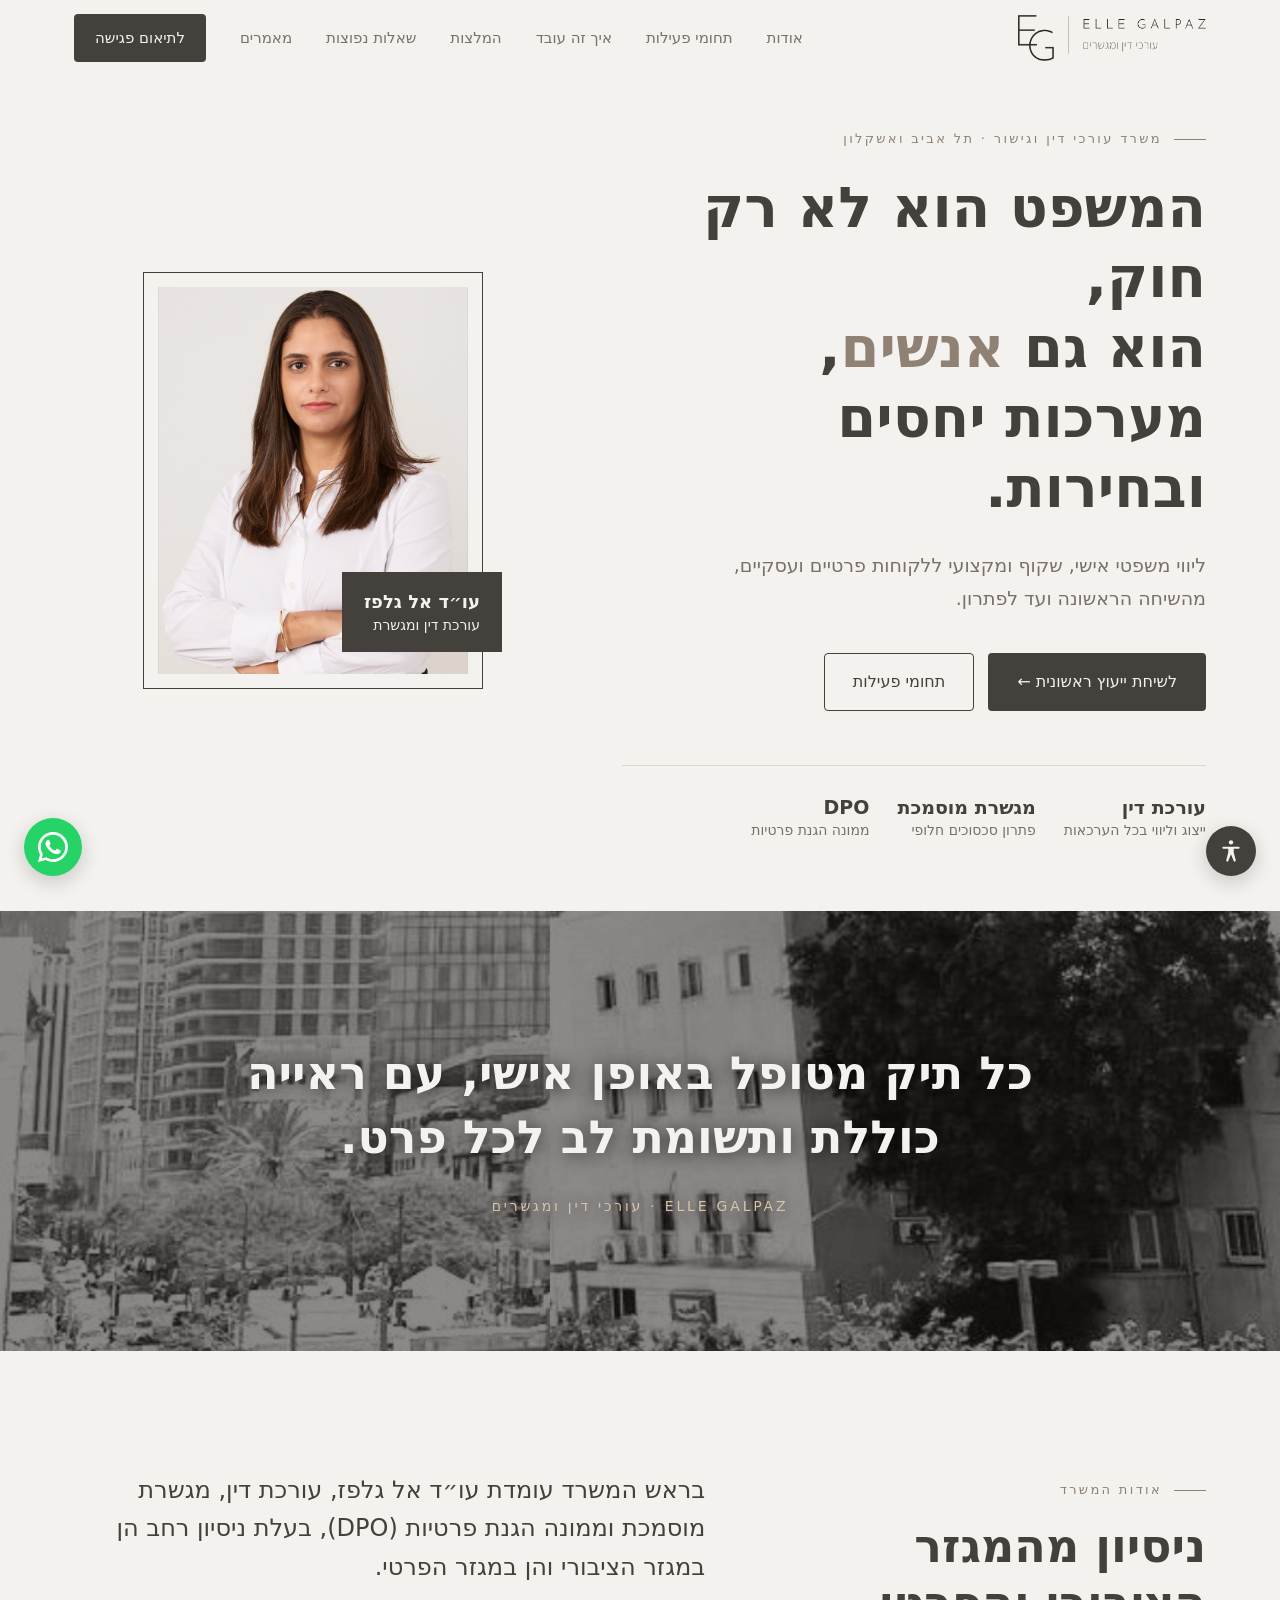
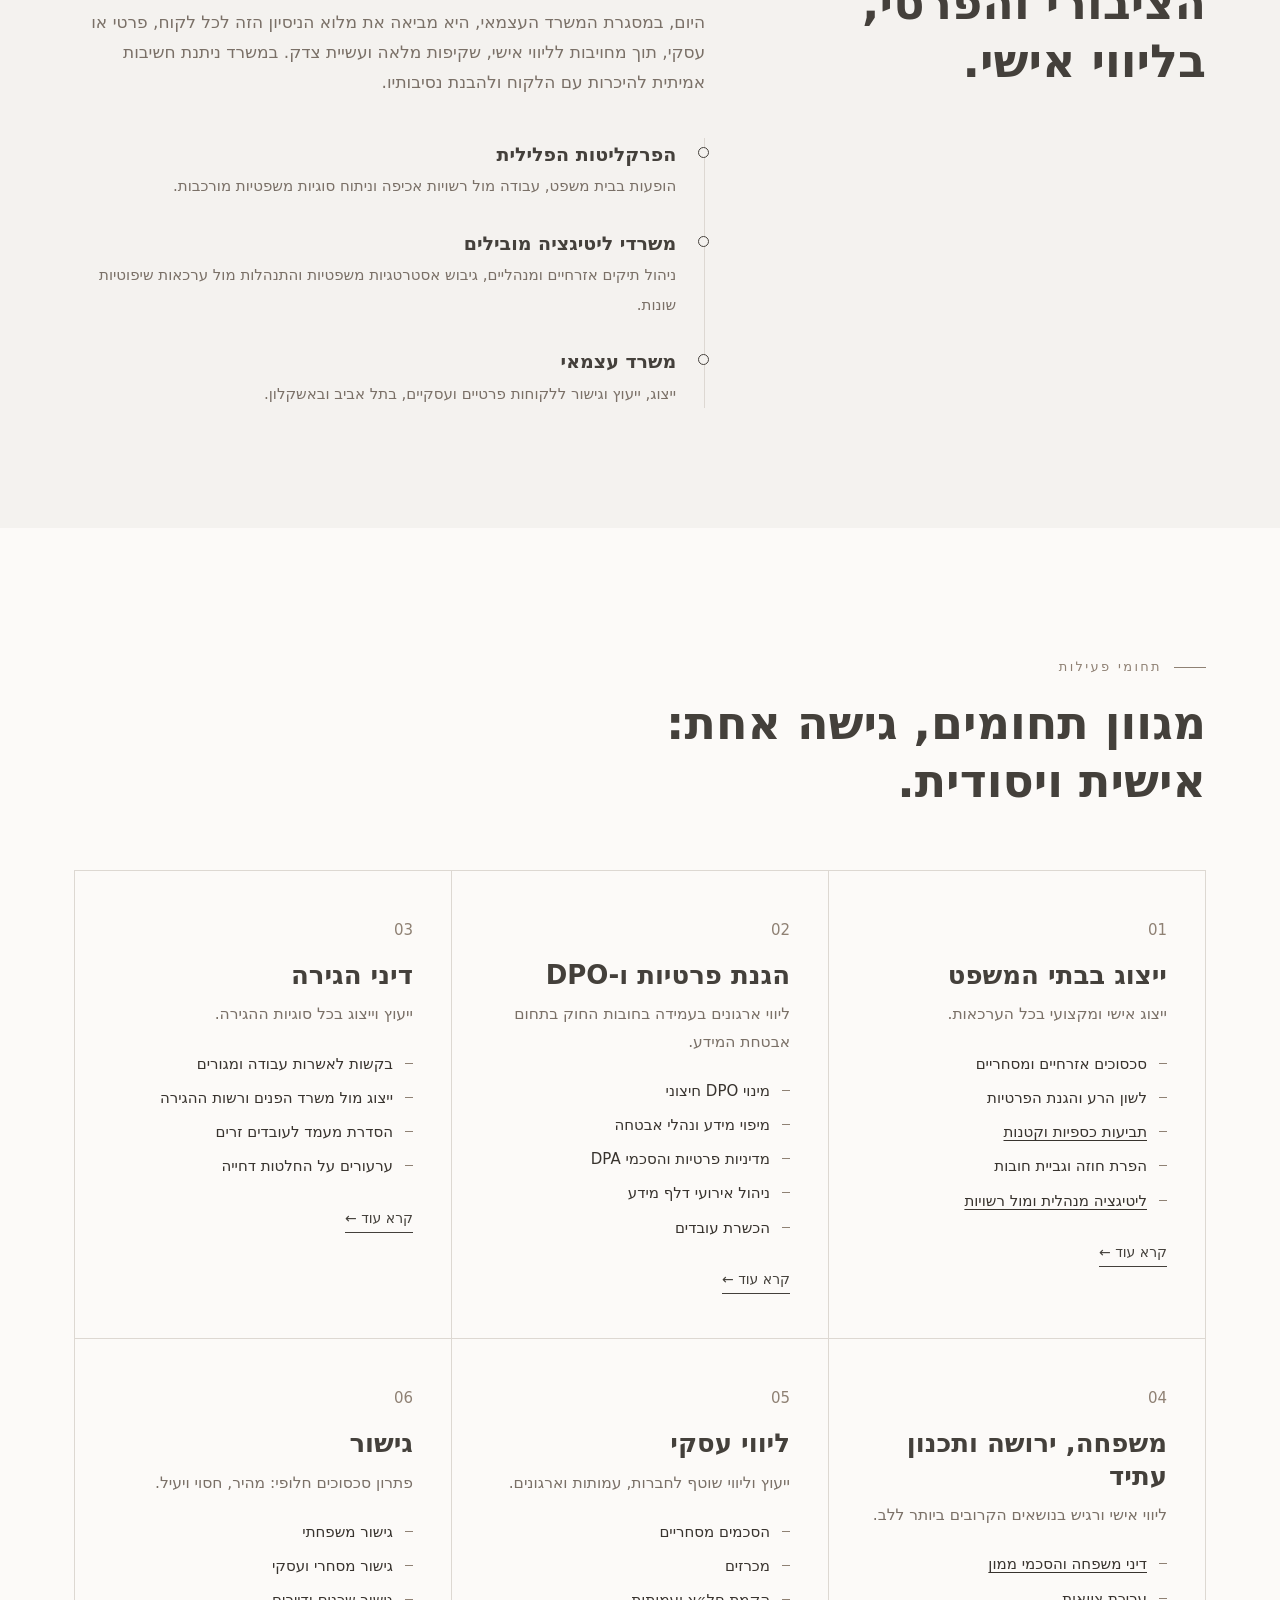
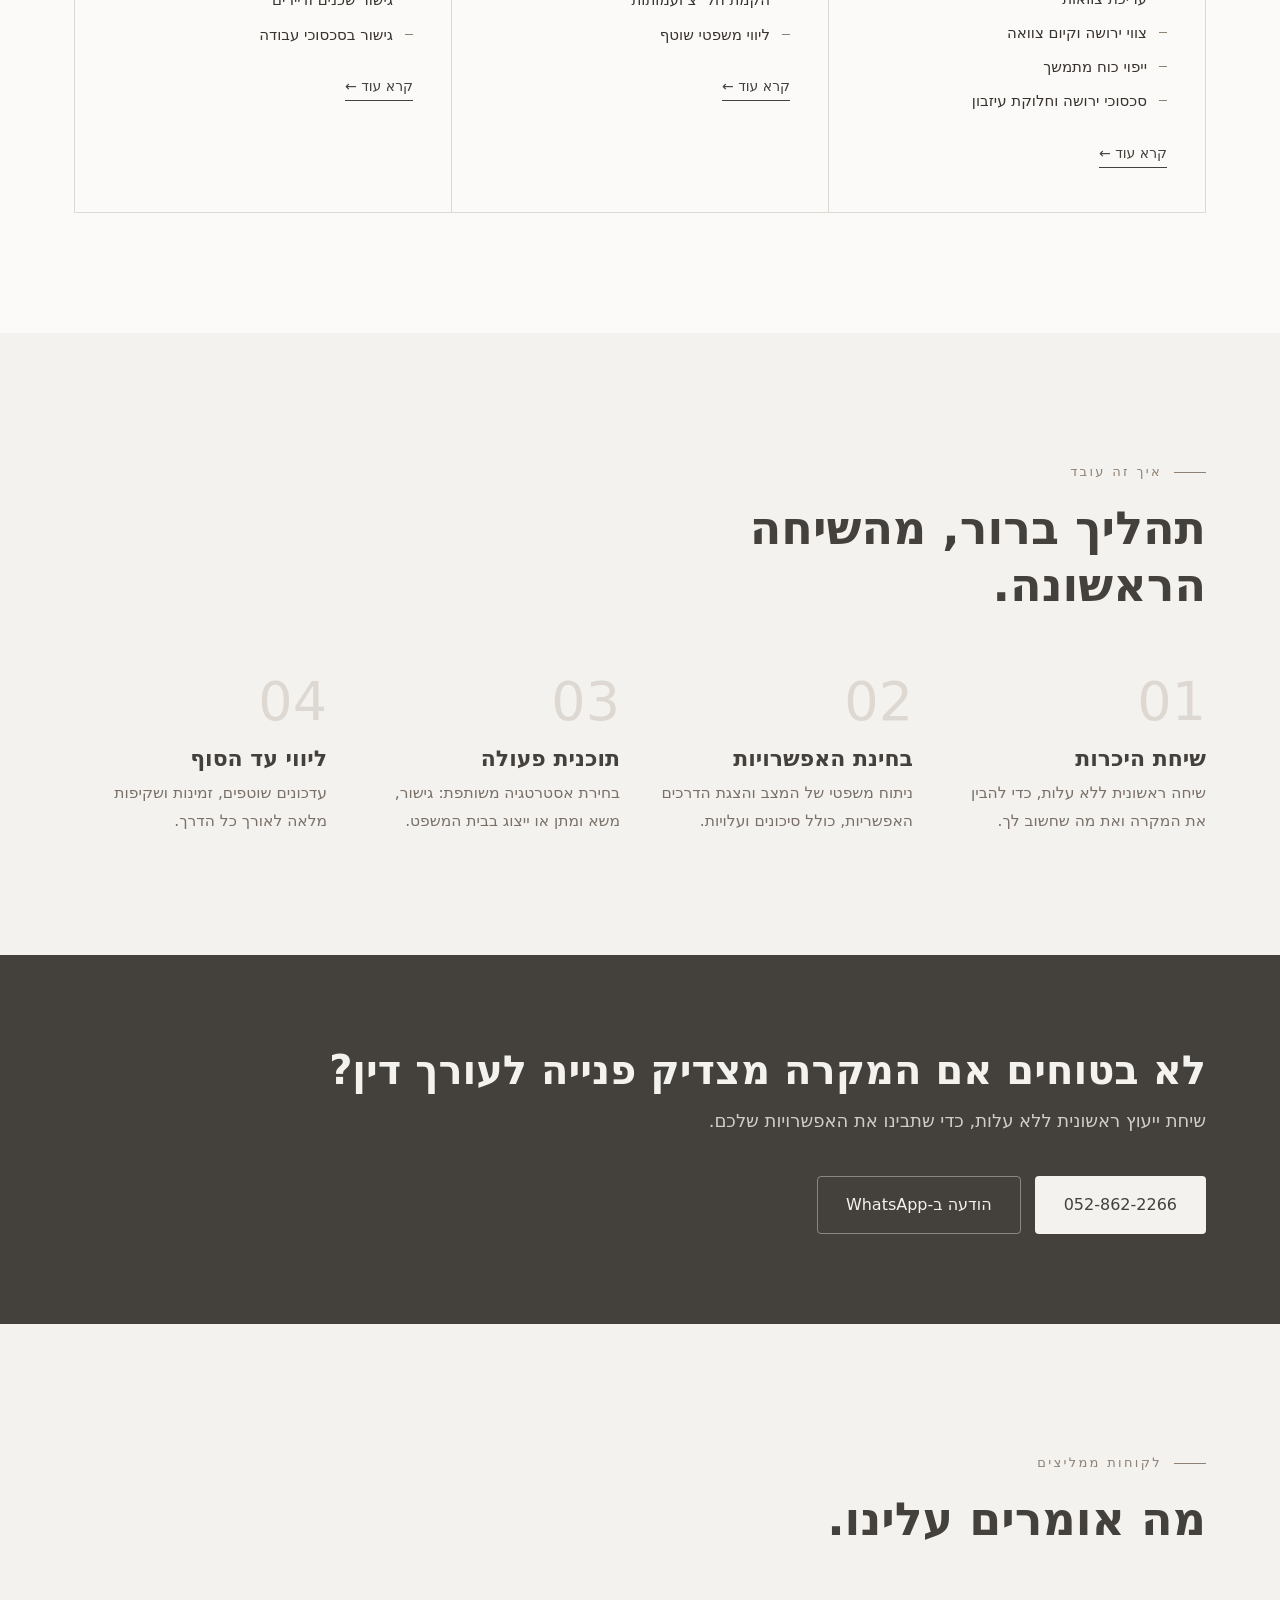
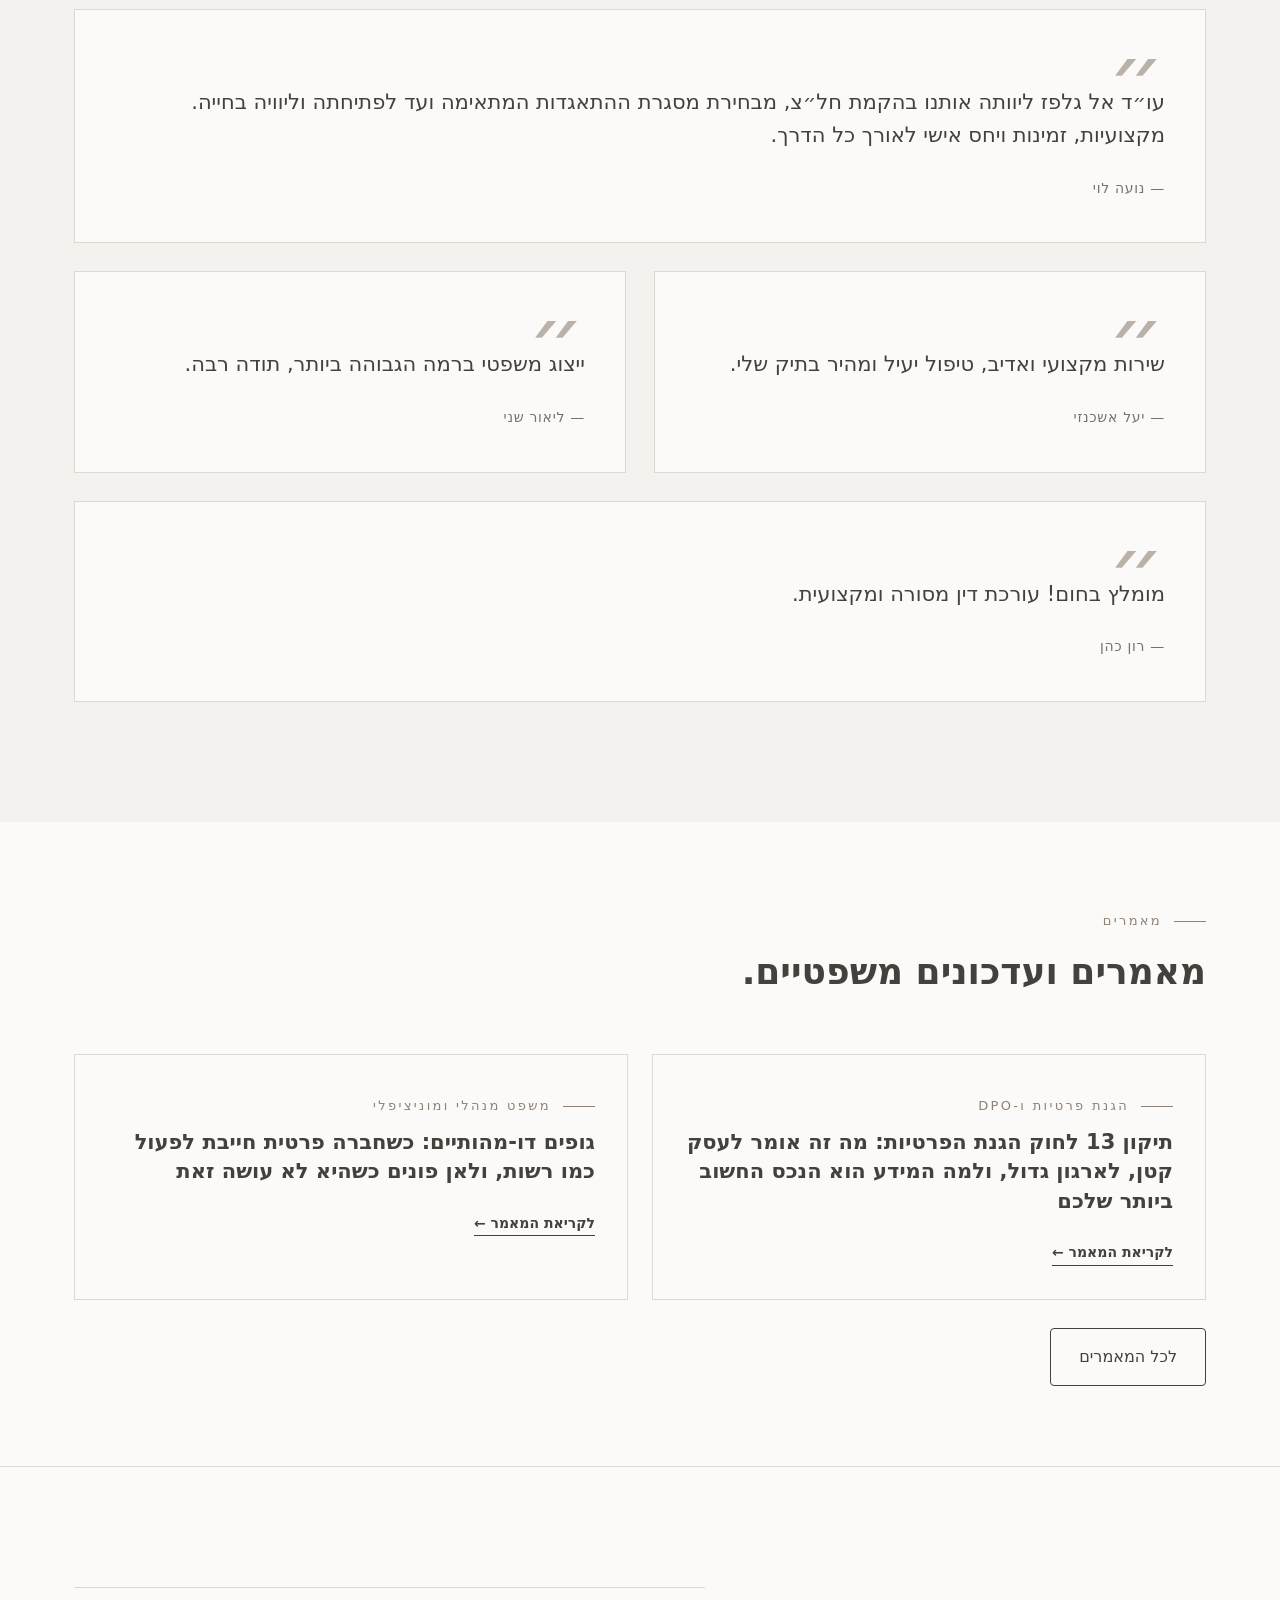
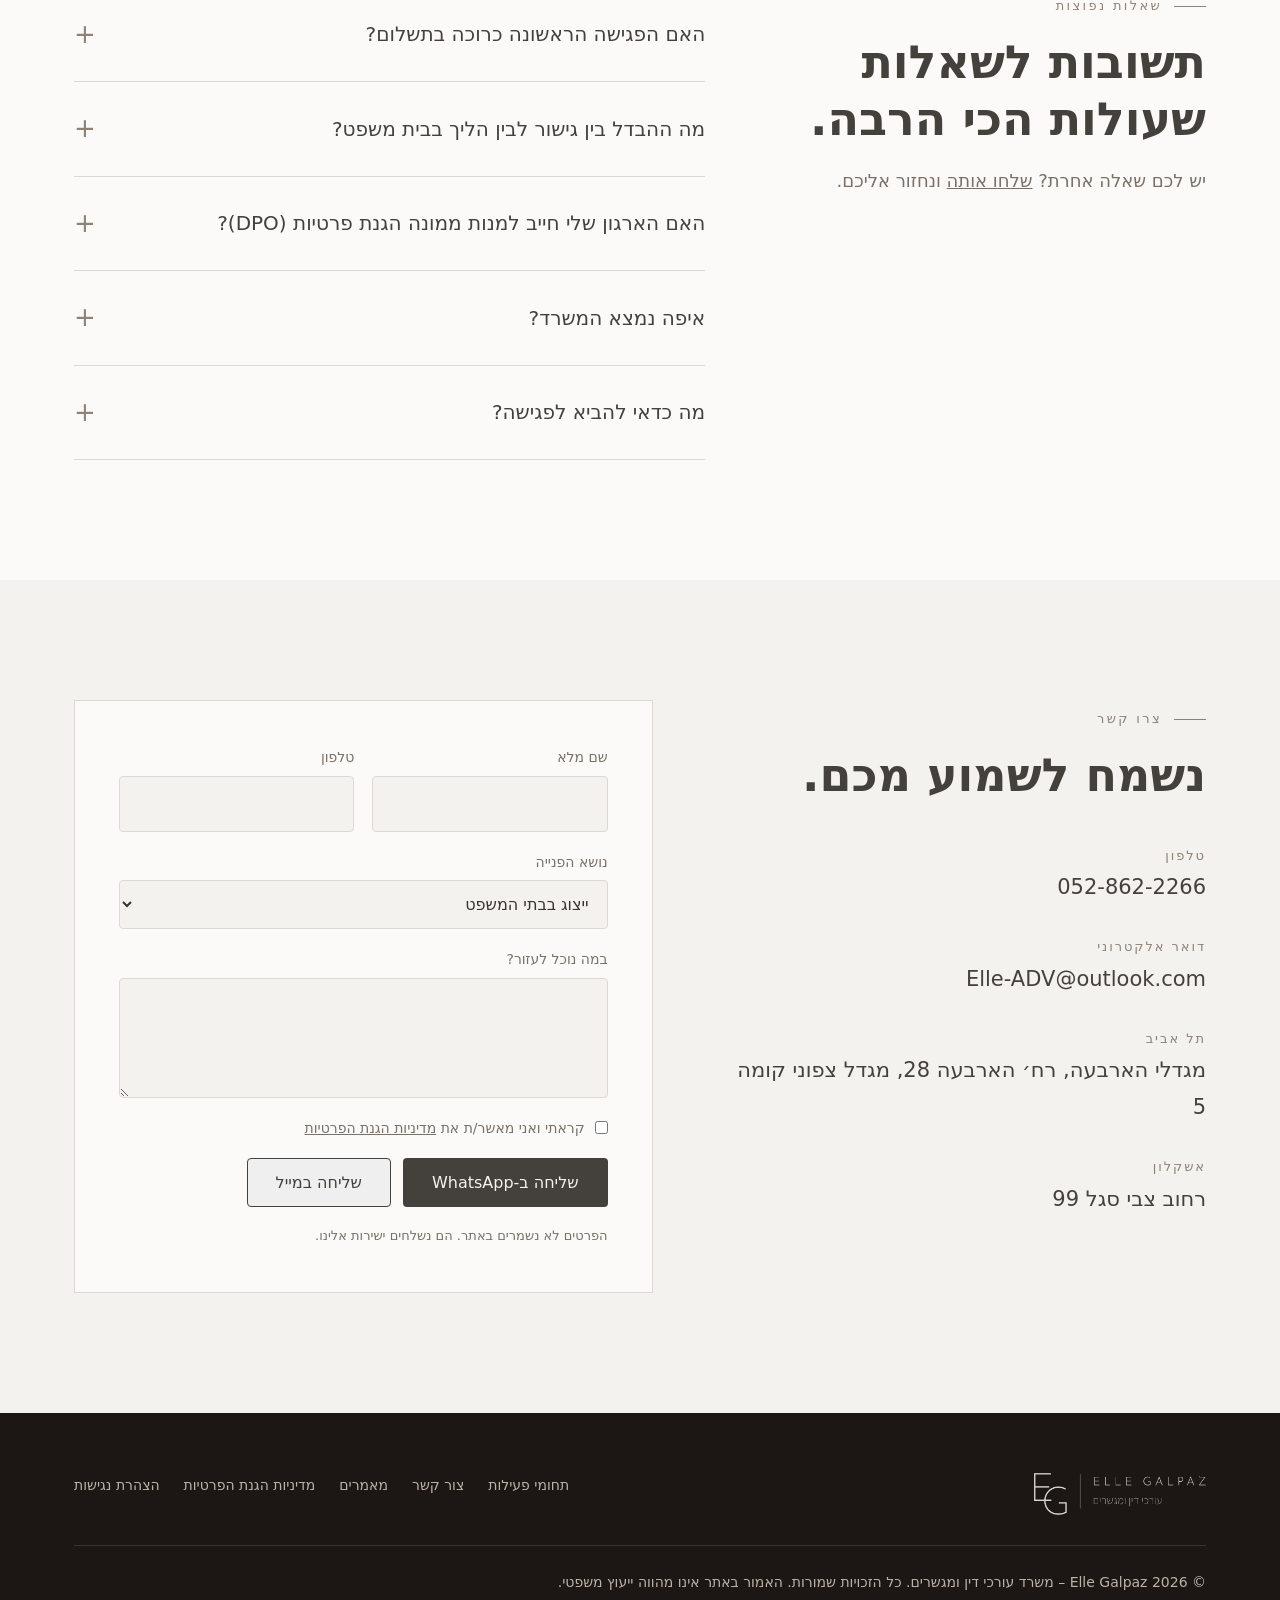
<file: index.html>
<!doctype html>
<html lang="he" dir="rtl">
<head>
<meta charset="utf-8">
<meta name="viewport" content="width=device-width, initial-scale=1">
<title>עו״ד אל גלפז | עורכי דין ומגשרים</title>
<meta name="description" content="משרד עורכי הדין והגישור של עו״ד אל גלפז – ליטיגציה, הגנת פרטיות ו-DPO, דיני הגירה, משפחה וירושה, ליווי עסקי וגישור. תל אביב ואשקלון.">
<link rel="canonical" href="https://www.elle-adv.com/">
<link rel="icon" href="/favicon.ico" sizes="48x48">
<link rel="icon" type="image/png" sizes="192x192" href="/assets/icon-192.png">
<link rel="apple-touch-icon" href="/assets/icon-180.png">
<script>document.documentElement.classList.add('js')</script>
<meta property="og:title" content="עו״ד אל גלפז | עורכי דין ומגשרים">
<meta property="og:description" content="המשפט הוא לא רק חוק, הוא גם אנשים, מערכות יחסים ובחירות.">
<meta property="og:image" content="https://www.elle-adv.com/assets/banner.jpg">
<script type="application/ld+json">
{"@context": "https://schema.org", "@graph": [{"@type": ["LegalService", "Attorney"], "@id": "https://www.elle-adv.com/#office", "name": "Elle Galpaz – עורכי דין ומגשרים", "alternateName": ["עו״ד אל גלפז", "Elle Galpaz Law Office", "משרד עורכי דין אל גלפז"], "url": "https://www.elle-adv.com/", "telephone": "+972-52-862-2266", "email": "Elle-ADV@outlook.com", "image": "https://www.elle-adv.com/assets/portrait.jpg", "logo": "https://www.elle-adv.com/assets/logo.png", "description": "משרד עורכי דין וגישור בתל אביב ובאשקלון: ייצוג בבתי המשפט, הגנת פרטיות ו-DPO, דיני הגירה, משפחה וירושה, ליווי עסקי וגישור. שיחת ייעוץ ראשונית ללא עלות.", "address": [{"@type": "PostalAddress", "streetAddress": "רח׳ הארבעה 28, מגדל צפוני קומה 5", "addressLocality": "תל אביב", "addressCountry": "IL"}, {"@type": "PostalAddress", "streetAddress": "רחוב צבי סגל 99", "addressLocality": "אשקלון", "addressCountry": "IL"}], "areaServed": {"@type": "Country", "name": "ישראל"}, "availableLanguage": ["he", "en"], "founder": {"@id": "https://www.elle-adv.com/#elle"}, "knowsAbout": ["ליטיגציה אזרחית ומסחרית", "לשון הרע והגנת הפרטיות", "ממונה הגנת פרטיות (DPO)", "תיקון 13 לחוק הגנת הפרטיות", "דיני הגירה", "דיני משפחה וירושה", "צוואות וייפוי כוח מתמשך", "ליווי עסקי והקמת עמותות וחל״צ", "גישור"], "hasOfferCatalog": {"@type": "OfferCatalog", "name": "תחומי פעילות", "itemListElement": [{"@type": "Offer", "itemOffered": {"@type": "Service", "name": "ייצוג בבתי המשפט וסכסוכים אזרחיים", "url": "https://www.elle-adv.com/civil-disputes/"}}, {"@type": "Offer", "itemOffered": {"@type": "Service", "name": "הגנת פרטיות, לשון הרע ו-DPO", "url": "https://www.elle-adv.com/privacy-defamation/"}}, {"@type": "Offer", "itemOffered": {"@type": "Service", "name": "דיני הגירה", "url": "https://www.elle-adv.com/immigration/"}}, {"@type": "Offer", "itemOffered": {"@type": "Service", "name": "משפחה, ירושה ותכנון עתיד", "url": "https://www.elle-adv.com/wills-inheritance/"}}, {"@type": "Offer", "itemOffered": {"@type": "Service", "name": "ליווי עסקי", "url": "https://www.elle-adv.com/corporate-legal/"}}, {"@type": "Offer", "itemOffered": {"@type": "Service", "name": "גישור", "url": "https://www.elle-adv.com/mediation/"}}]}}, {"@type": "Person", "@id": "https://www.elle-adv.com/#elle", "name": "עו״ד אל גלפז", "alternateName": "Elle Galpaz", "jobTitle": "עורכת דין, מגשרת מוסמכת וממונה הגנת פרטיות (DPO)", "worksFor": {"@id": "https://www.elle-adv.com/#office"}, "image": "https://www.elle-adv.com/assets/portrait.jpg", "url": "https://www.elle-adv.com/"}, {"@type": "WebSite", "@id": "https://www.elle-adv.com/#site", "url": "https://www.elle-adv.com/", "name": "עו״ד אל גלפז | עורכי דין ומגשרים", "inLanguage": "he"}, {"@type": "FAQPage", "mainEntity": [{"@type": "Question", "name": "האם הפגישה הראשונה כרוכה בתשלום?", "acceptedAnswer": {"@type": "Answer", "text": "לא. שיחת הייעוץ הראשונית היא ללא עלות, ומטרתה להבין את המקרה ולהסביר לכם את האפשרויות העומדות בפניכם."}}, {"@type": "Question", "name": "מה ההבדל בין גישור לבין הליך בבית משפט?", "acceptedAnswer": {"@type": "Answer", "text": "בגישור הצדדים מגיעים להסכמה בעזרת מגשר ניטרלי, בהליך חסוי, מהיר ובדרך כלל זול יותר. בבית המשפט ההכרעה בידי השופט. במקרים רבים כדאי לבחון גישור לפני פתיחה בהליך משפטי."}}, {"@type": "Question", "name": "האם הארגון שלי חייב למנות ממונה הגנת פרטיות (DPO)?", "acceptedAnswer": {"@type": "Answer", "text": "ארגונים מסוימים מחויבים במינוי, בהתאם לתיקון מס׳ 13 לחוק הגנת הפרטיות, שנכנס לתוקף באוגוסט 2025. אפשר לבחון יחד את החובות החלות על הארגון שלכם ולהתאים פתרון, כולל מינוי DPO חיצוני."}}, {"@type": "Question", "name": "איפה נמצא המשרד?", "acceptedAnswer": {"@type": "Answer", "text": "למשרד שני סניפים: בתל אביב, במגדלי הארבעה (רח׳ הארבעה 28, מגדל צפוני קומה 5), ובאשקלון, ברחוב צבי סגל 99."}}, {"@type": "Question", "name": "מה כדאי להביא לפגישה?", "acceptedAnswer": {"@type": "Answer", "text": "כל מסמך רלוונטי למקרה: חוזים, התכתבויות, החלטות של רשויות או בתי משפט וכל מידע נוסף שיעזור להבין את התמונה המלאה."}}]}]}
</script>
<link rel="stylesheet" href="/assets/site.css">
</head>
<body>
<a class="skip" href="#main">דילוג לתוכן</a>

<header id="top">
  <div class="wrap nav">
    <a href="#home" class="brand" aria-label="Elle Galpaz – דף הבית"><img class="lockup" src="/assets/logo-lockup.png" alt="Elle Galpaz – עורכי דין ומגשרים" width="631" height="154"></a>
    <nav aria-label="ניווט ראשי">
      <ul class="links" id="menu">
        <li><a href="#about">אודות</a></li>
        <li><a href="#services">תחומי פעילות</a></li>
        <li><a href="#process">איך זה עובד</a></li>
        <li><a href="#testimonials">המלצות</a></li>
        <li><a href="#faq">שאלות נפוצות</a></li>
        <li><a href="/articles/">מאמרים</a></li>
        <li><a href="#contact" class="btn btn-dark">לתיאום פגישה</a></li>
      </ul>
    </nav>
    <button class="burger" aria-label="פתיחת תפריט" aria-expanded="false" aria-controls="menu"><span></span><span></span><span></span></button>
  </div>
</header>

<main id="main">
<section class="hero" id="home">
  <div class="wrap hero-grid">
    <div class="reveal">
      <span class="eyebrow">משרד עורכי דין וגישור · תל אביב ואשקלון</span>
      <h1>המשפט הוא לא רק חוק,<br>הוא גם <em>אנשים</em>, מערכות יחסים ובחירות.</h1>
      <p class="lead">ליווי משפטי אישי, שקוף ומקצועי ללקוחות פרטיים ועסקיים, מהשיחה הראשונה ועד לפתרון.</p>
      <div class="ctas">
        <a href="#contact" class="btn btn-dark">לשיחת ייעוץ ראשונית ←</a>
        <a href="#services" class="btn btn-line">תחומי פעילות</a>
      </div>
      <div class="creds">
        <div><b>עורכת דין</b>ייצוג וליווי בכל הערכאות</div>
        <div><b>מגשרת מוסמכת</b>פתרון סכסוכים חלופי</div>
        <div><b>DPO</b>ממונה הגנת פרטיות</div>
      </div>
    </div>
    <div class="portrait reveal">
      <img src="/assets/portrait.jpg" alt="עו״ד אל גלפז" width="825" height="1100">
      <div class="tag"><b>עו״ד אל גלפז</b>עורכת דין ומגשרת</div>
    </div>
  </div>
</section>

<div class="band">
  <div class="wrap">
    <blockquote class="reveal">כל תיק מטופל באופן אישי, עם ראייה כוללת ותשומת לב לכל פרט.</blockquote>
    <cite>ELLE GALPAZ · עורכי דין ומגשרים</cite>
  </div>
</div>

<section id="about">
  <div class="wrap about-grid">
    <div class="head reveal">
      <span class="eyebrow">אודות המשרד</span>
      <h2>ניסיון מהמגזר הציבורי והפרטי, בליווי אישי.</h2>
    </div>
    <div class="about-body reveal">
      <p>בראש המשרד עומדת עו״ד אל גלפז, עורכת דין, מגשרת מוסמכת וממונה הגנת פרטיות (DPO), בעלת ניסיון רחב הן במגזר הציבורי והן במגזר הפרטי.</p>
      <p>היום, במסגרת המשרד העצמאי, היא מביאה את מלוא הניסיון הזה לכל לקוח, פרטי או עסקי, תוך מחויבות לליווי אישי, שקיפות מלאה ועשיית צדק. במשרד ניתנת חשיבות אמיתית להיכרות עם הלקוח ולהבנת נסיבותיו.</p>
      <div class="timeline">
        <div><b>הפרקליטות הפלילית</b><span>הופעות בבית משפט, עבודה מול רשויות אכיפה וניתוח סוגיות משפטיות מורכבות.</span></div>
        <div><b>משרדי ליטיגציה מובילים</b><span>ניהול תיקים אזרחיים ומנהליים, גיבוש אסטרטגיות משפטיות והתנהלות מול ערכאות שיפוטיות שונות.</span></div>
        <div><b>משרד עצמאי</b><span>ייצוג, ייעוץ וגישור ללקוחות פרטיים ועסקיים, בתל אביב ובאשקלון.</span></div>
      </div>
    </div>
  </div>
</section>

<section class="services" id="services">
  <div class="wrap">
    <div class="head reveal">
      <span class="eyebrow">תחומי פעילות</span>
      <h2>מגוון תחומים, גישה אחת: אישית ויסודית.</h2>
    </div>
    <div class="svc-grid">
      <article class="svc reveal">
        <span class="num">01</span>
        <h3>ייצוג בבתי המשפט</h3>
        <p>ייצוג אישי ומקצועי בכל הערכאות.</p>
        <ul><li>סכסוכים אזרחיים ומסחריים</li><li>לשון הרע והגנת הפרטיות</li><li><a href="/small-claims/">תביעות כספיות וקטנות</a></li><li>הפרת חוזה וגביית חובות</li><li><a href="/administrative-law/">ליטיגציה מנהלית ומול רשויות</a></li></ul>
        <a class="more" href="/civil-disputes/">קרא עוד ←</a>
      </article>
      <article class="svc reveal">
        <span class="num">02</span>
        <h3>הגנת פרטיות ו-DPO</h3>
        <p>ליווי ארגונים בעמידה בחובות החוק בתחום אבטחת המידע.</p>
        <ul><li>מינוי DPO חיצוני</li><li>מיפוי מידע ונהלי אבטחה</li><li>מדיניות פרטיות והסכמי DPA</li><li>ניהול אירועי דלף מידע</li><li>הכשרת עובדים</li></ul>
        <a class="more" href="/privacy-defamation/">קרא עוד ←</a>
      </article>
      <article class="svc reveal">
        <span class="num">03</span>
        <h3>דיני הגירה</h3>
        <p>ייעוץ וייצוג בכל סוגיות ההגירה.</p>
        <ul><li>בקשות לאשרות עבודה ומגורים</li><li>ייצוג מול משרד הפנים ורשות ההגירה</li><li>הסדרת מעמד לעובדים זרים</li><li>ערעורים על החלטות דחייה</li></ul>
        <a class="more" href="/immigration/">קרא עוד ←</a>
      </article>
      <article class="svc reveal">
        <span class="num">04</span>
        <h3>משפחה, ירושה ותכנון עתיד</h3>
        <p>ליווי אישי ורגיש בנושאים הקרובים ביותר ללב.</p>
        <ul><li><a href="/family-agreements/">דיני משפחה והסכמי ממון</a></li><li>עריכת צוואות</li><li>צווי ירושה וקיום צוואה</li><li>ייפוי כוח מתמשך</li><li>סכסוכי ירושה וחלוקת עיזבון</li></ul>
        <a class="more" href="/wills-inheritance/">קרא עוד ←</a>
      </article>
      <article class="svc reveal">
        <span class="num">05</span>
        <h3>ליווי עסקי</h3>
        <p>ייעוץ וליווי שוטף לחברות, עמותות וארגונים.</p>
        <ul><li>הסכמים מסחריים</li><li>מכרזים</li><li>הקמת חל״צ ועמותות</li><li>ליווי משפטי שוטף</li></ul>
        <a class="more" href="/corporate-legal/">קרא עוד ←</a>
      </article>
      <article class="svc reveal">
        <span class="num">06</span>
        <h3>גישור</h3>
        <p>פתרון סכסוכים חלופי: מהיר, חסוי ויעיל.</p>
        <ul><li>גישור משפחתי</li><li>גישור מסחרי ועסקי</li><li>גישור שכנים ודיירים</li><li>גישור בסכסוכי עבודה</li></ul>
        <a class="more" href="/mediation/">קרא עוד ←</a>
      </article>
    </div>
  </div>
</section>

<section id="process">
  <div class="wrap">
    <div class="head reveal">
      <span class="eyebrow">איך זה עובד</span>
      <h2>תהליך ברור, מהשיחה הראשונה.</h2>
    </div>
    <div class="steps">
      <div class="step reveal"><h3>שיחת היכרות</h3><p>שיחה ראשונית ללא עלות, כדי להבין את המקרה ואת מה שחשוב לך.</p></div>
      <div class="step reveal"><h3>בחינת האפשרויות</h3><p>ניתוח משפטי של המצב והצגת הדרכים האפשריות, כולל סיכונים ועלויות.</p></div>
      <div class="step reveal"><h3>תוכנית פעולה</h3><p>בחירת אסטרטגיה משותפת: גישור, משא ומתן או ייצוג בבית המשפט.</p></div>
      <div class="step reveal"><h3>ליווי עד הסוף</h3><p>עדכונים שוטפים, זמינות ושקיפות מלאה לאורך כל הדרך.</p></div>
    </div>
  </div>
</section>

<div class="cta">
  <div class="wrap cta-grid">
    <div>
      <h2>לא בטוחים אם המקרה מצדיק פנייה לעורך דין?</h2>
      <p>שיחת ייעוץ ראשונית ללא עלות, כדי שתבינו את האפשרויות שלכם.</p>
    </div>
    <div class="ctas">
      <a href="tel:+972528622266" class="btn btn-light">052-862-2266</a>
      <a href="https://wa.me/972528622266" class="btn btn-ghost" target="_blank" rel="noopener">הודעה ב-WhatsApp</a>
    </div>
  </div>
</div>

<section id="testimonials">
  <div class="wrap">
    <div class="head reveal">
      <span class="eyebrow">לקוחות ממליצים</span>
      <h2>מה אומרים עלינו.</h2>
    </div>
    <div class="t-grid">
      <figure class="t wide reveal"><p>עו״ד אל גלפז ליוותה אותנו בהקמת חל״צ, מבחירת מסגרת ההתאגדות המתאימה ועד לפתיחתה וליוויה בחייה. מקצועיות, זמינות ויחס אישי לאורך כל הדרך.</p><span>— נועה לוי</span></figure>
      <figure class="t reveal"><p>שירות מקצועי ואדיב, טיפול יעיל ומהיר בתיק שלי.</p><span>— יעל אשכנזי</span></figure>
      <figure class="t reveal"><p>ייצוג משפטי ברמה הגבוהה ביותר, תודה רבה.</p><span>— ליאור שני</span></figure>
      <figure class="t wide reveal"><p>מומלץ בחום! עורכת דין מסורה ומקצועית.</p><span>— רון כהן</span></figure>
    </div>
  </div>
</section>

<section class="block articles-home" id="articles">
  <div class="wrap">
    <div class="head reveal">
      <span class="eyebrow">מאמרים</span>
      <h2>מאמרים ועדכונים משפטיים.</h2>
    </div>
    <div class="cards">
      <article class="card art-card reveal"><span class="eyebrow">הגנת פרטיות ו-DPO</span><h3><a href="/articles/amendment-13-privacy/">תיקון 13 לחוק הגנת הפרטיות: מה זה אומר לעסק קטן, לארגון גדול, ולמה המידע הוא הנכס החשוב ביותר שלכם</a></h3><a class="more" href="/articles/amendment-13-privacy/">לקריאת המאמר ←</a></article>
      <article class="card art-card reveal"><span class="eyebrow">משפט מנהלי ומוניציפלי</span><h3><a href="/articles/dual-nature-bodies/">גופים דו-מהותיים: כשחברה פרטית חייבת לפעול כמו רשות, ולאן פונים כשהיא לא עושה זאת</a></h3><a class="more" href="/articles/dual-nature-bodies/">לקריאת המאמר ←</a></article>
    </div>
    <p class="reveal" style="margin-top:28px"><a class="btn btn-line" href="/articles/">לכל המאמרים</a></p>
  </div>
</section>

<section class="faq" id="faq">
  <div class="wrap faq-grid">
    <div class="head reveal">
      <span class="eyebrow">שאלות נפוצות</span>
      <h2>תשובות לשאלות שעולות הכי הרבה.</h2>
      <p>יש לכם שאלה אחרת? <a href="#contact" style="text-decoration:underline">שלחו אותה</a> ונחזור אליכם.</p>
    </div>
    <div class="reveal">
      <details><summary>האם הפגישה הראשונה כרוכה בתשלום?</summary><p>לא. שיחת הייעוץ הראשונית היא ללא עלות, ומטרתה להבין את המקרה ולהסביר לכם את האפשרויות העומדות בפניכם.</p></details>
      <details><summary>מה ההבדל בין גישור לבין הליך בבית משפט?</summary><p>בגישור הצדדים מגיעים להסכמה בעזרת מגשר ניטרלי, בהליך חסוי, מהיר ובדרך כלל זול יותר. בבית המשפט ההכרעה בידי השופט. במקרים רבים כדאי לבחון גישור לפני פתיחה בהליך משפטי.</p></details>
      <details><summary>האם הארגון שלי חייב למנות ממונה הגנת פרטיות (DPO)?</summary><p>ארגונים מסוימים מחויבים במינוי, בהתאם לתיקון מס׳ 13 לחוק הגנת הפרטיות, שנכנס לתוקף באוגוסט 2025. אפשר לבחון יחד את החובות החלות על הארגון שלכם ולהתאים פתרון, כולל מינוי DPO חיצוני.</p></details>
      <details><summary>איפה נמצא המשרד?</summary><p>למשרד שני סניפים: בתל אביב, במגדלי הארבעה (רח׳ הארבעה 28, מגדל צפוני קומה 5), ובאשקלון, ברחוב צבי סגל 99.</p></details>
      <details><summary>מה כדאי להביא לפגישה?</summary><p>כל מסמך רלוונטי למקרה: חוזים, התכתבויות, החלטות של רשויות או בתי משפט וכל מידע נוסף שיעזור להבין את התמונה המלאה.</p></details>
    </div>
  </div>
</section>

<section id="contact">
  <div class="wrap contact-grid">
    <div class="reveal">
      <div class="head" style="margin-bottom:40px">
        <span class="eyebrow">צרו קשר</span>
        <h2>נשמח לשמוע מכם.</h2>
      </div>
      <div class="info">
        <div><small>טלפון</small><a href="tel:+972528622266">052-862-2266</a></div>
        <div><small>דואר אלקטרוני</small><a href="mailto:Elle-ADV@outlook.com">Elle-ADV@outlook.com</a></div>
        <div><small>תל אביב</small><span>מגדלי הארבעה, רח׳ הארבעה 28, מגדל צפוני קומה 5</span></div>
        <div><small>אשקלון</small><span>רחוב צבי סגל 99</span></div>
      </div>
    </div>
    <form id="form" class="reveal" novalidate>
      <div class="row">
        <label>שם מלא<input name="name" required autocomplete="name"></label>
        <label>טלפון<input name="phone" type="tel" required autocomplete="tel" dir="ltr" style="text-align:right"></label>
      </div>
      <label>נושא הפנייה
        <select name="topic">
          <option>ייצוג בבתי המשפט</option><option>הגנת פרטיות ו-DPO</option><option>דיני הגירה</option><option>משפחה וירושה</option><option>ליווי עסקי</option><option>גישור</option><option>אחר</option>
        </select>
      </label>
      <label>במה נוכל לעזור?<textarea name="msg"></textarea></label>
      <label class="check"><input type="checkbox" name="ok" required> <span>קראתי ואני מאשר/ת את <a href="/privacy-policy/">מדיניות הגנת הפרטיות</a></span></label>
      <div class="form-actions">
        <button type="submit" class="btn btn-dark" data-via="wa">שליחה ב-WhatsApp</button>
        <button type="submit" class="btn btn-line" data-via="mail">שליחה במייל</button>
      </div>
      <p class="form-note" id="note" role="status">הפרטים לא נשמרים באתר. הם נשלחים ישירות אלינו.</p>
    </form>
  </div>
</section>
</main>

<footer>
  <div class="wrap">
    <div class="f-grid">
      <a href="#home" class="brand"><img class="lockup" src="/assets/logo-lockup-light.png" alt="Elle Galpaz – עורכי דין ומגשרים" width="631" height="154"></a>
      <div class="f-links">
        <a href="#services">תחומי פעילות</a>
        <a href="#contact">צור קשר</a>
        <a href="/articles/">מאמרים</a>
        <a href="/privacy-policy/">מדיניות הגנת הפרטיות</a>
        <a href="/accessibility-statement/">הצהרת נגישות</a>
      </div>
    </div>
    <div>© <span id="y">2026</span> Elle Galpaz – משרד עורכי דין ומגשרים. כל הזכויות שמורות. האמור באתר אינו מהווה ייעוץ משפטי.</div>
  </div>
</footer>

<a class="wa" href="https://wa.me/972528622266" target="_blank" rel="noopener" aria-label="שליחת הודעה ב-WhatsApp">
  <svg width="30" height="30" viewBox="0 0 24 24" fill="#fff" aria-hidden="true"><path d="M17.5 14.4c-.3-.1-1.8-.9-2-1-.3-.1-.5-.1-.7.1-.2.3-.8 1-.9 1.2-.2.2-.3.2-.6.1-.3-.1-1.3-.5-2.4-1.5-.9-.8-1.5-1.8-1.7-2.1-.2-.3 0-.5.1-.6l.4-.5c.2-.2.2-.3.3-.5.1-.2 0-.4 0-.5l-.9-2.2c-.2-.6-.5-.5-.7-.5h-.6c-.2 0-.5.1-.8.4-.3.3-1 1-1 2.5s1.1 2.9 1.2 3.1c.1.2 2.1 3.2 5.1 4.5.7.3 1.3.5 1.7.6.7.2 1.4.2 1.9.1.6-.1 1.8-.7 2-1.4.2-.7.2-1.3.2-1.4-.1-.1-.3-.2-.6-.3zM12 21.8c-1.8 0-3.5-.5-5-1.4l-.4-.2-3.7 1 1-3.6-.2-.4C2.7 15.6 2.2 13.8 2.2 12 2.2 6.6 6.6 2.2 12 2.2c2.6 0 5.1 1 6.9 2.9 1.8 1.8 2.9 4.3 2.9 6.9 0 5.4-4.4 9.8-9.8 9.8zM20.5 3.5C18.2 1.2 15.2 0 12 0 5.4 0 0 5.4 0 12c0 2.1.6 4.2 1.6 6L0 24l6.2-1.6c1.8 1 3.8 1.5 5.8 1.5 6.6 0 12-5.4 12-12 0-3.2-1.2-6.2-3.5-8.4z"/></svg>
</a>

<script src="/assets/site.js"></script>
</body>
</html>
</file>
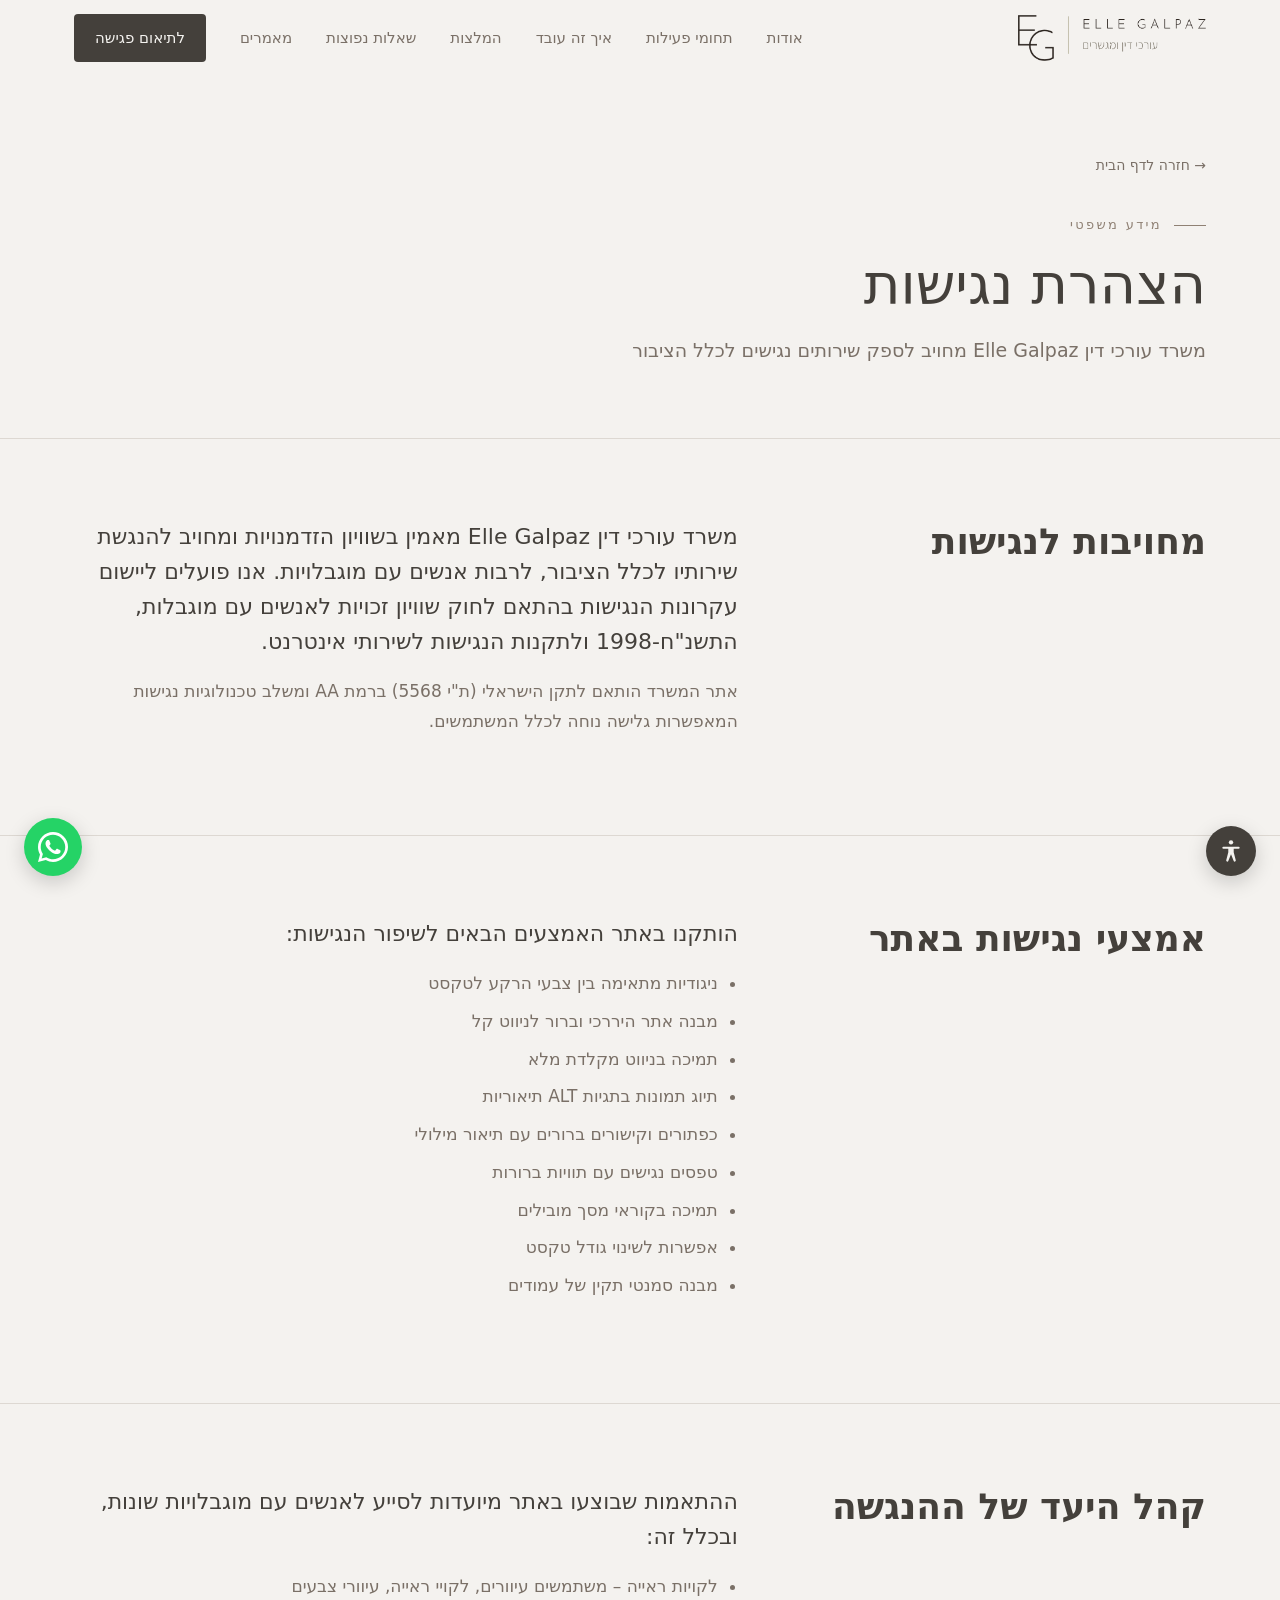
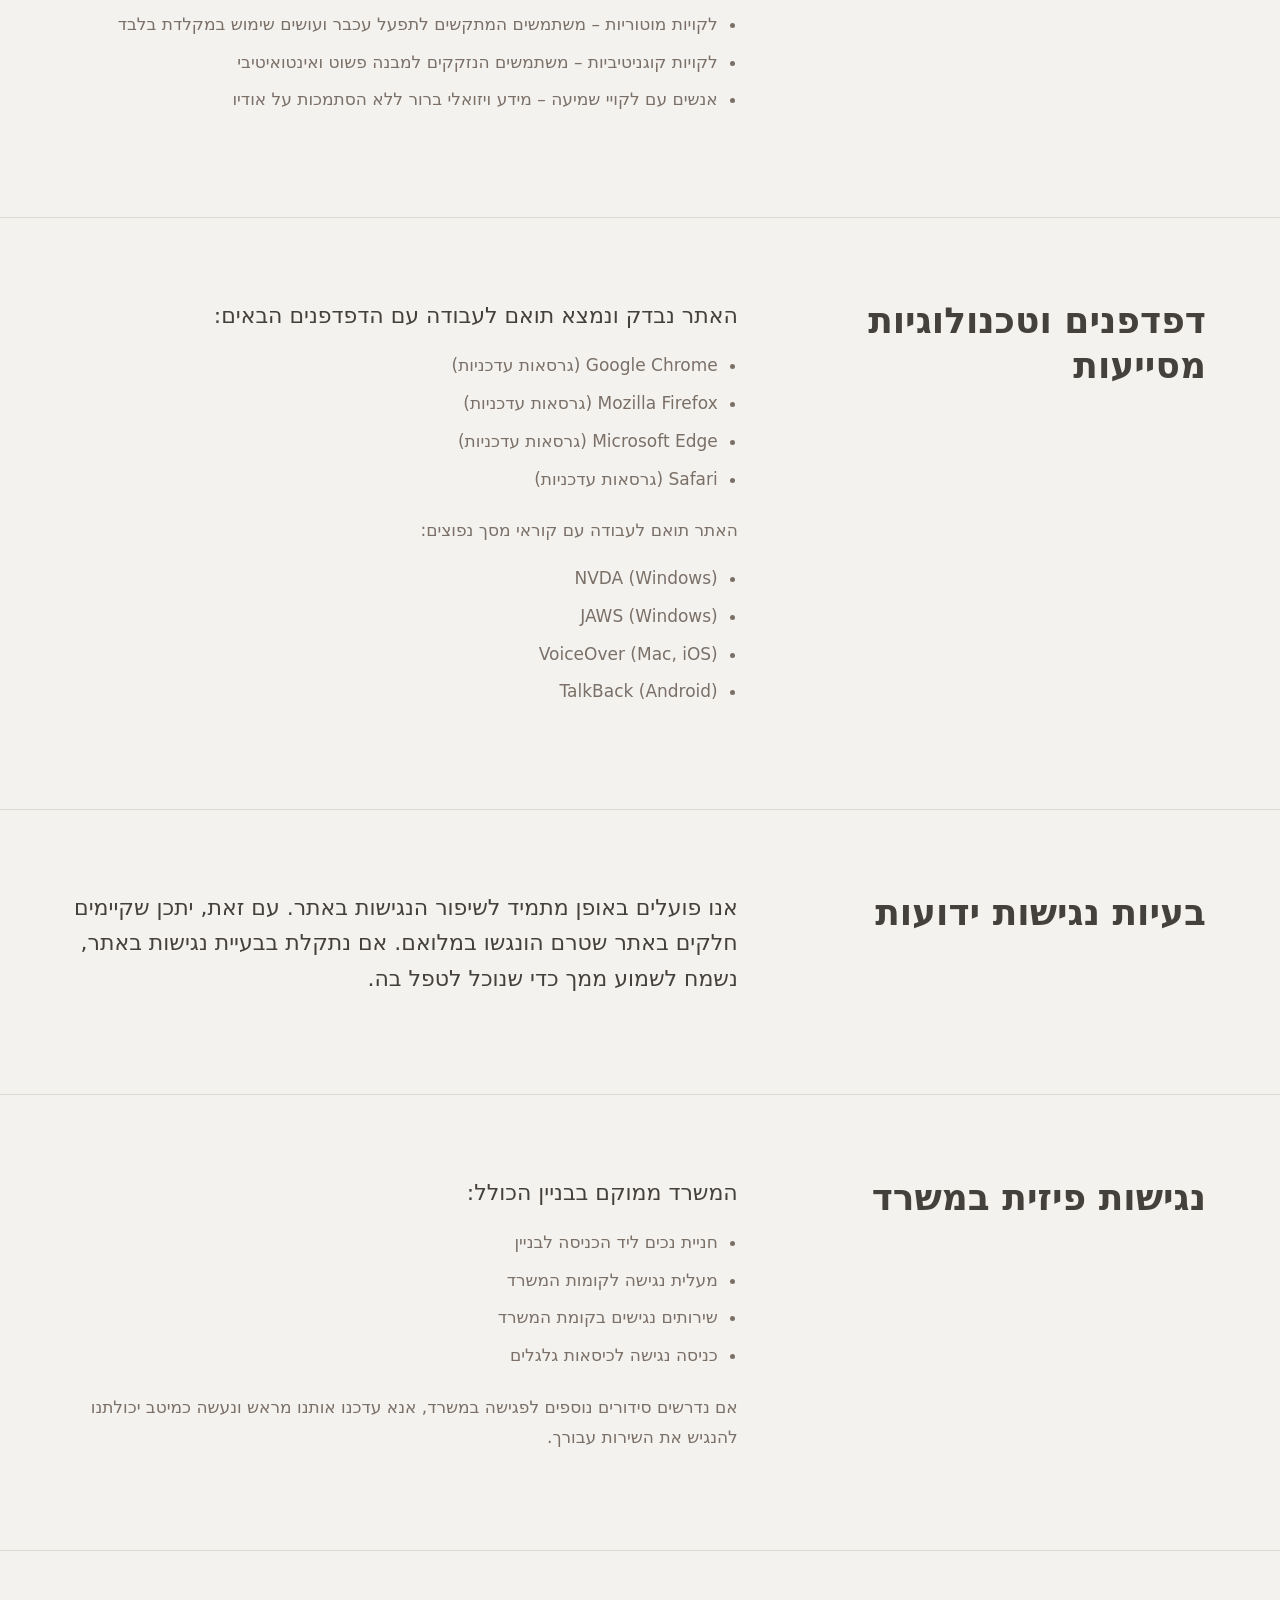
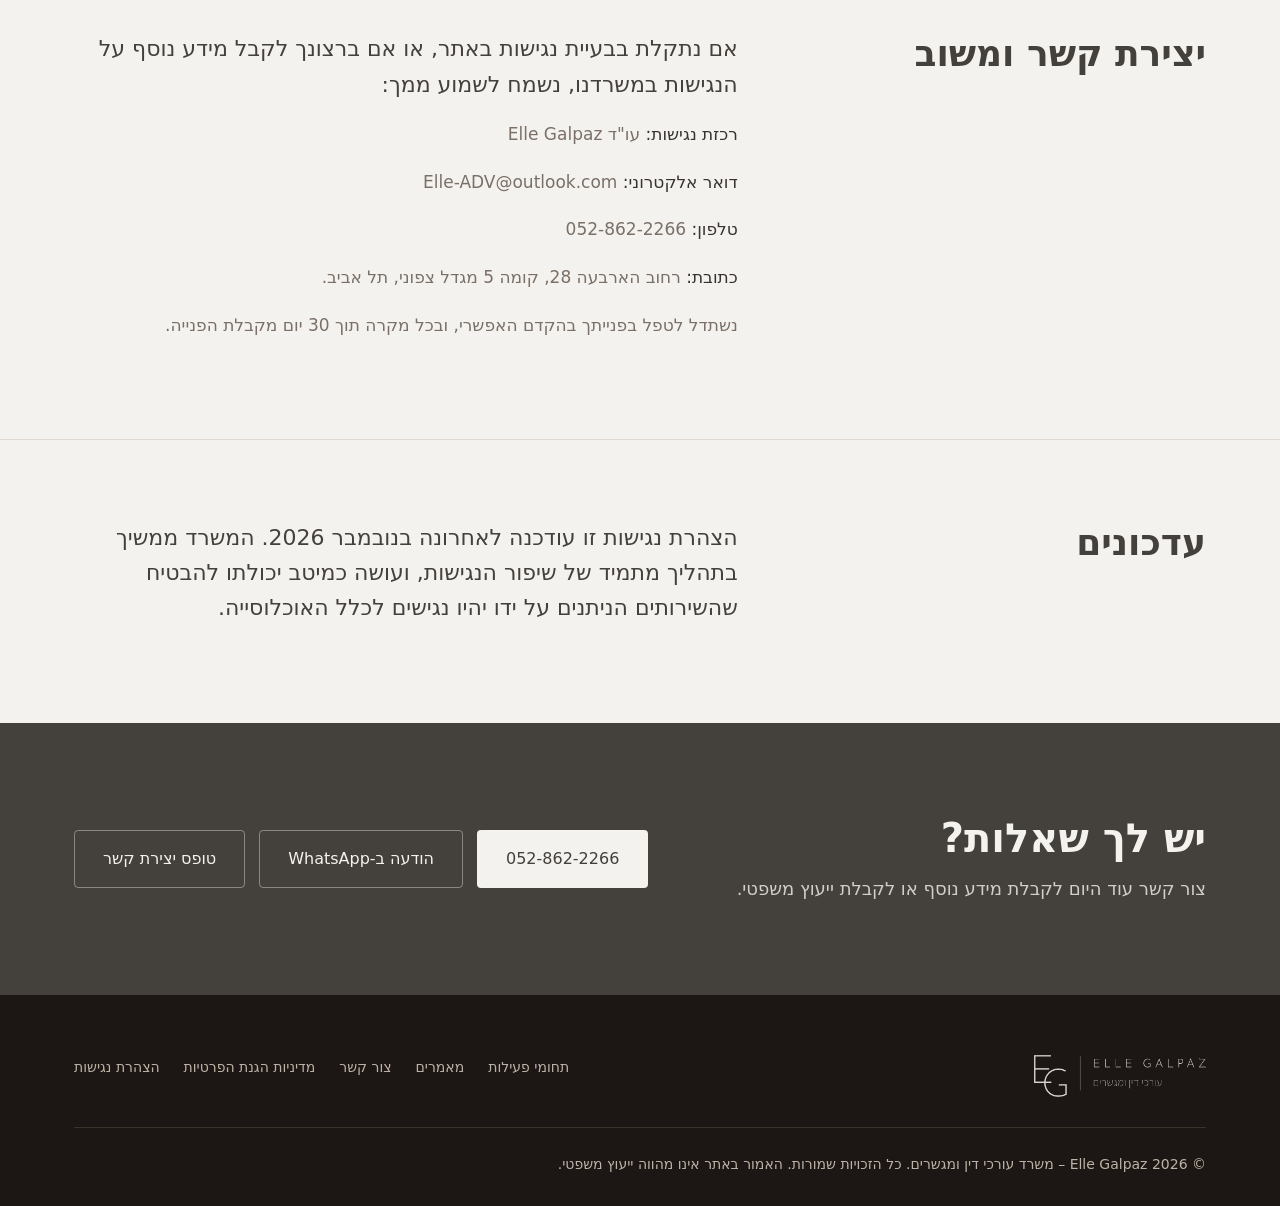
<file: accessibility-statement/index.html>
<!doctype html>
<html lang="he" dir="rtl">
<head>
<meta charset="utf-8">
<meta name="viewport" content="width=device-width, initial-scale=1">
<title>הצהרת נגישות | עו״ד אל גלפז – עורכי דין ומגשרים</title>
<meta name="description" content="הצהרת הנגישות של משרד עורכי הדין Elle Galpaz.">
<link rel="canonical" href="https://www.elle-adv.com/accessibility-statement/">
<link rel="icon" href="/favicon.ico" sizes="48x48">
<link rel="icon" type="image/png" sizes="192x192" href="/assets/icon-192.png">
<link rel="apple-touch-icon" href="/assets/icon-180.png">
<meta property="og:title" content="הצהרת נגישות | עו״ד אל גלפז">
<meta property="og:description" content="הצהרת הנגישות של משרד עורכי הדין Elle Galpaz.">
<meta property="og:image" content="https://www.elle-adv.com/assets/banner.jpg">
<script>document.documentElement.classList.add('js')</script>
<link rel="stylesheet" href="/assets/site.css">
</head>
<body>
<a class="skip" href="#main">דילוג לתוכן</a>
<header>
  <div class="wrap nav">
    <a href="/" class="brand" aria-label="Elle Galpaz – דף הבית"><img class="lockup" src="/assets/logo-lockup.png" alt="Elle Galpaz – עורכי דין ומגשרים" width="631" height="154"></a>
    <nav aria-label="ניווט ראשי">
      <ul class="links" id="menu">
        <li><a href="/#about">אודות</a></li>
        <li><a href="/#services">תחומי פעילות</a></li>
        <li><a href="/#process">איך זה עובד</a></li>
        <li><a href="/#testimonials">המלצות</a></li>
        <li><a href="/#faq">שאלות נפוצות</a></li>
        <li><a href="/articles/">מאמרים</a></li>
        <li><a href="/#contact" class="btn btn-dark">לתיאום פגישה</a></li>
      </ul>
    </nav>
    <button class="burger" aria-label="פתיחת תפריט" aria-expanded="false" aria-controls="menu"><span></span><span></span><span></span></button>
  </div>
</header>
<main id="main">
<section class="page-hero"><div class="wrap">
  <a class="back" href="/">→ חזרה לדף הבית</a><br>
  <span class="eyebrow">מידע משפטי</span>
  <h1>הצהרת נגישות</h1>
  <p>משרד עורכי דין Elle Galpaz מחויב לספק שירותים נגישים לכלל הציבור</p>
</div></section>
<section class="block"><div class="wrap split">
  <h2>מחויבות לנגישות</h2>
  <div class="prose"><p>משרד עורכי דין Elle Galpaz מאמין בשוויון הזדמנויות ומחויב להנגשת שירותיו לכלל הציבור, לרבות אנשים עם מוגבלויות. אנו פועלים ליישום עקרונות הנגישות בהתאם לחוק שוויון זכויות לאנשים עם מוגבלות, התשנ"ח-1998 ולתקנות הנגישות לשירותי אינטרנט.</p><p>אתר המשרד הותאם לתקן הישראלי (ת"י 5568) ברמת AA ומשלב טכנולוגיות נגישות המאפשרות גלישה נוחה לכלל המשתמשים.</p></div>
</div></section>
<section class="block"><div class="wrap split">
  <h2>אמצעי נגישות באתר</h2>
  <div class="prose"><p>הותקנו באתר האמצעים הבאים לשיפור הנגישות:</p><ul><li>ניגודיות מתאימה בין צבעי הרקע לטקסט</li><li>מבנה אתר היררכי וברור לניווט קל</li><li>תמיכה בניווט מקלדת מלא</li><li>תיוג תמונות בתגיות ALT תיאוריות</li><li>כפתורים וקישורים ברורים עם תיאור מילולי</li><li>טפסים נגישים עם תוויות ברורות</li><li>תמיכה בקוראי מסך מובילים</li><li>אפשרות לשינוי גודל טקסט</li><li>מבנה סמנטי תקין של עמודים</li></ul></div>
</div></section>
<section class="block"><div class="wrap split">
  <h2>קהל היעד של ההנגשה</h2>
  <div class="prose"><p>ההתאמות שבוצעו באתר מיועדות לסייע לאנשים עם מוגבלויות שונות, ובכלל זה:</p><ul><li>לקויות ראייה – משתמשים עיוורים, לקויי ראייה, עיוורי צבעים</li><li>לקויות מוטוריות – משתמשים המתקשים לתפעל עכבר ועושים שימוש במקלדת בלבד</li><li>לקויות קוגניטיביות – משתמשים הנזקקים למבנה פשוט ואינטואיטיבי</li><li>אנשים עם לקויי שמיעה – מידע ויזואלי ברור ללא הסתמכות על אודיו</li></ul></div>
</div></section>
<section class="block"><div class="wrap split">
  <h2>דפדפנים וטכנולוגיות מסייעות</h2>
  <div class="prose"><p>האתר נבדק ונמצא תואם לעבודה עם הדפדפנים הבאים:</p><ul><li>Google Chrome (גרסאות עדכניות)</li><li>Mozilla Firefox (גרסאות עדכניות)</li><li>Microsoft Edge (גרסאות עדכניות)</li><li>Safari (גרסאות עדכניות)</li></ul><p>האתר תואם לעבודה עם קוראי מסך נפוצים:</p><ul><li>NVDA (Windows)</li><li>JAWS (Windows)</li><li>VoiceOver (Mac, iOS)</li><li>TalkBack (Android)</li></ul></div>
</div></section>
<section class="block"><div class="wrap split">
  <h2>בעיות נגישות ידועות</h2>
  <div class="prose"><p>אנו פועלים באופן מתמיד לשיפור הנגישות באתר. עם זאת, יתכן שקיימים חלקים באתר שטרם הונגשו במלואם. אם נתקלת בבעיית נגישות באתר, נשמח לשמוע ממך כדי שנוכל לטפל בה.</p></div>
</div></section>
<section class="block"><div class="wrap split">
  <h2>נגישות פיזית במשרד</h2>
  <div class="prose"><p>המשרד ממוקם בבניין הכולל:</p><ul><li>חניית נכים ליד הכניסה לבניין</li><li>מעלית נגישה לקומות המשרד</li><li>שירותים נגישים בקומת המשרד</li><li>כניסה נגישה לכיסאות גלגלים</li></ul><p>אם נדרשים סידורים נוספים לפגישה במשרד, אנא עדכנו אותנו מראש ונעשה כמיטב יכולתנו להנגיש את השירות עבורך.</p></div>
</div></section>
<section class="block"><div class="wrap split">
  <h2>יצירת קשר ומשוב</h2>
  <div class="prose"><p>אם נתקלת בבעיית נגישות באתר, או אם ברצונך לקבל מידע נוסף על הנגישות במשרדנו, נשמח לשמוע ממך:</p><p><b>רכזת נגישות:</b> עו"ד Elle Galpaz</p><p><b>דואר אלקטרוני:</b> <a href="mailto:Elle-ADV@outlook.com">Elle-ADV@outlook.com</a></p><p><b>טלפון:</b> <a href="tel:+972528622266">052-862-2266</a></p><p><b>כתובת:</b> רחוב הארבעה 28, קומה 5 מגדל צפוני, תל אביב.</p><p>נשתדל לטפל בפנייתך בהקדם האפשרי, ובכל מקרה תוך 30 יום מקבלת הפנייה.</p></div>
</div></section>
<section class="block"><div class="wrap split">
  <h2>עדכונים</h2>
  <div class="prose"><p>הצהרת נגישות זו עודכנה לאחרונה בנובמבר 2026. המשרד ממשיך בתהליך מתמיד של שיפור הנגישות, ועושה כמיטב יכולתו להבטיח שהשירותים הניתנים על ידו יהיו נגישים לכלל האוכלוסייה.</p></div>
</div></section>
</main>
<div class="cta">
  <div class="wrap cta-grid">
    <div><h2>יש לך שאלות?</h2><p>צור קשר עוד היום לקבלת מידע נוסף או לקבלת ייעוץ משפטי.</p></div>
    <div class="ctas">
      <a href="tel:+972528622266" class="btn btn-light">052-862-2266</a>
      <a href="https://wa.me/972528622266" class="btn btn-ghost" target="_blank" rel="noopener">הודעה ב-WhatsApp</a>
      <a href="/#contact" class="btn btn-ghost">טופס יצירת קשר</a>
    </div>
  </div>
</div>
<footer>
  <div class="wrap">
    <div class="f-grid">
      <a href="/" class="brand"><img class="lockup" src="/assets/logo-lockup-light.png" alt="Elle Galpaz – עורכי דין ומגשרים" width="631" height="154"></a>
      <div class="f-links">
        <a href="/#services">תחומי פעילות</a>
        <a href="/articles/">מאמרים</a>
        <a href="/#contact">צור קשר</a>
        <a href="/privacy-policy/">מדיניות הגנת הפרטיות</a>
        <a href="/accessibility-statement/">הצהרת נגישות</a>
      </div>
    </div>
    <div>© <span id="y">2026</span> Elle Galpaz – משרד עורכי דין ומגשרים. כל הזכויות שמורות. האמור באתר אינו מהווה ייעוץ משפטי.</div>
  </div>
</footer>
<a class="wa" href="https://wa.me/972528622266" target="_blank" rel="noopener" aria-label="שליחת הודעה ב-WhatsApp">
  <svg width="30" height="30" viewBox="0 0 24 24" fill="#fff" aria-hidden="true"><path d="M17.5 14.4c-.3-.1-1.8-.9-2-1-.3-.1-.5-.1-.7.1-.2.3-.8 1-.9 1.2-.2.2-.3.2-.6.1-.3-.1-1.3-.5-2.4-1.5-.9-.8-1.5-1.8-1.7-2.1-.2-.3 0-.5.1-.6l.4-.5c.2-.2.2-.3.3-.5.1-.2 0-.4 0-.5l-.9-2.2c-.2-.6-.5-.5-.7-.5h-.6c-.2 0-.5.1-.8.4-.3.3-1 1-1 2.5s1.1 2.9 1.2 3.1c.1.2 2.1 3.2 5.1 4.5.7.3 1.3.5 1.7.6.7.2 1.4.2 1.9.1.6-.1 1.8-.7 2-1.4.2-.7.2-1.3.2-1.4-.1-.1-.3-.2-.6-.3zM12 21.8c-1.8 0-3.5-.5-5-1.4l-.4-.2-3.7 1 1-3.6-.2-.4C2.7 15.6 2.2 13.8 2.2 12 2.2 6.6 6.6 2.2 12 2.2c2.6 0 5.1 1 6.9 2.9 1.8 1.8 2.9 4.3 2.9 6.9 0 5.4-4.4 9.8-9.8 9.8zM20.5 3.5C18.2 1.2 15.2 0 12 0 5.4 0 0 5.4 0 12c0 2.1.6 4.2 1.6 6L0 24l6.2-1.6c1.8 1 3.8 1.5 5.8 1.5 6.6 0 12-5.4 12-12 0-3.2-1.2-6.2-3.5-8.4z"/></svg>
</a>
<script src="/assets/site.js"></script>
</body>
</html>
</file>
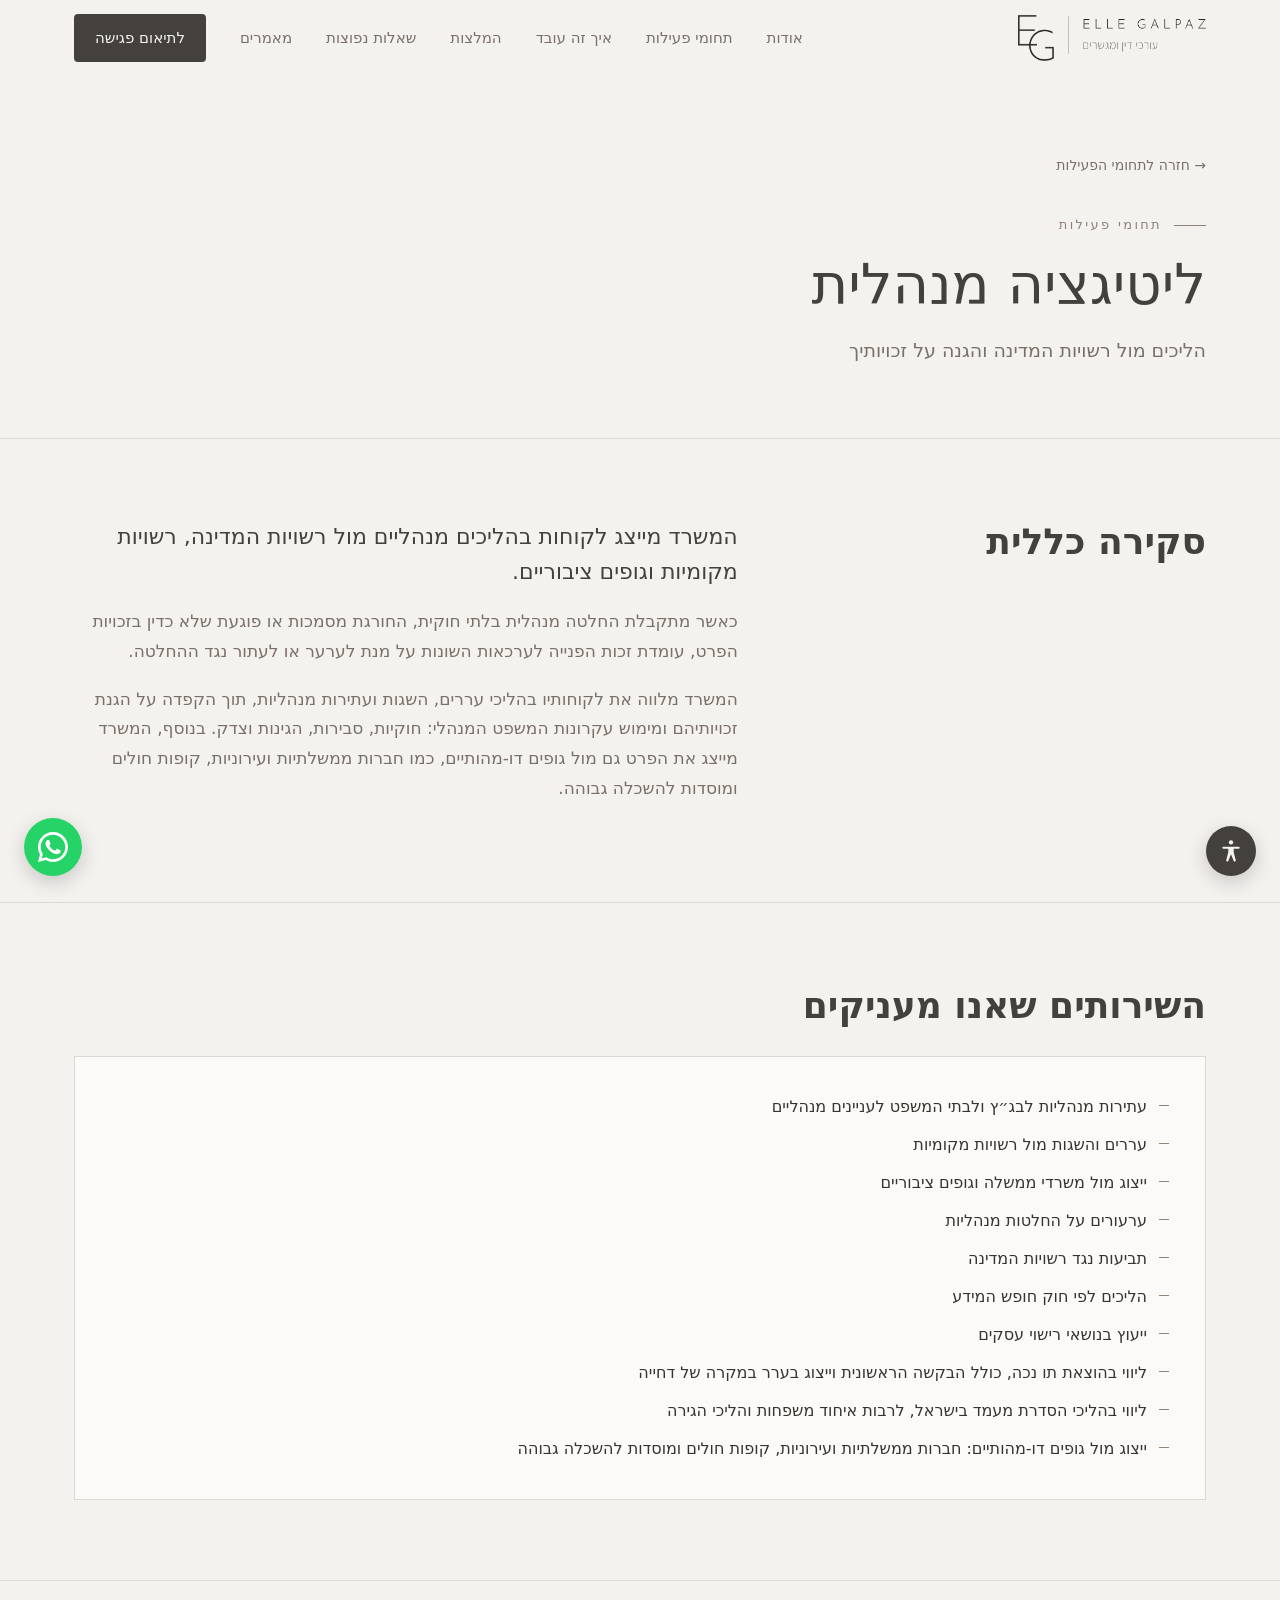
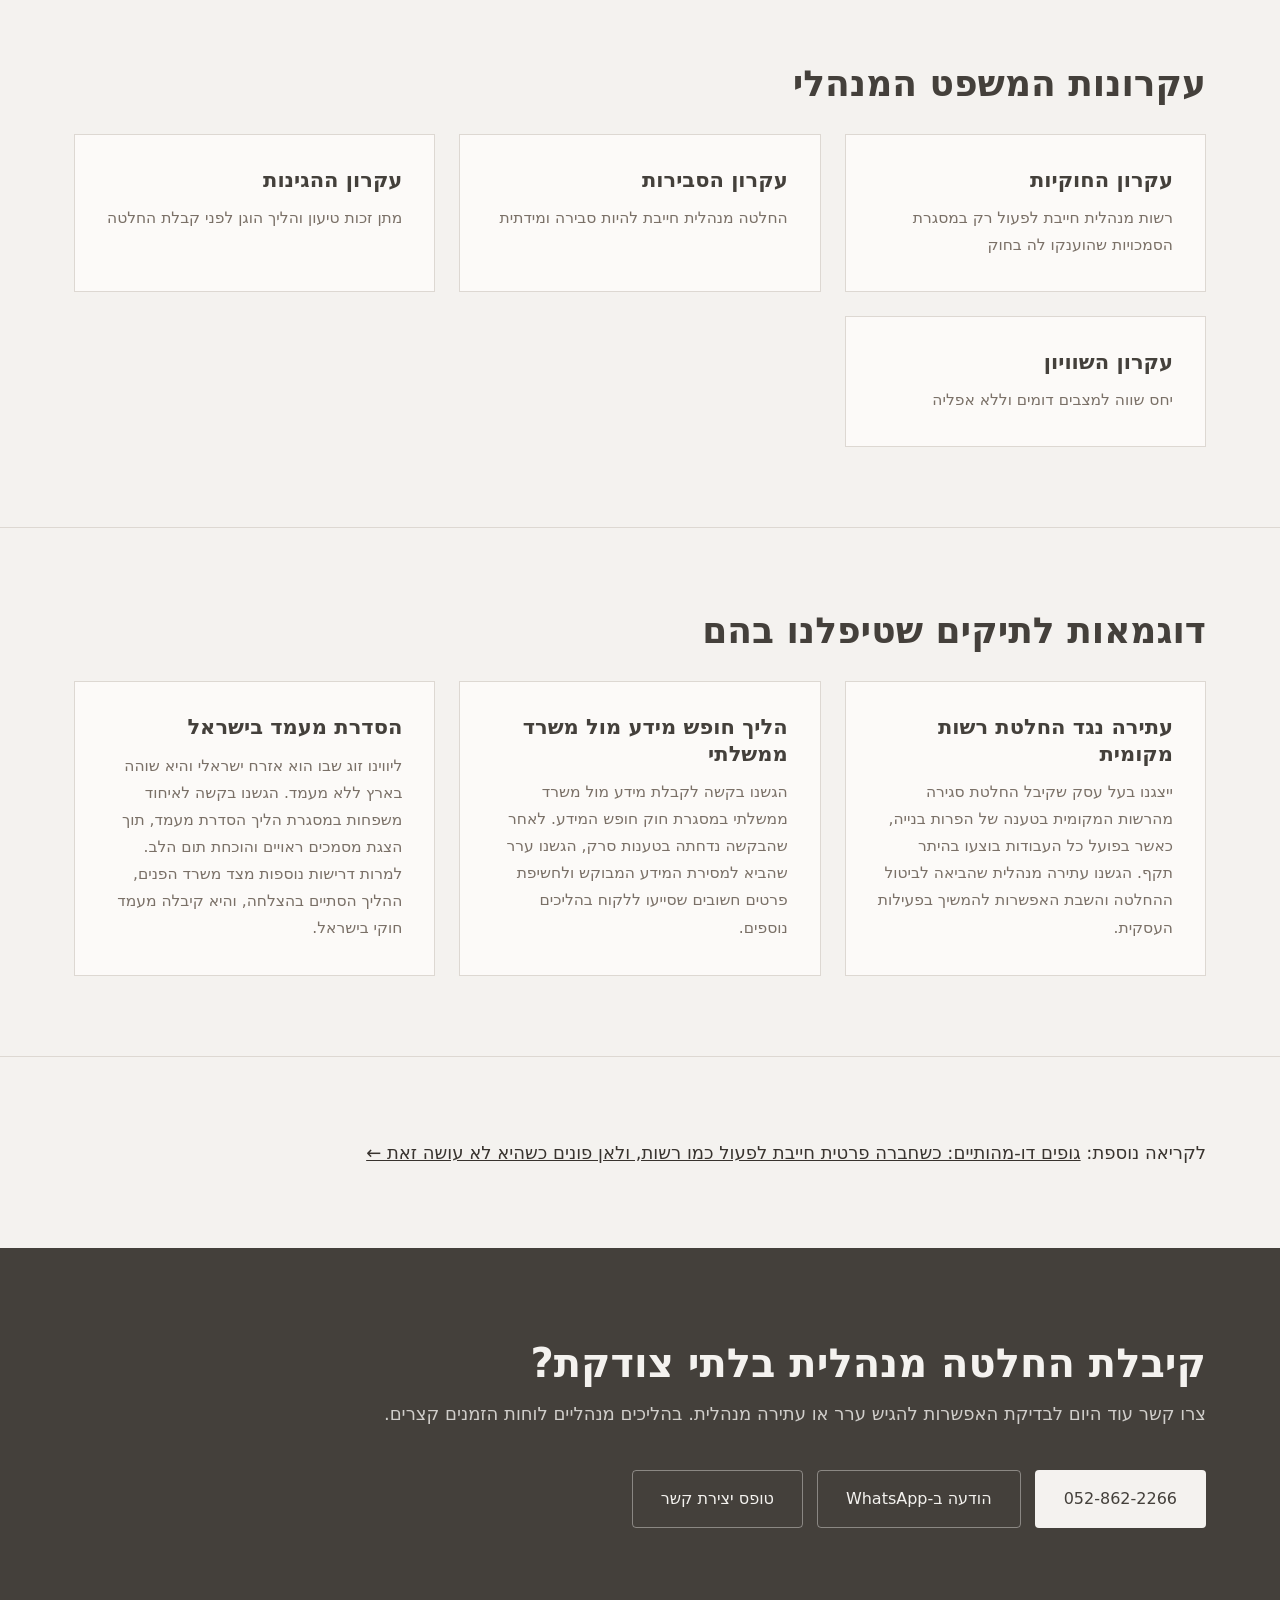
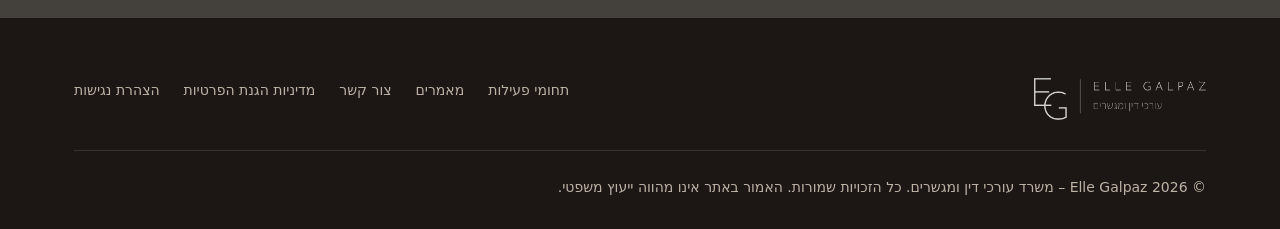
<file: administrative-law/index.html>
<!doctype html>
<html lang="he" dir="rtl">
<head>
<meta charset="utf-8">
<meta name="viewport" content="width=device-width, initial-scale=1">
<title>ליטיגציה מנהלית | עו״ד אל גלפז – עורכי דין ומגשרים</title>
<meta name="description" content="ייצוג בהליכים מנהליים מול רשויות המדינה, רשויות מקומיות וגופים ציבוריים: עתירות מנהליות, עררים, השגות, חופש המידע ורישוי עסקים.">
<link rel="canonical" href="https://www.elle-adv.com/administrative-law/">
<link rel="icon" href="/favicon.ico" sizes="48x48">
<link rel="icon" type="image/png" sizes="192x192" href="/assets/icon-192.png">
<link rel="apple-touch-icon" href="/assets/icon-180.png">
<meta property="og:title" content="ליטיגציה מנהלית | עו״ד אל גלפז">
<meta property="og:description" content="ייצוג בהליכים מנהליים מול רשויות המדינה, רשויות מקומיות וגופים ציבוריים: עתירות מנהליות, עררים, השגות, חופש המידע ורישוי עסקים.">
<meta property="og:image" content="https://www.elle-adv.com/assets/banner.jpg">
<script>document.documentElement.classList.add('js')</script>
<link rel="stylesheet" href="/assets/site.css">
</head>
<body>
<a class="skip" href="#main">דילוג לתוכן</a>
<header>
  <div class="wrap nav">
    <a href="/" class="brand" aria-label="Elle Galpaz – דף הבית"><img class="lockup" src="/assets/logo-lockup.png" alt="Elle Galpaz – עורכי דין ומגשרים" width="631" height="154"></a>
    <nav aria-label="ניווט ראשי">
      <ul class="links" id="menu">
        <li><a href="/#about">אודות</a></li>
        <li><a href="/#services">תחומי פעילות</a></li>
        <li><a href="/#process">איך זה עובד</a></li>
        <li><a href="/#testimonials">המלצות</a></li>
        <li><a href="/#faq">שאלות נפוצות</a></li>
        <li><a href="/articles/">מאמרים</a></li>
        <li><a href="/#contact" class="btn btn-dark">לתיאום פגישה</a></li>
      </ul>
    </nav>
    <button class="burger" aria-label="פתיחת תפריט" aria-expanded="false" aria-controls="menu"><span></span><span></span><span></span></button>
  </div>
</header>
<main id="main">
<section class="page-hero"><div class="wrap">
  <a class="back" href="/#services">→ חזרה לתחומי הפעילות</a><br>
  <span class="eyebrow">תחומי פעילות</span>
  <h1>ליטיגציה מנהלית</h1>
  <p>הליכים מול רשויות המדינה והגנה על זכויותיך</p>
</div></section>
<section class="block"><div class="wrap split">
  <h2 class="reveal">סקירה כללית</h2>
  <div class="prose reveal"><p>המשרד מייצג לקוחות בהליכים מנהליים מול רשויות המדינה, רשויות מקומיות וגופים ציבוריים.</p><p>כאשר מתקבלת החלטה מנהלית בלתי חוקית, החורגת מסמכות או פוגעת שלא כדין בזכויות הפרט, עומדת זכות הפנייה לערכאות השונות על מנת לערער או לעתור נגד ההחלטה.</p><p>המשרד מלווה את לקוחותיו בהליכי עררים, השגות ועתירות מנהליות, תוך הקפדה על הגנת זכויותיהם ומימוש עקרונות המשפט המנהלי: חוקיות, סבירות, הגינות וצדק. בנוסף, המשרד מייצג את הפרט גם מול גופים דו-מהותיים, כמו חברות ממשלתיות ועירוניות, קופות חולים ומוסדות להשכלה גבוהה.</p></div>
</div></section>
<section class="block"><div class="wrap">
  <h2 class="reveal">השירותים שאנו מעניקים</h2>
  <div class="lists"><div class="list-card reveal"><ul class="checks"><li>עתירות מנהליות לבג״ץ ולבתי המשפט לעניינים מנהליים</li><li>עררים והשגות מול רשויות מקומיות</li><li>ייצוג מול משרדי ממשלה וגופים ציבוריים</li><li>ערעורים על החלטות מנהליות</li><li>תביעות נגד רשויות המדינה</li><li>הליכים לפי חוק חופש המידע</li><li>ייעוץ בנושאי רישוי עסקים</li><li>ליווי בהוצאת תו נכה, כולל הבקשה הראשונית וייצוג בערר במקרה של דחייה</li><li>ליווי בהליכי הסדרת מעמד בישראל, לרבות איחוד משפחות והליכי הגירה</li><li>ייצוג מול גופים דו-מהותיים: חברות ממשלתיות ועירוניות, קופות חולים ומוסדות להשכלה גבוהה</li></ul></div></div>
</div></section>
<section class="block"><div class="wrap">
  <h2 class="reveal">עקרונות המשפט המנהלי</h2>
  <div class="cards"><article class="card reveal"><h3>עקרון החוקיות</h3><p>רשות מנהלית חייבת לפעול רק במסגרת הסמכויות שהוענקו לה בחוק</p></article><article class="card reveal"><h3>עקרון הסבירות</h3><p>החלטה מנהלית חייבת להיות סבירה ומידתית</p></article><article class="card reveal"><h3>עקרון ההגינות</h3><p>מתן זכות טיעון והליך הוגן לפני קבלת החלטה</p></article><article class="card reveal"><h3>עקרון השוויון</h3><p>יחס שווה למצבים דומים וללא אפליה</p></article></div>
</div></section>
<section class="block"><div class="wrap">
  <h2 class="reveal">דוגמאות לתיקים שטיפלנו בהם</h2>
  <div class="cards"><article class="card reveal"><h3>עתירה נגד החלטת רשות מקומית</h3><p>ייצגנו בעל עסק שקיבל החלטת סגירה מהרשות המקומית בטענה של הפרות בנייה, כאשר בפועל כל העבודות בוצעו בהיתר תקף. הגשנו עתירה מנהלית שהביאה לביטול ההחלטה והשבת האפשרות להמשיך בפעילות העסקית.</p></article><article class="card reveal"><h3>הליך חופש מידע מול משרד ממשלתי</h3><p>הגשנו בקשה לקבלת מידע מול משרד ממשלתי במסגרת חוק חופש המידע. לאחר שהבקשה נדחתה בטענות סרק, הגשנו ערר שהביא למסירת המידע המבוקש ולחשיפת פרטים חשובים שסייעו ללקוח בהליכים נוספים.</p></article><article class="card reveal"><h3>הסדרת מעמד בישראל</h3><p>ליווינו זוג שבו הוא אזרח ישראלי והיא שוהה בארץ ללא מעמד. הגשנו בקשה לאיחוד משפחות במסגרת הליך הסדרת מעמד, תוך הצגת מסמכים ראויים והוכחת תום הלב. למרות דרישות נוספות מצד משרד הפנים, ההליך הסתיים בהצלחה, והיא קיבלה מעמד חוקי בישראל.</p></article></div>
</div></section>
<section class="block"><div class="wrap"><p class="reveal" style="font-size:18px">לקריאה נוספת: <a href="/articles/dual-nature-bodies/" style="text-decoration:underline">גופים דו-מהותיים: כשחברה פרטית חייבת לפעול כמו רשות, ולאן פונים כשהיא לא עושה זאת ←</a></p></div></section></main>
<div class="cta">
  <div class="wrap cta-grid">
    <div><h2>קיבלת החלטה מנהלית בלתי צודקת?</h2><p>צרו קשר עוד היום לבדיקת האפשרות להגיש ערר או עתירה מנהלית. בהליכים מנהליים לוחות הזמנים קצרים.</p></div>
    <div class="ctas">
      <a href="tel:+972528622266" class="btn btn-light">052-862-2266</a>
      <a href="https://wa.me/972528622266" class="btn btn-ghost" target="_blank" rel="noopener">הודעה ב-WhatsApp</a>
      <a href="/#contact" class="btn btn-ghost">טופס יצירת קשר</a>
    </div>
  </div>
</div>
<footer>
  <div class="wrap">
    <div class="f-grid">
      <a href="/" class="brand"><img class="lockup" src="/assets/logo-lockup-light.png" alt="Elle Galpaz – עורכי דין ומגשרים" width="631" height="154"></a>
      <div class="f-links">
        <a href="/#services">תחומי פעילות</a>
        <a href="/articles/">מאמרים</a>
        <a href="/#contact">צור קשר</a>
        <a href="/privacy-policy/">מדיניות הגנת הפרטיות</a>
        <a href="/accessibility-statement/">הצהרת נגישות</a>
      </div>
    </div>
    <div>© <span id="y">2026</span> Elle Galpaz – משרד עורכי דין ומגשרים. כל הזכויות שמורות. האמור באתר אינו מהווה ייעוץ משפטי.</div>
  </div>
</footer>
<a class="wa" href="https://wa.me/972528622266" target="_blank" rel="noopener" aria-label="שליחת הודעה ב-WhatsApp">
  <svg width="30" height="30" viewBox="0 0 24 24" fill="#fff" aria-hidden="true"><path d="M17.5 14.4c-.3-.1-1.8-.9-2-1-.3-.1-.5-.1-.7.1-.2.3-.8 1-.9 1.2-.2.2-.3.2-.6.1-.3-.1-1.3-.5-2.4-1.5-.9-.8-1.5-1.8-1.7-2.1-.2-.3 0-.5.1-.6l.4-.5c.2-.2.2-.3.3-.5.1-.2 0-.4 0-.5l-.9-2.2c-.2-.6-.5-.5-.7-.5h-.6c-.2 0-.5.1-.8.4-.3.3-1 1-1 2.5s1.1 2.9 1.2 3.1c.1.2 2.1 3.2 5.1 4.5.7.3 1.3.5 1.7.6.7.2 1.4.2 1.9.1.6-.1 1.8-.7 2-1.4.2-.7.2-1.3.2-1.4-.1-.1-.3-.2-.6-.3zM12 21.8c-1.8 0-3.5-.5-5-1.4l-.4-.2-3.7 1 1-3.6-.2-.4C2.7 15.6 2.2 13.8 2.2 12 2.2 6.6 6.6 2.2 12 2.2c2.6 0 5.1 1 6.9 2.9 1.8 1.8 2.9 4.3 2.9 6.9 0 5.4-4.4 9.8-9.8 9.8zM20.5 3.5C18.2 1.2 15.2 0 12 0 5.4 0 0 5.4 0 12c0 2.1.6 4.2 1.6 6L0 24l6.2-1.6c1.8 1 3.8 1.5 5.8 1.5 6.6 0 12-5.4 12-12 0-3.2-1.2-6.2-3.5-8.4z"/></svg>
</a>
<script src="/assets/site.js"></script>
</body>
</html>
</file>
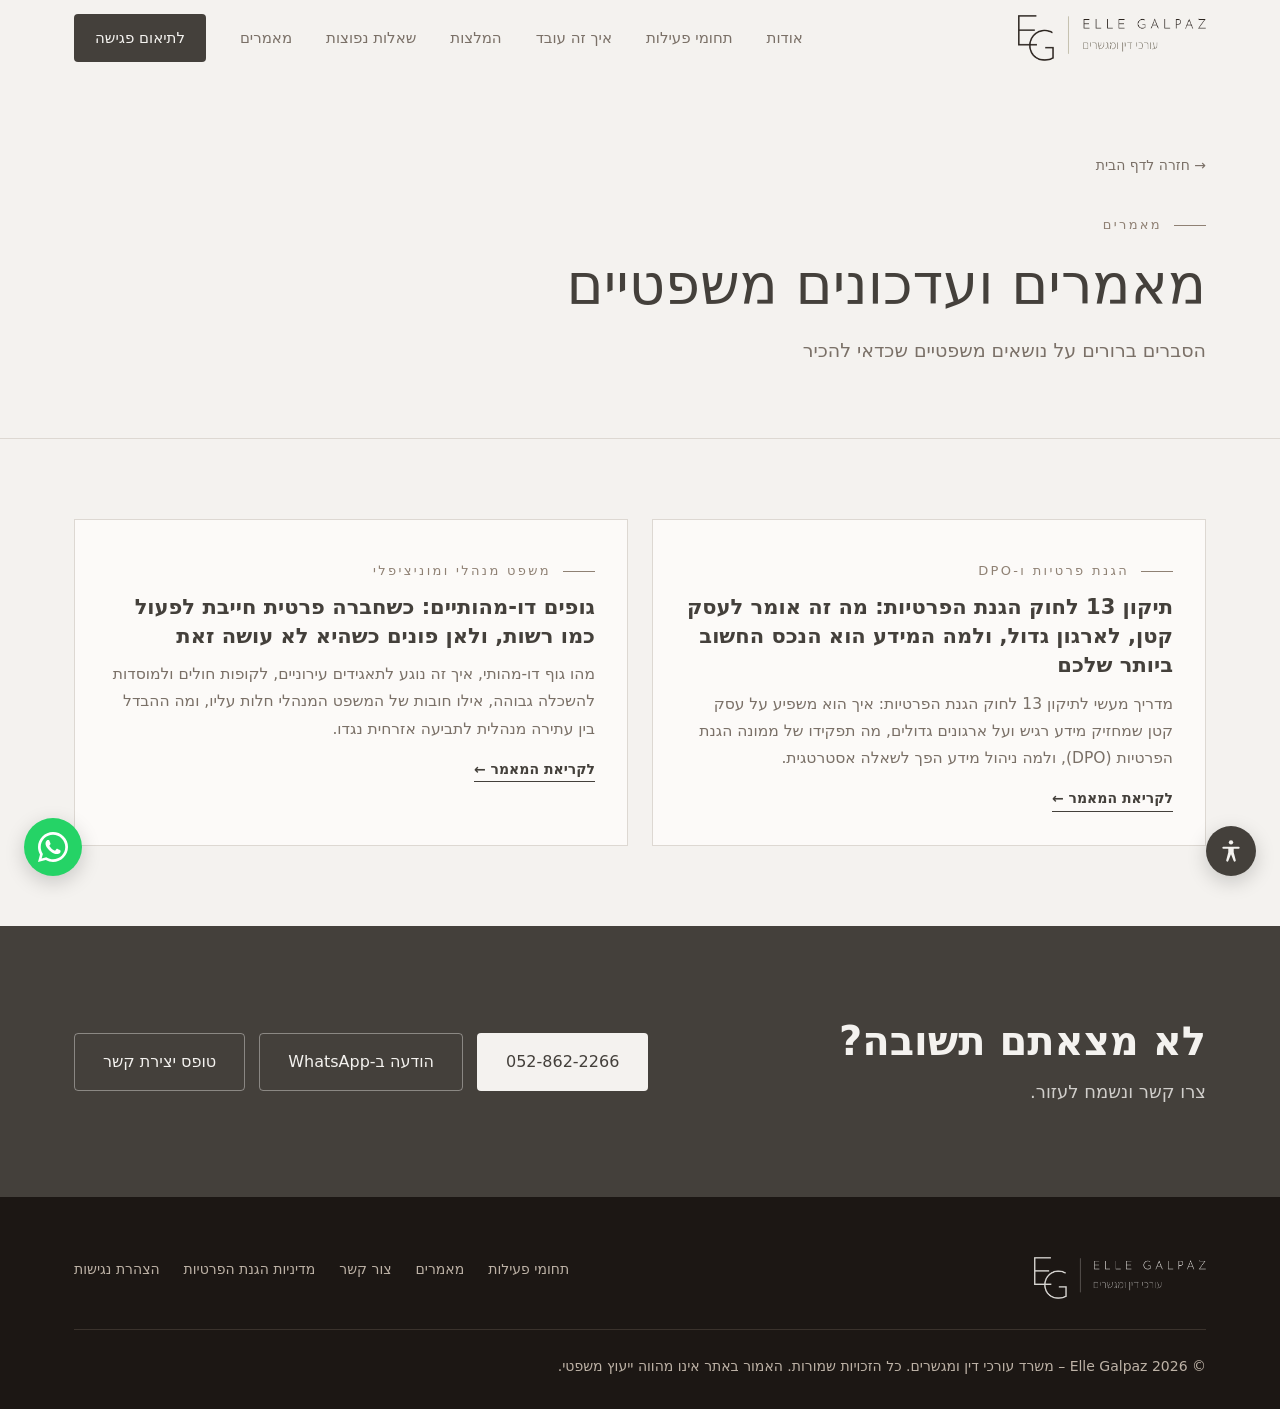
<file: articles/index.html>
<!doctype html>
<html lang="he" dir="rtl">
<head>
<meta charset="utf-8">
<meta name="viewport" content="width=device-width, initial-scale=1">
<title>מאמרים ועדכונים משפטיים | עו״ד אל גלפז – עורכי דין ומגשרים</title>
<meta name="description" content="מאמרים של עו״ד אל גלפז בנושאי הגנת פרטיות, תיקון 13, משפט מנהלי, גישור ועוד.">
<link rel="canonical" href="https://www.elle-adv.com/articles/">
<link rel="icon" href="/favicon.ico" sizes="48x48">
<link rel="icon" type="image/png" sizes="192x192" href="/assets/icon-192.png">
<link rel="apple-touch-icon" href="/assets/icon-180.png">
<meta property="og:title" content="מאמרים ועדכונים משפטיים | עו״ד אל גלפז">
<meta property="og:description" content="מאמרים של עו״ד אל גלפז בנושאי הגנת פרטיות, תיקון 13, משפט מנהלי, גישור ועוד.">
<meta property="og:image" content="https://www.elle-adv.com/assets/banner.jpg">
<script>document.documentElement.classList.add('js')</script>
<link rel="stylesheet" href="/assets/site.css">
</head>
<body>
<a class="skip" href="#main">דילוג לתוכן</a>
<header>
  <div class="wrap nav">
    <a href="/" class="brand" aria-label="Elle Galpaz – דף הבית"><img class="lockup" src="/assets/logo-lockup.png" alt="Elle Galpaz – עורכי דין ומגשרים" width="631" height="154"></a>
    <nav aria-label="ניווט ראשי">
      <ul class="links" id="menu">
        <li><a href="/#about">אודות</a></li>
        <li><a href="/#services">תחומי פעילות</a></li>
        <li><a href="/#process">איך זה עובד</a></li>
        <li><a href="/#testimonials">המלצות</a></li>
        <li><a href="/#faq">שאלות נפוצות</a></li>
        <li><a href="/articles/">מאמרים</a></li>
        <li><a href="/#contact" class="btn btn-dark">לתיאום פגישה</a></li>
      </ul>
    </nav>
    <button class="burger" aria-label="פתיחת תפריט" aria-expanded="false" aria-controls="menu"><span></span><span></span><span></span></button>
  </div>
</header>
<main id="main">
<section class="page-hero"><div class="wrap">
  <a class="back" href="/">→ חזרה לדף הבית</a><br>
  <span class="eyebrow">מאמרים</span>
  <h1>מאמרים ועדכונים משפטיים</h1>
  <p>הסברים ברורים על נושאים משפטיים שכדאי להכיר</p>
</div></section>
<section class="block"><div class="wrap"><div class="cards"><article class="card art-card reveal"><span class="eyebrow">הגנת פרטיות ו-DPO</span><h3><a href="/articles/amendment-13-privacy/">תיקון 13 לחוק הגנת הפרטיות: מה זה אומר לעסק קטן, לארגון גדול, ולמה המידע הוא הנכס החשוב ביותר שלכם</a></h3><p>מדריך מעשי לתיקון 13 לחוק הגנת הפרטיות: איך הוא משפיע על עסק קטן שמחזיק מידע רגיש ועל ארגונים גדולים, מה תפקידו של ממונה הגנת הפרטיות (DPO), ולמה ניהול מידע הפך לשאלה אסטרטגית.</p><a class="more" href="/articles/amendment-13-privacy/">לקריאת המאמר ←</a></article><article class="card art-card reveal"><span class="eyebrow">משפט מנהלי ומוניציפלי</span><h3><a href="/articles/dual-nature-bodies/">גופים דו-מהותיים: כשחברה פרטית חייבת לפעול כמו רשות, ולאן פונים כשהיא לא עושה זאת</a></h3><p>מהו גוף דו-מהותי, איך זה נוגע לתאגידים עירוניים, לקופות חולים ולמוסדות להשכלה גבוהה, אילו חובות של המשפט המנהלי חלות עליו, ומה ההבדל בין עתירה מנהלית לתביעה אזרחית נגדו.</p><a class="more" href="/articles/dual-nature-bodies/">לקריאת המאמר ←</a></article></div></div></section></main>
<div class="cta">
  <div class="wrap cta-grid">
    <div><h2>לא מצאתם תשובה?</h2><p>צרו קשר ונשמח לעזור.</p></div>
    <div class="ctas">
      <a href="tel:+972528622266" class="btn btn-light">052-862-2266</a>
      <a href="https://wa.me/972528622266" class="btn btn-ghost" target="_blank" rel="noopener">הודעה ב-WhatsApp</a>
      <a href="/#contact" class="btn btn-ghost">טופס יצירת קשר</a>
    </div>
  </div>
</div>
<footer>
  <div class="wrap">
    <div class="f-grid">
      <a href="/" class="brand"><img class="lockup" src="/assets/logo-lockup-light.png" alt="Elle Galpaz – עורכי דין ומגשרים" width="631" height="154"></a>
      <div class="f-links">
        <a href="/#services">תחומי פעילות</a>
        <a href="/articles/">מאמרים</a>
        <a href="/#contact">צור קשר</a>
        <a href="/privacy-policy/">מדיניות הגנת הפרטיות</a>
        <a href="/accessibility-statement/">הצהרת נגישות</a>
      </div>
    </div>
    <div>© <span id="y">2026</span> Elle Galpaz – משרד עורכי דין ומגשרים. כל הזכויות שמורות. האמור באתר אינו מהווה ייעוץ משפטי.</div>
  </div>
</footer>
<a class="wa" href="https://wa.me/972528622266" target="_blank" rel="noopener" aria-label="שליחת הודעה ב-WhatsApp">
  <svg width="30" height="30" viewBox="0 0 24 24" fill="#fff" aria-hidden="true"><path d="M17.5 14.4c-.3-.1-1.8-.9-2-1-.3-.1-.5-.1-.7.1-.2.3-.8 1-.9 1.2-.2.2-.3.2-.6.1-.3-.1-1.3-.5-2.4-1.5-.9-.8-1.5-1.8-1.7-2.1-.2-.3 0-.5.1-.6l.4-.5c.2-.2.2-.3.3-.5.1-.2 0-.4 0-.5l-.9-2.2c-.2-.6-.5-.5-.7-.5h-.6c-.2 0-.5.1-.8.4-.3.3-1 1-1 2.5s1.1 2.9 1.2 3.1c.1.2 2.1 3.2 5.1 4.5.7.3 1.3.5 1.7.6.7.2 1.4.2 1.9.1.6-.1 1.8-.7 2-1.4.2-.7.2-1.3.2-1.4-.1-.1-.3-.2-.6-.3zM12 21.8c-1.8 0-3.5-.5-5-1.4l-.4-.2-3.7 1 1-3.6-.2-.4C2.7 15.6 2.2 13.8 2.2 12 2.2 6.6 6.6 2.2 12 2.2c2.6 0 5.1 1 6.9 2.9 1.8 1.8 2.9 4.3 2.9 6.9 0 5.4-4.4 9.8-9.8 9.8zM20.5 3.5C18.2 1.2 15.2 0 12 0 5.4 0 0 5.4 0 12c0 2.1.6 4.2 1.6 6L0 24l6.2-1.6c1.8 1 3.8 1.5 5.8 1.5 6.6 0 12-5.4 12-12 0-3.2-1.2-6.2-3.5-8.4z"/></svg>
</a>
<script src="/assets/site.js"></script>
</body>
</html>
</file>
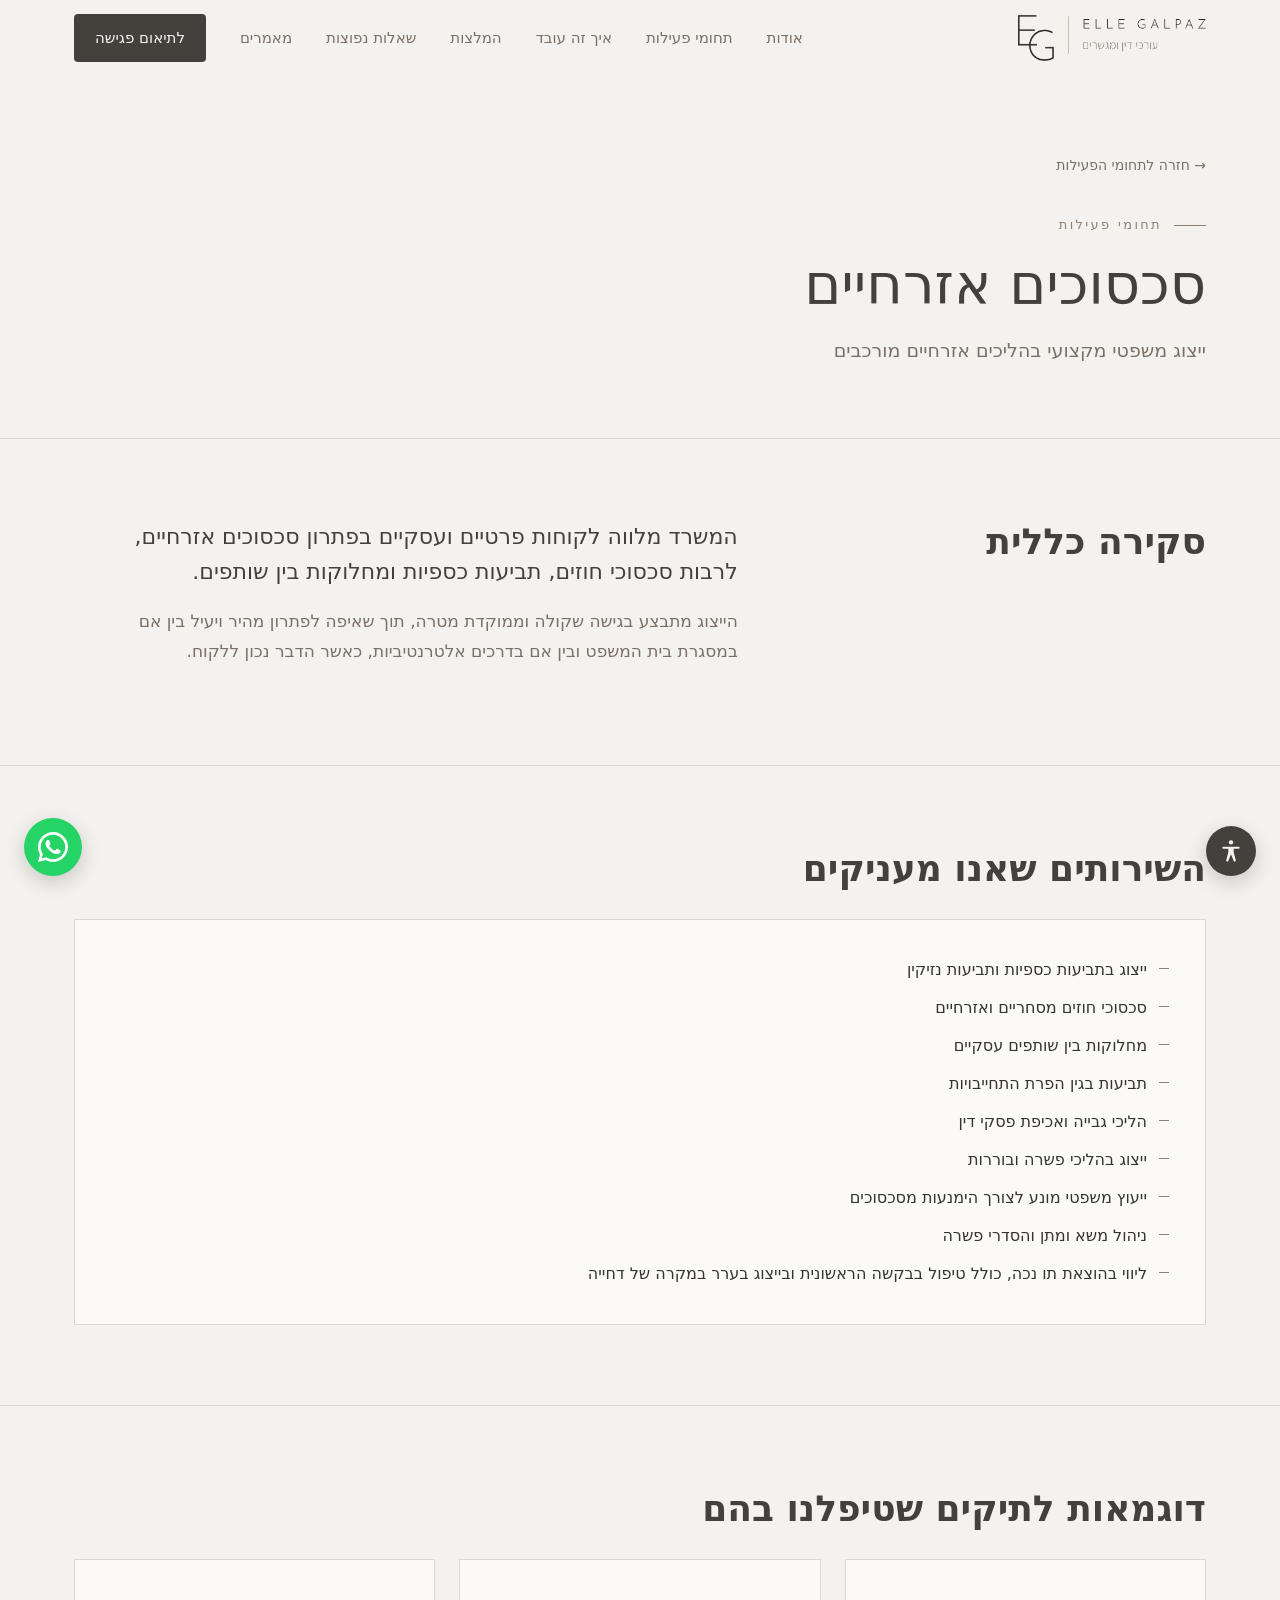
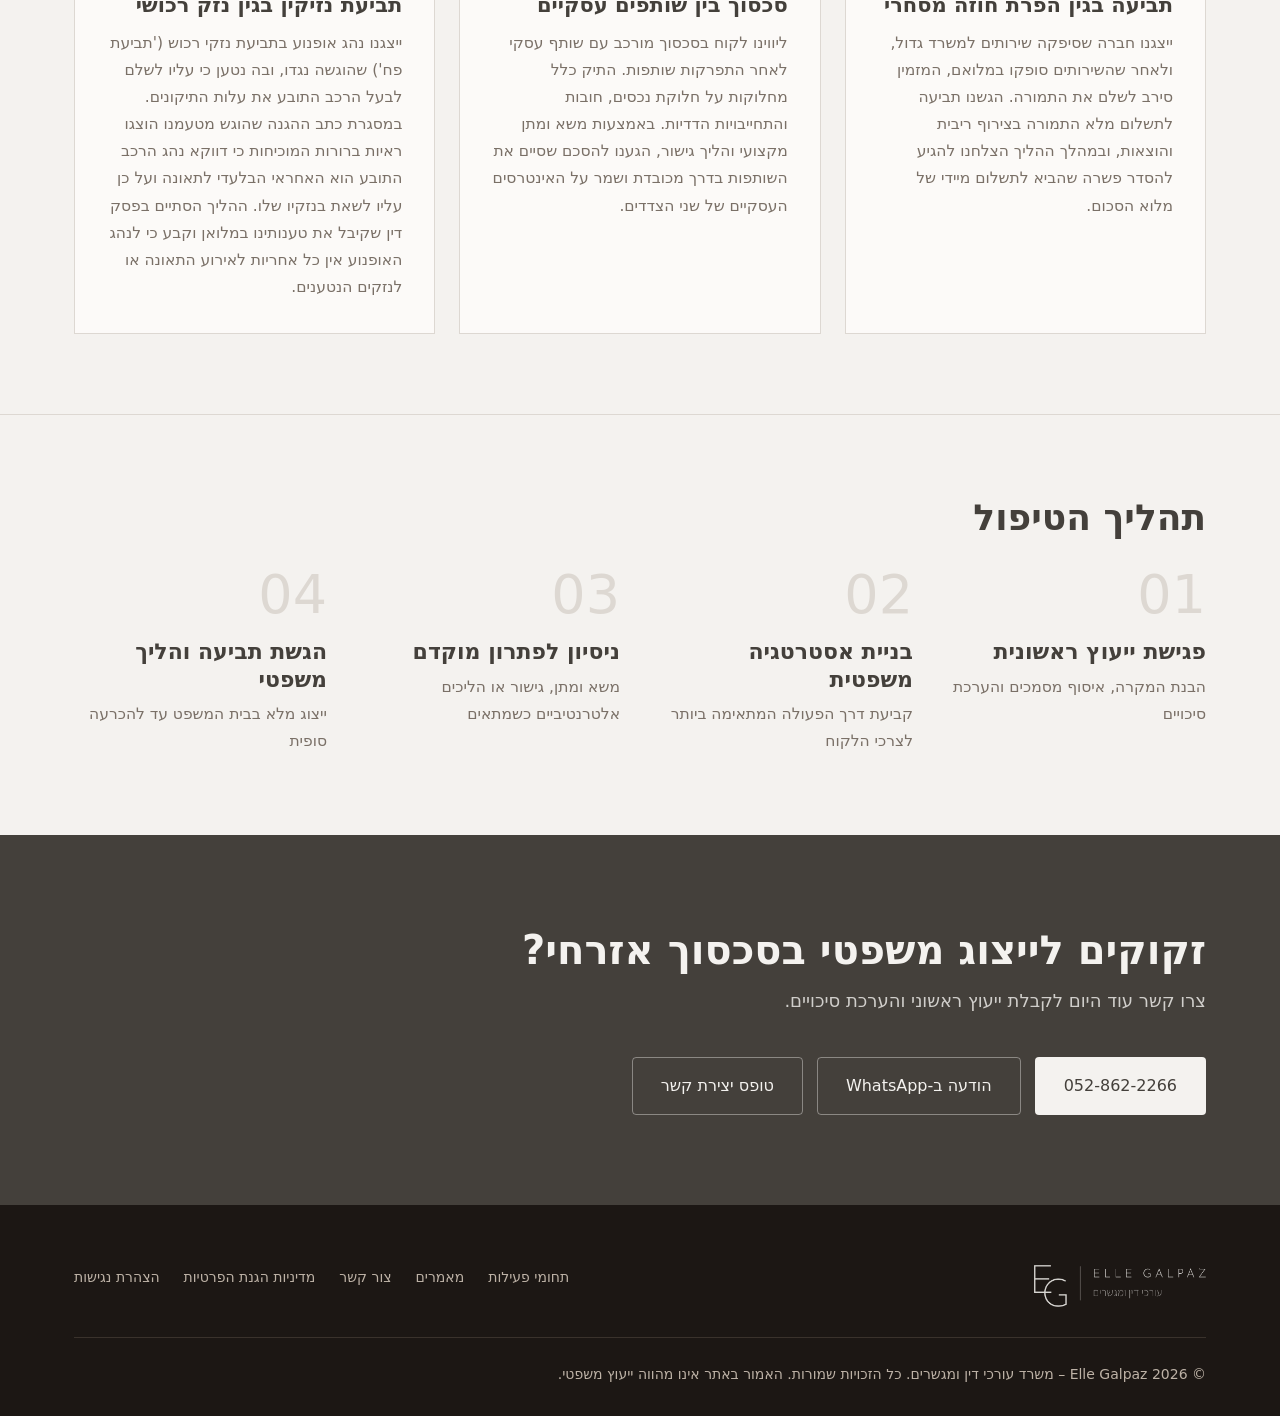
<file: civil-disputes/index.html>
<!doctype html>
<html lang="he" dir="rtl">
<head>
<meta charset="utf-8">
<meta name="viewport" content="width=device-width, initial-scale=1">
<title>סכסוכים אזרחיים | עו״ד אל גלפז – עורכי דין ומגשרים</title>
<meta name="description" content="ייצוג משפטי מקצועי בהליכים אזרחיים: תביעות כספיות, סכסוכי חוזים, מחלוקות בין שותפים, גבייה ופשרות.">
<link rel="canonical" href="https://www.elle-adv.com/civil-disputes/">
<link rel="icon" href="/favicon.ico" sizes="48x48">
<link rel="icon" type="image/png" sizes="192x192" href="/assets/icon-192.png">
<link rel="apple-touch-icon" href="/assets/icon-180.png">
<meta property="og:title" content="סכסוכים אזרחיים | עו״ד אל גלפז">
<meta property="og:description" content="ייצוג משפטי מקצועי בהליכים אזרחיים: תביעות כספיות, סכסוכי חוזים, מחלוקות בין שותפים, גבייה ופשרות.">
<meta property="og:image" content="https://www.elle-adv.com/assets/banner.jpg">
<script>document.documentElement.classList.add('js')</script>
<link rel="stylesheet" href="/assets/site.css">
</head>
<body>
<a class="skip" href="#main">דילוג לתוכן</a>
<header>
  <div class="wrap nav">
    <a href="/" class="brand" aria-label="Elle Galpaz – דף הבית"><img class="lockup" src="/assets/logo-lockup.png" alt="Elle Galpaz – עורכי דין ומגשרים" width="631" height="154"></a>
    <nav aria-label="ניווט ראשי">
      <ul class="links" id="menu">
        <li><a href="/#about">אודות</a></li>
        <li><a href="/#services">תחומי פעילות</a></li>
        <li><a href="/#process">איך זה עובד</a></li>
        <li><a href="/#testimonials">המלצות</a></li>
        <li><a href="/#faq">שאלות נפוצות</a></li>
        <li><a href="/articles/">מאמרים</a></li>
        <li><a href="/#contact" class="btn btn-dark">לתיאום פגישה</a></li>
      </ul>
    </nav>
    <button class="burger" aria-label="פתיחת תפריט" aria-expanded="false" aria-controls="menu"><span></span><span></span><span></span></button>
  </div>
</header>
<main id="main">
<section class="page-hero"><div class="wrap">
  <a class="back" href="/#services">→ חזרה לתחומי הפעילות</a><br>
  <span class="eyebrow">תחומי פעילות</span>
  <h1>סכסוכים אזרחיים</h1>
  <p>ייצוג משפטי מקצועי בהליכים אזרחיים מורכבים</p>
</div></section>
<section class="block"><div class="wrap split">
  <h2 class="reveal">סקירה כללית</h2>
  <div class="prose reveal"><p>המשרד מלווה לקוחות פרטיים ועסקיים בפתרון סכסוכים אזרחיים, לרבות סכסוכי חוזים, תביעות כספיות ומחלוקות בין שותפים.</p><p>הייצוג מתבצע בגישה שקולה וממוקדת מטרה, תוך שאיפה לפתרון מהיר ויעיל בין אם במסגרת בית המשפט ובין אם בדרכים אלטרנטיביות, כאשר הדבר נכון ללקוח.</p></div>
</div></section>
<section class="block"><div class="wrap">
  <h2 class="reveal">השירותים שאנו מעניקים</h2>
  <div class="lists"><div class="list-card reveal"><ul class="checks"><li>ייצוג בתביעות כספיות ותביעות נזיקין</li><li>סכסוכי חוזים מסחריים ואזרחיים</li><li>מחלוקות בין שותפים עסקיים</li><li>תביעות בגין הפרת התחייבויות</li><li>הליכי גבייה ואכיפת פסקי דין</li><li>ייצוג בהליכי פשרה ובוררות</li><li>ייעוץ משפטי מונע לצורך הימנעות מסכסוכים</li><li>ניהול משא ומתן והסדרי פשרה</li><li>ליווי בהוצאת תו נכה, כולל טיפול בבקשה הראשונית ובייצוג בערר במקרה של דחייה</li></ul></div></div>
</div></section>
<section class="block"><div class="wrap">
  <h2 class="reveal">דוגמאות לתיקים שטיפלנו בהם</h2>
  <div class="cards"><article class="card reveal"><h3>תביעה בגין הפרת חוזה מסחרי</h3><p>ייצגנו חברה שסיפקה שירותים למשרד גדול, ולאחר שהשירותים סופקו במלואם, המזמין סירב לשלם את התמורה. הגשנו תביעה לתשלום מלא התמורה בצירוף ריבית והוצאות, ובמהלך ההליך הצלחנו להגיע להסדר פשרה שהביא לתשלום מיידי של מלוא הסכום.</p></article><article class="card reveal"><h3>סכסוך בין שותפים עסקיים</h3><p>ליווינו לקוח בסכסוך מורכב עם שותף עסקי לאחר התפרקות שותפות. התיק כלל מחלוקות על חלוקת נכסים, חובות והתחייבויות הדדיות. באמצעות משא ומתן מקצועי והליך גישור, הגענו להסכם שסיים את השותפות בדרך מכובדת ושמר על האינטרסים העסקיים של שני הצדדים.</p></article><article class="card reveal"><h3>תביעת נזיקין בגין נזק רכושי</h3><p>ייצגנו נהג אופנוע בתביעת נזקי רכוש (&#x27;תביעת פח&#x27;) שהוגשה נגדו, ובה נטען כי עליו לשלם לבעל הרכב התובע את עלות התיקונים. במסגרת כתב ההגנה שהוגש מטעמנו הוצגו ראיות ברורות המוכיחות כי דווקא נהג הרכב התובע הוא האחראי הבלעדי לתאונה ועל כן עליו לשאת בנזקיו שלו. ההליך הסתיים בפסק דין שקיבל את טענותינו במלואן וקבע כי לנהג האופנוע אין כל אחריות לאירוע התאונה או לנזקים הנטענים.</p></article></div>
</div></section>
<section class="block"><div class="wrap">
  <h2 class="reveal">תהליך הטיפול</h2>
  <div class="steps flex"><div class="step reveal"><h3>פגישת ייעוץ ראשונית</h3><p>הבנת המקרה, איסוף מסמכים והערכת סיכויים</p></div><div class="step reveal"><h3>בניית אסטרטגיה משפטית</h3><p>קביעת דרך הפעולה המתאימה ביותר לצרכי הלקוח</p></div><div class="step reveal"><h3>ניסיון לפתרון מוקדם</h3><p>משא ומתן, גישור או הליכים אלטרנטיביים כשמתאים</p></div><div class="step reveal"><h3>הגשת תביעה והליך משפטי</h3><p>ייצוג מלא בבית המשפט עד להכרעה סופית</p></div></div>
</div></section>
</main>
<div class="cta">
  <div class="wrap cta-grid">
    <div><h2>זקוקים לייצוג משפטי בסכסוך אזרחי?</h2><p>צרו קשר עוד היום לקבלת ייעוץ ראשוני והערכת סיכויים.</p></div>
    <div class="ctas">
      <a href="tel:+972528622266" class="btn btn-light">052-862-2266</a>
      <a href="https://wa.me/972528622266" class="btn btn-ghost" target="_blank" rel="noopener">הודעה ב-WhatsApp</a>
      <a href="/#contact" class="btn btn-ghost">טופס יצירת קשר</a>
    </div>
  </div>
</div>
<footer>
  <div class="wrap">
    <div class="f-grid">
      <a href="/" class="brand"><img class="lockup" src="/assets/logo-lockup-light.png" alt="Elle Galpaz – עורכי דין ומגשרים" width="631" height="154"></a>
      <div class="f-links">
        <a href="/#services">תחומי פעילות</a>
        <a href="/articles/">מאמרים</a>
        <a href="/#contact">צור קשר</a>
        <a href="/privacy-policy/">מדיניות הגנת הפרטיות</a>
        <a href="/accessibility-statement/">הצהרת נגישות</a>
      </div>
    </div>
    <div>© <span id="y">2026</span> Elle Galpaz – משרד עורכי דין ומגשרים. כל הזכויות שמורות. האמור באתר אינו מהווה ייעוץ משפטי.</div>
  </div>
</footer>
<a class="wa" href="https://wa.me/972528622266" target="_blank" rel="noopener" aria-label="שליחת הודעה ב-WhatsApp">
  <svg width="30" height="30" viewBox="0 0 24 24" fill="#fff" aria-hidden="true"><path d="M17.5 14.4c-.3-.1-1.8-.9-2-1-.3-.1-.5-.1-.7.1-.2.3-.8 1-.9 1.2-.2.2-.3.2-.6.1-.3-.1-1.3-.5-2.4-1.5-.9-.8-1.5-1.8-1.7-2.1-.2-.3 0-.5.1-.6l.4-.5c.2-.2.2-.3.3-.5.1-.2 0-.4 0-.5l-.9-2.2c-.2-.6-.5-.5-.7-.5h-.6c-.2 0-.5.1-.8.4-.3.3-1 1-1 2.5s1.1 2.9 1.2 3.1c.1.2 2.1 3.2 5.1 4.5.7.3 1.3.5 1.7.6.7.2 1.4.2 1.9.1.6-.1 1.8-.7 2-1.4.2-.7.2-1.3.2-1.4-.1-.1-.3-.2-.6-.3zM12 21.8c-1.8 0-3.5-.5-5-1.4l-.4-.2-3.7 1 1-3.6-.2-.4C2.7 15.6 2.2 13.8 2.2 12 2.2 6.6 6.6 2.2 12 2.2c2.6 0 5.1 1 6.9 2.9 1.8 1.8 2.9 4.3 2.9 6.9 0 5.4-4.4 9.8-9.8 9.8zM20.5 3.5C18.2 1.2 15.2 0 12 0 5.4 0 0 5.4 0 12c0 2.1.6 4.2 1.6 6L0 24l6.2-1.6c1.8 1 3.8 1.5 5.8 1.5 6.6 0 12-5.4 12-12 0-3.2-1.2-6.2-3.5-8.4z"/></svg>
</a>
<script src="/assets/site.js"></script>
</body>
</html>
</file>
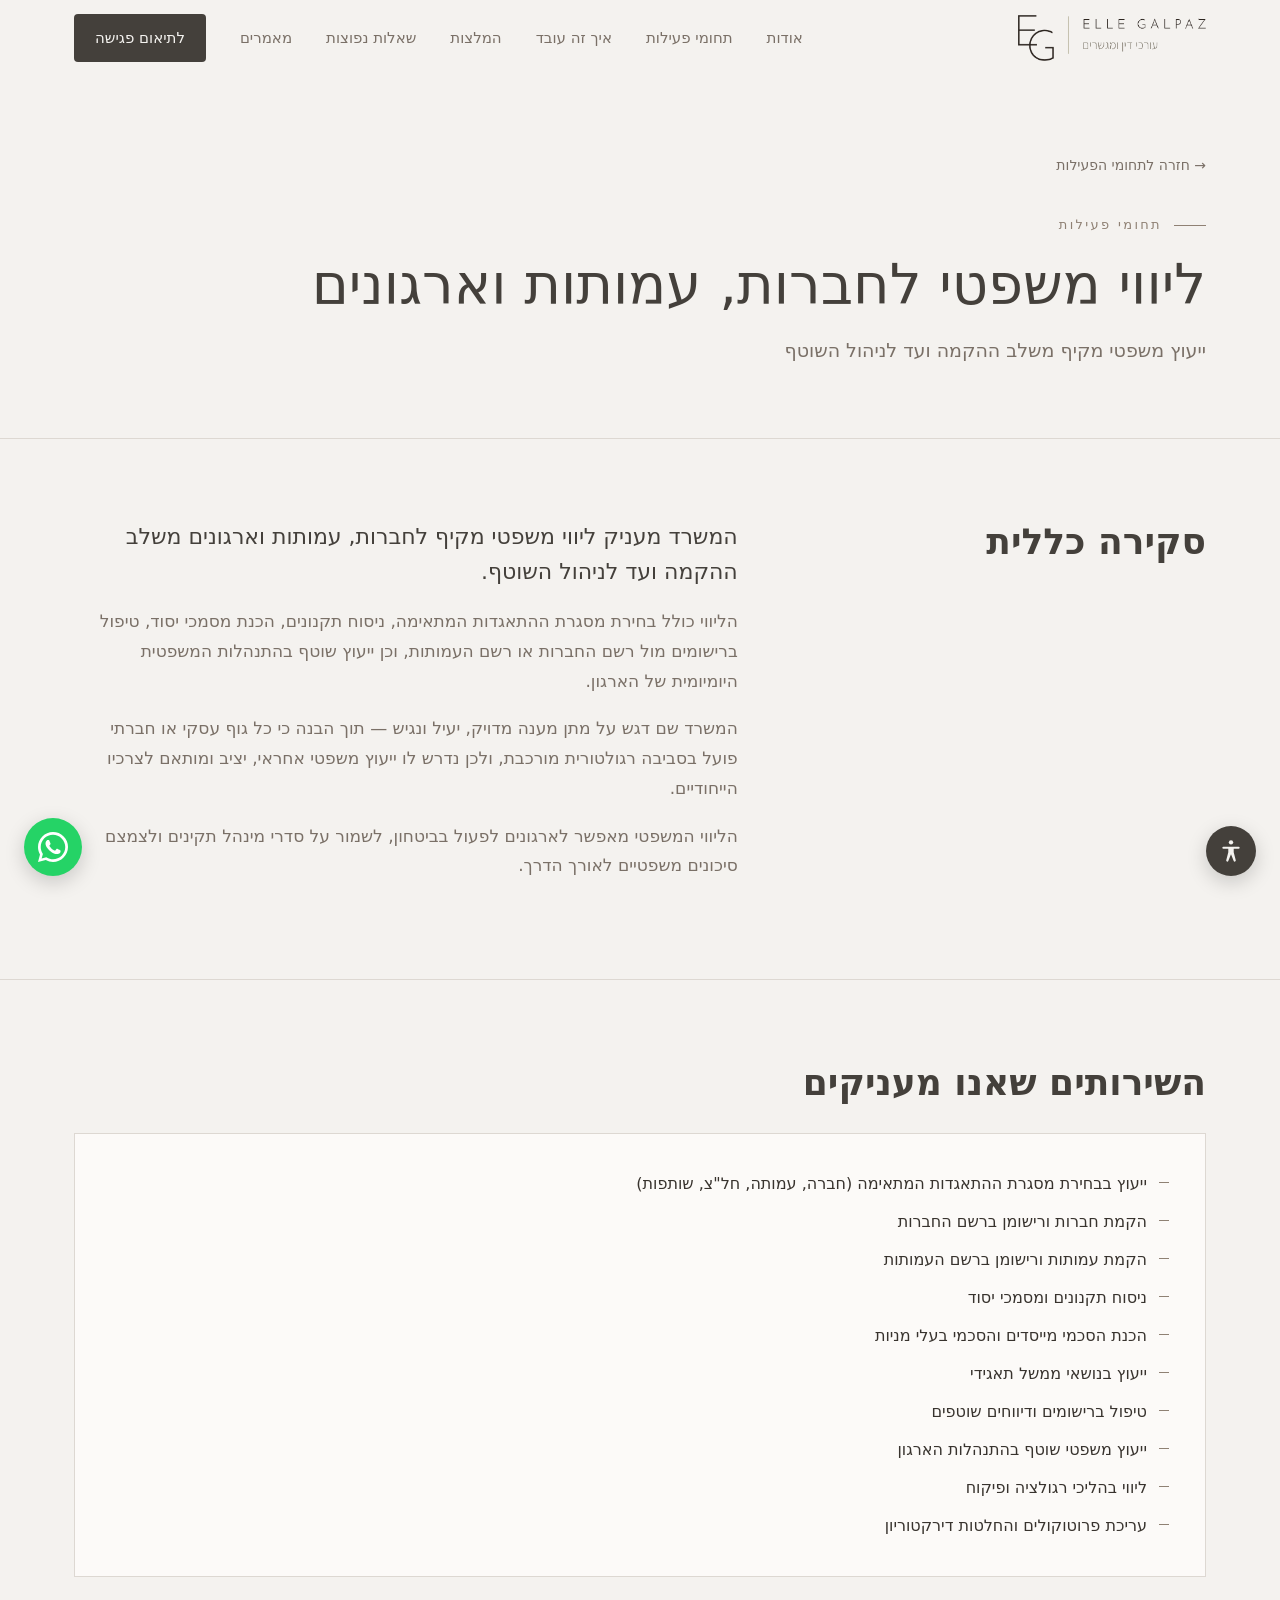
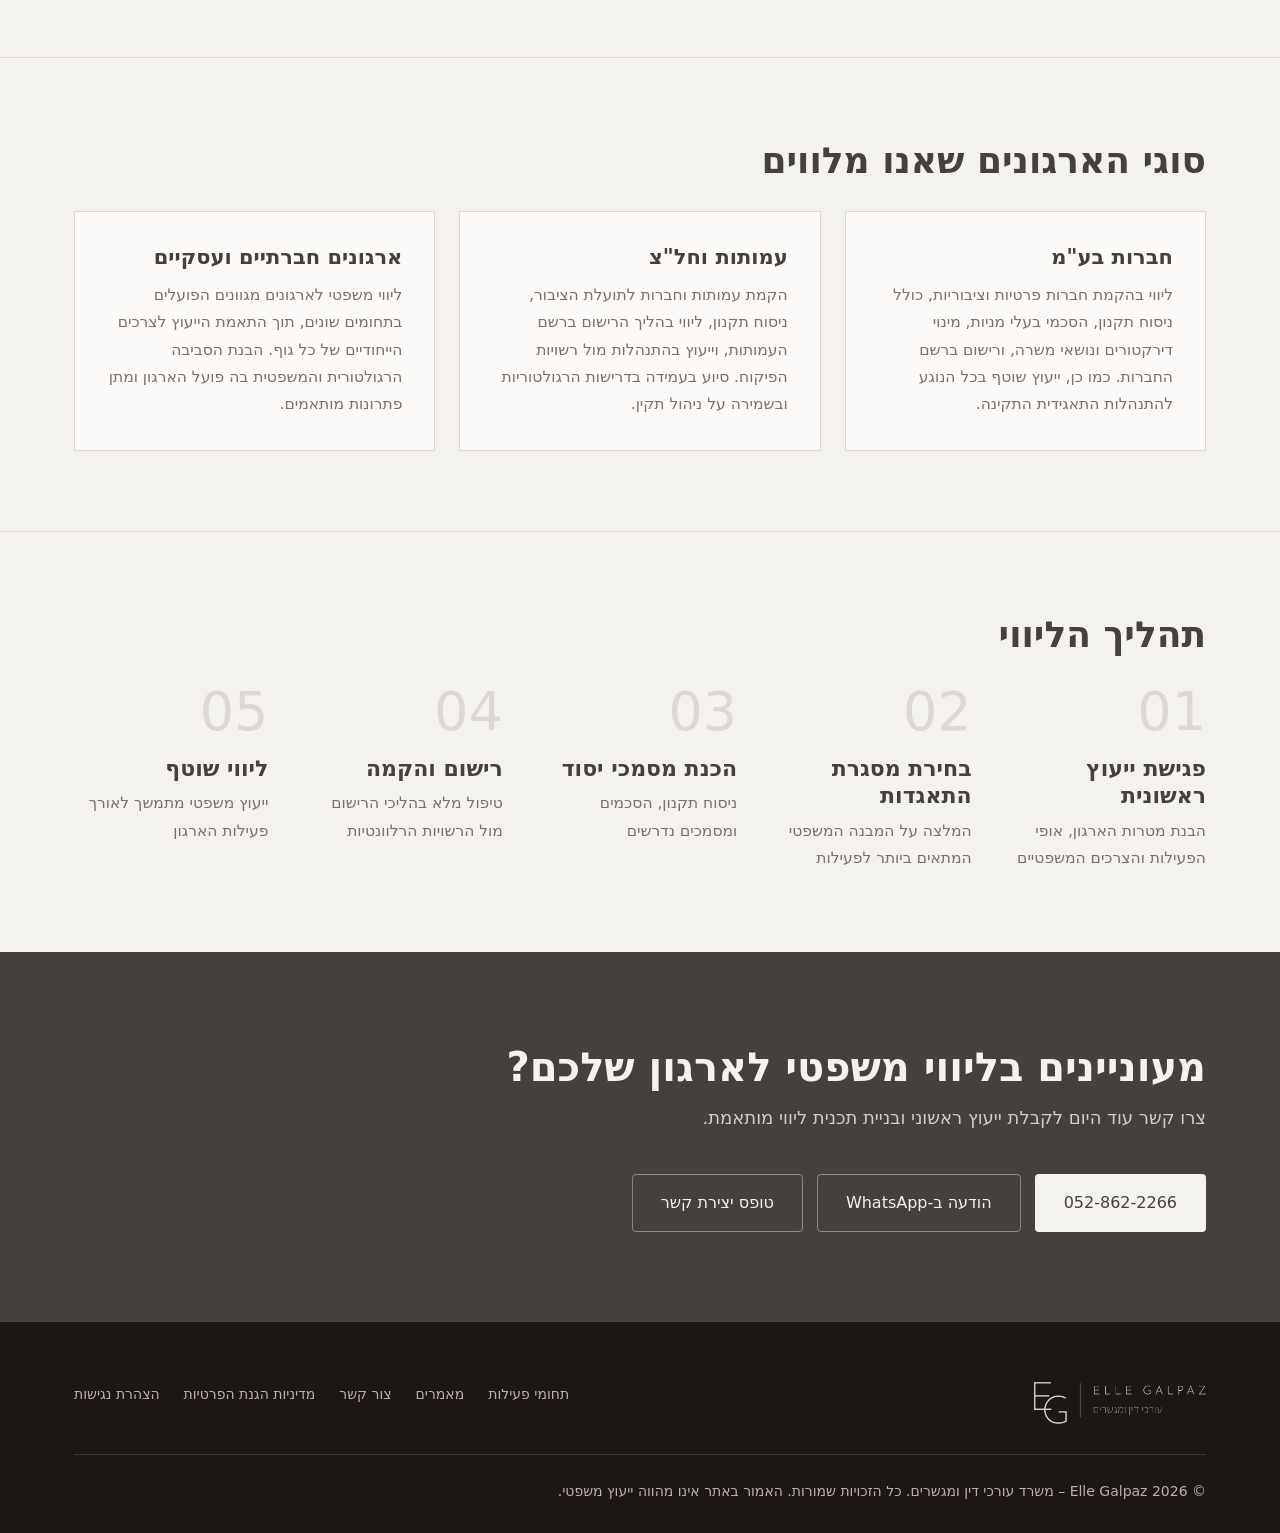
<file: corporate-legal/index.html>
<!doctype html>
<html lang="he" dir="rtl">
<head>
<meta charset="utf-8">
<meta name="viewport" content="width=device-width, initial-scale=1">
<title>ליווי משפטי לחברות, עמותות וארגונים | עו״ד אל גלפז – עורכי דין ומגשרים</title>
<meta name="description" content="ליווי משפטי לחברות, עמותות וחל&quot;צ: בחירת מסגרת התאגדות, תקנונים, רישום ברשמים וייעוץ שוטף.">
<link rel="canonical" href="https://www.elle-adv.com/corporate-legal/">
<link rel="icon" href="/favicon.ico" sizes="48x48">
<link rel="icon" type="image/png" sizes="192x192" href="/assets/icon-192.png">
<link rel="apple-touch-icon" href="/assets/icon-180.png">
<meta property="og:title" content="ליווי משפטי לחברות, עמותות וארגונים | עו״ד אל גלפז">
<meta property="og:description" content="ליווי משפטי לחברות, עמותות וחל&quot;צ: בחירת מסגרת התאגדות, תקנונים, רישום ברשמים וייעוץ שוטף.">
<meta property="og:image" content="https://www.elle-adv.com/assets/banner.jpg">
<script>document.documentElement.classList.add('js')</script>
<link rel="stylesheet" href="/assets/site.css">
</head>
<body>
<a class="skip" href="#main">דילוג לתוכן</a>
<header>
  <div class="wrap nav">
    <a href="/" class="brand" aria-label="Elle Galpaz – דף הבית"><img class="lockup" src="/assets/logo-lockup.png" alt="Elle Galpaz – עורכי דין ומגשרים" width="631" height="154"></a>
    <nav aria-label="ניווט ראשי">
      <ul class="links" id="menu">
        <li><a href="/#about">אודות</a></li>
        <li><a href="/#services">תחומי פעילות</a></li>
        <li><a href="/#process">איך זה עובד</a></li>
        <li><a href="/#testimonials">המלצות</a></li>
        <li><a href="/#faq">שאלות נפוצות</a></li>
        <li><a href="/articles/">מאמרים</a></li>
        <li><a href="/#contact" class="btn btn-dark">לתיאום פגישה</a></li>
      </ul>
    </nav>
    <button class="burger" aria-label="פתיחת תפריט" aria-expanded="false" aria-controls="menu"><span></span><span></span><span></span></button>
  </div>
</header>
<main id="main">
<section class="page-hero"><div class="wrap">
  <a class="back" href="/#services">→ חזרה לתחומי הפעילות</a><br>
  <span class="eyebrow">תחומי פעילות</span>
  <h1>ליווי משפטי לחברות, עמותות וארגונים</h1>
  <p>ייעוץ משפטי מקיף משלב ההקמה ועד לניהול השוטף</p>
</div></section>
<section class="block"><div class="wrap split">
  <h2 class="reveal">סקירה כללית</h2>
  <div class="prose reveal"><p>המשרד מעניק ליווי משפטי מקיף לחברות, עמותות וארגונים משלב ההקמה ועד לניהול השוטף.</p><p>הליווי כולל בחירת מסגרת ההתאגדות המתאימה, ניסוח תקנונים, הכנת מסמכי יסוד, טיפול ברישומים מול רשם החברות או רשם העמותות, וכן ייעוץ שוטף בהתנהלות המשפטית היומיומית של הארגון.</p><p>המשרד שם דגש על מתן מענה מדויק, יעיל ונגיש — תוך הבנה כי כל גוף עסקי או חברתי פועל בסביבה רגולטורית מורכבת, ולכן נדרש לו ייעוץ משפטי אחראי, יציב ומותאם לצרכיו הייחודיים.</p><p>הליווי המשפטי מאפשר לארגונים לפעול בביטחון, לשמור על סדרי מינהל תקינים ולצמצם סיכונים משפטיים לאורך הדרך.</p></div>
</div></section>
<section class="block"><div class="wrap">
  <h2 class="reveal">השירותים שאנו מעניקים</h2>
  <div class="lists"><div class="list-card reveal"><ul class="checks"><li>ייעוץ בבחירת מסגרת ההתאגדות המתאימה (חברה, עמותה, חל&quot;צ, שותפות)</li><li>הקמת חברות ורישומן ברשם החברות</li><li>הקמת עמותות ורישומן ברשם העמותות</li><li>ניסוח תקנונים ומסמכי יסוד</li><li>הכנת הסכמי מייסדים והסכמי בעלי מניות</li><li>ייעוץ בנושאי ממשל תאגידי</li><li>טיפול ברישומים ודיווחים שוטפים</li><li>ייעוץ משפטי שוטף בהתנהלות הארגון</li><li>ליווי בהליכי רגולציה ופיקוח</li><li>עריכת פרוטוקולים והחלטות דירקטוריון</li></ul></div></div>
</div></section>
<section class="block"><div class="wrap">
  <h2 class="reveal">סוגי הארגונים שאנו מלווים</h2>
  <div class="cards"><article class="card reveal"><h3>חברות בע&quot;מ</h3><p>ליווי בהקמת חברות פרטיות וציבוריות, כולל ניסוח תקנון, הסכמי בעלי מניות, מינוי דירקטורים ונושאי משרה, ורישום ברשם החברות. כמו כן, ייעוץ שוטף בכל הנוגע להתנהלות התאגידית התקינה.</p></article><article class="card reveal"><h3>עמותות וחל&quot;צ</h3><p>הקמת עמותות וחברות לתועלת הציבור, ניסוח תקנון, ליווי בהליך הרישום ברשם העמותות, וייעוץ בהתנהלות מול רשויות הפיקוח. סיוע בעמידה בדרישות הרגולטוריות ובשמירה על ניהול תקין.</p></article><article class="card reveal"><h3>ארגונים חברתיים ועסקיים</h3><p>ליווי משפטי לארגונים מגוונים הפועלים בתחומים שונים, תוך התאמת הייעוץ לצרכים הייחודיים של כל גוף. הבנת הסביבה הרגולטורית והמשפטית בה פועל הארגון ומתן פתרונות מותאמים.</p></article></div>
</div></section>
<section class="block"><div class="wrap">
  <h2 class="reveal">תהליך הליווי</h2>
  <div class="steps flex"><div class="step reveal"><h3>פגישת ייעוץ ראשונית</h3><p>הבנת מטרות הארגון, אופי הפעילות והצרכים המשפטיים</p></div><div class="step reveal"><h3>בחירת מסגרת התאגדות</h3><p>המלצה על המבנה המשפטי המתאים ביותר לפעילות</p></div><div class="step reveal"><h3>הכנת מסמכי יסוד</h3><p>ניסוח תקנון, הסכמים ומסמכים נדרשים</p></div><div class="step reveal"><h3>רישום והקמה</h3><p>טיפול מלא בהליכי הרישום מול הרשויות הרלוונטיות</p></div><div class="step reveal"><h3>ליווי שוטף</h3><p>ייעוץ משפטי מתמשך לאורך פעילות הארגון</p></div></div>
</div></section>
</main>
<div class="cta">
  <div class="wrap cta-grid">
    <div><h2>מעוניינים בליווי משפטי לארגון שלכם?</h2><p>צרו קשר עוד היום לקבלת ייעוץ ראשוני ובניית תכנית ליווי מותאמת.</p></div>
    <div class="ctas">
      <a href="tel:+972528622266" class="btn btn-light">052-862-2266</a>
      <a href="https://wa.me/972528622266" class="btn btn-ghost" target="_blank" rel="noopener">הודעה ב-WhatsApp</a>
      <a href="/#contact" class="btn btn-ghost">טופס יצירת קשר</a>
    </div>
  </div>
</div>
<footer>
  <div class="wrap">
    <div class="f-grid">
      <a href="/" class="brand"><img class="lockup" src="/assets/logo-lockup-light.png" alt="Elle Galpaz – עורכי דין ומגשרים" width="631" height="154"></a>
      <div class="f-links">
        <a href="/#services">תחומי פעילות</a>
        <a href="/articles/">מאמרים</a>
        <a href="/#contact">צור קשר</a>
        <a href="/privacy-policy/">מדיניות הגנת הפרטיות</a>
        <a href="/accessibility-statement/">הצהרת נגישות</a>
      </div>
    </div>
    <div>© <span id="y">2026</span> Elle Galpaz – משרד עורכי דין ומגשרים. כל הזכויות שמורות. האמור באתר אינו מהווה ייעוץ משפטי.</div>
  </div>
</footer>
<a class="wa" href="https://wa.me/972528622266" target="_blank" rel="noopener" aria-label="שליחת הודעה ב-WhatsApp">
  <svg width="30" height="30" viewBox="0 0 24 24" fill="#fff" aria-hidden="true"><path d="M17.5 14.4c-.3-.1-1.8-.9-2-1-.3-.1-.5-.1-.7.1-.2.3-.8 1-.9 1.2-.2.2-.3.2-.6.1-.3-.1-1.3-.5-2.4-1.5-.9-.8-1.5-1.8-1.7-2.1-.2-.3 0-.5.1-.6l.4-.5c.2-.2.2-.3.3-.5.1-.2 0-.4 0-.5l-.9-2.2c-.2-.6-.5-.5-.7-.5h-.6c-.2 0-.5.1-.8.4-.3.3-1 1-1 2.5s1.1 2.9 1.2 3.1c.1.2 2.1 3.2 5.1 4.5.7.3 1.3.5 1.7.6.7.2 1.4.2 1.9.1.6-.1 1.8-.7 2-1.4.2-.7.2-1.3.2-1.4-.1-.1-.3-.2-.6-.3zM12 21.8c-1.8 0-3.5-.5-5-1.4l-.4-.2-3.7 1 1-3.6-.2-.4C2.7 15.6 2.2 13.8 2.2 12 2.2 6.6 6.6 2.2 12 2.2c2.6 0 5.1 1 6.9 2.9 1.8 1.8 2.9 4.3 2.9 6.9 0 5.4-4.4 9.8-9.8 9.8zM20.5 3.5C18.2 1.2 15.2 0 12 0 5.4 0 0 5.4 0 12c0 2.1.6 4.2 1.6 6L0 24l6.2-1.6c1.8 1 3.8 1.5 5.8 1.5 6.6 0 12-5.4 12-12 0-3.2-1.2-6.2-3.5-8.4z"/></svg>
</a>
<script src="/assets/site.js"></script>
</body>
</html>
</file>
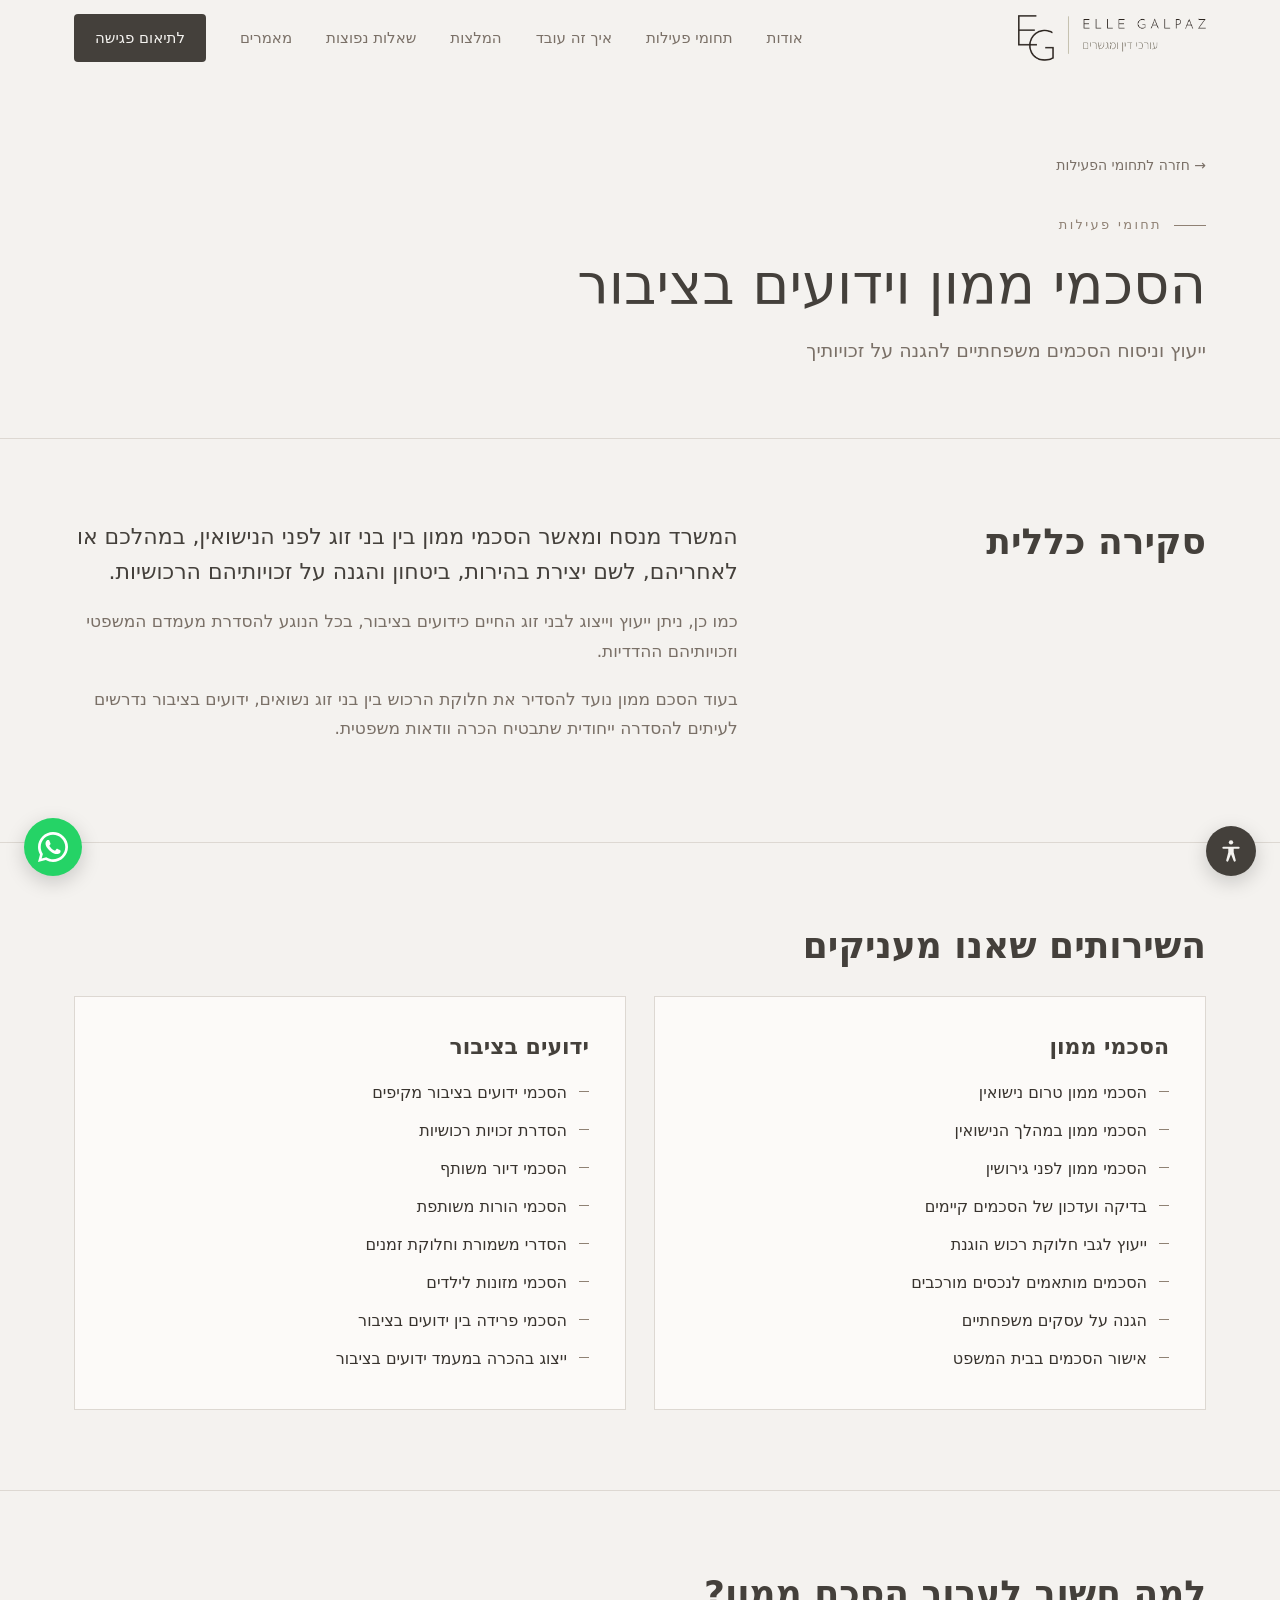
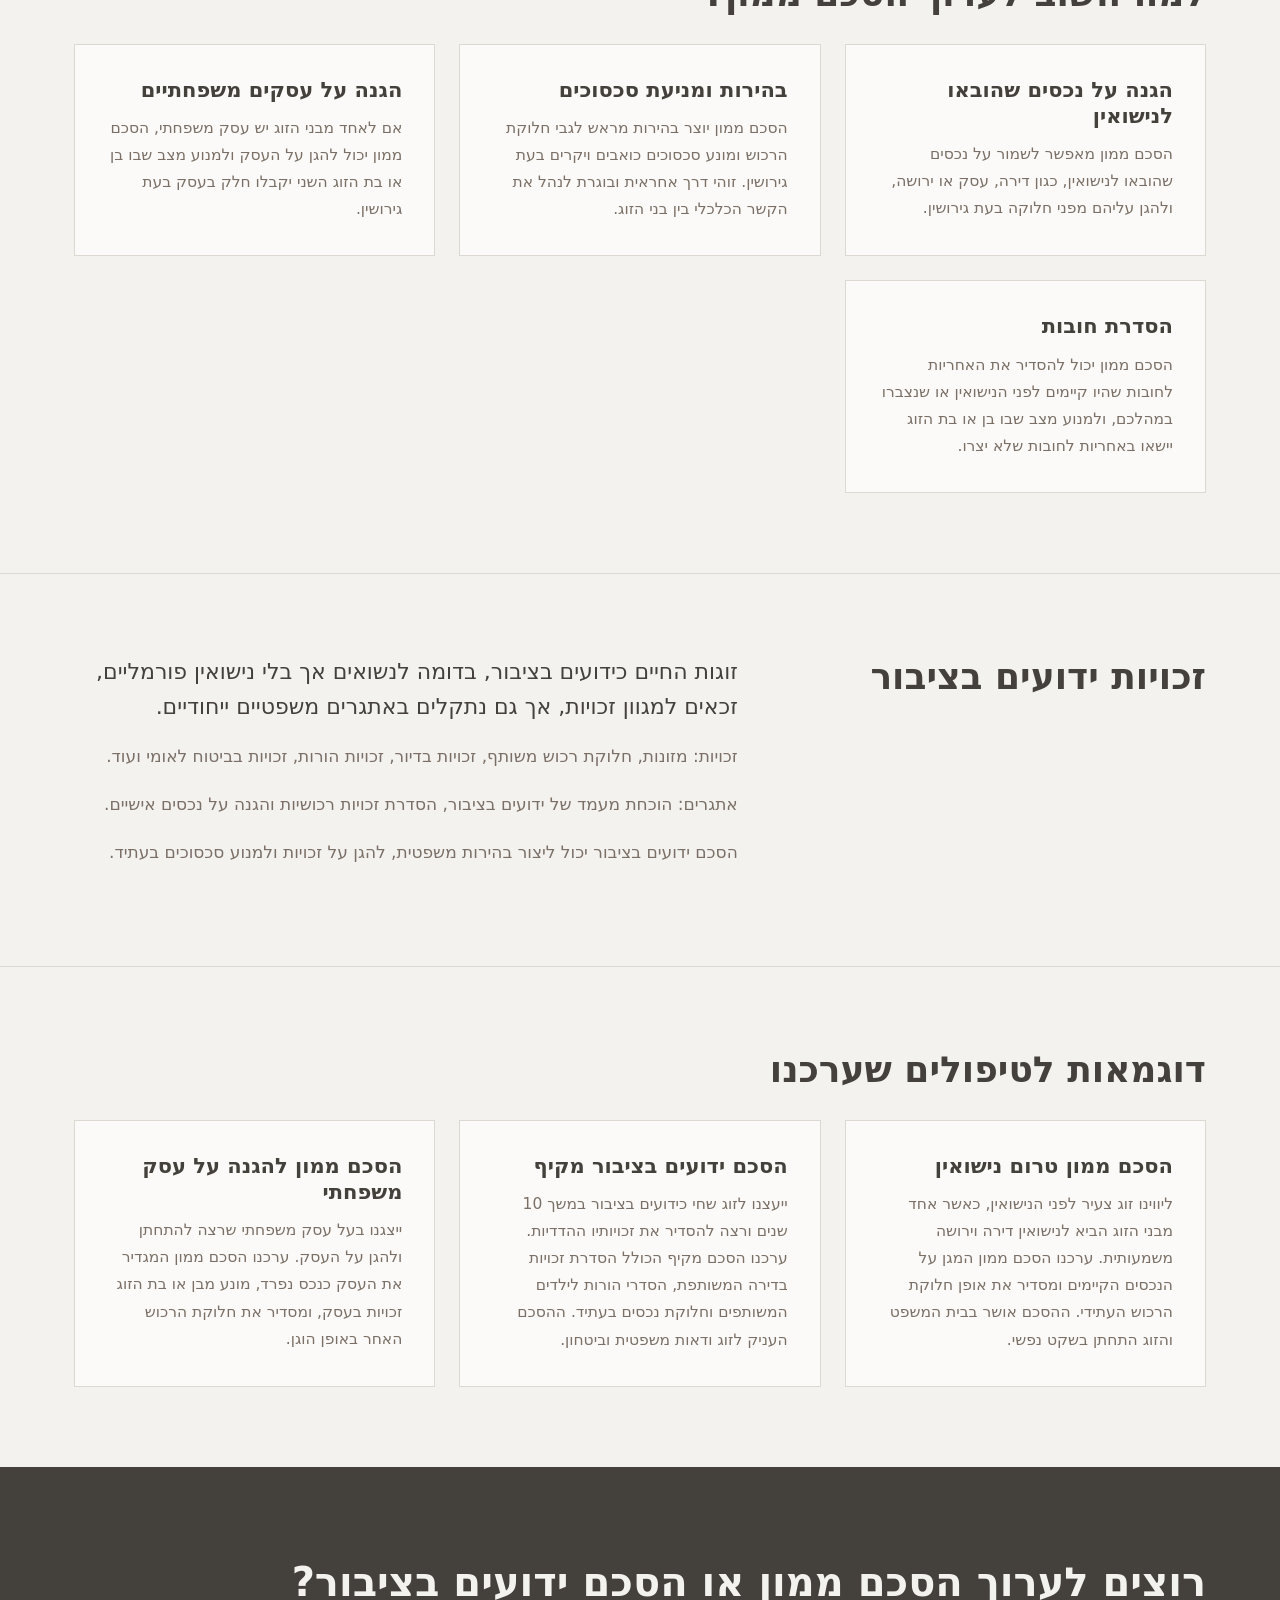
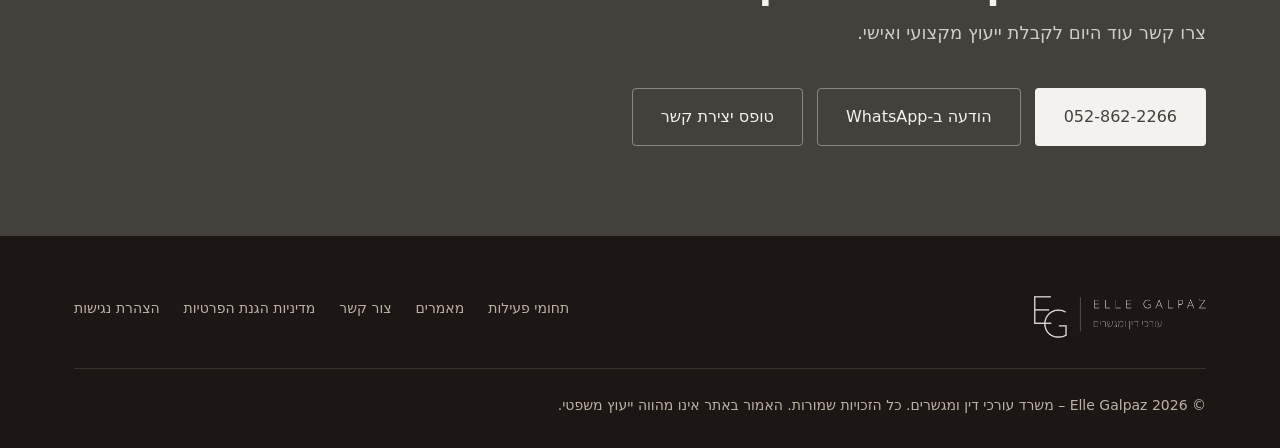
<file: family-agreements/index.html>
<!doctype html>
<html lang="he" dir="rtl">
<head>
<meta charset="utf-8">
<meta name="viewport" content="width=device-width, initial-scale=1">
<title>הסכמי ממון וידועים בציבור | עו״ד אל גלפז – עורכי דין ומגשרים</title>
<meta name="description" content="ניסוח ואישור הסכמי ממון לפני הנישואין, במהלכם ולפני גירושין, והסכמים לבני זוג ידועים בציבור: רכוש, דיור, הורות ומזונות.">
<link rel="canonical" href="https://www.elle-adv.com/family-agreements/">
<link rel="icon" href="/favicon.ico" sizes="48x48">
<link rel="icon" type="image/png" sizes="192x192" href="/assets/icon-192.png">
<link rel="apple-touch-icon" href="/assets/icon-180.png">
<meta property="og:title" content="הסכמי ממון וידועים בציבור | עו״ד אל גלפז">
<meta property="og:description" content="ניסוח ואישור הסכמי ממון לפני הנישואין, במהלכם ולפני גירושין, והסכמים לבני זוג ידועים בציבור: רכוש, דיור, הורות ומזונות.">
<meta property="og:image" content="https://www.elle-adv.com/assets/banner.jpg">
<script>document.documentElement.classList.add('js')</script>
<link rel="stylesheet" href="/assets/site.css">
</head>
<body>
<a class="skip" href="#main">דילוג לתוכן</a>
<header>
  <div class="wrap nav">
    <a href="/" class="brand" aria-label="Elle Galpaz – דף הבית"><img class="lockup" src="/assets/logo-lockup.png" alt="Elle Galpaz – עורכי דין ומגשרים" width="631" height="154"></a>
    <nav aria-label="ניווט ראשי">
      <ul class="links" id="menu">
        <li><a href="/#about">אודות</a></li>
        <li><a href="/#services">תחומי פעילות</a></li>
        <li><a href="/#process">איך זה עובד</a></li>
        <li><a href="/#testimonials">המלצות</a></li>
        <li><a href="/#faq">שאלות נפוצות</a></li>
        <li><a href="/articles/">מאמרים</a></li>
        <li><a href="/#contact" class="btn btn-dark">לתיאום פגישה</a></li>
      </ul>
    </nav>
    <button class="burger" aria-label="פתיחת תפריט" aria-expanded="false" aria-controls="menu"><span></span><span></span><span></span></button>
  </div>
</header>
<main id="main">
<section class="page-hero"><div class="wrap">
  <a class="back" href="/#services">→ חזרה לתחומי הפעילות</a><br>
  <span class="eyebrow">תחומי פעילות</span>
  <h1>הסכמי ממון וידועים בציבור</h1>
  <p>ייעוץ וניסוח הסכמים משפחתיים להגנה על זכויותיך</p>
</div></section>
<section class="block"><div class="wrap split">
  <h2 class="reveal">סקירה כללית</h2>
  <div class="prose reveal"><p>המשרד מנסח ומאשר הסכמי ממון בין בני זוג לפני הנישואין, במהלכם או לאחריהם, לשם יצירת בהירות, ביטחון והגנה על זכויותיהם הרכושיות.</p><p>כמו כן, ניתן ייעוץ וייצוג לבני זוג החיים כידועים בציבור, בכל הנוגע להסדרת מעמדם המשפטי וזכויותיהם ההדדיות.</p><p>בעוד הסכם ממון נועד להסדיר את חלוקת הרכוש בין בני זוג נשואים, ידועים בציבור נדרשים לעיתים להסדרה ייחודית שתבטיח הכרה וודאות משפטית.</p></div>
</div></section>
<section class="block"><div class="wrap">
  <h2 class="reveal">השירותים שאנו מעניקים</h2>
  <div class="lists"><div class="list-card reveal"><h3>הסכמי ממון</h3><ul class="checks"><li>הסכמי ממון טרום נישואין</li><li>הסכמי ממון במהלך הנישואין</li><li>הסכמי ממון לפני גירושין</li><li>בדיקה ועדכון של הסכמים קיימים</li><li>ייעוץ לגבי חלוקת רכוש הוגנת</li><li>הסכמים מותאמים לנכסים מורכבים</li><li>הגנה על עסקים משפחתיים</li><li>אישור הסכמים בבית המשפט</li></ul></div><div class="list-card reveal"><h3>ידועים בציבור</h3><ul class="checks"><li>הסכמי ידועים בציבור מקיפים</li><li>הסדרת זכויות רכושיות</li><li>הסכמי דיור משותף</li><li>הסכמי הורות משותפת</li><li>הסדרי משמורת וחלוקת זמנים</li><li>הסכמי מזונות לילדים</li><li>הסכמי פרידה בין ידועים בציבור</li><li>ייצוג בהכרה במעמד ידועים בציבור</li></ul></div></div>
</div></section>
<section class="block"><div class="wrap">
  <h2 class="reveal">למה חשוב לערוך הסכם ממון?</h2>
  <div class="cards"><article class="card reveal"><h3>הגנה על נכסים שהובאו לנישואין</h3><p>הסכם ממון מאפשר לשמור על נכסים שהובאו לנישואין, כגון דירה, עסק או ירושה, ולהגן עליהם מפני חלוקה בעת גירושין.</p></article><article class="card reveal"><h3>בהירות ומניעת סכסוכים</h3><p>הסכם ממון יוצר בהירות מראש לגבי חלוקת הרכוש ומונע סכסוכים כואבים ויקרים בעת גירושין. זוהי דרך אחראית ובוגרת לנהל את הקשר הכלכלי בין בני הזוג.</p></article><article class="card reveal"><h3>הגנה על עסקים משפחתיים</h3><p>אם לאחד מבני הזוג יש עסק משפחתי, הסכם ממון יכול להגן על העסק ולמנוע מצב שבו בן או בת הזוג השני יקבלו חלק בעסק בעת גירושין.</p></article><article class="card reveal"><h3>הסדרת חובות</h3><p>הסכם ממון יכול להסדיר את האחריות לחובות שהיו קיימים לפני הנישואין או שנצברו במהלכם, ולמנוע מצב שבו בן או בת הזוג יישאו באחריות לחובות שלא יצרו.</p></article></div>
</div></section>
<section class="block"><div class="wrap split">
  <h2 class="reveal">זכויות ידועים בציבור</h2>
  <div class="prose reveal"><p>זוגות החיים כידועים בציבור, בדומה לנשואים אך בלי נישואין פורמליים, זכאים למגוון זכויות, אך גם נתקלים באתגרים משפטיים ייחודיים.</p><p>זכויות: מזונות, חלוקת רכוש משותף, זכויות בדיור, זכויות הורות, זכויות בביטוח לאומי ועוד.</p><p>אתגרים: הוכחת מעמד של ידועים בציבור, הסדרת זכויות רכושיות והגנה על נכסים אישיים.</p><p>הסכם ידועים בציבור יכול ליצור בהירות משפטית, להגן על זכויות ולמנוע סכסוכים בעתיד.</p></div>
</div></section>
<section class="block"><div class="wrap">
  <h2 class="reveal">דוגמאות לטיפולים שערכנו</h2>
  <div class="cards"><article class="card reveal"><h3>הסכם ממון טרום נישואין</h3><p>ליווינו זוג צעיר לפני הנישואין, כאשר אחד מבני הזוג הביא לנישואין דירה וירושה משמעותית. ערכנו הסכם ממון המגן על הנכסים הקיימים ומסדיר את אופן חלוקת הרכוש העתידי. ההסכם אושר בבית המשפט והזוג התחתן בשקט נפשי.</p></article><article class="card reveal"><h3>הסכם ידועים בציבור מקיף</h3><p>ייעצנו לזוג שחי כידועים בציבור במשך 10 שנים ורצה להסדיר את זכויותיו ההדדיות. ערכנו הסכם מקיף הכולל הסדרת זכויות בדירה המשותפת, הסדרי הורות לילדים המשותפים וחלוקת נכסים בעתיד. ההסכם העניק לזוג ודאות משפטית וביטחון.</p></article><article class="card reveal"><h3>הסכם ממון להגנה על עסק משפחתי</h3><p>ייצגנו בעל עסק משפחתי שרצה להתחתן ולהגן על העסק. ערכנו הסכם ממון המגדיר את העסק כנכס נפרד, מונע מבן או בת הזוג זכויות בעסק, ומסדיר את חלוקת הרכוש האחר באופן הוגן.</p></article></div>
</div></section>
</main>
<div class="cta">
  <div class="wrap cta-grid">
    <div><h2>רוצים לערוך הסכם ממון או הסכם ידועים בציבור?</h2><p>צרו קשר עוד היום לקבלת ייעוץ מקצועי ואישי.</p></div>
    <div class="ctas">
      <a href="tel:+972528622266" class="btn btn-light">052-862-2266</a>
      <a href="https://wa.me/972528622266" class="btn btn-ghost" target="_blank" rel="noopener">הודעה ב-WhatsApp</a>
      <a href="/#contact" class="btn btn-ghost">טופס יצירת קשר</a>
    </div>
  </div>
</div>
<footer>
  <div class="wrap">
    <div class="f-grid">
      <a href="/" class="brand"><img class="lockup" src="/assets/logo-lockup-light.png" alt="Elle Galpaz – עורכי דין ומגשרים" width="631" height="154"></a>
      <div class="f-links">
        <a href="/#services">תחומי פעילות</a>
        <a href="/articles/">מאמרים</a>
        <a href="/#contact">צור קשר</a>
        <a href="/privacy-policy/">מדיניות הגנת הפרטיות</a>
        <a href="/accessibility-statement/">הצהרת נגישות</a>
      </div>
    </div>
    <div>© <span id="y">2026</span> Elle Galpaz – משרד עורכי דין ומגשרים. כל הזכויות שמורות. האמור באתר אינו מהווה ייעוץ משפטי.</div>
  </div>
</footer>
<a class="wa" href="https://wa.me/972528622266" target="_blank" rel="noopener" aria-label="שליחת הודעה ב-WhatsApp">
  <svg width="30" height="30" viewBox="0 0 24 24" fill="#fff" aria-hidden="true"><path d="M17.5 14.4c-.3-.1-1.8-.9-2-1-.3-.1-.5-.1-.7.1-.2.3-.8 1-.9 1.2-.2.2-.3.2-.6.1-.3-.1-1.3-.5-2.4-1.5-.9-.8-1.5-1.8-1.7-2.1-.2-.3 0-.5.1-.6l.4-.5c.2-.2.2-.3.3-.5.1-.2 0-.4 0-.5l-.9-2.2c-.2-.6-.5-.5-.7-.5h-.6c-.2 0-.5.1-.8.4-.3.3-1 1-1 2.5s1.1 2.9 1.2 3.1c.1.2 2.1 3.2 5.1 4.5.7.3 1.3.5 1.7.6.7.2 1.4.2 1.9.1.6-.1 1.8-.7 2-1.4.2-.7.2-1.3.2-1.4-.1-.1-.3-.2-.6-.3zM12 21.8c-1.8 0-3.5-.5-5-1.4l-.4-.2-3.7 1 1-3.6-.2-.4C2.7 15.6 2.2 13.8 2.2 12 2.2 6.6 6.6 2.2 12 2.2c2.6 0 5.1 1 6.9 2.9 1.8 1.8 2.9 4.3 2.9 6.9 0 5.4-4.4 9.8-9.8 9.8zM20.5 3.5C18.2 1.2 15.2 0 12 0 5.4 0 0 5.4 0 12c0 2.1.6 4.2 1.6 6L0 24l6.2-1.6c1.8 1 3.8 1.5 5.8 1.5 6.6 0 12-5.4 12-12 0-3.2-1.2-6.2-3.5-8.4z"/></svg>
</a>
<script src="/assets/site.js"></script>
</body>
</html>
</file>
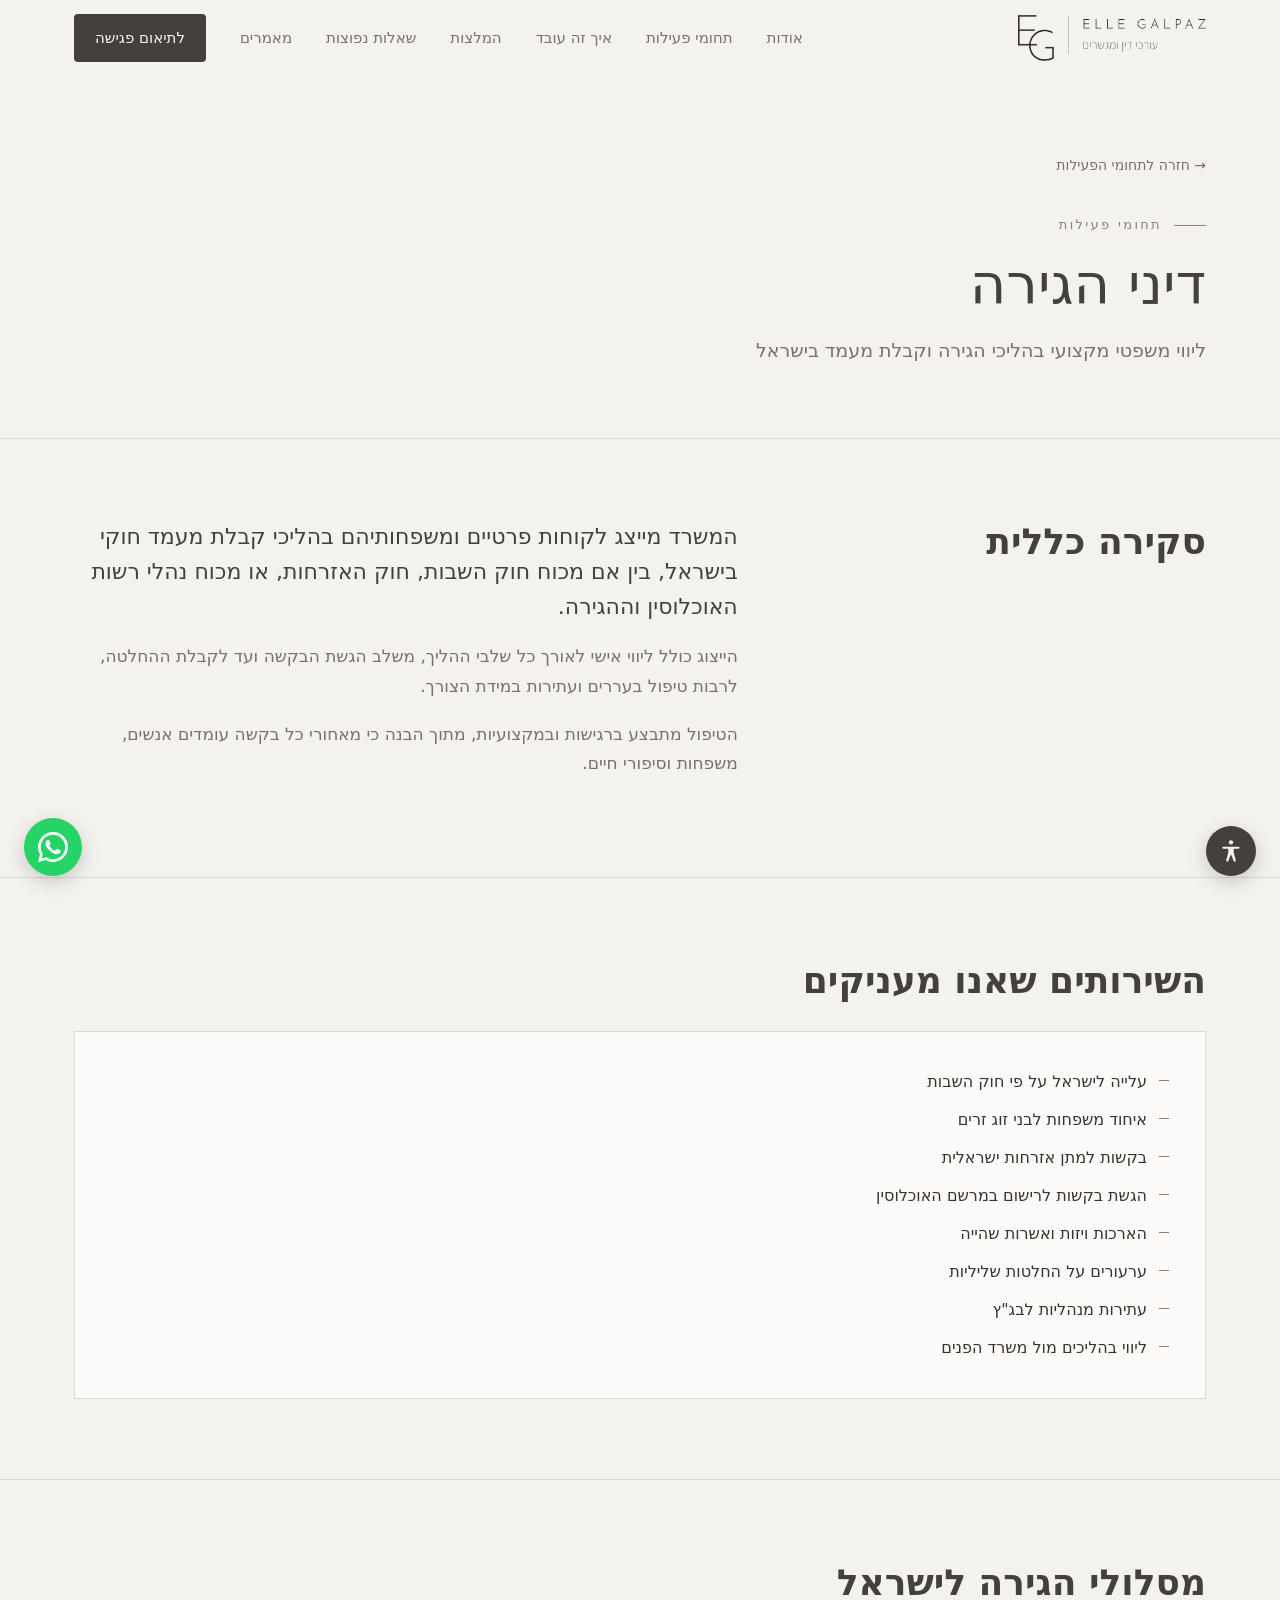
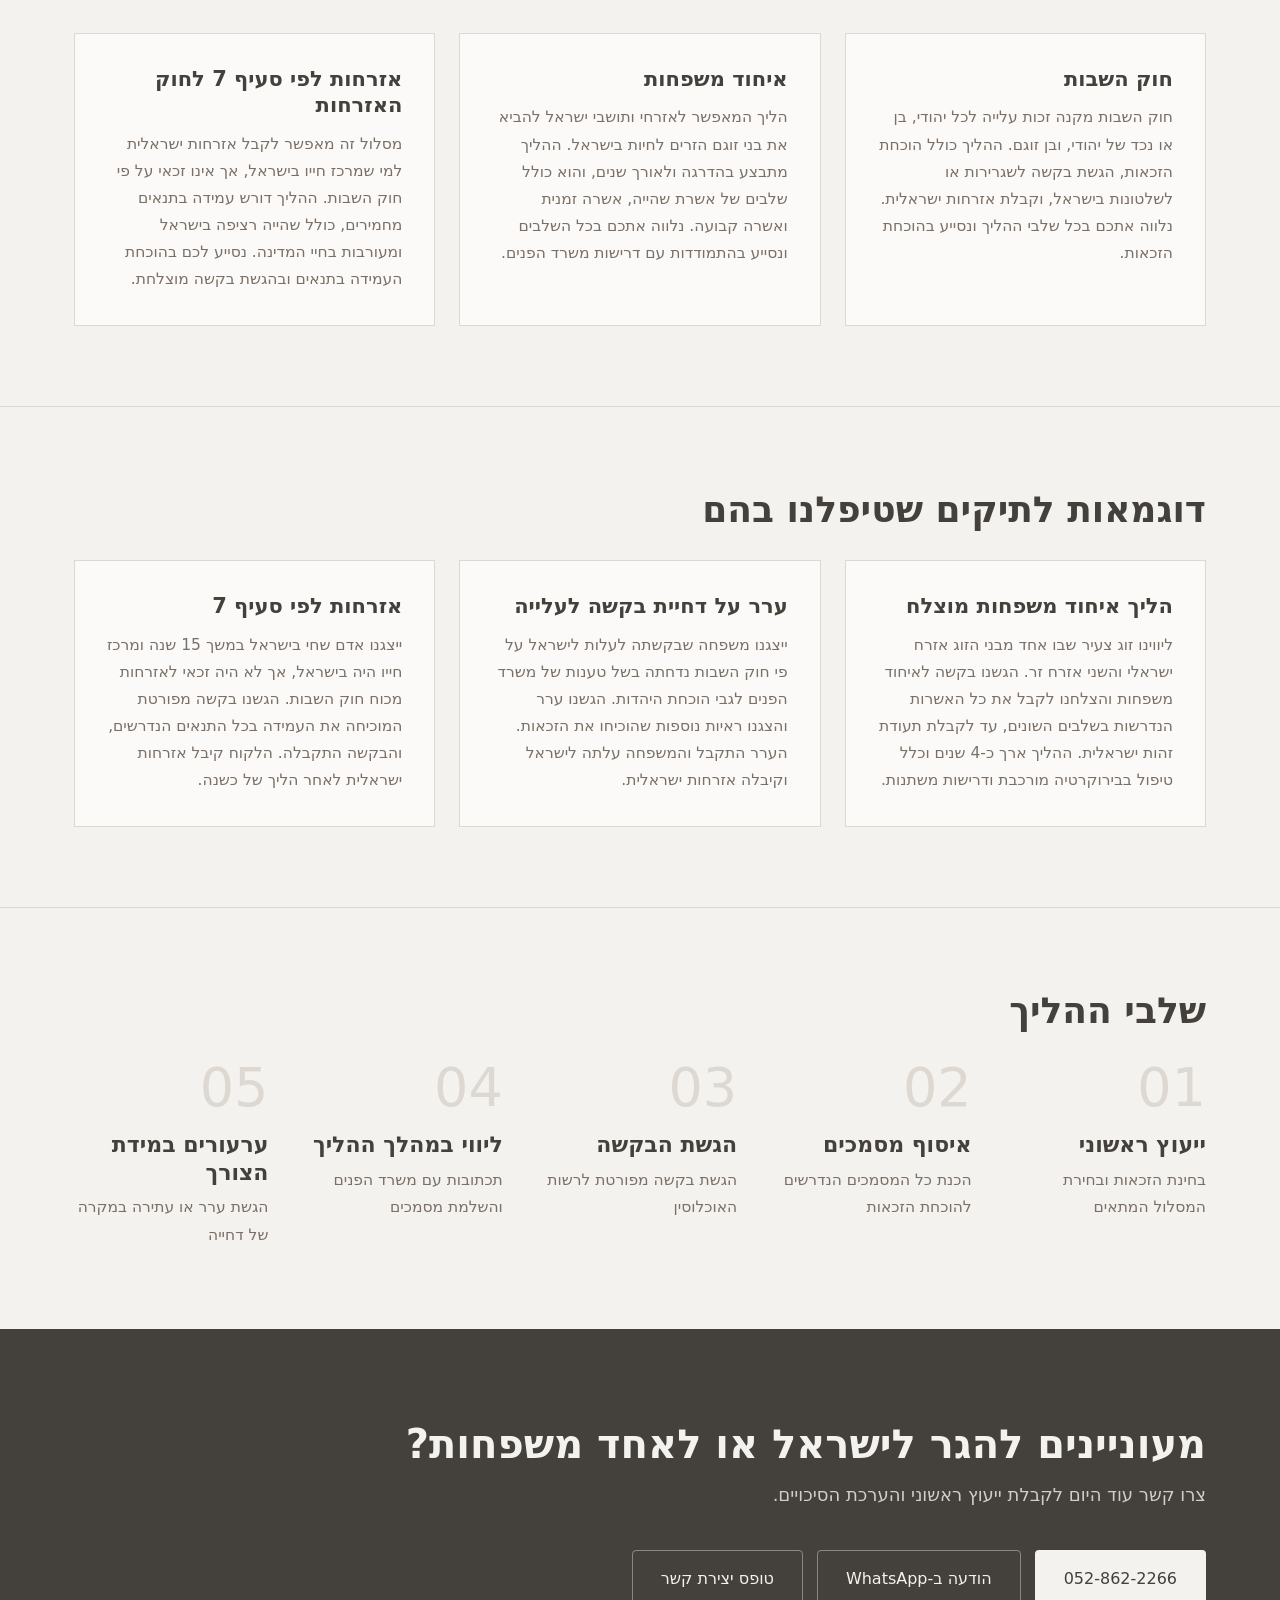
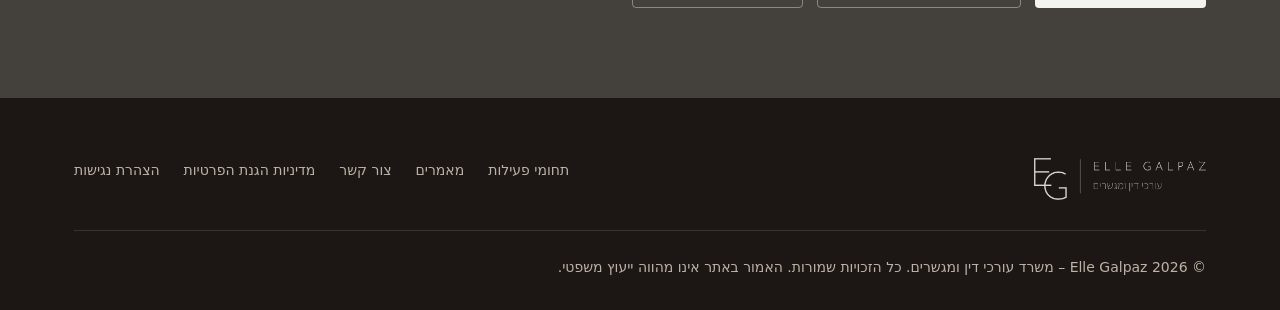
<file: immigration/index.html>
<!doctype html>
<html lang="he" dir="rtl">
<head>
<meta charset="utf-8">
<meta name="viewport" content="width=device-width, initial-scale=1">
<title>דיני הגירה | עו״ד אל גלפז – עורכי דין ומגשרים</title>
<meta name="description" content="ליווי משפטי בהליכי הגירה וקבלת מעמד בישראל: חוק השבות, איחוד משפחות, אזרחות, אשרות, עררים ועתירות.">
<link rel="canonical" href="https://www.elle-adv.com/immigration/">
<link rel="icon" href="/favicon.ico" sizes="48x48">
<link rel="icon" type="image/png" sizes="192x192" href="/assets/icon-192.png">
<link rel="apple-touch-icon" href="/assets/icon-180.png">
<meta property="og:title" content="דיני הגירה | עו״ד אל גלפז">
<meta property="og:description" content="ליווי משפטי בהליכי הגירה וקבלת מעמד בישראל: חוק השבות, איחוד משפחות, אזרחות, אשרות, עררים ועתירות.">
<meta property="og:image" content="https://www.elle-adv.com/assets/banner.jpg">
<script>document.documentElement.classList.add('js')</script>
<link rel="stylesheet" href="/assets/site.css">
</head>
<body>
<a class="skip" href="#main">דילוג לתוכן</a>
<header>
  <div class="wrap nav">
    <a href="/" class="brand" aria-label="Elle Galpaz – דף הבית"><img class="lockup" src="/assets/logo-lockup.png" alt="Elle Galpaz – עורכי דין ומגשרים" width="631" height="154"></a>
    <nav aria-label="ניווט ראשי">
      <ul class="links" id="menu">
        <li><a href="/#about">אודות</a></li>
        <li><a href="/#services">תחומי פעילות</a></li>
        <li><a href="/#process">איך זה עובד</a></li>
        <li><a href="/#testimonials">המלצות</a></li>
        <li><a href="/#faq">שאלות נפוצות</a></li>
        <li><a href="/articles/">מאמרים</a></li>
        <li><a href="/#contact" class="btn btn-dark">לתיאום פגישה</a></li>
      </ul>
    </nav>
    <button class="burger" aria-label="פתיחת תפריט" aria-expanded="false" aria-controls="menu"><span></span><span></span><span></span></button>
  </div>
</header>
<main id="main">
<section class="page-hero"><div class="wrap">
  <a class="back" href="/#services">→ חזרה לתחומי הפעילות</a><br>
  <span class="eyebrow">תחומי פעילות</span>
  <h1>דיני הגירה</h1>
  <p>ליווי משפטי מקצועי בהליכי הגירה וקבלת מעמד בישראל</p>
</div></section>
<section class="block"><div class="wrap split">
  <h2 class="reveal">סקירה כללית</h2>
  <div class="prose reveal"><p>המשרד מייצג לקוחות פרטיים ומשפחותיהם בהליכי קבלת מעמד חוקי בישראל, בין אם מכוח חוק השבות, חוק האזרחות, או מכוח נהלי רשות האוכלוסין וההגירה.</p><p>הייצוג כולל ליווי אישי לאורך כל שלבי ההליך, משלב הגשת הבקשה ועד לקבלת ההחלטה, לרבות טיפול בעררים ועתירות במידת הצורך.</p><p>הטיפול מתבצע ברגישות ובמקצועיות, מתוך הבנה כי מאחורי כל בקשה עומדים אנשים, משפחות וסיפורי חיים.</p></div>
</div></section>
<section class="block"><div class="wrap">
  <h2 class="reveal">השירותים שאנו מעניקים</h2>
  <div class="lists"><div class="list-card reveal"><ul class="checks"><li>עלייה לישראל על פי חוק השבות</li><li>איחוד משפחות לבני זוג זרים</li><li>בקשות למתן אזרחות ישראלית</li><li>הגשת בקשות לרישום במרשם האוכלוסין</li><li>הארכות ויזות ואשרות שהייה</li><li>ערעורים על החלטות שליליות</li><li>עתירות מנהליות לבג&quot;ץ</li><li>ליווי בהליכים מול משרד הפנים</li></ul></div></div>
</div></section>
<section class="block"><div class="wrap">
  <h2 class="reveal">מסלולי הגירה לישראל</h2>
  <div class="cards"><article class="card reveal"><h3>חוק השבות</h3><p>חוק השבות מקנה זכות עלייה לכל יהודי, בן או נכד של יהודי, ובן זוגם. ההליך כולל הוכחת הזכאות, הגשת בקשה לשגרירות או לשלטונות בישראל, וקבלת אזרחות ישראלית. נלווה אתכם בכל שלבי ההליך ונסייע בהוכחת הזכאות.</p></article><article class="card reveal"><h3>איחוד משפחות</h3><p>הליך המאפשר לאזרחי ותושבי ישראל להביא את בני זוגם הזרים לחיות בישראל. ההליך מתבצע בהדרגה ולאורך שנים, והוא כולל שלבים של אשרת שהייה, אשרה זמנית ואשרה קבועה. נלווה אתכם בכל השלבים ונסייע בהתמודדות עם דרישות משרד הפנים.</p></article><article class="card reveal"><h3>אזרחות לפי סעיף 7 לחוק האזרחות</h3><p>מסלול זה מאפשר לקבל אזרחות ישראלית למי שמרכז חייו בישראל, אך אינו זכאי על פי חוק השבות. ההליך דורש עמידה בתנאים מחמירים, כולל שהייה רציפה בישראל ומעורבות בחיי המדינה. נסייע לכם בהוכחת העמידה בתנאים ובהגשת בקשה מוצלחת.</p></article></div>
</div></section>
<section class="block"><div class="wrap">
  <h2 class="reveal">דוגמאות לתיקים שטיפלנו בהם</h2>
  <div class="cards"><article class="card reveal"><h3>הליך איחוד משפחות מוצלח</h3><p>ליווינו זוג צעיר שבו אחד מבני הזוג אזרח ישראלי והשני אזרח זר. הגשנו בקשה לאיחוד משפחות והצלחנו לקבל את כל האשרות הנדרשות בשלבים השונים, עד לקבלת תעודת זהות ישראלית. ההליך ארך כ-4 שנים וכלל טיפול בבירוקרטיה מורכבת ודרישות משתנות.</p></article><article class="card reveal"><h3>ערר על דחיית בקשה לעלייה</h3><p>ייצגנו משפחה שבקשתה לעלות לישראל על פי חוק השבות נדחתה בשל טענות של משרד הפנים לגבי הוכחת היהדות. הגשנו ערר והצגנו ראיות נוספות שהוכיחו את הזכאות. הערר התקבל והמשפחה עלתה לישראל וקיבלה אזרחות ישראלית.</p></article><article class="card reveal"><h3>אזרחות לפי סעיף 7</h3><p>ייצגנו אדם שחי בישראל במשך 15 שנה ומרכז חייו היה בישראל, אך לא היה זכאי לאזרחות מכוח חוק השבות. הגשנו בקשה מפורטת המוכיחה את העמידה בכל התנאים הנדרשים, והבקשה התקבלה. הלקוח קיבל אזרחות ישראלית לאחר הליך של כשנה.</p></article></div>
</div></section>
<section class="block"><div class="wrap">
  <h2 class="reveal">שלבי ההליך</h2>
  <div class="steps flex"><div class="step reveal"><h3>ייעוץ ראשוני</h3><p>בחינת הזכאות ובחירת המסלול המתאים</p></div><div class="step reveal"><h3>איסוף מסמכים</h3><p>הכנת כל המסמכים הנדרשים להוכחת הזכאות</p></div><div class="step reveal"><h3>הגשת הבקשה</h3><p>הגשת בקשה מפורטת לרשות האוכלוסין</p></div><div class="step reveal"><h3>ליווי במהלך ההליך</h3><p>תכתובות עם משרד הפנים והשלמת מסמכים</p></div><div class="step reveal"><h3>ערעורים במידת הצורך</h3><p>הגשת ערר או עתירה במקרה של דחייה</p></div></div>
</div></section>
</main>
<div class="cta">
  <div class="wrap cta-grid">
    <div><h2>מעוניינים להגר לישראל או לאחד משפחות?</h2><p>צרו קשר עוד היום לקבלת ייעוץ ראשוני והערכת הסיכויים.</p></div>
    <div class="ctas">
      <a href="tel:+972528622266" class="btn btn-light">052-862-2266</a>
      <a href="https://wa.me/972528622266" class="btn btn-ghost" target="_blank" rel="noopener">הודעה ב-WhatsApp</a>
      <a href="/#contact" class="btn btn-ghost">טופס יצירת קשר</a>
    </div>
  </div>
</div>
<footer>
  <div class="wrap">
    <div class="f-grid">
      <a href="/" class="brand"><img class="lockup" src="/assets/logo-lockup-light.png" alt="Elle Galpaz – עורכי דין ומגשרים" width="631" height="154"></a>
      <div class="f-links">
        <a href="/#services">תחומי פעילות</a>
        <a href="/articles/">מאמרים</a>
        <a href="/#contact">צור קשר</a>
        <a href="/privacy-policy/">מדיניות הגנת הפרטיות</a>
        <a href="/accessibility-statement/">הצהרת נגישות</a>
      </div>
    </div>
    <div>© <span id="y">2026</span> Elle Galpaz – משרד עורכי דין ומגשרים. כל הזכויות שמורות. האמור באתר אינו מהווה ייעוץ משפטי.</div>
  </div>
</footer>
<a class="wa" href="https://wa.me/972528622266" target="_blank" rel="noopener" aria-label="שליחת הודעה ב-WhatsApp">
  <svg width="30" height="30" viewBox="0 0 24 24" fill="#fff" aria-hidden="true"><path d="M17.5 14.4c-.3-.1-1.8-.9-2-1-.3-.1-.5-.1-.7.1-.2.3-.8 1-.9 1.2-.2.2-.3.2-.6.1-.3-.1-1.3-.5-2.4-1.5-.9-.8-1.5-1.8-1.7-2.1-.2-.3 0-.5.1-.6l.4-.5c.2-.2.2-.3.3-.5.1-.2 0-.4 0-.5l-.9-2.2c-.2-.6-.5-.5-.7-.5h-.6c-.2 0-.5.1-.8.4-.3.3-1 1-1 2.5s1.1 2.9 1.2 3.1c.1.2 2.1 3.2 5.1 4.5.7.3 1.3.5 1.7.6.7.2 1.4.2 1.9.1.6-.1 1.8-.7 2-1.4.2-.7.2-1.3.2-1.4-.1-.1-.3-.2-.6-.3zM12 21.8c-1.8 0-3.5-.5-5-1.4l-.4-.2-3.7 1 1-3.6-.2-.4C2.7 15.6 2.2 13.8 2.2 12 2.2 6.6 6.6 2.2 12 2.2c2.6 0 5.1 1 6.9 2.9 1.8 1.8 2.9 4.3 2.9 6.9 0 5.4-4.4 9.8-9.8 9.8zM20.5 3.5C18.2 1.2 15.2 0 12 0 5.4 0 0 5.4 0 12c0 2.1.6 4.2 1.6 6L0 24l6.2-1.6c1.8 1 3.8 1.5 5.8 1.5 6.6 0 12-5.4 12-12 0-3.2-1.2-6.2-3.5-8.4z"/></svg>
</a>
<script src="/assets/site.js"></script>
</body>
</html>
</file>
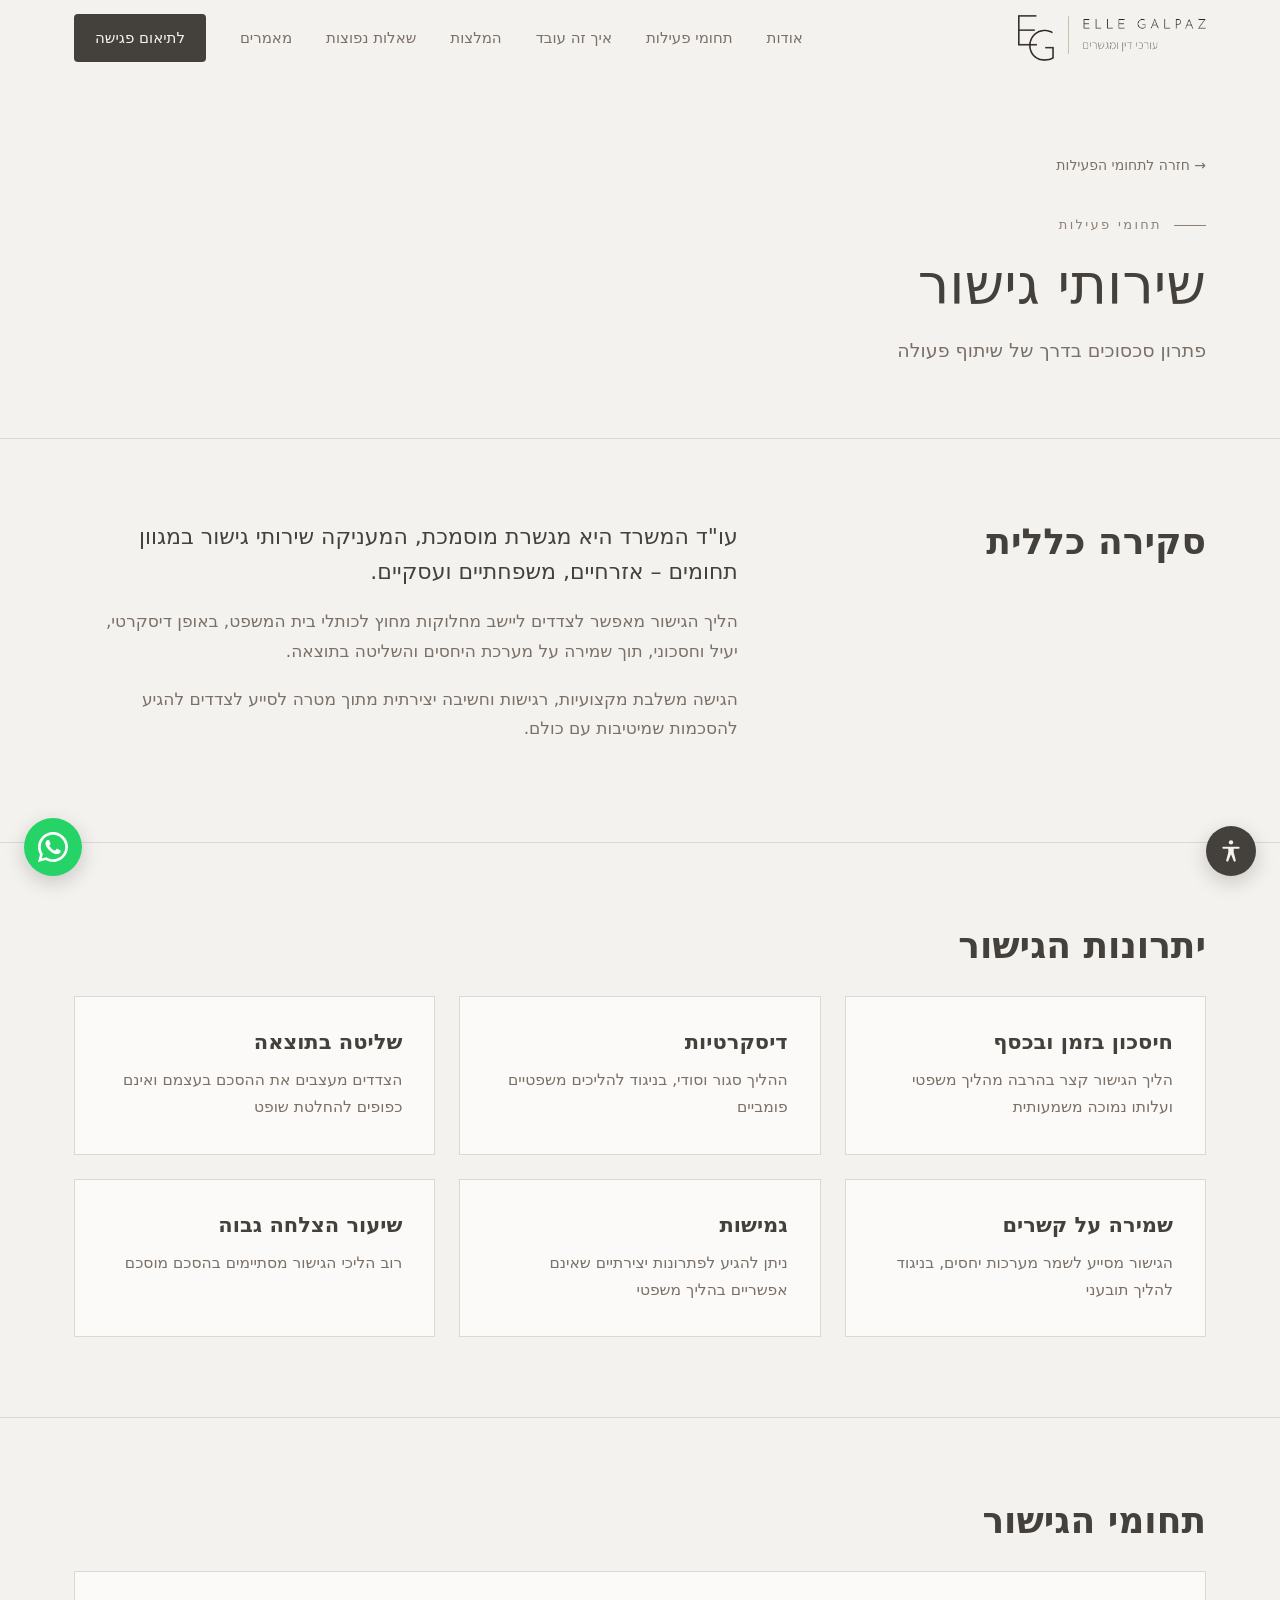
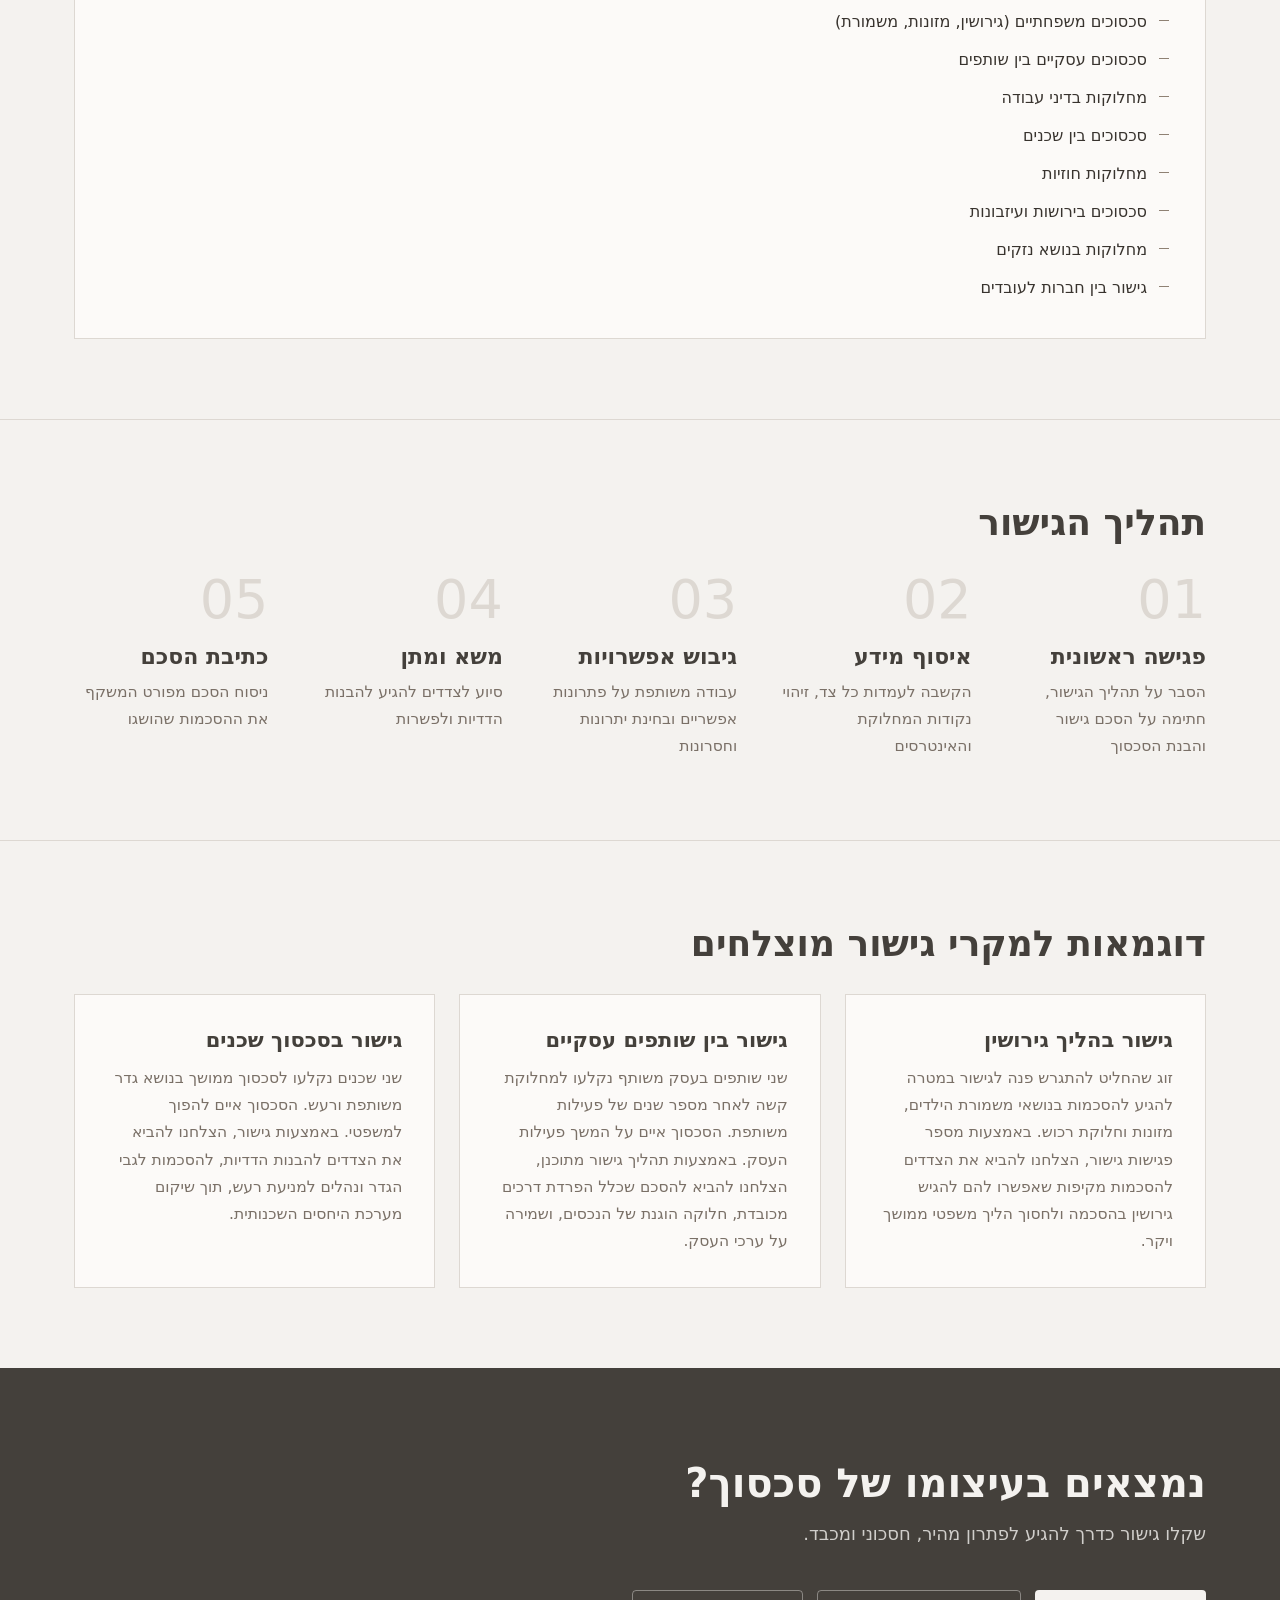
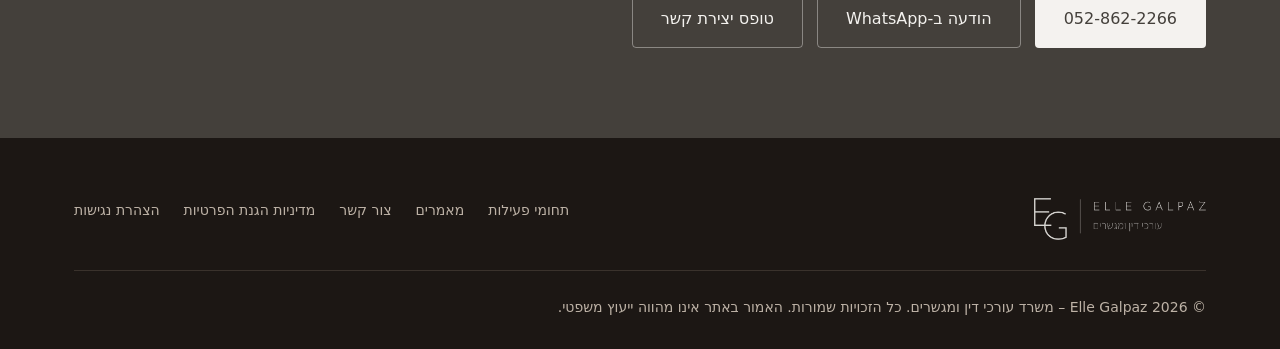
<file: mediation/index.html>
<!doctype html>
<html lang="he" dir="rtl">
<head>
<meta charset="utf-8">
<meta name="viewport" content="width=device-width, initial-scale=1">
<title>שירותי גישור | עו״ד אל גלפז – עורכי דין ומגשרים</title>
<meta name="description" content="גישור משפחתי, עסקי, שכנים ועבודה בידי מגשרת מוסמכת: פתרון סכסוכים דיסקרטי, מהיר וחסכוני.">
<link rel="canonical" href="https://www.elle-adv.com/mediation/">
<link rel="icon" href="/favicon.ico" sizes="48x48">
<link rel="icon" type="image/png" sizes="192x192" href="/assets/icon-192.png">
<link rel="apple-touch-icon" href="/assets/icon-180.png">
<meta property="og:title" content="שירותי גישור | עו״ד אל גלפז">
<meta property="og:description" content="גישור משפחתי, עסקי, שכנים ועבודה בידי מגשרת מוסמכת: פתרון סכסוכים דיסקרטי, מהיר וחסכוני.">
<meta property="og:image" content="https://www.elle-adv.com/assets/banner.jpg">
<script>document.documentElement.classList.add('js')</script>
<link rel="stylesheet" href="/assets/site.css">
</head>
<body>
<a class="skip" href="#main">דילוג לתוכן</a>
<header>
  <div class="wrap nav">
    <a href="/" class="brand" aria-label="Elle Galpaz – דף הבית"><img class="lockup" src="/assets/logo-lockup.png" alt="Elle Galpaz – עורכי דין ומגשרים" width="631" height="154"></a>
    <nav aria-label="ניווט ראשי">
      <ul class="links" id="menu">
        <li><a href="/#about">אודות</a></li>
        <li><a href="/#services">תחומי פעילות</a></li>
        <li><a href="/#process">איך זה עובד</a></li>
        <li><a href="/#testimonials">המלצות</a></li>
        <li><a href="/#faq">שאלות נפוצות</a></li>
        <li><a href="/articles/">מאמרים</a></li>
        <li><a href="/#contact" class="btn btn-dark">לתיאום פגישה</a></li>
      </ul>
    </nav>
    <button class="burger" aria-label="פתיחת תפריט" aria-expanded="false" aria-controls="menu"><span></span><span></span><span></span></button>
  </div>
</header>
<main id="main">
<section class="page-hero"><div class="wrap">
  <a class="back" href="/#services">→ חזרה לתחומי הפעילות</a><br>
  <span class="eyebrow">תחומי פעילות</span>
  <h1>שירותי גישור</h1>
  <p>פתרון סכסוכים בדרך של שיתוף פעולה</p>
</div></section>
<section class="block"><div class="wrap split">
  <h2 class="reveal">סקירה כללית</h2>
  <div class="prose reveal"><p>עו&quot;ד המשרד היא מגשרת מוסמכת, המעניקה שירותי גישור במגוון תחומים – אזרחיים, משפחתיים ועסקיים.</p><p>הליך הגישור מאפשר לצדדים ליישב מחלוקות מחוץ לכותלי בית המשפט, באופן דיסקרטי, יעיל וחסכוני, תוך שמירה על מערכת היחסים והשליטה בתוצאה.</p><p>הגישה משלבת מקצועיות, רגישות וחשיבה יצירתית מתוך מטרה לסייע לצדדים להגיע להסכמות שמיטיבות עם כולם.</p></div>
</div></section>
<section class="block"><div class="wrap">
  <h2 class="reveal">יתרונות הגישור</h2>
  <div class="cards"><article class="card reveal"><h3>חיסכון בזמן ובכסף</h3><p>הליך הגישור קצר בהרבה מהליך משפטי ועלותו נמוכה משמעותית</p></article><article class="card reveal"><h3>דיסקרטיות</h3><p>ההליך סגור וסודי, בניגוד להליכים משפטיים פומביים</p></article><article class="card reveal"><h3>שליטה בתוצאה</h3><p>הצדדים מעצבים את ההסכם בעצמם ואינם כפופים להחלטת שופט</p></article><article class="card reveal"><h3>שמירה על קשרים</h3><p>הגישור מסייע לשמר מערכות יחסים, בניגוד להליך תובעני</p></article><article class="card reveal"><h3>גמישות</h3><p>ניתן להגיע לפתרונות יצירתיים שאינם אפשריים בהליך משפטי</p></article><article class="card reveal"><h3>שיעור הצלחה גבוה</h3><p>רוב הליכי הגישור מסתיימים בהסכם מוסכם</p></article></div>
</div></section>
<section class="block"><div class="wrap">
  <h2 class="reveal">תחומי הגישור</h2>
  <div class="lists"><div class="list-card reveal"><ul class="checks"><li>סכסוכים משפחתיים (גירושין, מזונות, משמורת)</li><li>סכסוכים עסקיים בין שותפים</li><li>מחלוקות בדיני עבודה</li><li>סכסוכים בין שכנים</li><li>מחלוקות חוזיות</li><li>סכסוכים בירושות ועיזבונות</li><li>מחלוקות בנושא נזקים</li><li>גישור בין חברות לעובדים</li></ul></div></div>
</div></section>
<section class="block"><div class="wrap">
  <h2 class="reveal">תהליך הגישור</h2>
  <div class="steps flex"><div class="step reveal"><h3>פגישה ראשונית</h3><p>הסבר על תהליך הגישור, חתימה על הסכם גישור והבנת הסכסוך</p></div><div class="step reveal"><h3>איסוף מידע</h3><p>הקשבה לעמדות כל צד, זיהוי נקודות המחלוקת והאינטרסים</p></div><div class="step reveal"><h3>גיבוש אפשרויות</h3><p>עבודה משותפת על פתרונות אפשריים ובחינת יתרונות וחסרונות</p></div><div class="step reveal"><h3>משא ומתן</h3><p>סיוע לצדדים להגיע להבנות הדדיות ולפשרות</p></div><div class="step reveal"><h3>כתיבת הסכם</h3><p>ניסוח הסכם מפורט המשקף את ההסכמות שהושגו</p></div></div>
</div></section>
<section class="block"><div class="wrap">
  <h2 class="reveal">דוגמאות למקרי גישור מוצלחים</h2>
  <div class="cards"><article class="card reveal"><h3>גישור בהליך גירושין</h3><p>זוג שהחליט להתגרש פנה לגישור במטרה להגיע להסכמות בנושאי משמורת הילדים, מזונות וחלוקת רכוש. באמצעות מספר פגישות גישור, הצלחנו להביא את הצדדים להסכמות מקיפות שאפשרו להם להגיש גירושין בהסכמה ולחסוך הליך משפטי ממושך ויקר.</p></article><article class="card reveal"><h3>גישור בין שותפים עסקיים</h3><p>שני שותפים בעסק משותף נקלעו למחלוקת קשה לאחר מספר שנים של פעילות משותפת. הסכסוך איים על המשך פעילות העסק. באמצעות תהליך גישור מתוכנן, הצלחנו להביא להסכם שכלל הפרדת דרכים מכובדת, חלוקה הוגנת של הנכסים, ושמירה על ערכי העסק.</p></article><article class="card reveal"><h3>גישור בסכסוך שכנים</h3><p>שני שכנים נקלעו לסכסוך ממושך בנושא גדר משותפת ורעש. הסכסוך איים להפוך למשפטי. באמצעות גישור, הצלחנו להביא את הצדדים להבנות הדדיות, להסכמות לגבי הגדר ונהלים למניעת רעש, תוך שיקום מערכת היחסים השכנותית.</p></article></div>
</div></section>
</main>
<div class="cta">
  <div class="wrap cta-grid">
    <div><h2>נמצאים בעיצומו של סכסוך?</h2><p>שקלו גישור כדרך להגיע לפתרון מהיר, חסכוני ומכבד.</p></div>
    <div class="ctas">
      <a href="tel:+972528622266" class="btn btn-light">052-862-2266</a>
      <a href="https://wa.me/972528622266" class="btn btn-ghost" target="_blank" rel="noopener">הודעה ב-WhatsApp</a>
      <a href="/#contact" class="btn btn-ghost">טופס יצירת קשר</a>
    </div>
  </div>
</div>
<footer>
  <div class="wrap">
    <div class="f-grid">
      <a href="/" class="brand"><img class="lockup" src="/assets/logo-lockup-light.png" alt="Elle Galpaz – עורכי דין ומגשרים" width="631" height="154"></a>
      <div class="f-links">
        <a href="/#services">תחומי פעילות</a>
        <a href="/articles/">מאמרים</a>
        <a href="/#contact">צור קשר</a>
        <a href="/privacy-policy/">מדיניות הגנת הפרטיות</a>
        <a href="/accessibility-statement/">הצהרת נגישות</a>
      </div>
    </div>
    <div>© <span id="y">2026</span> Elle Galpaz – משרד עורכי דין ומגשרים. כל הזכויות שמורות. האמור באתר אינו מהווה ייעוץ משפטי.</div>
  </div>
</footer>
<a class="wa" href="https://wa.me/972528622266" target="_blank" rel="noopener" aria-label="שליחת הודעה ב-WhatsApp">
  <svg width="30" height="30" viewBox="0 0 24 24" fill="#fff" aria-hidden="true"><path d="M17.5 14.4c-.3-.1-1.8-.9-2-1-.3-.1-.5-.1-.7.1-.2.3-.8 1-.9 1.2-.2.2-.3.2-.6.1-.3-.1-1.3-.5-2.4-1.5-.9-.8-1.5-1.8-1.7-2.1-.2-.3 0-.5.1-.6l.4-.5c.2-.2.2-.3.3-.5.1-.2 0-.4 0-.5l-.9-2.2c-.2-.6-.5-.5-.7-.5h-.6c-.2 0-.5.1-.8.4-.3.3-1 1-1 2.5s1.1 2.9 1.2 3.1c.1.2 2.1 3.2 5.1 4.5.7.3 1.3.5 1.7.6.7.2 1.4.2 1.9.1.6-.1 1.8-.7 2-1.4.2-.7.2-1.3.2-1.4-.1-.1-.3-.2-.6-.3zM12 21.8c-1.8 0-3.5-.5-5-1.4l-.4-.2-3.7 1 1-3.6-.2-.4C2.7 15.6 2.2 13.8 2.2 12 2.2 6.6 6.6 2.2 12 2.2c2.6 0 5.1 1 6.9 2.9 1.8 1.8 2.9 4.3 2.9 6.9 0 5.4-4.4 9.8-9.8 9.8zM20.5 3.5C18.2 1.2 15.2 0 12 0 5.4 0 0 5.4 0 12c0 2.1.6 4.2 1.6 6L0 24l6.2-1.6c1.8 1 3.8 1.5 5.8 1.5 6.6 0 12-5.4 12-12 0-3.2-1.2-6.2-3.5-8.4z"/></svg>
</a>
<script src="/assets/site.js"></script>
</body>
</html>
</file>
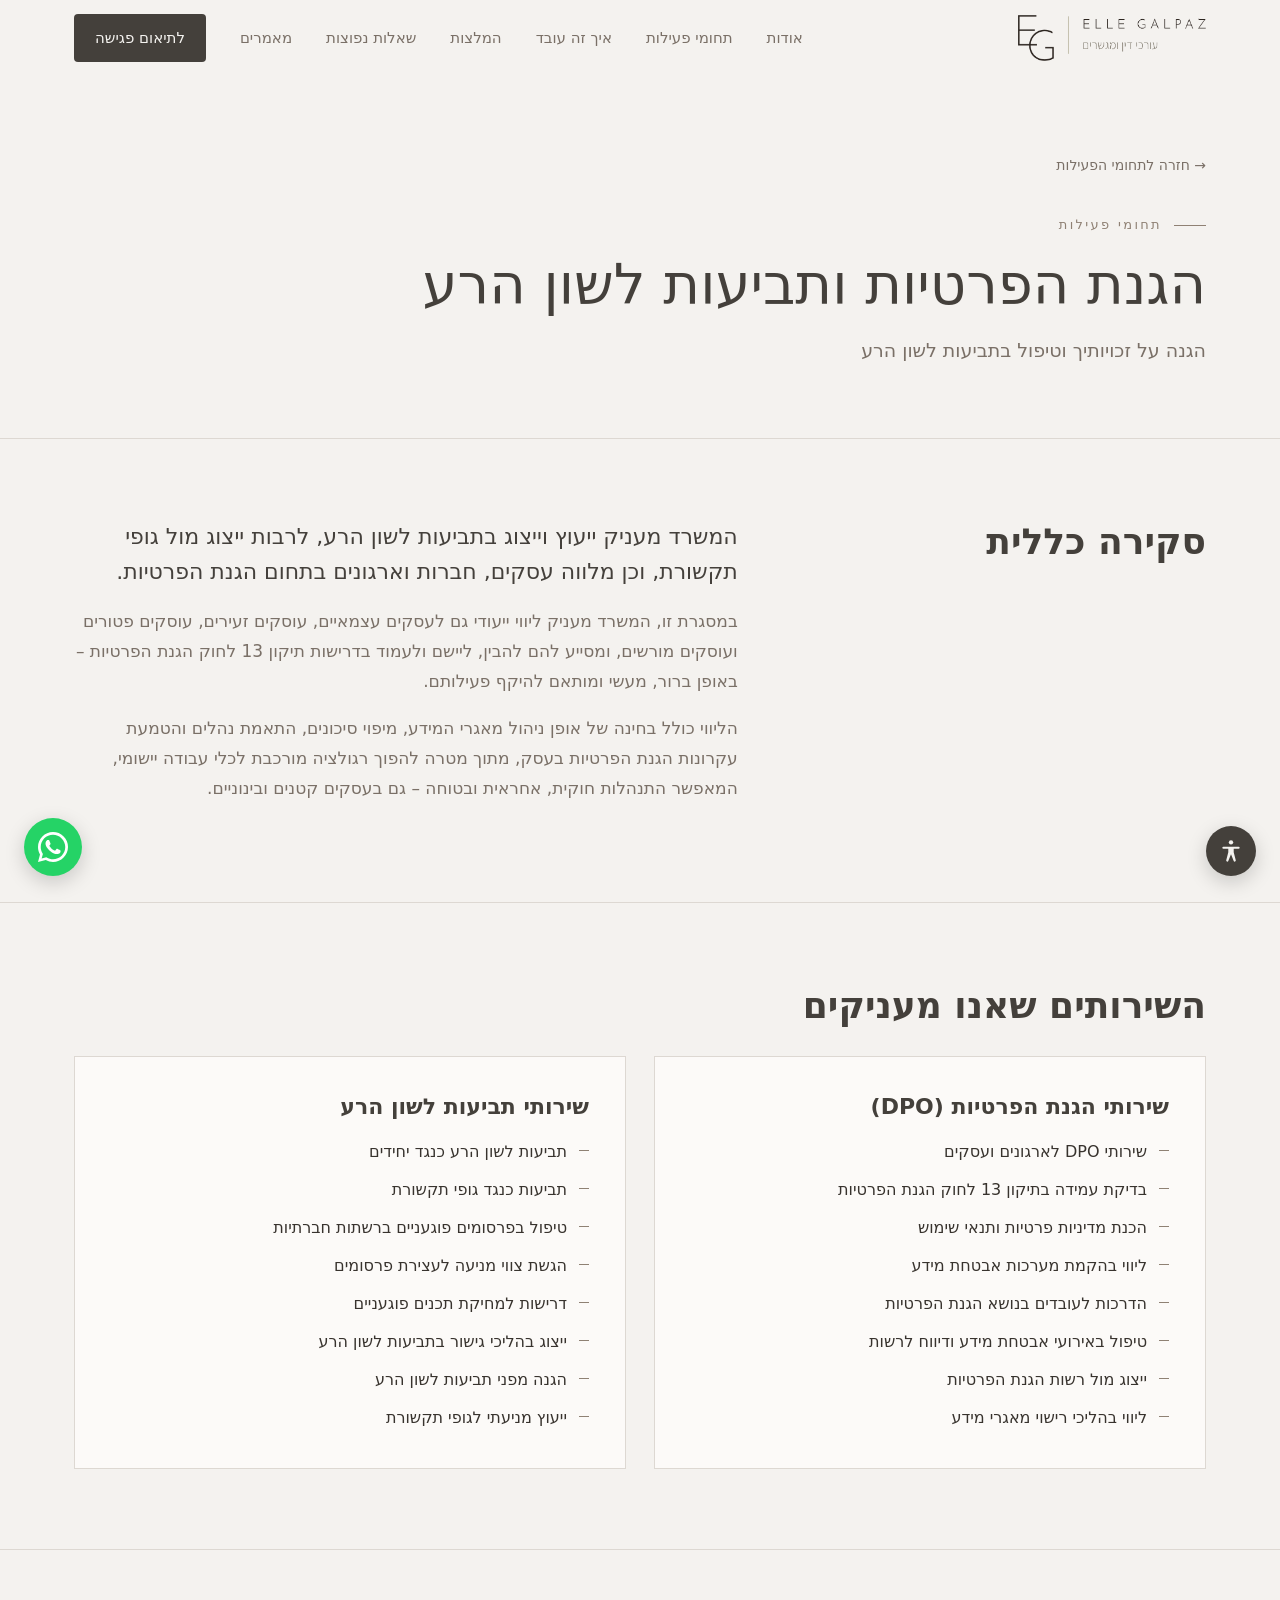
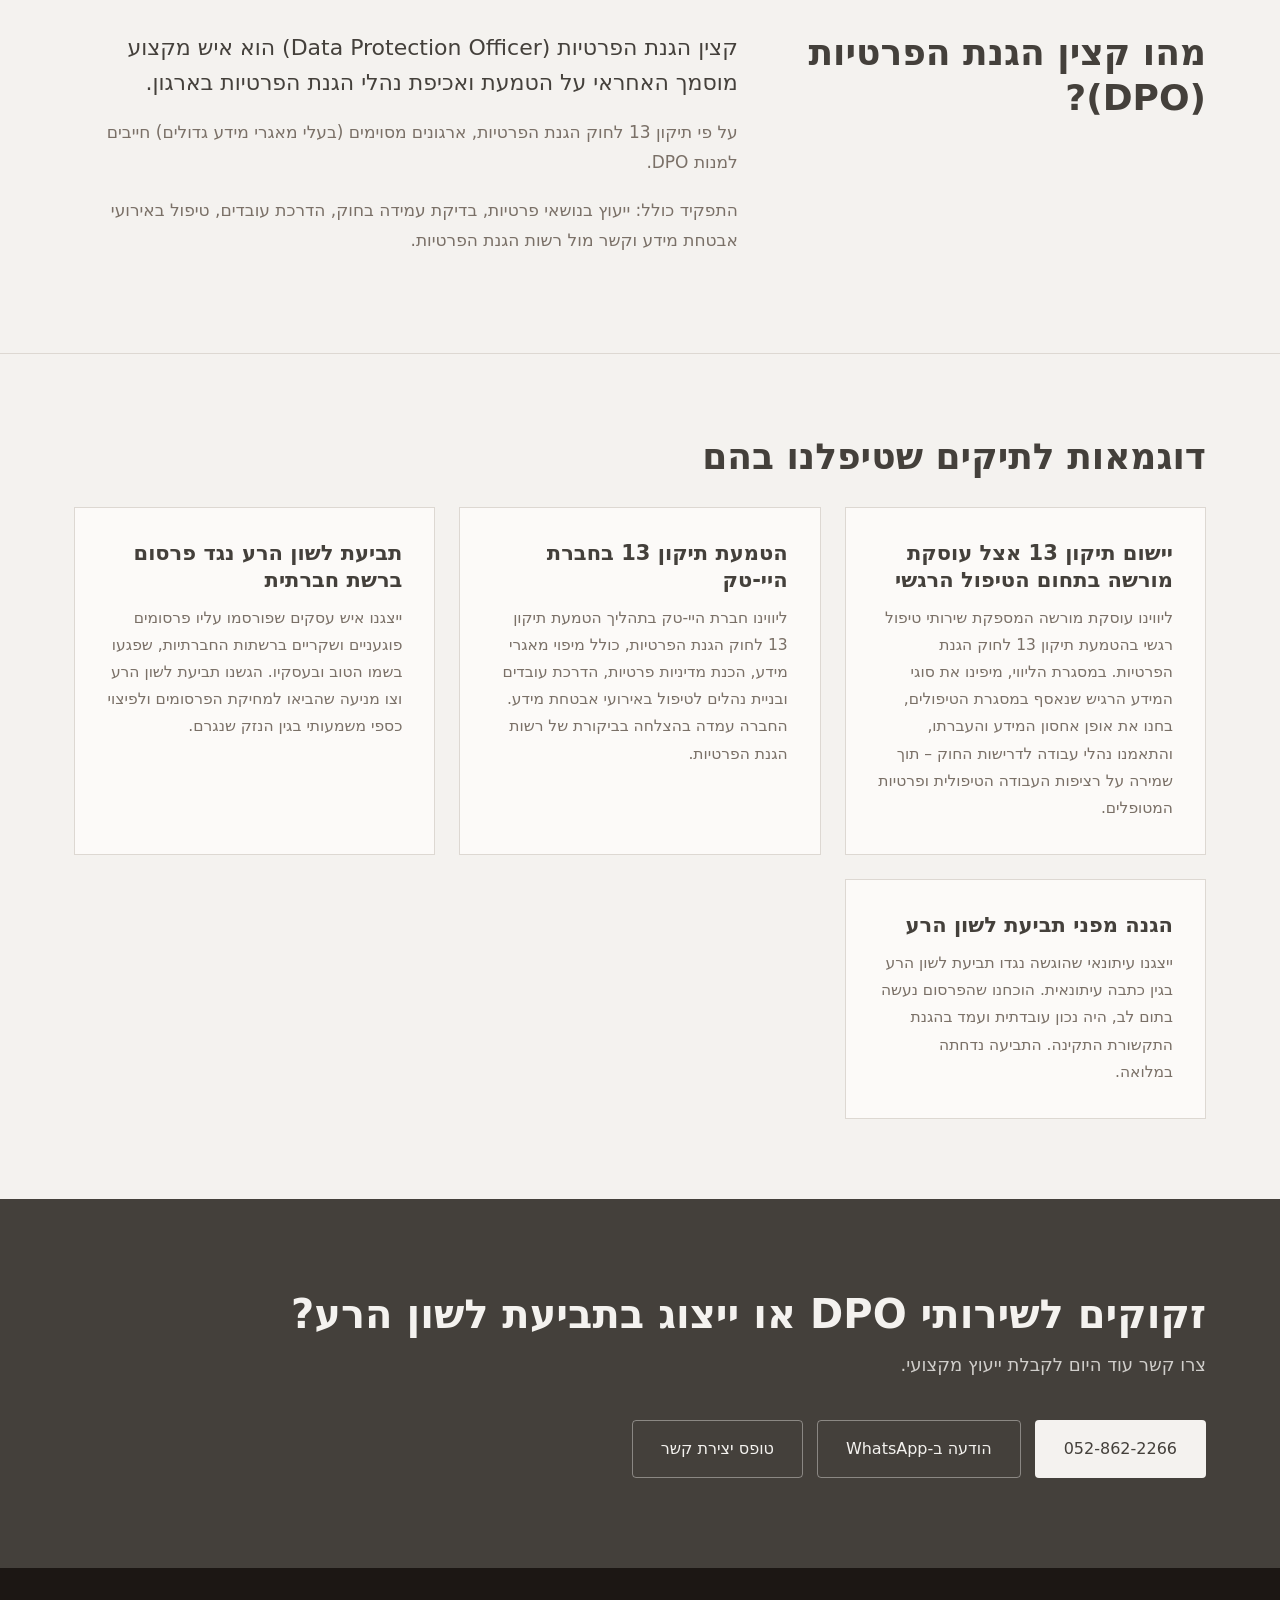
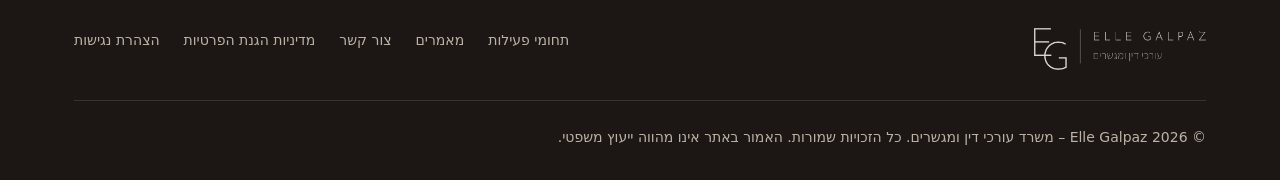
<file: privacy-defamation/index.html>
<!doctype html>
<html lang="he" dir="rtl">
<head>
<meta charset="utf-8">
<meta name="viewport" content="width=device-width, initial-scale=1">
<title>הגנת הפרטיות ותביעות לשון הרע | עו״ד אל גלפז – עורכי דין ומגשרים</title>
<meta name="description" content="שירותי DPO, עמידה בתיקון 13 לחוק הגנת הפרטיות, ותביעות לשון הרע: ייצוג תובעים ונתבעים.">
<link rel="canonical" href="https://www.elle-adv.com/privacy-defamation/">
<link rel="icon" href="/favicon.ico" sizes="48x48">
<link rel="icon" type="image/png" sizes="192x192" href="/assets/icon-192.png">
<link rel="apple-touch-icon" href="/assets/icon-180.png">
<meta property="og:title" content="הגנת הפרטיות ותביעות לשון הרע | עו״ד אל גלפז">
<meta property="og:description" content="שירותי DPO, עמידה בתיקון 13 לחוק הגנת הפרטיות, ותביעות לשון הרע: ייצוג תובעים ונתבעים.">
<meta property="og:image" content="https://www.elle-adv.com/assets/banner.jpg">
<script>document.documentElement.classList.add('js')</script>
<link rel="stylesheet" href="/assets/site.css">
</head>
<body>
<a class="skip" href="#main">דילוג לתוכן</a>
<header>
  <div class="wrap nav">
    <a href="/" class="brand" aria-label="Elle Galpaz – דף הבית"><img class="lockup" src="/assets/logo-lockup.png" alt="Elle Galpaz – עורכי דין ומגשרים" width="631" height="154"></a>
    <nav aria-label="ניווט ראשי">
      <ul class="links" id="menu">
        <li><a href="/#about">אודות</a></li>
        <li><a href="/#services">תחומי פעילות</a></li>
        <li><a href="/#process">איך זה עובד</a></li>
        <li><a href="/#testimonials">המלצות</a></li>
        <li><a href="/#faq">שאלות נפוצות</a></li>
        <li><a href="/articles/">מאמרים</a></li>
        <li><a href="/#contact" class="btn btn-dark">לתיאום פגישה</a></li>
      </ul>
    </nav>
    <button class="burger" aria-label="פתיחת תפריט" aria-expanded="false" aria-controls="menu"><span></span><span></span><span></span></button>
  </div>
</header>
<main id="main">
<section class="page-hero"><div class="wrap">
  <a class="back" href="/#services">→ חזרה לתחומי הפעילות</a><br>
  <span class="eyebrow">תחומי פעילות</span>
  <h1>הגנת הפרטיות ותביעות לשון הרע</h1>
  <p>הגנה על זכויותיך וטיפול בתביעות לשון הרע</p>
</div></section>
<section class="block"><div class="wrap split">
  <h2 class="reveal">סקירה כללית</h2>
  <div class="prose reveal"><p>המשרד מעניק ייעוץ וייצוג בתביעות לשון הרע, לרבות ייצוג מול גופי תקשורת, וכן מלווה עסקים, חברות וארגונים בתחום הגנת הפרטיות.</p><p>במסגרת זו, המשרד מעניק ליווי ייעודי גם לעסקים עצמאיים, עוסקים זעירים, עוסקים פטורים ועוסקים מורשים, ומסייע להם להבין, ליישם ולעמוד בדרישות תיקון 13 לחוק הגנת הפרטיות – באופן ברור, מעשי ומותאם להיקף פעילותם.</p><p>הליווי כולל בחינה של אופן ניהול מאגרי המידע, מיפוי סיכונים, התאמת נהלים והטמעת עקרונות הגנת הפרטיות בעסק, מתוך מטרה להפוך רגולציה מורכבת לכלי עבודה יישומי, המאפשר התנהלות חוקית, אחראית ובטוחה – גם בעסקים קטנים ובינוניים.</p></div>
</div></section>
<section class="block"><div class="wrap">
  <h2 class="reveal">השירותים שאנו מעניקים</h2>
  <div class="lists"><div class="list-card reveal"><h3>שירותי הגנת הפרטיות (DPO)</h3><ul class="checks"><li>שירותי DPO לארגונים ועסקים</li><li>בדיקת עמידה בתיקון 13 לחוק הגנת הפרטיות</li><li>הכנת מדיניות פרטיות ותנאי שימוש</li><li>ליווי בהקמת מערכות אבטחת מידע</li><li>הדרכות לעובדים בנושא הגנת הפרטיות</li><li>טיפול באירועי אבטחת מידע ודיווח לרשות</li><li>ייצוג מול רשות הגנת הפרטיות</li><li>ליווי בהליכי רישוי מאגרי מידע</li></ul></div><div class="list-card reveal"><h3>שירותי תביעות לשון הרע</h3><ul class="checks"><li>תביעות לשון הרע כנגד יחידים</li><li>תביעות כנגד גופי תקשורת</li><li>טיפול בפרסומים פוגעניים ברשתות חברתיות</li><li>הגשת צווי מניעה לעצירת פרסומים</li><li>דרישות למחיקת תכנים פוגעניים</li><li>ייצוג בהליכי גישור בתביעות לשון הרע</li><li>הגנה מפני תביעות לשון הרע</li><li>ייעוץ מניעתי לגופי תקשורת</li></ul></div></div>
</div></section>
<section class="block"><div class="wrap split">
  <h2 class="reveal">מהו קצין הגנת הפרטיות (DPO)?</h2>
  <div class="prose reveal"><p>קצין הגנת הפרטיות (Data Protection Officer) הוא איש מקצוע מוסמך האחראי על הטמעת ואכיפת נהלי הגנת הפרטיות בארגון.</p><p>על פי תיקון 13 לחוק הגנת הפרטיות, ארגונים מסוימים (בעלי מאגרי מידע גדולים) חייבים למנות DPO.</p><p>התפקיד כולל: ייעוץ בנושאי פרטיות, בדיקת עמידה בחוק, הדרכת עובדים, טיפול באירועי אבטחת מידע וקשר מול רשות הגנת הפרטיות.</p></div>
</div></section>
<section class="block"><div class="wrap">
  <h2 class="reveal">דוגמאות לתיקים שטיפלנו בהם</h2>
  <div class="cards"><article class="card reveal"><h3>יישום תיקון 13 אצל עוסקת מורשה בתחום הטיפול הרגשי</h3><p>ליווינו עוסקת מורשה המספקת שירותי טיפול רגשי בהטמעת תיקון 13 לחוק הגנת הפרטיות. במסגרת הליווי, מיפינו את סוגי המידע הרגיש שנאסף במסגרת הטיפולים, בחנו את אופן אחסון המידע והעברתו, והתאמנו נהלי עבודה לדרישות החוק – תוך שמירה על רציפות העבודה הטיפולית ופרטיות המטופלים.</p></article><article class="card reveal"><h3>הטמעת תיקון 13 בחברת היי-טק</h3><p>ליווינו חברת היי-טק בתהליך הטמעת תיקון 13 לחוק הגנת הפרטיות, כולל מיפוי מאגרי מידע, הכנת מדיניות פרטיות, הדרכת עובדים ובניית נהלים לטיפול באירועי אבטחת מידע. החברה עמדה בהצלחה בביקורת של רשות הגנת הפרטיות.</p></article><article class="card reveal"><h3>תביעת לשון הרע נגד פרסום ברשת חברתית</h3><p>ייצגנו איש עסקים שפורסמו עליו פרסומים פוגעניים ושקריים ברשתות החברתיות, שפגעו בשמו הטוב ובעסקיו. הגשנו תביעת לשון הרע וצו מניעה שהביאו למחיקת הפרסומים ולפיצוי כספי משמעותי בגין הנזק שנגרם.</p></article><article class="card reveal"><h3>הגנה מפני תביעת לשון הרע</h3><p>ייצגנו עיתונאי שהוגשה נגדו תביעת לשון הרע בגין כתבה עיתונאית. הוכחנו שהפרסום נעשה בתום לב, היה נכון עובדתית ועמד בהגנת התקשורת התקינה. התביעה נדחתה במלואה.</p></article></div>
</div></section>
</main>
<div class="cta">
  <div class="wrap cta-grid">
    <div><h2>זקוקים לשירותי DPO או ייצוג בתביעת לשון הרע?</h2><p>צרו קשר עוד היום לקבלת ייעוץ מקצועי.</p></div>
    <div class="ctas">
      <a href="tel:+972528622266" class="btn btn-light">052-862-2266</a>
      <a href="https://wa.me/972528622266" class="btn btn-ghost" target="_blank" rel="noopener">הודעה ב-WhatsApp</a>
      <a href="/#contact" class="btn btn-ghost">טופס יצירת קשר</a>
    </div>
  </div>
</div>
<footer>
  <div class="wrap">
    <div class="f-grid">
      <a href="/" class="brand"><img class="lockup" src="/assets/logo-lockup-light.png" alt="Elle Galpaz – עורכי דין ומגשרים" width="631" height="154"></a>
      <div class="f-links">
        <a href="/#services">תחומי פעילות</a>
        <a href="/articles/">מאמרים</a>
        <a href="/#contact">צור קשר</a>
        <a href="/privacy-policy/">מדיניות הגנת הפרטיות</a>
        <a href="/accessibility-statement/">הצהרת נגישות</a>
      </div>
    </div>
    <div>© <span id="y">2026</span> Elle Galpaz – משרד עורכי דין ומגשרים. כל הזכויות שמורות. האמור באתר אינו מהווה ייעוץ משפטי.</div>
  </div>
</footer>
<a class="wa" href="https://wa.me/972528622266" target="_blank" rel="noopener" aria-label="שליחת הודעה ב-WhatsApp">
  <svg width="30" height="30" viewBox="0 0 24 24" fill="#fff" aria-hidden="true"><path d="M17.5 14.4c-.3-.1-1.8-.9-2-1-.3-.1-.5-.1-.7.1-.2.3-.8 1-.9 1.2-.2.2-.3.2-.6.1-.3-.1-1.3-.5-2.4-1.5-.9-.8-1.5-1.8-1.7-2.1-.2-.3 0-.5.1-.6l.4-.5c.2-.2.2-.3.3-.5.1-.2 0-.4 0-.5l-.9-2.2c-.2-.6-.5-.5-.7-.5h-.6c-.2 0-.5.1-.8.4-.3.3-1 1-1 2.5s1.1 2.9 1.2 3.1c.1.2 2.1 3.2 5.1 4.5.7.3 1.3.5 1.7.6.7.2 1.4.2 1.9.1.6-.1 1.8-.7 2-1.4.2-.7.2-1.3.2-1.4-.1-.1-.3-.2-.6-.3zM12 21.8c-1.8 0-3.5-.5-5-1.4l-.4-.2-3.7 1 1-3.6-.2-.4C2.7 15.6 2.2 13.8 2.2 12 2.2 6.6 6.6 2.2 12 2.2c2.6 0 5.1 1 6.9 2.9 1.8 1.8 2.9 4.3 2.9 6.9 0 5.4-4.4 9.8-9.8 9.8zM20.5 3.5C18.2 1.2 15.2 0 12 0 5.4 0 0 5.4 0 12c0 2.1.6 4.2 1.6 6L0 24l6.2-1.6c1.8 1 3.8 1.5 5.8 1.5 6.6 0 12-5.4 12-12 0-3.2-1.2-6.2-3.5-8.4z"/></svg>
</a>
<script src="/assets/site.js"></script>
</body>
</html>
</file>
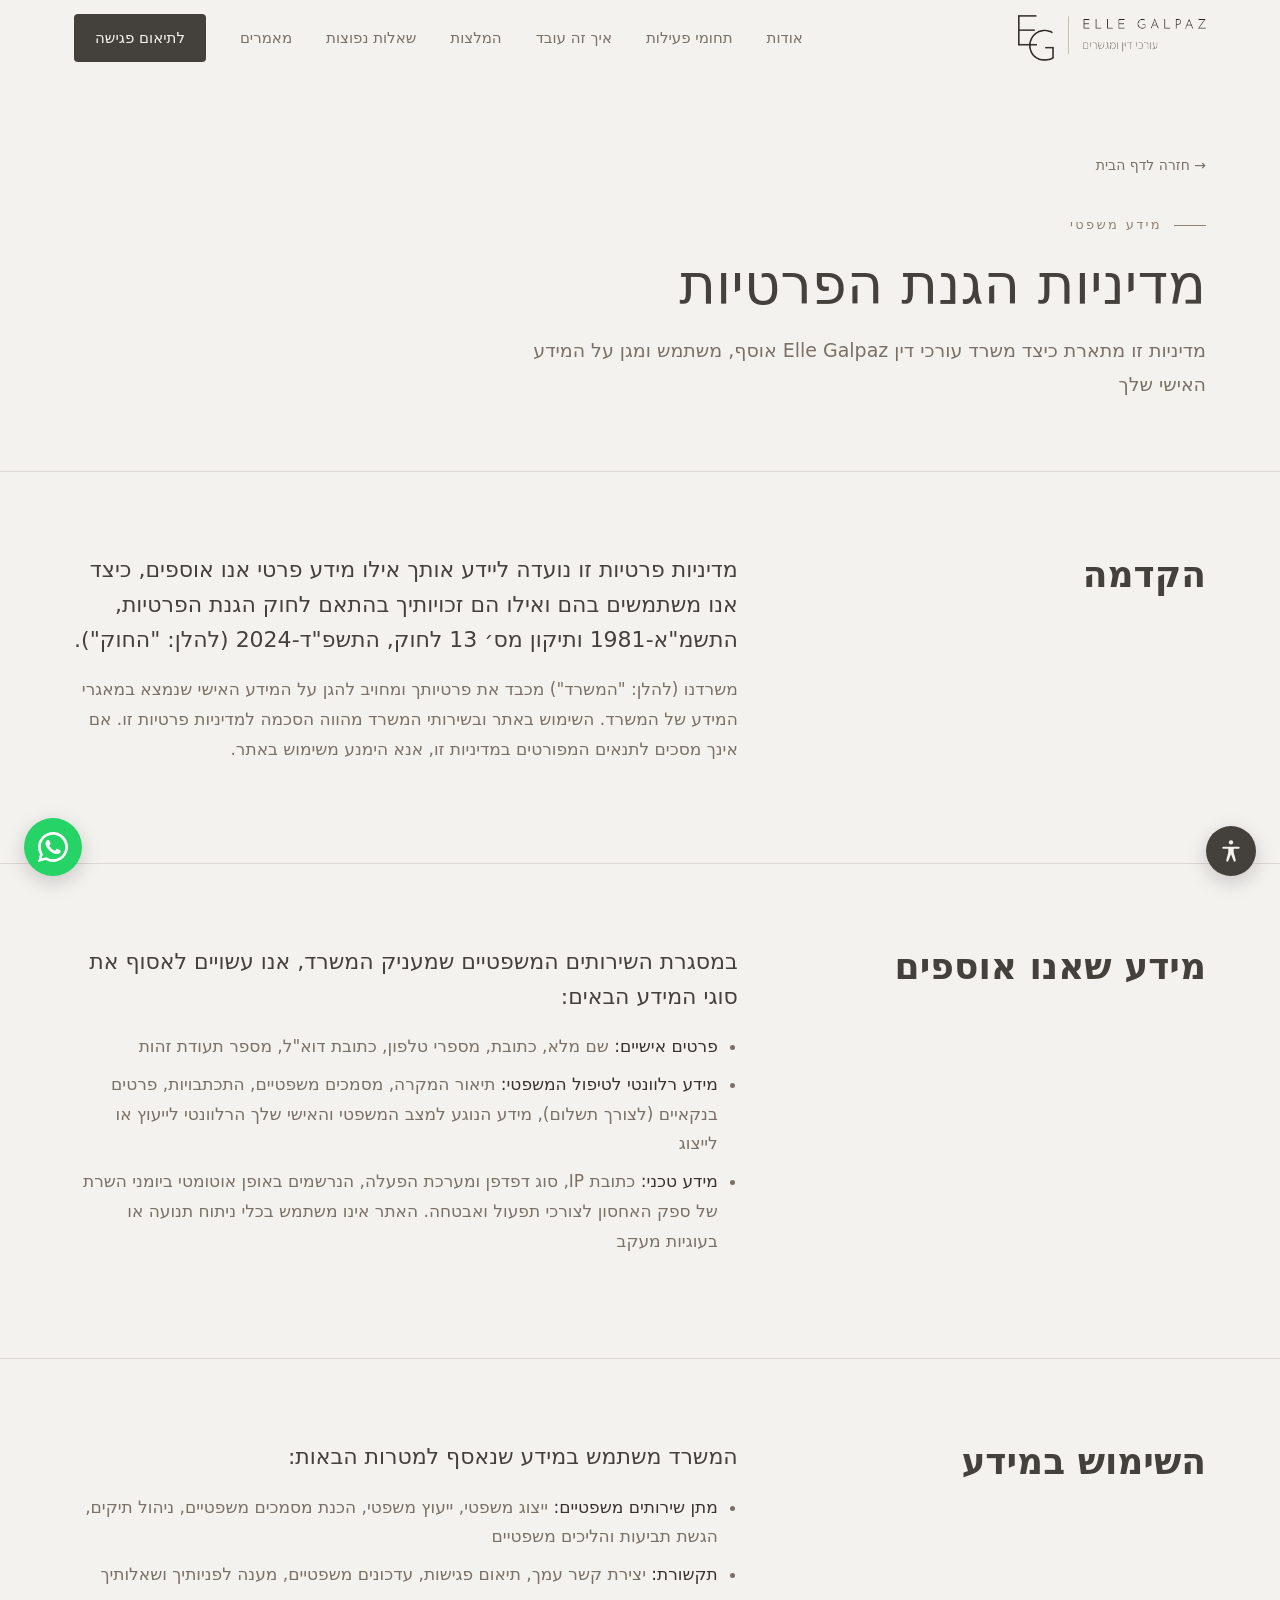
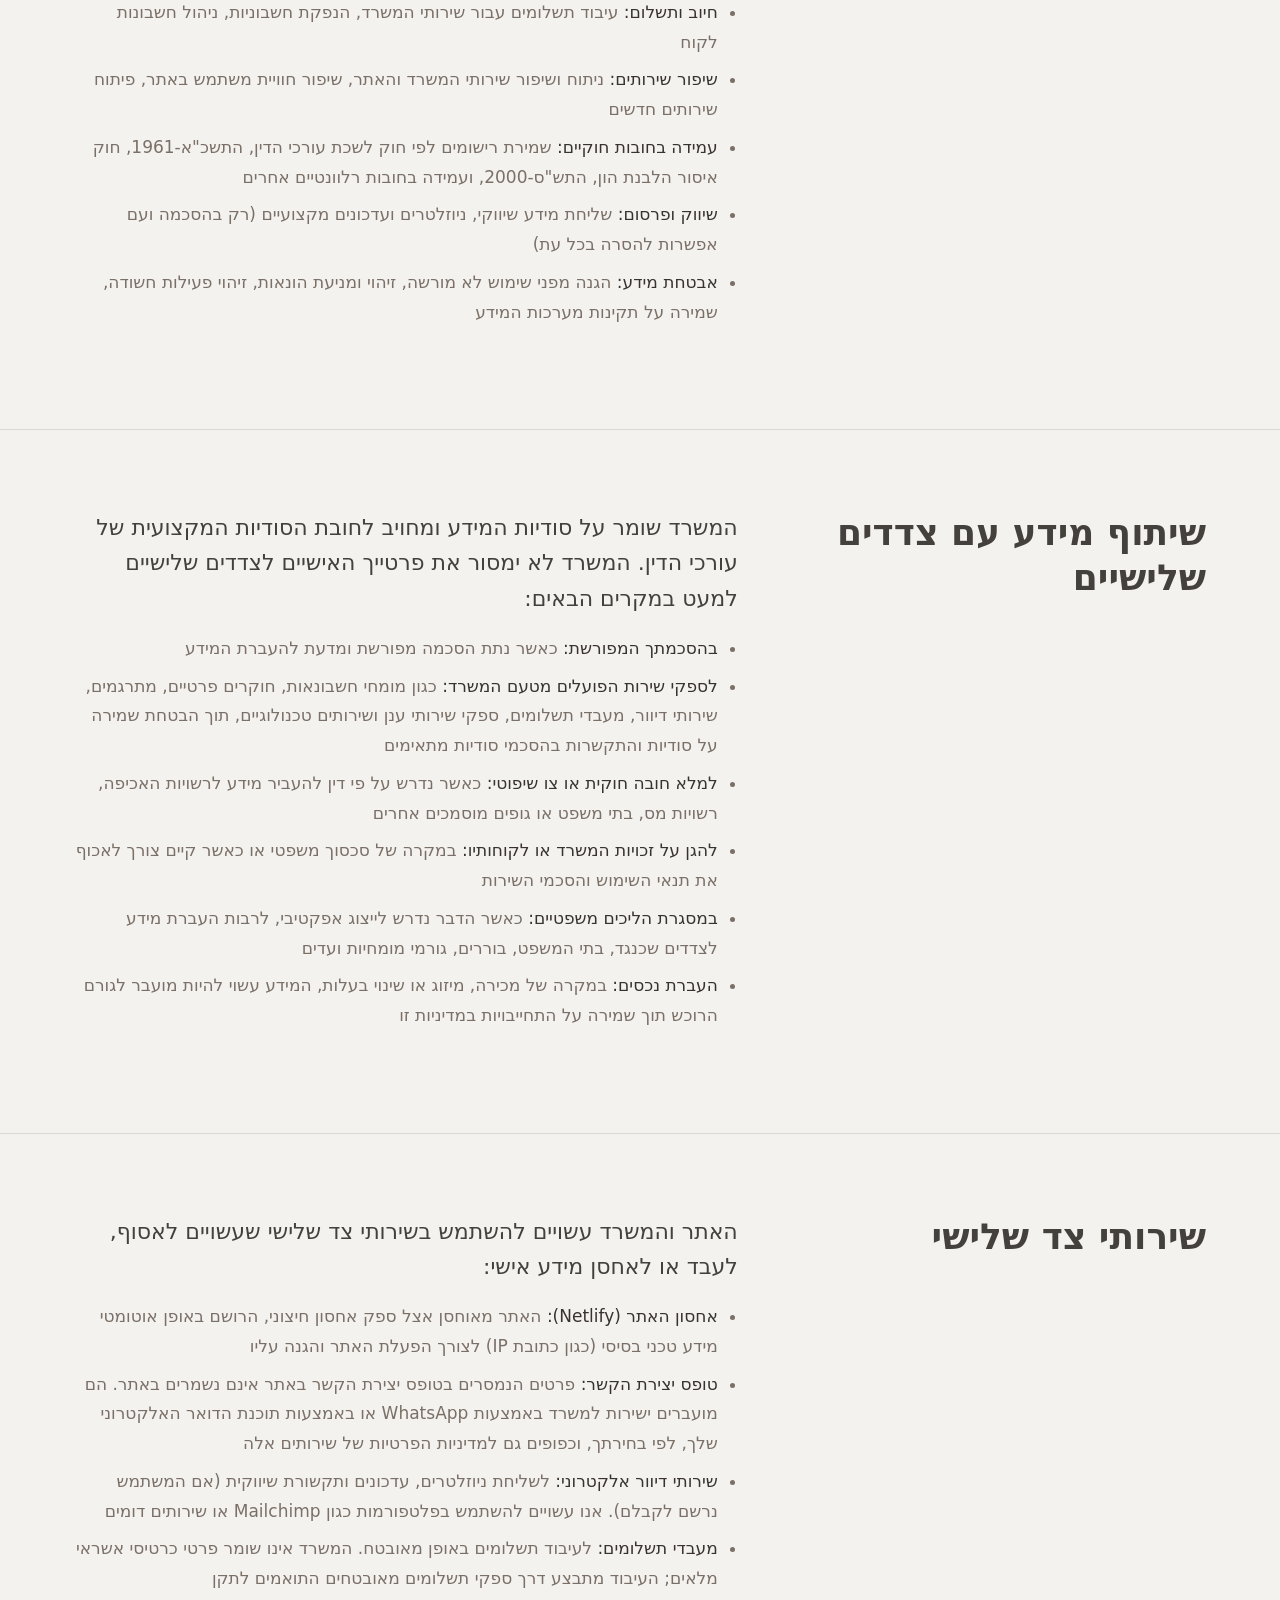
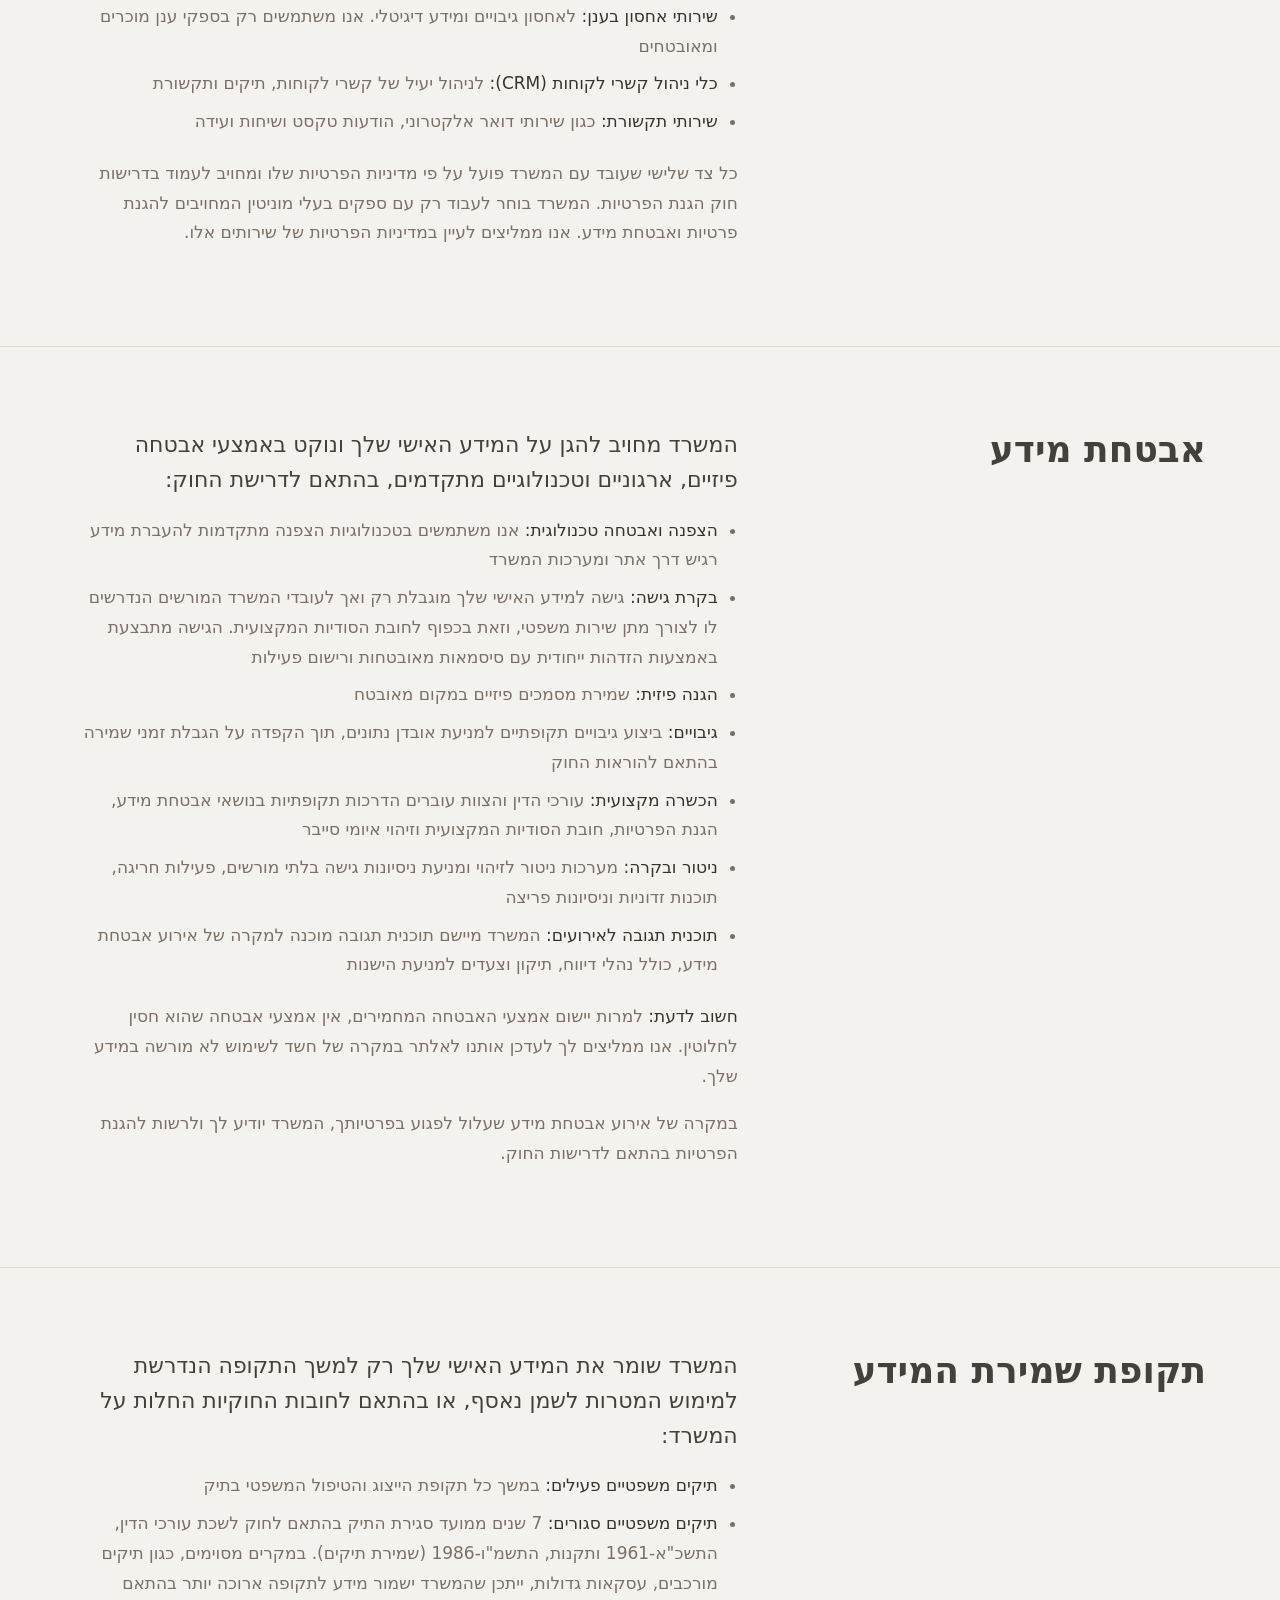
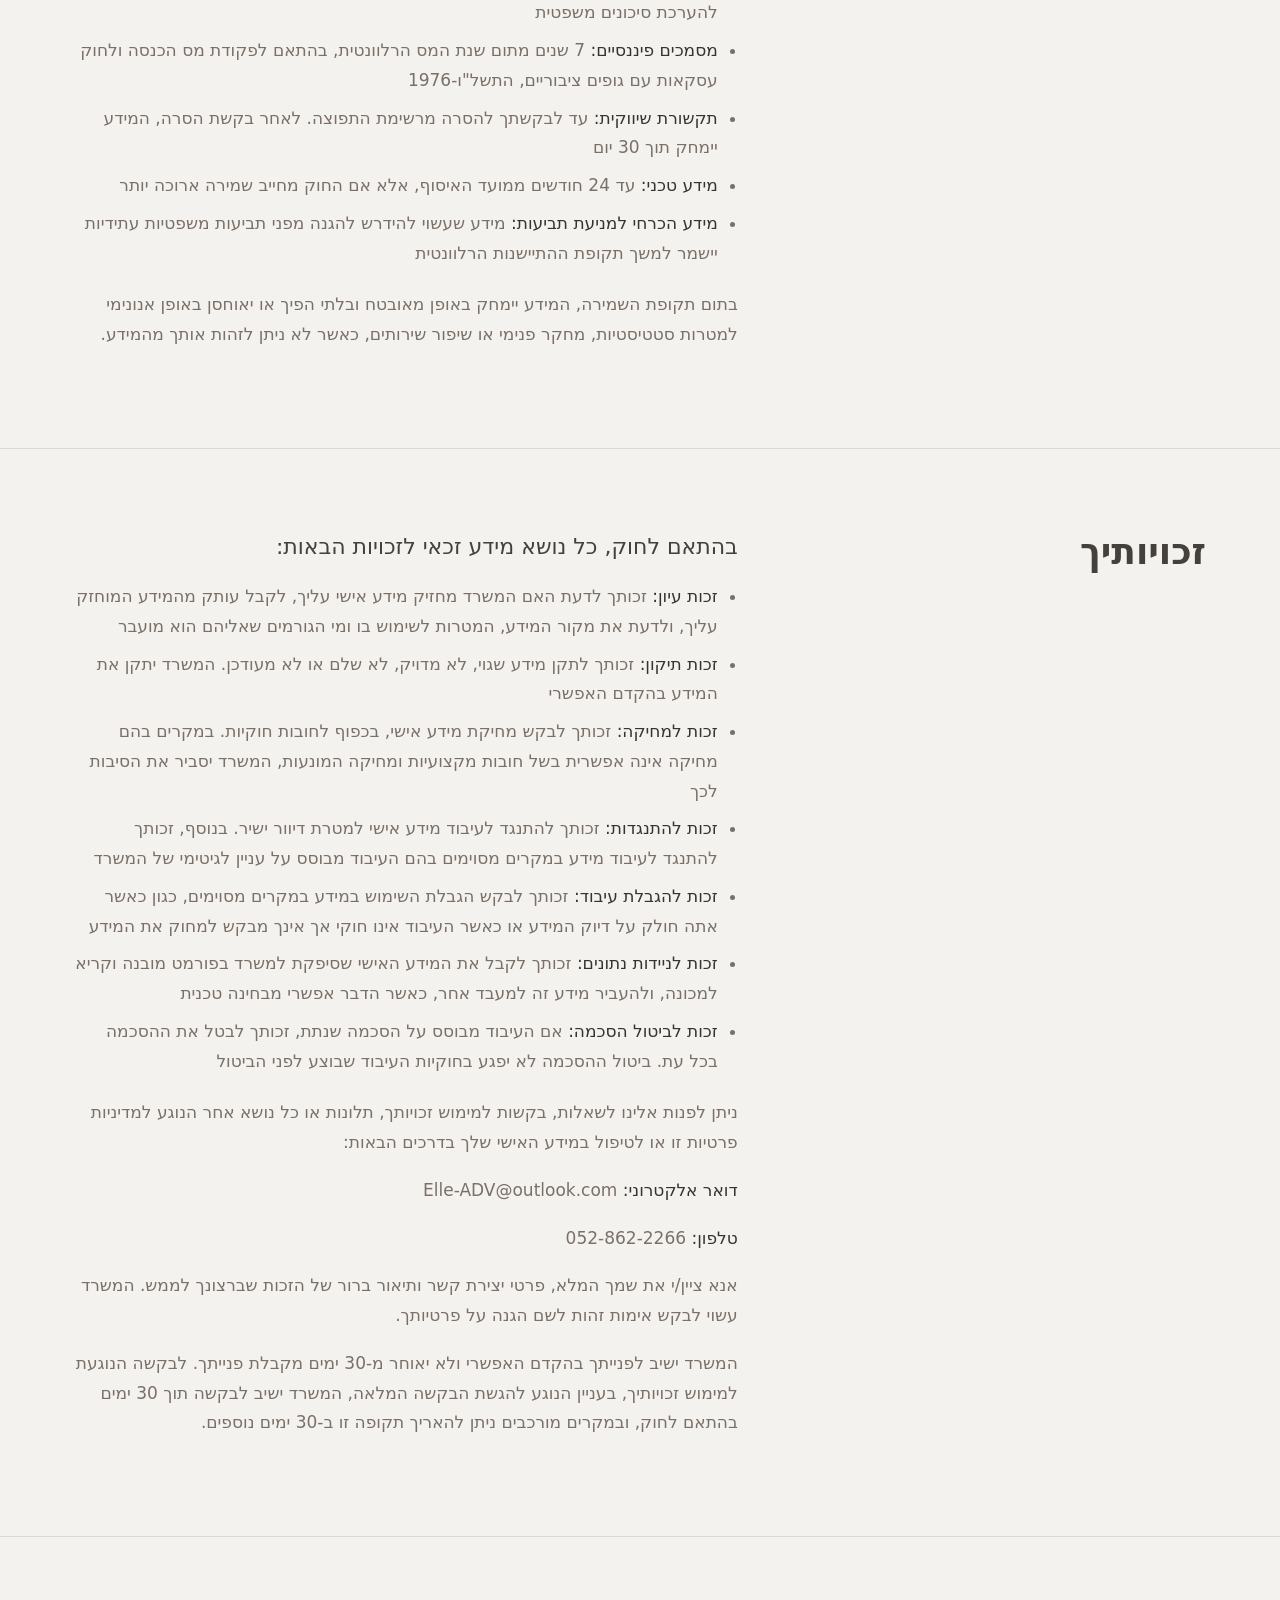
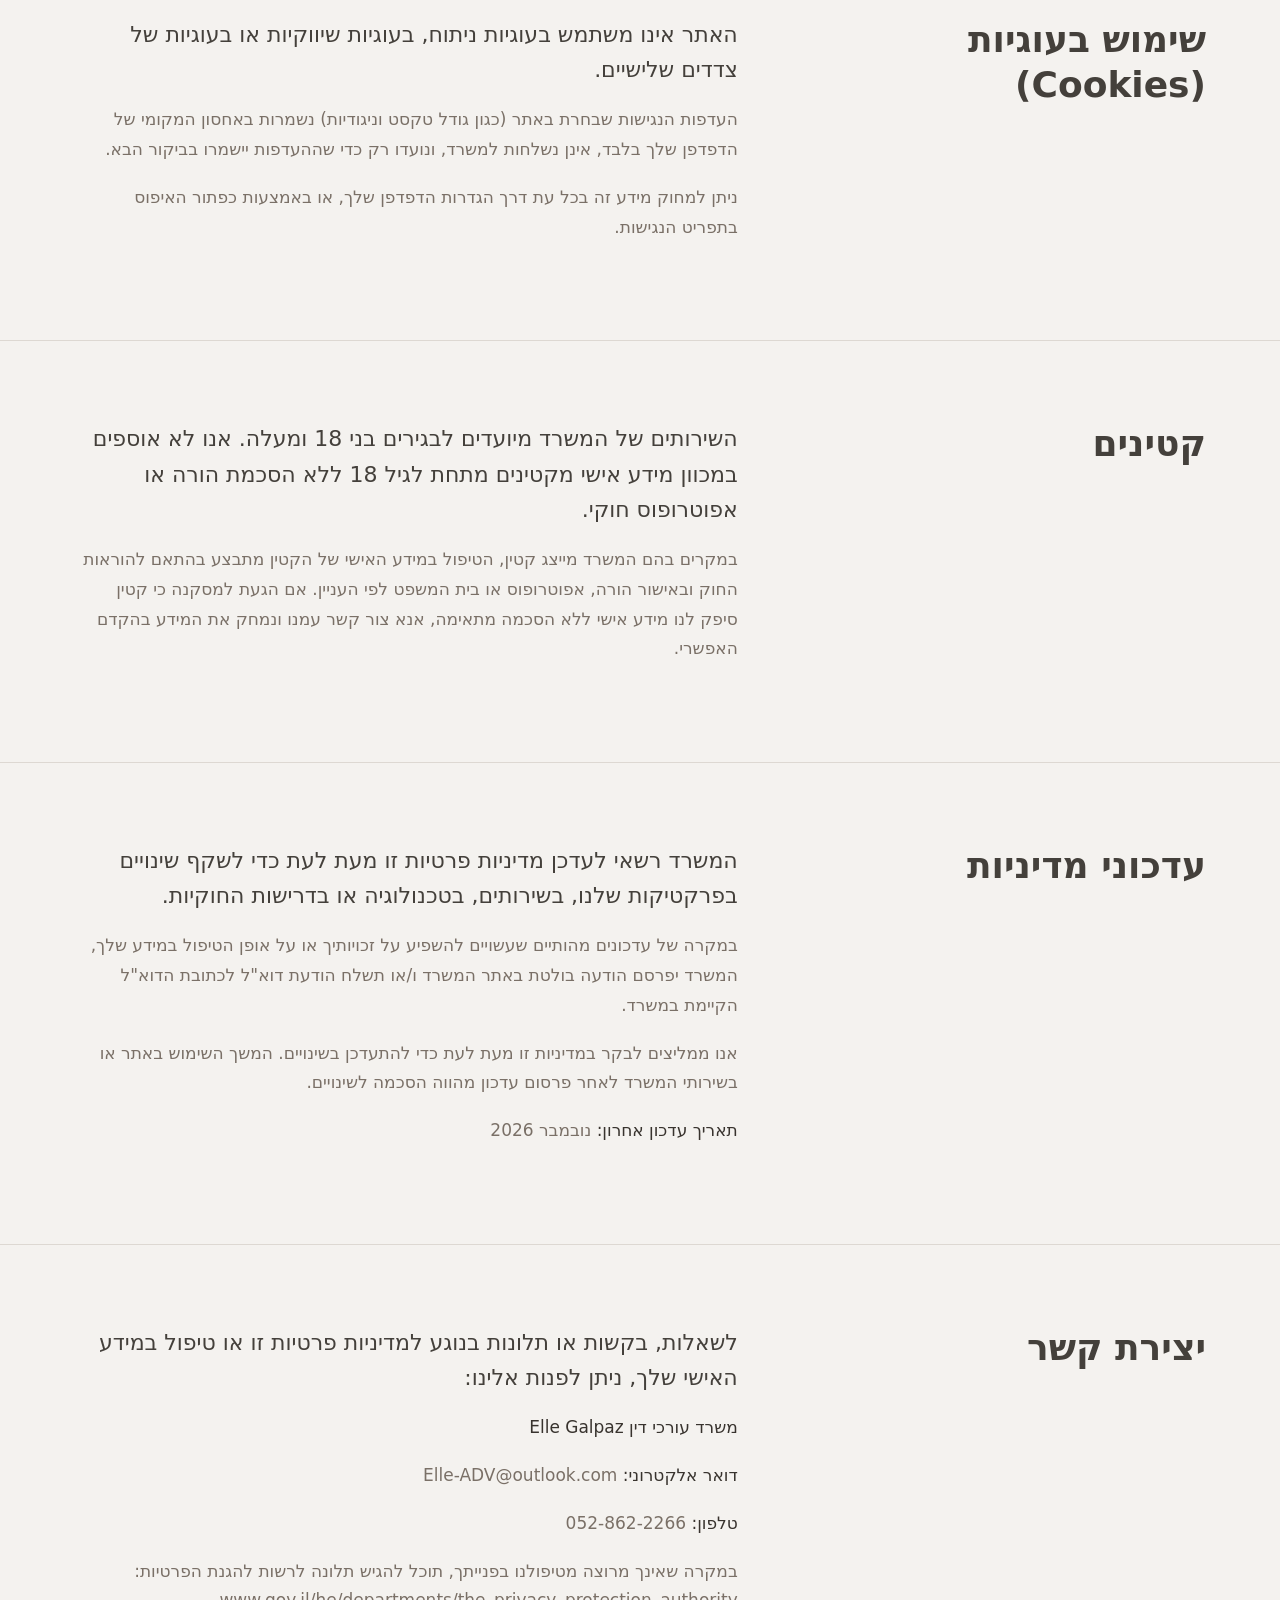
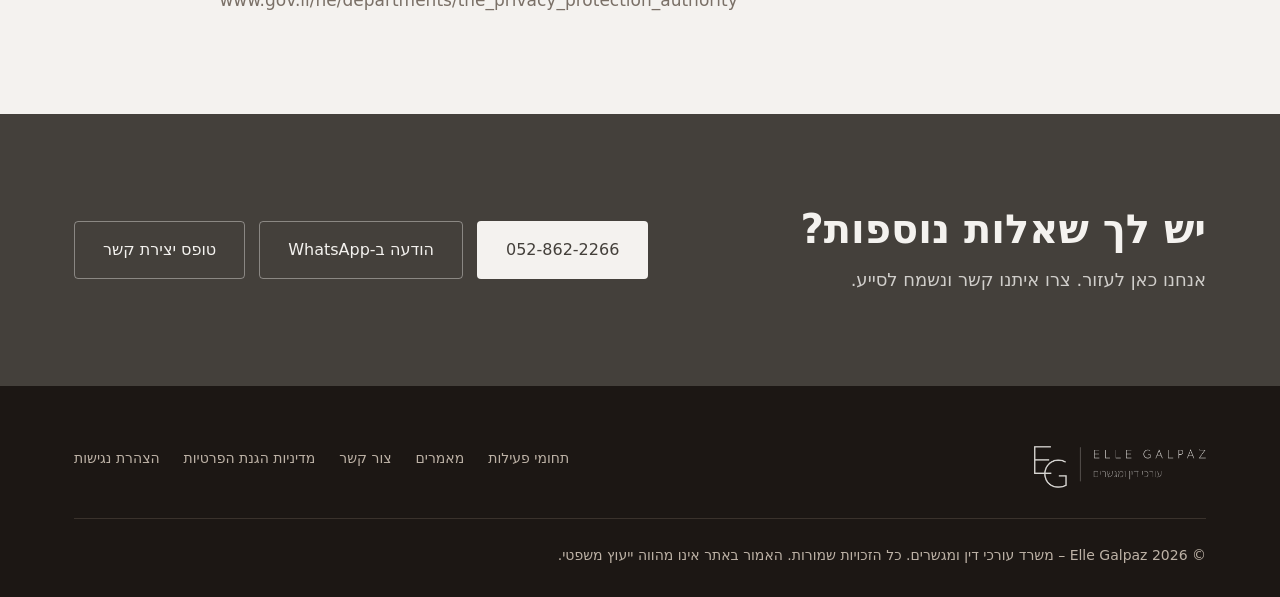
<file: privacy-policy/index.html>
<!doctype html>
<html lang="he" dir="rtl">
<head>
<meta charset="utf-8">
<meta name="viewport" content="width=device-width, initial-scale=1">
<title>מדיניות הגנת הפרטיות | עו״ד אל גלפז – עורכי דין ומגשרים</title>
<meta name="description" content="מדיניות הגנת הפרטיות של משרד עורכי הדין Elle Galpaz.">
<link rel="canonical" href="https://www.elle-adv.com/privacy-policy/">
<link rel="icon" href="/favicon.ico" sizes="48x48">
<link rel="icon" type="image/png" sizes="192x192" href="/assets/icon-192.png">
<link rel="apple-touch-icon" href="/assets/icon-180.png">
<meta property="og:title" content="מדיניות הגנת הפרטיות | עו״ד אל גלפז">
<meta property="og:description" content="מדיניות הגנת הפרטיות של משרד עורכי הדין Elle Galpaz.">
<meta property="og:image" content="https://www.elle-adv.com/assets/banner.jpg">
<script>document.documentElement.classList.add('js')</script>
<link rel="stylesheet" href="/assets/site.css">
</head>
<body>
<a class="skip" href="#main">דילוג לתוכן</a>
<header>
  <div class="wrap nav">
    <a href="/" class="brand" aria-label="Elle Galpaz – דף הבית"><img class="lockup" src="/assets/logo-lockup.png" alt="Elle Galpaz – עורכי דין ומגשרים" width="631" height="154"></a>
    <nav aria-label="ניווט ראשי">
      <ul class="links" id="menu">
        <li><a href="/#about">אודות</a></li>
        <li><a href="/#services">תחומי פעילות</a></li>
        <li><a href="/#process">איך זה עובד</a></li>
        <li><a href="/#testimonials">המלצות</a></li>
        <li><a href="/#faq">שאלות נפוצות</a></li>
        <li><a href="/articles/">מאמרים</a></li>
        <li><a href="/#contact" class="btn btn-dark">לתיאום פגישה</a></li>
      </ul>
    </nav>
    <button class="burger" aria-label="פתיחת תפריט" aria-expanded="false" aria-controls="menu"><span></span><span></span><span></span></button>
  </div>
</header>
<main id="main">
<section class="page-hero"><div class="wrap">
  <a class="back" href="/">→ חזרה לדף הבית</a><br>
  <span class="eyebrow">מידע משפטי</span>
  <h1>מדיניות הגנת הפרטיות</h1>
  <p>מדיניות זו מתארת כיצד משרד עורכי דין Elle Galpaz אוסף, משתמש ומגן על המידע האישי שלך</p>
</div></section>
<section class="block"><div class="wrap split">
  <h2>הקדמה</h2>
  <div class="prose"><p>מדיניות פרטיות זו נועדה ליידע אותך אילו מידע פרטי אנו אוספים, כיצד אנו משתמשים בהם ואילו הם זכויותיך בהתאם לחוק הגנת הפרטיות, התשמ"א-1981 ותיקון מס׳ 13 לחוק, התשפ"ד-2024 (להלן: "החוק").</p><p>משרדנו (להלן: "המשרד") מכבד את פרטיותך ומחויב להגן על המידע האישי שנמצא במאגרי המידע של המשרד. השימוש באתר ובשירותי המשרד מהווה הסכמה למדיניות פרטיות זו. אם אינך מסכים לתנאים המפורטים במדיניות זו, אנא הימנע משימוש באתר.</p></div>
</div></section>
<section class="block"><div class="wrap split">
  <h2>מידע שאנו אוספים</h2>
  <div class="prose"><p>במסגרת השירותים המשפטיים שמעניק המשרד, אנו עשויים לאסוף את סוגי המידע הבאים:</p><ul><li><b>פרטים אישיים:</b> שם מלא, כתובת, מספרי טלפון, כתובת דוא&quot;ל, מספר תעודת זהות</li><li><b>מידע רלוונטי לטיפול המשפטי:</b> תיאור המקרה, מסמכים משפטיים, התכתבויות, פרטים בנקאיים (לצורך תשלום), מידע הנוגע למצב המשפטי והאישי שלך הרלוונטי לייעוץ או לייצוג</li><li><b>מידע טכני:</b> כתובת IP, סוג דפדפן ומערכת הפעלה, הנרשמים באופן אוטומטי ביומני השרת של ספק האחסון לצורכי תפעול ואבטחה. האתר אינו משתמש בכלי ניתוח תנועה או בעוגיות מעקב</li></ul></div>
</div></section>
<section class="block"><div class="wrap split">
  <h2>השימוש במידע</h2>
  <div class="prose"><p>המשרד משתמש במידע שנאסף למטרות הבאות:</p><ul><li><b>מתן שירותים משפטיים:</b> ייצוג משפטי, ייעוץ משפטי, הכנת מסמכים משפטיים, ניהול תיקים, הגשת תביעות והליכים משפטיים</li><li><b>תקשורת:</b> יצירת קשר עמך, תיאום פגישות, עדכונים משפטיים, מענה לפניותיך ושאלותיך</li><li><b>חיוב ותשלום:</b> עיבוד תשלומים עבור שירותי המשרד, הנפקת חשבוניות, ניהול חשבונות לקוח</li><li><b>שיפור שירותים:</b> ניתוח ושיפור שירותי המשרד והאתר, שיפור חוויית משתמש באתר, פיתוח שירותים חדשים</li><li><b>עמידה בחובות חוקיים:</b> שמירת רישומים לפי חוק לשכת עורכי הדין, התשכ&quot;א-1961, חוק איסור הלבנת הון, התש&quot;ס-2000, ועמידה בחובות רלוונטיים אחרים</li><li><b>שיווק ופרסום:</b> שליחת מידע שיווקי, ניוזלטרים ועדכונים מקצועיים (רק בהסכמה ועם אפשרות להסרה בכל עת)</li><li><b>אבטחת מידע:</b> הגנה מפני שימוש לא מורשה, זיהוי ומניעת הונאות, זיהוי פעילות חשודה, שמירה על תקינות מערכות המידע</li></ul></div>
</div></section>
<section class="block"><div class="wrap split">
  <h2>שיתוף מידע עם צדדים שלישיים</h2>
  <div class="prose"><p>המשרד שומר על סודיות המידע ומחויב לחובת הסודיות המקצועית של עורכי הדין. המשרד לא ימסור את פרטייך האישיים לצדדים שלישיים למעט במקרים הבאים:</p><ul><li><b>בהסכמתך המפורשת:</b> כאשר נתת הסכמה מפורשת ומדעת להעברת המידע</li><li><b>לספקי שירות הפועלים מטעם המשרד:</b> כגון מומחי חשבונאות, חוקרים פרטיים, מתרגמים, שירותי דיוור, מעבדי תשלומים, ספקי שירותי ענן ושירותים טכנולוגיים, תוך הבטחת שמירה על סודיות והתקשרות בהסכמי סודיות מתאימים</li><li><b>למלא חובה חוקית או צו שיפוטי:</b> כאשר נדרש על פי דין להעביר מידע לרשויות האכיפה, רשויות מס, בתי משפט או גופים מוסמכים אחרים</li><li><b>להגן על זכויות המשרד או לקוחותיו:</b> במקרה של סכסוך משפטי או כאשר קיים צורך לאכוף את תנאי השימוש והסכמי השירות</li><li><b>במסגרת הליכים משפטיים:</b> כאשר הדבר נדרש לייצוג אפקטיבי, לרבות העברת מידע לצדדים שכנגד, בתי המשפט, בוררים, גורמי מומחיות ועדים</li><li><b>העברת נכסים:</b> במקרה של מכירה, מיזוג או שינוי בעלות, המידע עשוי להיות מועבר לגורם הרוכש תוך שמירה על התחייבויות במדיניות זו</li></ul></div>
</div></section>
<section class="block"><div class="wrap split">
  <h2>שירותי צד שלישי</h2>
  <div class="prose"><p>האתר והמשרד עשויים להשתמש בשירותי צד שלישי שעשויים לאסוף, לעבד או לאחסן מידע אישי:</p><ul><li><b>אחסון האתר (Netlify):</b> האתר מאוחסן אצל ספק אחסון חיצוני, הרושם באופן אוטומטי מידע טכני בסיסי (כגון כתובת IP) לצורך הפעלת האתר והגנה עליו</li><li><b>טופס יצירת הקשר:</b> פרטים הנמסרים בטופס יצירת הקשר באתר אינם נשמרים באתר. הם מועברים ישירות למשרד באמצעות WhatsApp או באמצעות תוכנת הדואר האלקטרוני שלך, לפי בחירתך, וכפופים גם למדיניות הפרטיות של שירותים אלה</li><li><b>שירותי דיוור אלקטרוני:</b> לשליחת ניוזלטרים, עדכונים ותקשורת שיווקית (אם המשתמש נרשם לקבלם). אנו עשויים להשתמש בפלטפורמות כגון Mailchimp או שירותים דומים</li><li><b>מעבדי תשלומים:</b> לעיבוד תשלומים באופן מאובטח. המשרד אינו שומר פרטי כרטיסי אשראי מלאים; העיבוד מתבצע דרך ספקי תשלומים מאובטחים התואמים לתקן</li><li><b>שירותי אחסון בענן:</b> לאחסון גיבויים ומידע דיגיטלי. אנו משתמשים רק בספקי ענן מוכרים ומאובטחים</li><li><b>כלי ניהול קשרי לקוחות (CRM):</b> לניהול יעיל של קשרי לקוחות, תיקים ותקשורת</li><li><b>שירותי תקשורת:</b> כגון שירותי דואר אלקטרוני, הודעות טקסט ושיחות ועידה</li></ul><p>כל צד שלישי שעובד עם המשרד פועל על פי מדיניות הפרטיות שלו ומחויב לעמוד בדרישות חוק הגנת הפרטיות. המשרד בוחר לעבוד רק עם ספקים בעלי מוניטין המחויבים להגנת פרטיות ואבטחת מידע. אנו ממליצים לעיין במדיניות הפרטיות של שירותים אלו.</p></div>
</div></section>
<section class="block"><div class="wrap split">
  <h2>אבטחת מידע</h2>
  <div class="prose"><p>המשרד מחויב להגן על המידע האישי שלך ונוקט באמצעי אבטחה פיזיים, ארגוניים וטכנולוגיים מתקדמים, בהתאם לדרישת החוק:</p><ul><li><b>הצפנה ואבטחה טכנולוגית:</b> אנו משתמשים בטכנולוגיות הצפנה מתקדמות להעברת מידע רגיש דרך אתר ומערכות המשרד</li><li><b>בקרת גישה:</b> גישה למידע האישי שלך מוגבלת רק ואך לעובדי המשרד המורשים הנדרשים לו לצורך מתן שירות משפטי, וזאת בכפוף לחובת הסודיות המקצועית. הגישה מתבצעת באמצעות הזדהות ייחודית עם סיסמאות מאובטחות ורישום פעילות</li><li><b>הגנה פיזית:</b> שמירת מסמכים פיזיים במקום מאובטח</li><li><b>גיבויים:</b> ביצוע גיבויים תקופתיים למניעת אובדן נתונים, תוך הקפדה על הגבלת זמני שמירה בהתאם להוראות החוק</li><li><b>הכשרה מקצועית:</b> עורכי הדין והצוות עוברים הדרכות תקופתיות בנושאי אבטחת מידע, הגנת הפרטיות, חובת הסודיות המקצועית וזיהוי איומי סייבר</li><li><b>ניטור ובקרה:</b> מערכות ניטור לזיהוי ומניעת ניסיונות גישה בלתי מורשים, פעילות חריגה, תוכנות זדוניות וניסיונות פריצה</li><li><b>תוכנית תגובה לאירועים:</b> המשרד מיישם תוכנית תגובה מוכנה למקרה של אירוע אבטחת מידע, כולל נהלי דיווח, תיקון וצעדים למניעת הישנות</li></ul><p><b>חשוב לדעת:</b> למרות יישום אמצעי האבטחה המחמירים, אין אמצעי אבטחה שהוא חסין לחלוטין. אנו ממליצים לך לעדכן אותנו לאלתר במקרה של חשד לשימוש לא מורשה במידע שלך.</p><p>במקרה של אירוע אבטחת מידע שעלול לפגוע בפרטיותך, המשרד יודיע לך ולרשות להגנת הפרטיות בהתאם לדרישות החוק.</p></div>
</div></section>
<section class="block"><div class="wrap split">
  <h2>תקופת שמירת המידע</h2>
  <div class="prose"><p>המשרד שומר את המידע האישי שלך רק למשך התקופה הנדרשת למימוש המטרות לשמן נאסף, או בהתאם לחובות החוקיות החלות על המשרד:</p><ul><li><b>תיקים משפטיים פעילים:</b> במשך כל תקופת הייצוג והטיפול המשפטי בתיק</li><li><b>תיקים משפטיים סגורים:</b> 7 שנים ממועד סגירת התיק בהתאם לחוק לשכת עורכי הדין, התשכ&quot;א-1961 ותקנות, התשמ&quot;ו-1986 (שמירת תיקים). במקרים מסוימים, כגון תיקים מורכבים, עסקאות גדולות, ייתכן שהמשרד ישמור מידע לתקופה ארוכה יותר בהתאם להערכת סיכונים משפטית</li><li><b>מסמכים פיננסיים:</b> 7 שנים מתום שנת המס הרלוונטית, בהתאם לפקודת מס הכנסה ולחוק עסקאות עם גופים ציבוריים, התשל&quot;ו-1976</li><li><b>תקשורת שיווקית:</b> עד לבקשתך להסרה מרשימת התפוצה. לאחר בקשת הסרה, המידע יימחק תוך 30 יום</li><li><b>מידע טכני:</b> עד 24 חודשים ממועד האיסוף, אלא אם החוק מחייב שמירה ארוכה יותר</li><li><b>מידע הכרחי למניעת תביעות:</b> מידע שעשוי להידרש להגנה מפני תביעות משפטיות עתידיות יישמר למשך תקופת ההתיישנות הרלוונטית</li></ul><p>בתום תקופת השמירה, המידע יימחק באופן מאובטח ובלתי הפיך או יאוחסן באופן אנונימי למטרות סטטיסטיות, מחקר פנימי או שיפור שירותים, כאשר לא ניתן לזהות אותך מהמידע.</p></div>
</div></section>
<section class="block"><div class="wrap split">
  <h2>זכויותיך</h2>
  <div class="prose"><p>בהתאם לחוק, כל נושא מידע זכאי לזכויות הבאות:</p><ul><li><b>זכות עיון:</b> זכותך לדעת האם המשרד מחזיק מידע אישי עליך, לקבל עותק מהמידע המוחזק עליך, ולדעת את מקור המידע, המטרות לשימוש בו ומי הגורמים שאליהם הוא מועבר</li><li><b>זכות תיקון:</b> זכותך לתקן מידע שגוי, לא מדויק, לא שלם או לא מעודכן. המשרד יתקן את המידע בהקדם האפשרי</li><li><b>זכות למחיקה:</b> זכותך לבקש מחיקת מידע אישי, בכפוף לחובות חוקיות. במקרים בהם מחיקה אינה אפשרית בשל חובות מקצועיות ומחיקה המונעות, המשרד יסביר את הסיבות לכך</li><li><b>זכות להתנגדות:</b> זכותך להתנגד לעיבוד מידע אישי למטרת דיוור ישיר. בנוסף, זכותך להתנגד לעיבוד מידע במקרים מסוימים בהם העיבוד מבוסס על עניין לגיטימי של המשרד</li><li><b>זכות להגבלת עיבוד:</b> זכותך לבקש הגבלת השימוש במידע במקרים מסוימים, כגון כאשר אתה חולק על דיוק המידע או כאשר העיבוד אינו חוקי אך אינך מבקש למחוק את המידע</li><li><b>זכות לניידות נתונים:</b> זכותך לקבל את המידע האישי שסיפקת למשרד בפורמט מובנה וקריא למכונה, ולהעביר מידע זה למעבד אחר, כאשר הדבר אפשרי מבחינה טכנית</li><li><b>זכות לביטול הסכמה:</b> אם העיבוד מבוסס על הסכמה שנתת, זכותך לבטל את ההסכמה בכל עת. ביטול ההסכמה לא יפגע בחוקיות העיבוד שבוצע לפני הביטול</li></ul><p>ניתן לפנות אלינו לשאלות, בקשות למימוש זכויותך, תלונות או כל נושא אחר הנוגע למדיניות פרטיות זו או לטיפול במידע האישי שלך בדרכים הבאות:</p><p><b>דואר אלקטרוני:</b> <a href="mailto:Elle-ADV@outlook.com">Elle-ADV@outlook.com</a></p><p><b>טלפון:</b> <a href="tel:+972528622266">052-862-2266</a></p><p>אנא ציין/י את שמך המלא, פרטי יצירת קשר ותיאור ברור של הזכות שברצונך לממש. המשרד עשוי לבקש אימות זהות לשם הגנה על פרטיותך.</p><p>המשרד ישיב לפנייתך בהקדם האפשרי ולא יאוחר מ-30 ימים מקבלת פנייתך. לבקשה הנוגעת למימוש זכויותיך, בעניין הנוגע להגשת הבקשה המלאה, המשרד ישיב לבקשה תוך 30 ימים בהתאם לחוק, ובמקרים מורכבים ניתן להאריך תקופה זו ב-30 ימים נוספים.</p></div>
</div></section>
<section class="block"><div class="wrap split">
  <h2>שימוש בעוגיות (Cookies)</h2>
  <div class="prose"><p>האתר אינו משתמש בעוגיות ניתוח, בעוגיות שיווקיות או בעוגיות של צדדים שלישיים.</p><p>העדפות הנגישות שבחרת באתר (כגון גודל טקסט וניגודיות) נשמרות באחסון המקומי של הדפדפן שלך בלבד, אינן נשלחות למשרד, ונועדו רק כדי שההעדפות יישמרו בביקור הבא.</p><p>ניתן למחוק מידע זה בכל עת דרך הגדרות הדפדפן שלך, או באמצעות כפתור האיפוס בתפריט הנגישות.</p></div>
</div></section>
<section class="block"><div class="wrap split">
  <h2>קטינים</h2>
  <div class="prose"><p>השירותים של המשרד מיועדים לבגירים בני 18 ומעלה. אנו לא אוספים במכוון מידע אישי מקטינים מתחת לגיל 18 ללא הסכמת הורה או אפוטרופוס חוקי.</p><p>במקרים בהם המשרד מייצג קטין, הטיפול במידע האישי של הקטין מתבצע בהתאם להוראות החוק ובאישור הורה, אפוטרופוס או בית המשפט לפי העניין. אם הגעת למסקנה כי קטין סיפק לנו מידע אישי ללא הסכמה מתאימה, אנא צור קשר עמנו ונמחק את המידע בהקדם האפשרי.</p></div>
</div></section>
<section class="block"><div class="wrap split">
  <h2>עדכוני מדיניות</h2>
  <div class="prose"><p>המשרד רשאי לעדכן מדיניות פרטיות זו מעת לעת כדי לשקף שינויים בפרקטיקות שלנו, בשירותים, בטכנולוגיה או בדרישות החוקיות.</p><p>במקרה של עדכונים מהותיים שעשויים להשפיע על זכויותיך או על אופן הטיפול במידע שלך, המשרד יפרסם הודעה בולטת באתר המשרד ו/או תשלח הודעת דוא"ל לכתובת הדוא"ל הקיימת במשרד.</p><p>אנו ממליצים לבקר במדיניות זו מעת לעת כדי להתעדכן בשינויים. המשך השימוש באתר או בשירותי המשרד לאחר פרסום עדכון מהווה הסכמה לשינויים.</p><p><b>תאריך עדכון אחרון:</b> נובמבר 2026</p></div>
</div></section>
<section class="block"><div class="wrap split">
  <h2>יצירת קשר</h2>
  <div class="prose"><p>לשאלות, בקשות או תלונות בנוגע למדיניות פרטיות זו או טיפול במידע האישי שלך, ניתן לפנות אלינו:</p><p><b>משרד עורכי דין Elle Galpaz</b></p><p><b>דואר אלקטרוני:</b> <a href="mailto:Elle-ADV@outlook.com">Elle-ADV@outlook.com</a></p><p><b>טלפון:</b> <a href="tel:+972528622266">052-862-2266</a></p><p>במקרה שאינך מרוצה מטיפולנו בפנייתך, תוכל להגיש תלונה לרשות להגנת הפרטיות: <a href="https://www.gov.il/he/departments/the_privacy_protection_authority" target="_blank" rel="noopener">www.gov.il/he/departments/the_privacy_protection_authority</a></p></div>
</div></section>
</main>
<div class="cta">
  <div class="wrap cta-grid">
    <div><h2>יש לך שאלות נוספות?</h2><p>אנחנו כאן לעזור. צרו איתנו קשר ונשמח לסייע.</p></div>
    <div class="ctas">
      <a href="tel:+972528622266" class="btn btn-light">052-862-2266</a>
      <a href="https://wa.me/972528622266" class="btn btn-ghost" target="_blank" rel="noopener">הודעה ב-WhatsApp</a>
      <a href="/#contact" class="btn btn-ghost">טופס יצירת קשר</a>
    </div>
  </div>
</div>
<footer>
  <div class="wrap">
    <div class="f-grid">
      <a href="/" class="brand"><img class="lockup" src="/assets/logo-lockup-light.png" alt="Elle Galpaz – עורכי דין ומגשרים" width="631" height="154"></a>
      <div class="f-links">
        <a href="/#services">תחומי פעילות</a>
        <a href="/articles/">מאמרים</a>
        <a href="/#contact">צור קשר</a>
        <a href="/privacy-policy/">מדיניות הגנת הפרטיות</a>
        <a href="/accessibility-statement/">הצהרת נגישות</a>
      </div>
    </div>
    <div>© <span id="y">2026</span> Elle Galpaz – משרד עורכי דין ומגשרים. כל הזכויות שמורות. האמור באתר אינו מהווה ייעוץ משפטי.</div>
  </div>
</footer>
<a class="wa" href="https://wa.me/972528622266" target="_blank" rel="noopener" aria-label="שליחת הודעה ב-WhatsApp">
  <svg width="30" height="30" viewBox="0 0 24 24" fill="#fff" aria-hidden="true"><path d="M17.5 14.4c-.3-.1-1.8-.9-2-1-.3-.1-.5-.1-.7.1-.2.3-.8 1-.9 1.2-.2.2-.3.2-.6.1-.3-.1-1.3-.5-2.4-1.5-.9-.8-1.5-1.8-1.7-2.1-.2-.3 0-.5.1-.6l.4-.5c.2-.2.2-.3.3-.5.1-.2 0-.4 0-.5l-.9-2.2c-.2-.6-.5-.5-.7-.5h-.6c-.2 0-.5.1-.8.4-.3.3-1 1-1 2.5s1.1 2.9 1.2 3.1c.1.2 2.1 3.2 5.1 4.5.7.3 1.3.5 1.7.6.7.2 1.4.2 1.9.1.6-.1 1.8-.7 2-1.4.2-.7.2-1.3.2-1.4-.1-.1-.3-.2-.6-.3zM12 21.8c-1.8 0-3.5-.5-5-1.4l-.4-.2-3.7 1 1-3.6-.2-.4C2.7 15.6 2.2 13.8 2.2 12 2.2 6.6 6.6 2.2 12 2.2c2.6 0 5.1 1 6.9 2.9 1.8 1.8 2.9 4.3 2.9 6.9 0 5.4-4.4 9.8-9.8 9.8zM20.5 3.5C18.2 1.2 15.2 0 12 0 5.4 0 0 5.4 0 12c0 2.1.6 4.2 1.6 6L0 24l6.2-1.6c1.8 1 3.8 1.5 5.8 1.5 6.6 0 12-5.4 12-12 0-3.2-1.2-6.2-3.5-8.4z"/></svg>
</a>
<script src="/assets/site.js"></script>
</body>
</html>
</file>
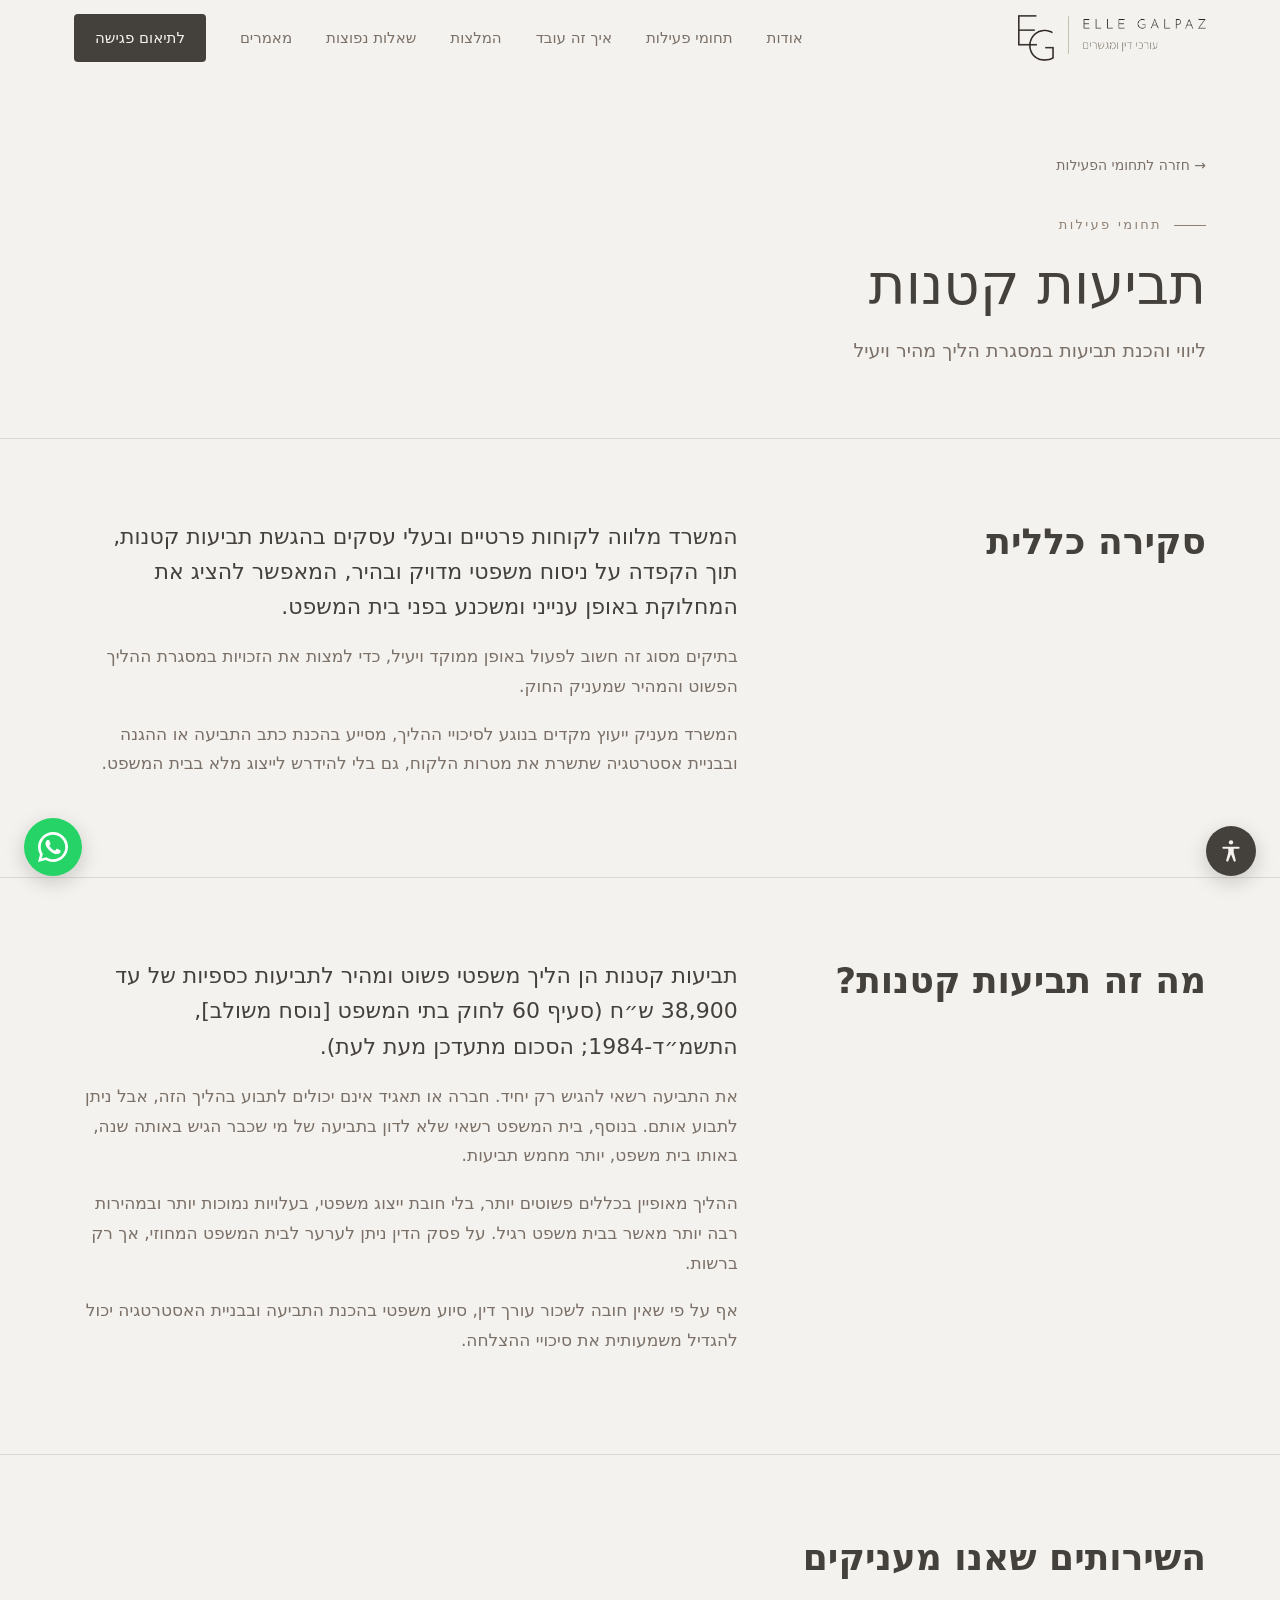
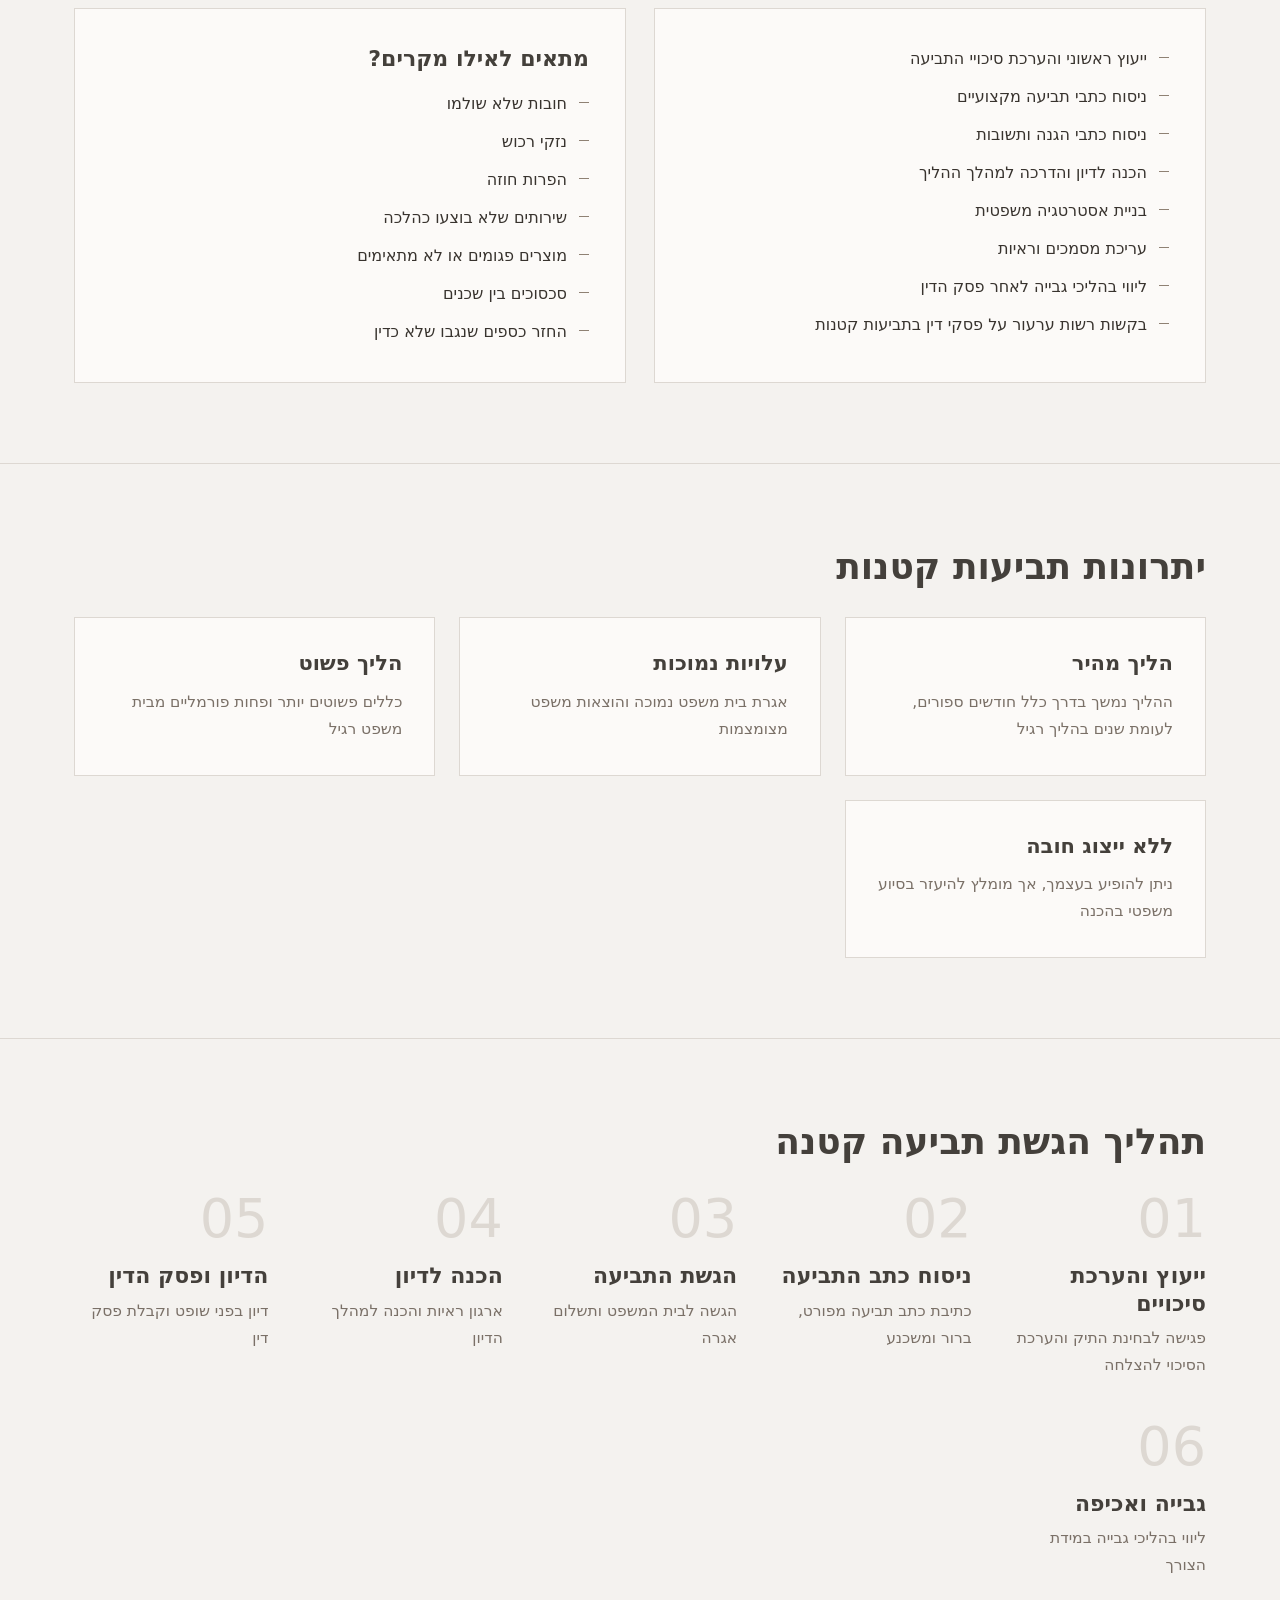
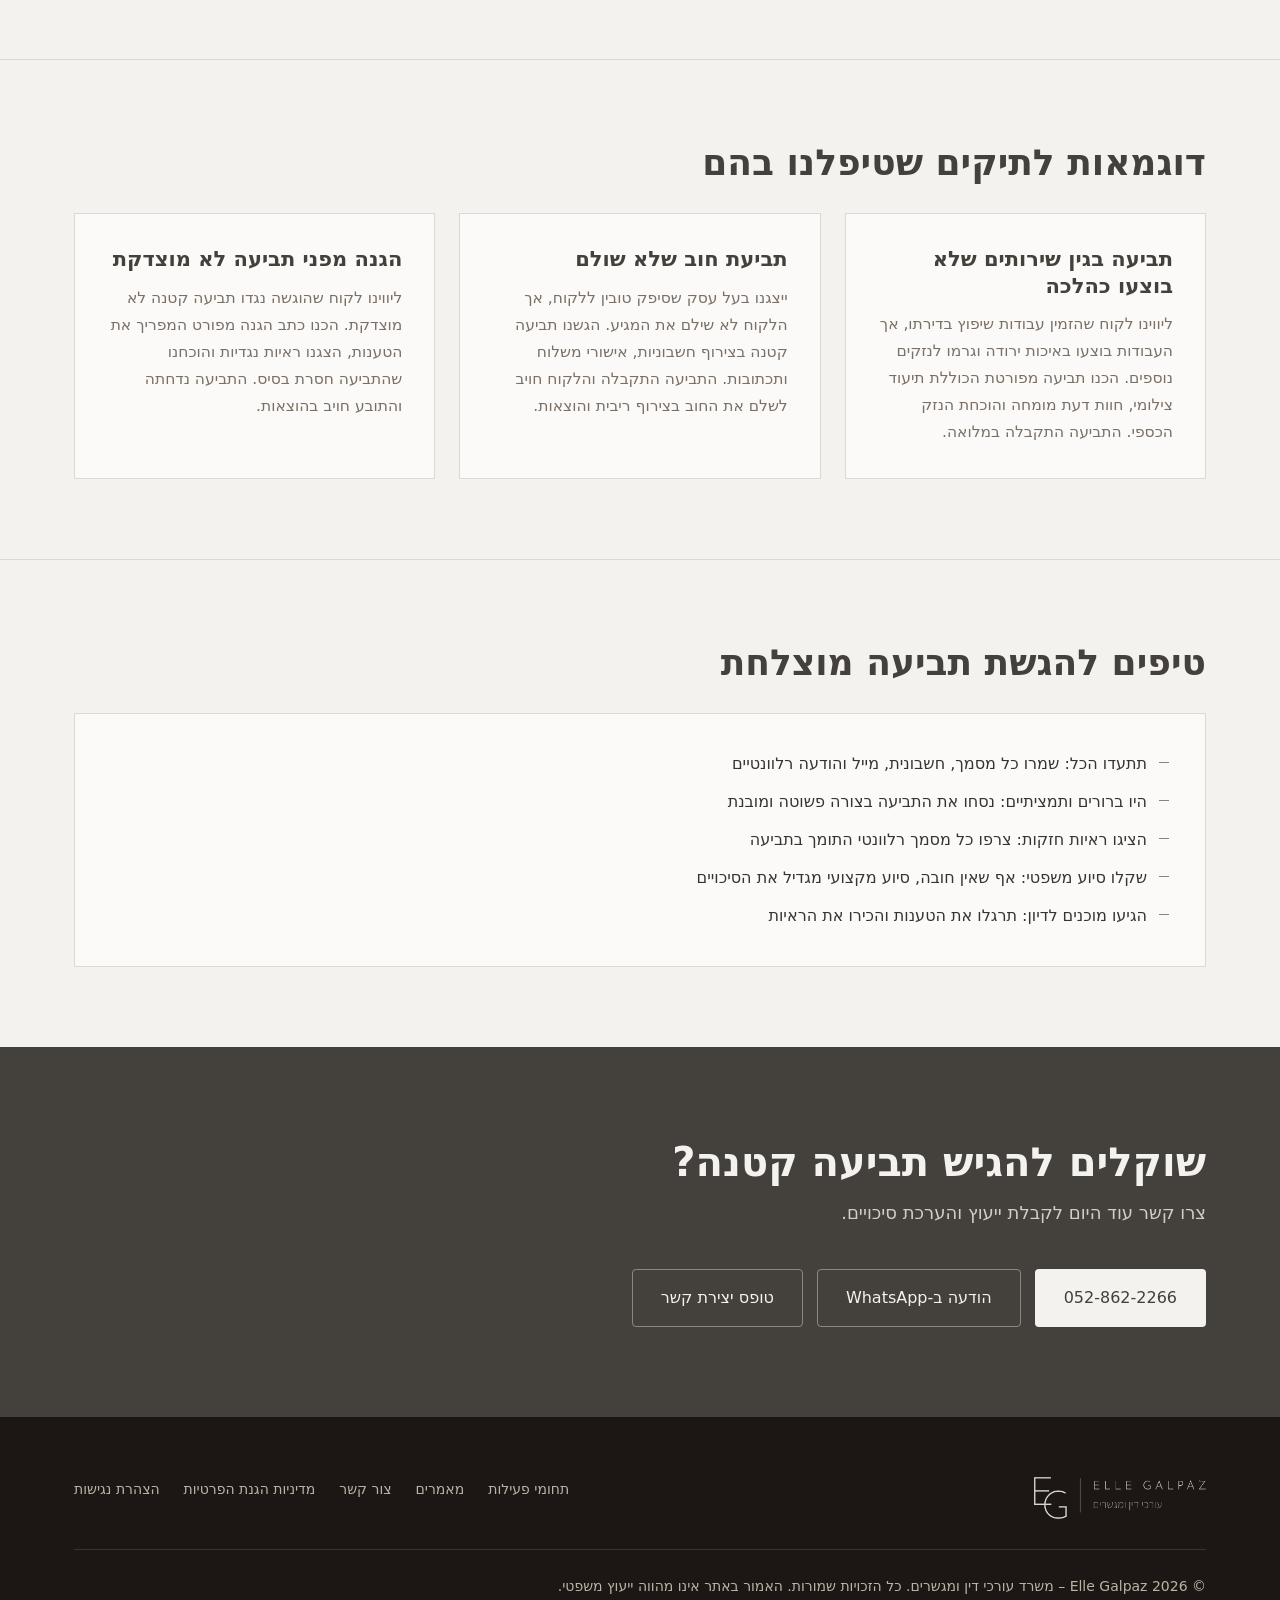
<file: small-claims/index.html>
<!doctype html>
<html lang="he" dir="rtl">
<head>
<meta charset="utf-8">
<meta name="viewport" content="width=device-width, initial-scale=1">
<title>תביעות קטנות | עו״ד אל גלפז – עורכי דין ומגשרים</title>
<meta name="description" content="ליווי והכנת תביעות קטנות עד 38,900 ש״ח: הערכת סיכויים, ניסוח כתבי תביעה והגנה, הכנה לדיון וגבייה.">
<link rel="canonical" href="https://www.elle-adv.com/small-claims/">
<link rel="icon" href="/favicon.ico" sizes="48x48">
<link rel="icon" type="image/png" sizes="192x192" href="/assets/icon-192.png">
<link rel="apple-touch-icon" href="/assets/icon-180.png">
<meta property="og:title" content="תביעות קטנות | עו״ד אל גלפז">
<meta property="og:description" content="ליווי והכנת תביעות קטנות עד 38,900 ש״ח: הערכת סיכויים, ניסוח כתבי תביעה והגנה, הכנה לדיון וגבייה.">
<meta property="og:image" content="https://www.elle-adv.com/assets/banner.jpg">
<script>document.documentElement.classList.add('js')</script>
<link rel="stylesheet" href="/assets/site.css">
</head>
<body>
<a class="skip" href="#main">דילוג לתוכן</a>
<header>
  <div class="wrap nav">
    <a href="/" class="brand" aria-label="Elle Galpaz – דף הבית"><img class="lockup" src="/assets/logo-lockup.png" alt="Elle Galpaz – עורכי דין ומגשרים" width="631" height="154"></a>
    <nav aria-label="ניווט ראשי">
      <ul class="links" id="menu">
        <li><a href="/#about">אודות</a></li>
        <li><a href="/#services">תחומי פעילות</a></li>
        <li><a href="/#process">איך זה עובד</a></li>
        <li><a href="/#testimonials">המלצות</a></li>
        <li><a href="/#faq">שאלות נפוצות</a></li>
        <li><a href="/articles/">מאמרים</a></li>
        <li><a href="/#contact" class="btn btn-dark">לתיאום פגישה</a></li>
      </ul>
    </nav>
    <button class="burger" aria-label="פתיחת תפריט" aria-expanded="false" aria-controls="menu"><span></span><span></span><span></span></button>
  </div>
</header>
<main id="main">
<section class="page-hero"><div class="wrap">
  <a class="back" href="/#services">→ חזרה לתחומי הפעילות</a><br>
  <span class="eyebrow">תחומי פעילות</span>
  <h1>תביעות קטנות</h1>
  <p>ליווי והכנת תביעות במסגרת הליך מהיר ויעיל</p>
</div></section>
<section class="block"><div class="wrap split">
  <h2 class="reveal">סקירה כללית</h2>
  <div class="prose reveal"><p>המשרד מלווה לקוחות פרטיים ובעלי עסקים בהגשת תביעות קטנות, תוך הקפדה על ניסוח משפטי מדויק ובהיר, המאפשר להציג את המחלוקת באופן ענייני ומשכנע בפני בית המשפט.</p><p>בתיקים מסוג זה חשוב לפעול באופן ממוקד ויעיל, כדי למצות את הזכויות במסגרת ההליך הפשוט והמהיר שמעניק החוק.</p><p>המשרד מעניק ייעוץ מקדים בנוגע לסיכויי ההליך, מסייע בהכנת כתב התביעה או ההגנה ובבניית אסטרטגיה שתשרת את מטרות הלקוח, גם בלי להידרש לייצוג מלא בבית המשפט.</p></div>
</div></section>
<section class="block"><div class="wrap split">
  <h2 class="reveal">מה זה תביעות קטנות?</h2>
  <div class="prose reveal"><p>תביעות קטנות הן הליך משפטי פשוט ומהיר לתביעות כספיות של עד 38,900 ש״ח (סעיף 60 לחוק בתי המשפט [נוסח משולב], התשמ״ד-1984; הסכום מתעדכן מעת לעת).</p><p>את התביעה רשאי להגיש רק יחיד. חברה או תאגיד אינם יכולים לתבוע בהליך הזה, אבל ניתן לתבוע אותם. בנוסף, בית המשפט רשאי שלא לדון בתביעה של מי שכבר הגיש באותה שנה, באותו בית משפט, יותר מחמש תביעות.</p><p>ההליך מאופיין בכללים פשוטים יותר, בלי חובת ייצוג משפטי, בעלויות נמוכות יותר ובמהירות רבה יותר מאשר בבית משפט רגיל. על פסק הדין ניתן לערער לבית המשפט המחוזי, אך רק ברשות.</p><p>אף על פי שאין חובה לשכור עורך דין, סיוע משפטי בהכנת התביעה ובבניית האסטרטגיה יכול להגדיל משמעותית את סיכויי ההצלחה.</p></div>
</div></section>
<section class="block"><div class="wrap">
  <h2 class="reveal">השירותים שאנו מעניקים</h2>
  <div class="lists"><div class="list-card reveal"><ul class="checks"><li>ייעוץ ראשוני והערכת סיכויי התביעה</li><li>ניסוח כתבי תביעה מקצועיים</li><li>ניסוח כתבי הגנה ותשובות</li><li>הכנה לדיון והדרכה למהלך ההליך</li><li>בניית אסטרטגיה משפטית</li><li>עריכת מסמכים וראיות</li><li>ליווי בהליכי גבייה לאחר פסק הדין</li><li>בקשות רשות ערעור על פסקי דין בתביעות קטנות</li></ul></div><div class="list-card reveal"><h3>מתאים לאילו מקרים?</h3><ul class="checks"><li>חובות שלא שולמו</li><li>נזקי רכוש</li><li>הפרות חוזה</li><li>שירותים שלא בוצעו כהלכה</li><li>מוצרים פגומים או לא מתאימים</li><li>סכסוכים בין שכנים</li><li>החזר כספים שנגבו שלא כדין</li></ul></div></div>
</div></section>
<section class="block"><div class="wrap">
  <h2 class="reveal">יתרונות תביעות קטנות</h2>
  <div class="cards"><article class="card reveal"><h3>הליך מהיר</h3><p>ההליך נמשך בדרך כלל חודשים ספורים, לעומת שנים בהליך רגיל</p></article><article class="card reveal"><h3>עלויות נמוכות</h3><p>אגרת בית משפט נמוכה והוצאות משפט מצומצמות</p></article><article class="card reveal"><h3>הליך פשוט</h3><p>כללים פשוטים יותר ופחות פורמליים מבית משפט רגיל</p></article><article class="card reveal"><h3>ללא ייצוג חובה</h3><p>ניתן להופיע בעצמך, אך מומלץ להיעזר בסיוע משפטי בהכנה</p></article></div>
</div></section>
<section class="block"><div class="wrap">
  <h2 class="reveal">תהליך הגשת תביעה קטנה</h2>
  <div class="steps flex"><div class="step reveal"><h3>ייעוץ והערכת סיכויים</h3><p>פגישה לבחינת התיק והערכת הסיכוי להצלחה</p></div><div class="step reveal"><h3>ניסוח כתב התביעה</h3><p>כתיבת כתב תביעה מפורט, ברור ומשכנע</p></div><div class="step reveal"><h3>הגשת התביעה</h3><p>הגשה לבית המשפט ותשלום אגרה</p></div><div class="step reveal"><h3>הכנה לדיון</h3><p>ארגון ראיות והכנה למהלך הדיון</p></div><div class="step reveal"><h3>הדיון ופסק הדין</h3><p>דיון בפני שופט וקבלת פסק דין</p></div><div class="step reveal"><h3>גבייה ואכיפה</h3><p>ליווי בהליכי גבייה במידת הצורך</p></div></div>
</div></section>
<section class="block"><div class="wrap">
  <h2 class="reveal">דוגמאות לתיקים שטיפלנו בהם</h2>
  <div class="cards"><article class="card reveal"><h3>תביעה בגין שירותים שלא בוצעו כהלכה</h3><p>ליווינו לקוח שהזמין עבודות שיפוץ בדירתו, אך העבודות בוצעו באיכות ירודה וגרמו לנזקים נוספים. הכנו תביעה מפורטת הכוללת תיעוד צילומי, חוות דעת מומחה והוכחת הנזק הכספי. התביעה התקבלה במלואה.</p></article><article class="card reveal"><h3>תביעת חוב שלא שולם</h3><p>ייצגנו בעל עסק שסיפק טובין ללקוח, אך הלקוח לא שילם את המגיע. הגשנו תביעה קטנה בצירוף חשבוניות, אישורי משלוח ותכתובות. התביעה התקבלה והלקוח חויב לשלם את החוב בצירוף ריבית והוצאות.</p></article><article class="card reveal"><h3>הגנה מפני תביעה לא מוצדקת</h3><p>ליווינו לקוח שהוגשה נגדו תביעה קטנה לא מוצדקת. הכנו כתב הגנה מפורט המפריך את הטענות, הצגנו ראיות נגדיות והוכחנו שהתביעה חסרת בסיס. התביעה נדחתה והתובע חויב בהוצאות.</p></article></div>
</div></section>
<section class="block"><div class="wrap">
  <h2 class="reveal">טיפים להגשת תביעה מוצלחת</h2>
  <div class="lists"><div class="list-card reveal"><ul class="checks"><li>תתעדו הכל: שמרו כל מסמך, חשבונית, מייל והודעה רלוונטיים</li><li>היו ברורים ותמציתיים: נסחו את התביעה בצורה פשוטה ומובנת</li><li>הציגו ראיות חזקות: צרפו כל מסמך רלוונטי התומך בתביעה</li><li>שקלו סיוע משפטי: אף שאין חובה, סיוע מקצועי מגדיל את הסיכויים</li><li>הגיעו מוכנים לדיון: תרגלו את הטענות והכירו את הראיות</li></ul></div></div>
</div></section>
</main>
<div class="cta">
  <div class="wrap cta-grid">
    <div><h2>שוקלים להגיש תביעה קטנה?</h2><p>צרו קשר עוד היום לקבלת ייעוץ והערכת סיכויים.</p></div>
    <div class="ctas">
      <a href="tel:+972528622266" class="btn btn-light">052-862-2266</a>
      <a href="https://wa.me/972528622266" class="btn btn-ghost" target="_blank" rel="noopener">הודעה ב-WhatsApp</a>
      <a href="/#contact" class="btn btn-ghost">טופס יצירת קשר</a>
    </div>
  </div>
</div>
<footer>
  <div class="wrap">
    <div class="f-grid">
      <a href="/" class="brand"><img class="lockup" src="/assets/logo-lockup-light.png" alt="Elle Galpaz – עורכי דין ומגשרים" width="631" height="154"></a>
      <div class="f-links">
        <a href="/#services">תחומי פעילות</a>
        <a href="/articles/">מאמרים</a>
        <a href="/#contact">צור קשר</a>
        <a href="/privacy-policy/">מדיניות הגנת הפרטיות</a>
        <a href="/accessibility-statement/">הצהרת נגישות</a>
      </div>
    </div>
    <div>© <span id="y">2026</span> Elle Galpaz – משרד עורכי דין ומגשרים. כל הזכויות שמורות. האמור באתר אינו מהווה ייעוץ משפטי.</div>
  </div>
</footer>
<a class="wa" href="https://wa.me/972528622266" target="_blank" rel="noopener" aria-label="שליחת הודעה ב-WhatsApp">
  <svg width="30" height="30" viewBox="0 0 24 24" fill="#fff" aria-hidden="true"><path d="M17.5 14.4c-.3-.1-1.8-.9-2-1-.3-.1-.5-.1-.7.1-.2.3-.8 1-.9 1.2-.2.2-.3.2-.6.1-.3-.1-1.3-.5-2.4-1.5-.9-.8-1.5-1.8-1.7-2.1-.2-.3 0-.5.1-.6l.4-.5c.2-.2.2-.3.3-.5.1-.2 0-.4 0-.5l-.9-2.2c-.2-.6-.5-.5-.7-.5h-.6c-.2 0-.5.1-.8.4-.3.3-1 1-1 2.5s1.1 2.9 1.2 3.1c.1.2 2.1 3.2 5.1 4.5.7.3 1.3.5 1.7.6.7.2 1.4.2 1.9.1.6-.1 1.8-.7 2-1.4.2-.7.2-1.3.2-1.4-.1-.1-.3-.2-.6-.3zM12 21.8c-1.8 0-3.5-.5-5-1.4l-.4-.2-3.7 1 1-3.6-.2-.4C2.7 15.6 2.2 13.8 2.2 12 2.2 6.6 6.6 2.2 12 2.2c2.6 0 5.1 1 6.9 2.9 1.8 1.8 2.9 4.3 2.9 6.9 0 5.4-4.4 9.8-9.8 9.8zM20.5 3.5C18.2 1.2 15.2 0 12 0 5.4 0 0 5.4 0 12c0 2.1.6 4.2 1.6 6L0 24l6.2-1.6c1.8 1 3.8 1.5 5.8 1.5 6.6 0 12-5.4 12-12 0-3.2-1.2-6.2-3.5-8.4z"/></svg>
</a>
<script src="/assets/site.js"></script>
</body>
</html>
</file>
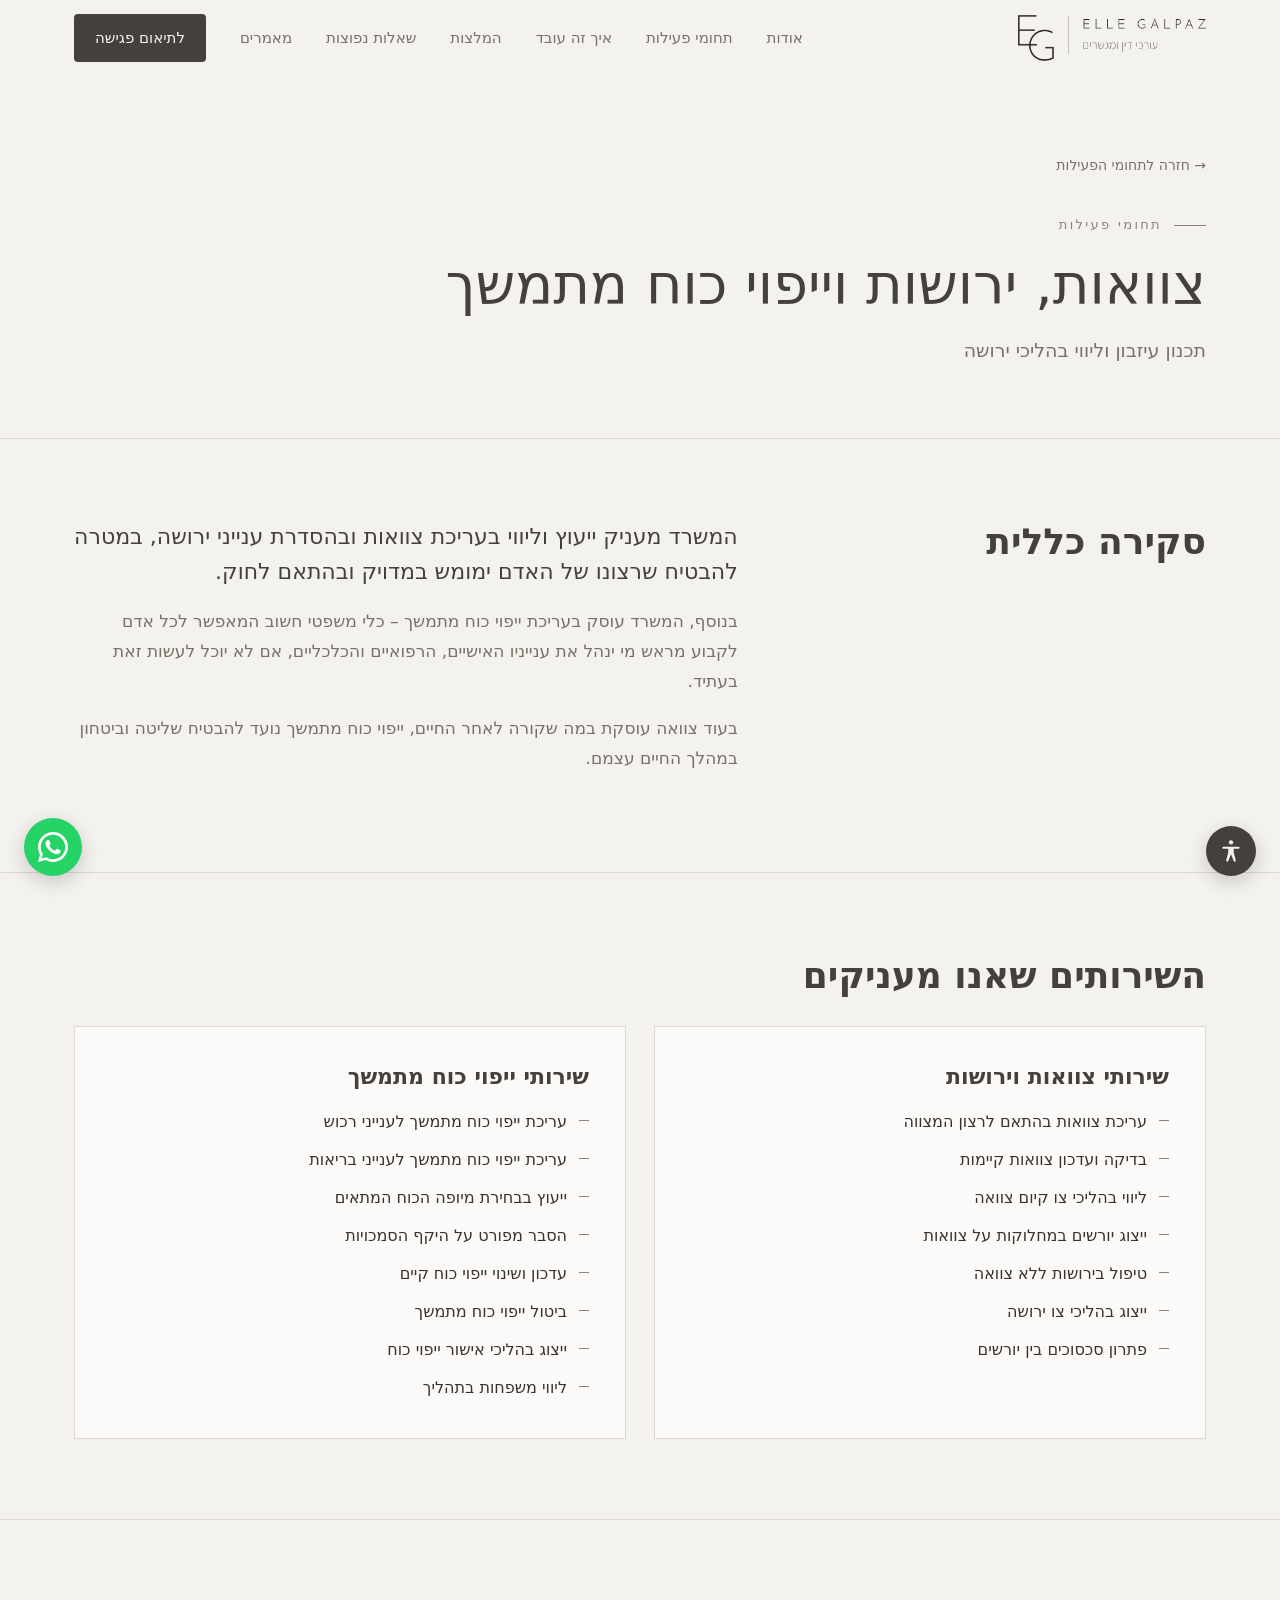
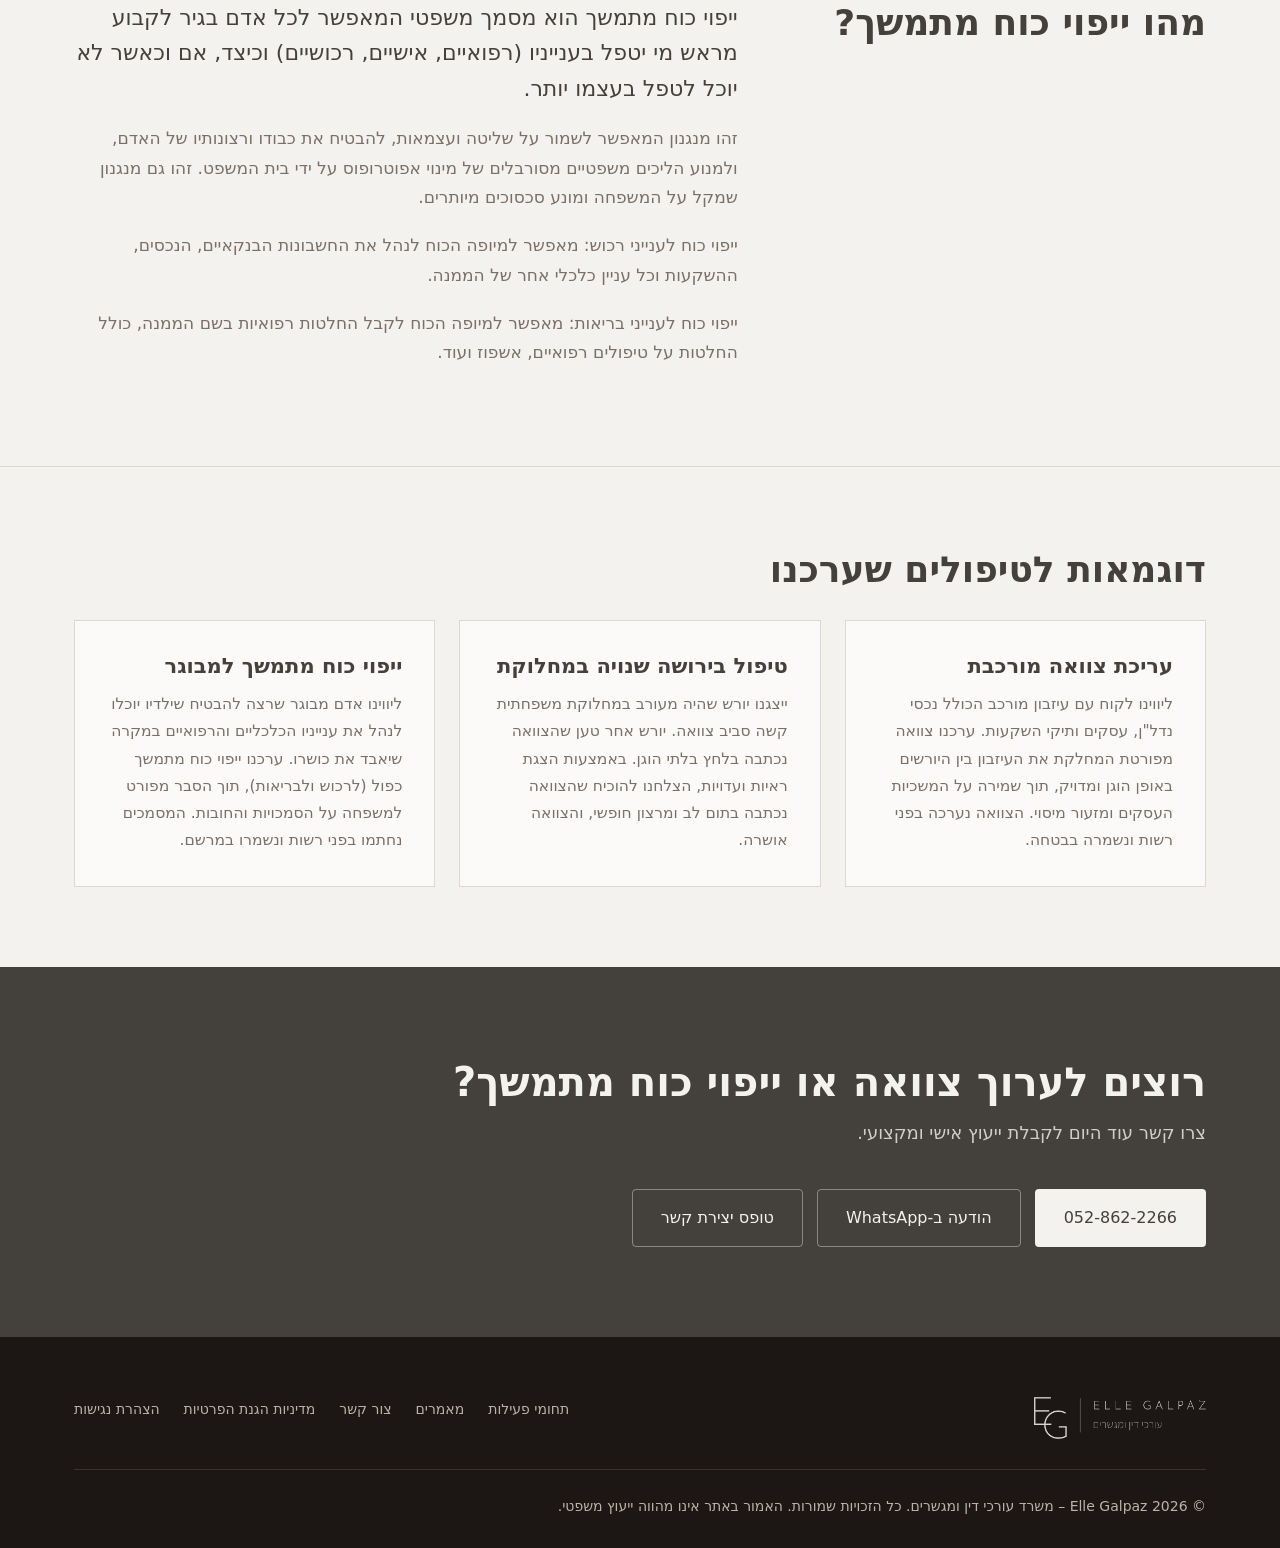
<file: wills-inheritance/index.html>
<!doctype html>
<html lang="he" dir="rtl">
<head>
<meta charset="utf-8">
<meta name="viewport" content="width=device-width, initial-scale=1">
<title>צוואות, ירושות וייפוי כוח מתמשך | עו״ד אל גלפז – עורכי דין ומגשרים</title>
<meta name="description" content="עריכת צוואות, צווי ירושה וקיום צוואה, סכסוכי ירושה וייפוי כוח מתמשך לענייני רכוש ובריאות.">
<link rel="canonical" href="https://www.elle-adv.com/wills-inheritance/">
<link rel="icon" href="/favicon.ico" sizes="48x48">
<link rel="icon" type="image/png" sizes="192x192" href="/assets/icon-192.png">
<link rel="apple-touch-icon" href="/assets/icon-180.png">
<meta property="og:title" content="צוואות, ירושות וייפוי כוח מתמשך | עו״ד אל גלפז">
<meta property="og:description" content="עריכת צוואות, צווי ירושה וקיום צוואה, סכסוכי ירושה וייפוי כוח מתמשך לענייני רכוש ובריאות.">
<meta property="og:image" content="https://www.elle-adv.com/assets/banner.jpg">
<script>document.documentElement.classList.add('js')</script>
<link rel="stylesheet" href="/assets/site.css">
</head>
<body>
<a class="skip" href="#main">דילוג לתוכן</a>
<header>
  <div class="wrap nav">
    <a href="/" class="brand" aria-label="Elle Galpaz – דף הבית"><img class="lockup" src="/assets/logo-lockup.png" alt="Elle Galpaz – עורכי דין ומגשרים" width="631" height="154"></a>
    <nav aria-label="ניווט ראשי">
      <ul class="links" id="menu">
        <li><a href="/#about">אודות</a></li>
        <li><a href="/#services">תחומי פעילות</a></li>
        <li><a href="/#process">איך זה עובד</a></li>
        <li><a href="/#testimonials">המלצות</a></li>
        <li><a href="/#faq">שאלות נפוצות</a></li>
        <li><a href="/articles/">מאמרים</a></li>
        <li><a href="/#contact" class="btn btn-dark">לתיאום פגישה</a></li>
      </ul>
    </nav>
    <button class="burger" aria-label="פתיחת תפריט" aria-expanded="false" aria-controls="menu"><span></span><span></span><span></span></button>
  </div>
</header>
<main id="main">
<section class="page-hero"><div class="wrap">
  <a class="back" href="/#services">→ חזרה לתחומי הפעילות</a><br>
  <span class="eyebrow">תחומי פעילות</span>
  <h1>צוואות, ירושות וייפוי כוח מתמשך</h1>
  <p>תכנון עיזבון וליווי בהליכי ירושה</p>
</div></section>
<section class="block"><div class="wrap split">
  <h2 class="reveal">סקירה כללית</h2>
  <div class="prose reveal"><p>המשרד מעניק ייעוץ וליווי בעריכת צוואות ובהסדרת ענייני ירושה, במטרה להבטיח שרצונו של האדם ימומש במדויק ובהתאם לחוק.</p><p>בנוסף, המשרד עוסק בעריכת ייפוי כוח מתמשך – כלי משפטי חשוב המאפשר לכל אדם לקבוע מראש מי ינהל את ענייניו האישיים, הרפואיים והכלכליים, אם לא יוכל לעשות זאת בעתיד.</p><p>בעוד צוואה עוסקת במה שקורה לאחר החיים, ייפוי כוח מתמשך נועד להבטיח שליטה וביטחון במהלך החיים עצמם.</p></div>
</div></section>
<section class="block"><div class="wrap">
  <h2 class="reveal">השירותים שאנו מעניקים</h2>
  <div class="lists"><div class="list-card reveal"><h3>שירותי צוואות וירושות</h3><ul class="checks"><li>עריכת צוואות בהתאם לרצון המצווה</li><li>בדיקה ועדכון צוואות קיימות</li><li>ליווי בהליכי צו קיום צוואה</li><li>ייצוג יורשים במחלוקות על צוואות</li><li>טיפול בירושות ללא צוואה</li><li>ייצוג בהליכי צו ירושה</li><li>פתרון סכסוכים בין יורשים</li></ul></div><div class="list-card reveal"><h3>שירותי ייפוי כוח מתמשך</h3><ul class="checks"><li>עריכת ייפוי כוח מתמשך לענייני רכוש</li><li>עריכת ייפוי כוח מתמשך לענייני בריאות</li><li>ייעוץ בבחירת מיופה הכוח המתאים</li><li>הסבר מפורט על היקף הסמכויות</li><li>עדכון ושינוי ייפוי כוח קיים</li><li>ביטול ייפוי כוח מתמשך</li><li>ייצוג בהליכי אישור ייפוי כוח</li><li>ליווי משפחות בתהליך</li></ul></div></div>
</div></section>
<section class="block"><div class="wrap split">
  <h2 class="reveal">מהו ייפוי כוח מתמשך?</h2>
  <div class="prose reveal"><p>ייפוי כוח מתמשך הוא מסמך משפטי המאפשר לכל אדם בגיר לקבוע מראש מי יטפל בענייניו (רפואיים, אישיים, רכושיים) וכיצד, אם וכאשר לא יוכל לטפל בעצמו יותר.</p><p>זהו מנגנון המאפשר לשמור על שליטה ועצמאות, להבטיח את כבודו ורצונותיו של האדם, ולמנוע הליכים משפטיים מסורבלים של מינוי אפוטרופוס על ידי בית המשפט. זהו גם מנגנון שמקל על המשפחה ומונע סכסוכים מיותרים.</p><p>ייפוי כוח לענייני רכוש: מאפשר למיופה הכוח לנהל את החשבונות הבנקאיים, הנכסים, ההשקעות וכל עניין כלכלי אחר של הממנה.</p><p>ייפוי כוח לענייני בריאות: מאפשר למיופה הכוח לקבל החלטות רפואיות בשם הממנה, כולל החלטות על טיפולים רפואיים, אשפוז ועוד.</p></div>
</div></section>
<section class="block"><div class="wrap">
  <h2 class="reveal">דוגמאות לטיפולים שערכנו</h2>
  <div class="cards"><article class="card reveal"><h3>עריכת צוואה מורכבת</h3><p>ליווינו לקוח עם עיזבון מורכב הכולל נכסי נדל&quot;ן, עסקים ותיקי השקעות. ערכנו צוואה מפורטת המחלקת את העיזבון בין היורשים באופן הוגן ומדויק, תוך שמירה על המשכיות העסקים ומזעור מיסוי. הצוואה נערכה בפני רשות ונשמרה בבטחה.</p></article><article class="card reveal"><h3>טיפול בירושה שנויה במחלוקת</h3><p>ייצגנו יורש שהיה מעורב במחלוקת משפחתית קשה סביב צוואה. יורש אחר טען שהצוואה נכתבה בלחץ בלתי הוגן. באמצעות הצגת ראיות ועדויות, הצלחנו להוכיח שהצוואה נכתבה בתום לב ומרצון חופשי, והצוואה אושרה.</p></article><article class="card reveal"><h3>ייפוי כוח מתמשך למבוגר</h3><p>ליווינו אדם מבוגר שרצה להבטיח שילדיו יוכלו לנהל את ענייניו הכלכליים והרפואיים במקרה שיאבד את כושרו. ערכנו ייפוי כוח מתמשך כפול (לרכוש ולבריאות), תוך הסבר מפורט למשפחה על הסמכויות והחובות. המסמכים נחתמו בפני רשות ונשמרו במרשם.</p></article></div>
</div></section>
</main>
<div class="cta">
  <div class="wrap cta-grid">
    <div><h2>רוצים לערוך צוואה או ייפוי כוח מתמשך?</h2><p>צרו קשר עוד היום לקבלת ייעוץ אישי ומקצועי.</p></div>
    <div class="ctas">
      <a href="tel:+972528622266" class="btn btn-light">052-862-2266</a>
      <a href="https://wa.me/972528622266" class="btn btn-ghost" target="_blank" rel="noopener">הודעה ב-WhatsApp</a>
      <a href="/#contact" class="btn btn-ghost">טופס יצירת קשר</a>
    </div>
  </div>
</div>
<footer>
  <div class="wrap">
    <div class="f-grid">
      <a href="/" class="brand"><img class="lockup" src="/assets/logo-lockup-light.png" alt="Elle Galpaz – עורכי דין ומגשרים" width="631" height="154"></a>
      <div class="f-links">
        <a href="/#services">תחומי פעילות</a>
        <a href="/articles/">מאמרים</a>
        <a href="/#contact">צור קשר</a>
        <a href="/privacy-policy/">מדיניות הגנת הפרטיות</a>
        <a href="/accessibility-statement/">הצהרת נגישות</a>
      </div>
    </div>
    <div>© <span id="y">2026</span> Elle Galpaz – משרד עורכי דין ומגשרים. כל הזכויות שמורות. האמור באתר אינו מהווה ייעוץ משפטי.</div>
  </div>
</footer>
<a class="wa" href="https://wa.me/972528622266" target="_blank" rel="noopener" aria-label="שליחת הודעה ב-WhatsApp">
  <svg width="30" height="30" viewBox="0 0 24 24" fill="#fff" aria-hidden="true"><path d="M17.5 14.4c-.3-.1-1.8-.9-2-1-.3-.1-.5-.1-.7.1-.2.3-.8 1-.9 1.2-.2.2-.3.2-.6.1-.3-.1-1.3-.5-2.4-1.5-.9-.8-1.5-1.8-1.7-2.1-.2-.3 0-.5.1-.6l.4-.5c.2-.2.2-.3.3-.5.1-.2 0-.4 0-.5l-.9-2.2c-.2-.6-.5-.5-.7-.5h-.6c-.2 0-.5.1-.8.4-.3.3-1 1-1 2.5s1.1 2.9 1.2 3.1c.1.2 2.1 3.2 5.1 4.5.7.3 1.3.5 1.7.6.7.2 1.4.2 1.9.1.6-.1 1.8-.7 2-1.4.2-.7.2-1.3.2-1.4-.1-.1-.3-.2-.6-.3zM12 21.8c-1.8 0-3.5-.5-5-1.4l-.4-.2-3.7 1 1-3.6-.2-.4C2.7 15.6 2.2 13.8 2.2 12 2.2 6.6 6.6 2.2 12 2.2c2.6 0 5.1 1 6.9 2.9 1.8 1.8 2.9 4.3 2.9 6.9 0 5.4-4.4 9.8-9.8 9.8zM20.5 3.5C18.2 1.2 15.2 0 12 0 5.4 0 0 5.4 0 12c0 2.1.6 4.2 1.6 6L0 24l6.2-1.6c1.8 1 3.8 1.5 5.8 1.5 6.6 0 12-5.4 12-12 0-3.2-1.2-6.2-3.5-8.4z"/></svg>
</a>
<script src="/assets/site.js"></script>
</body>
</html>
</file>
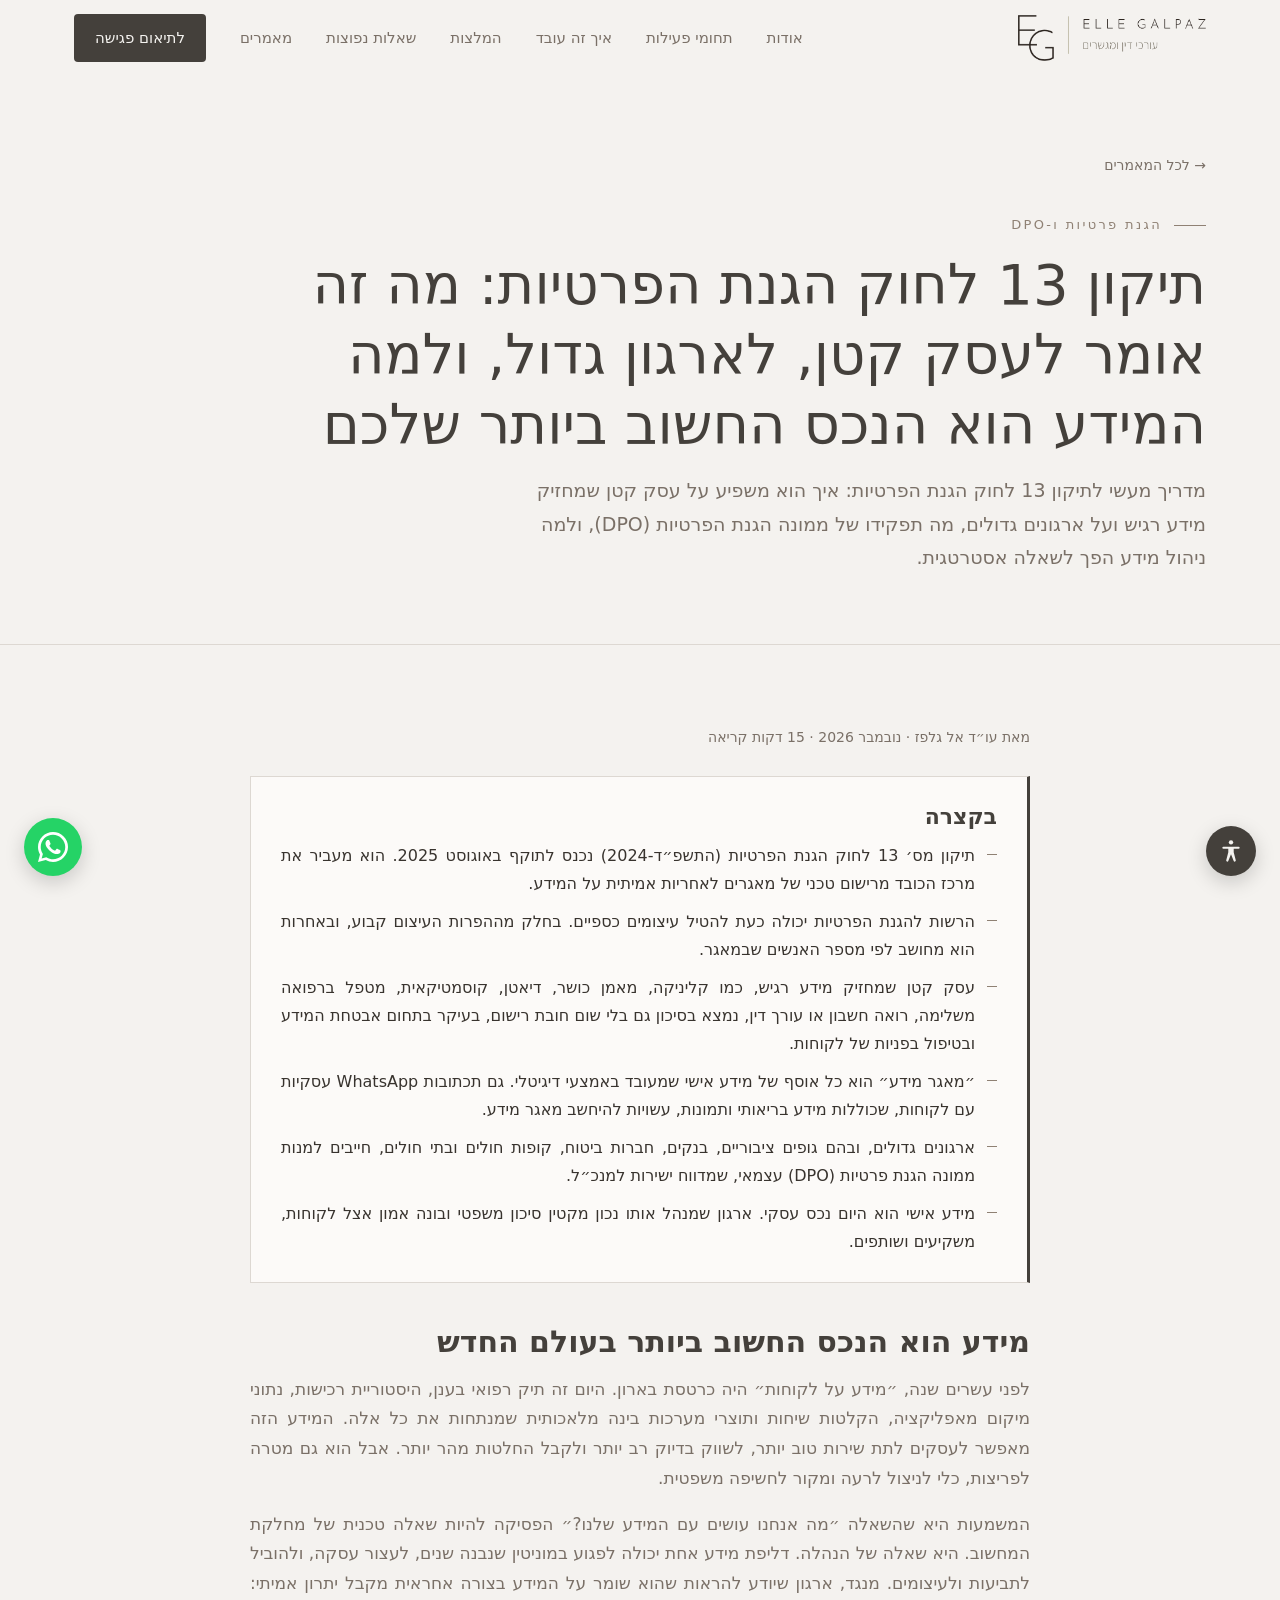
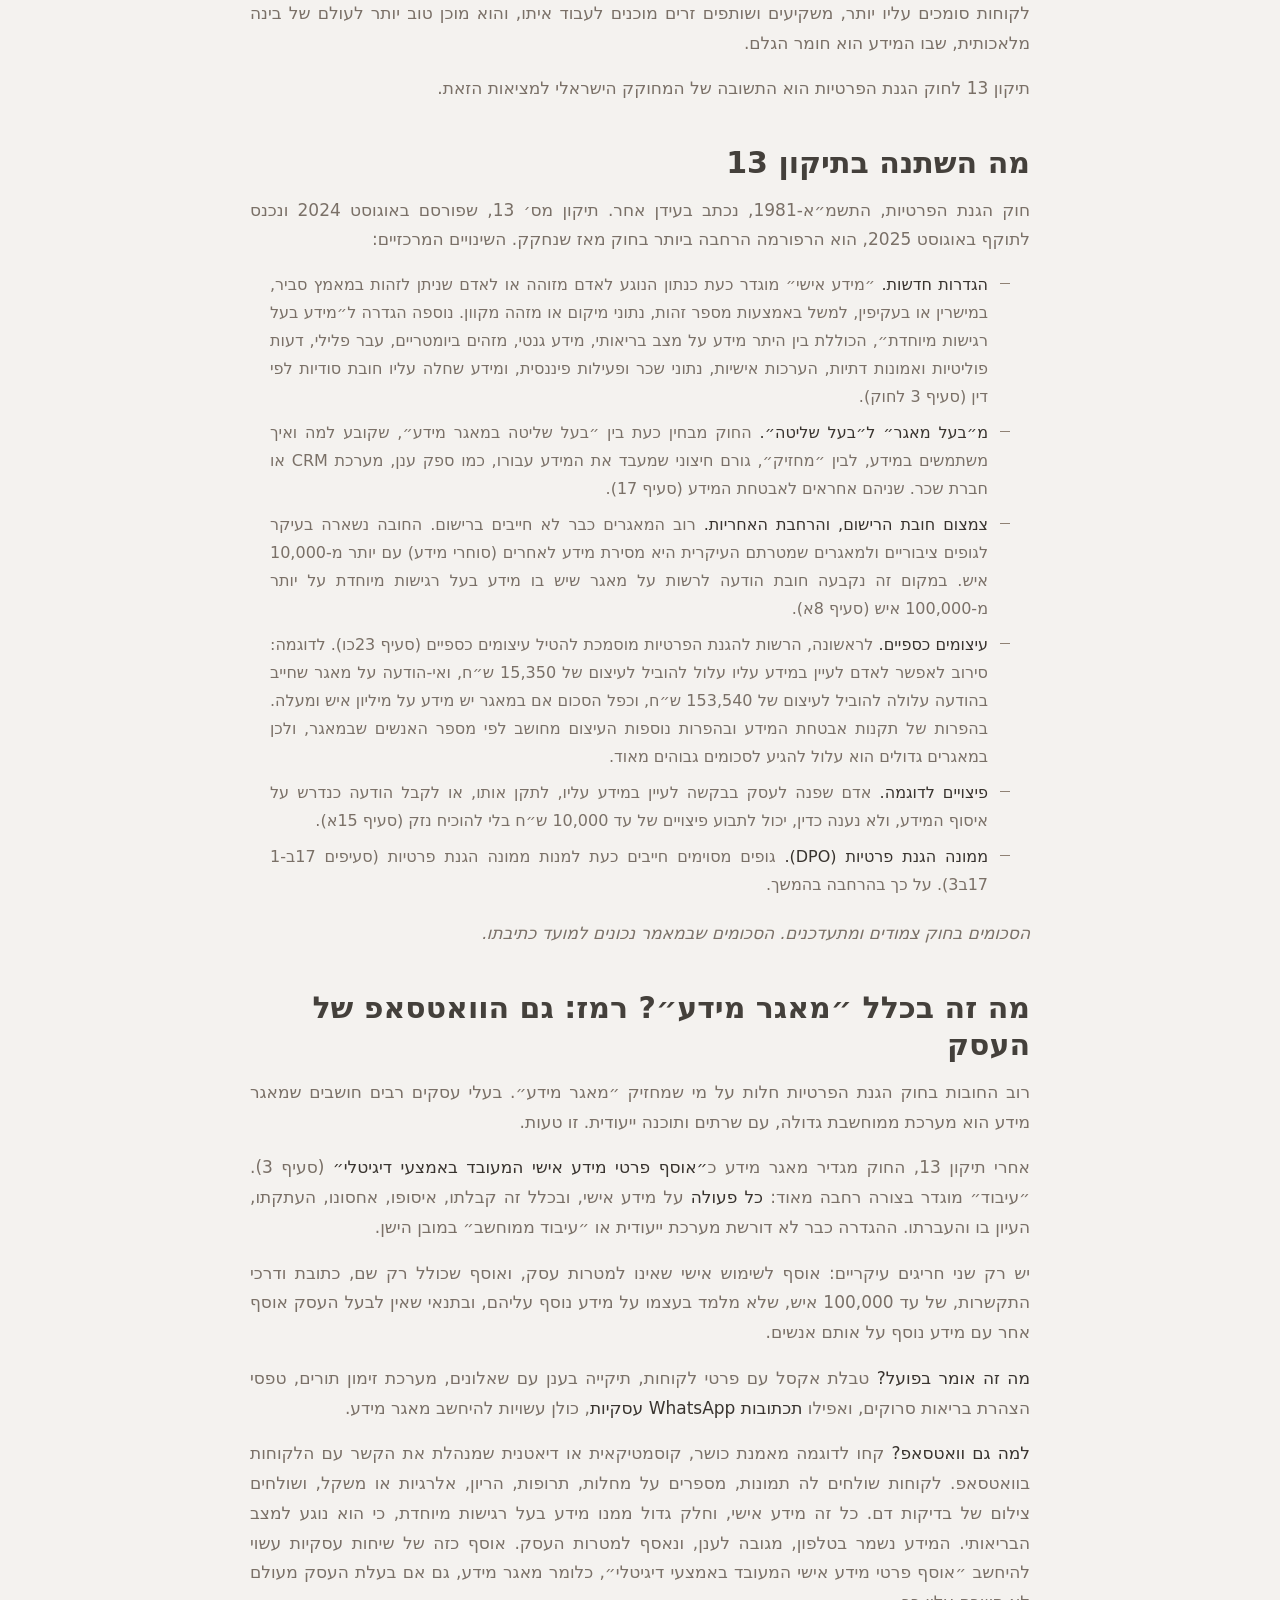
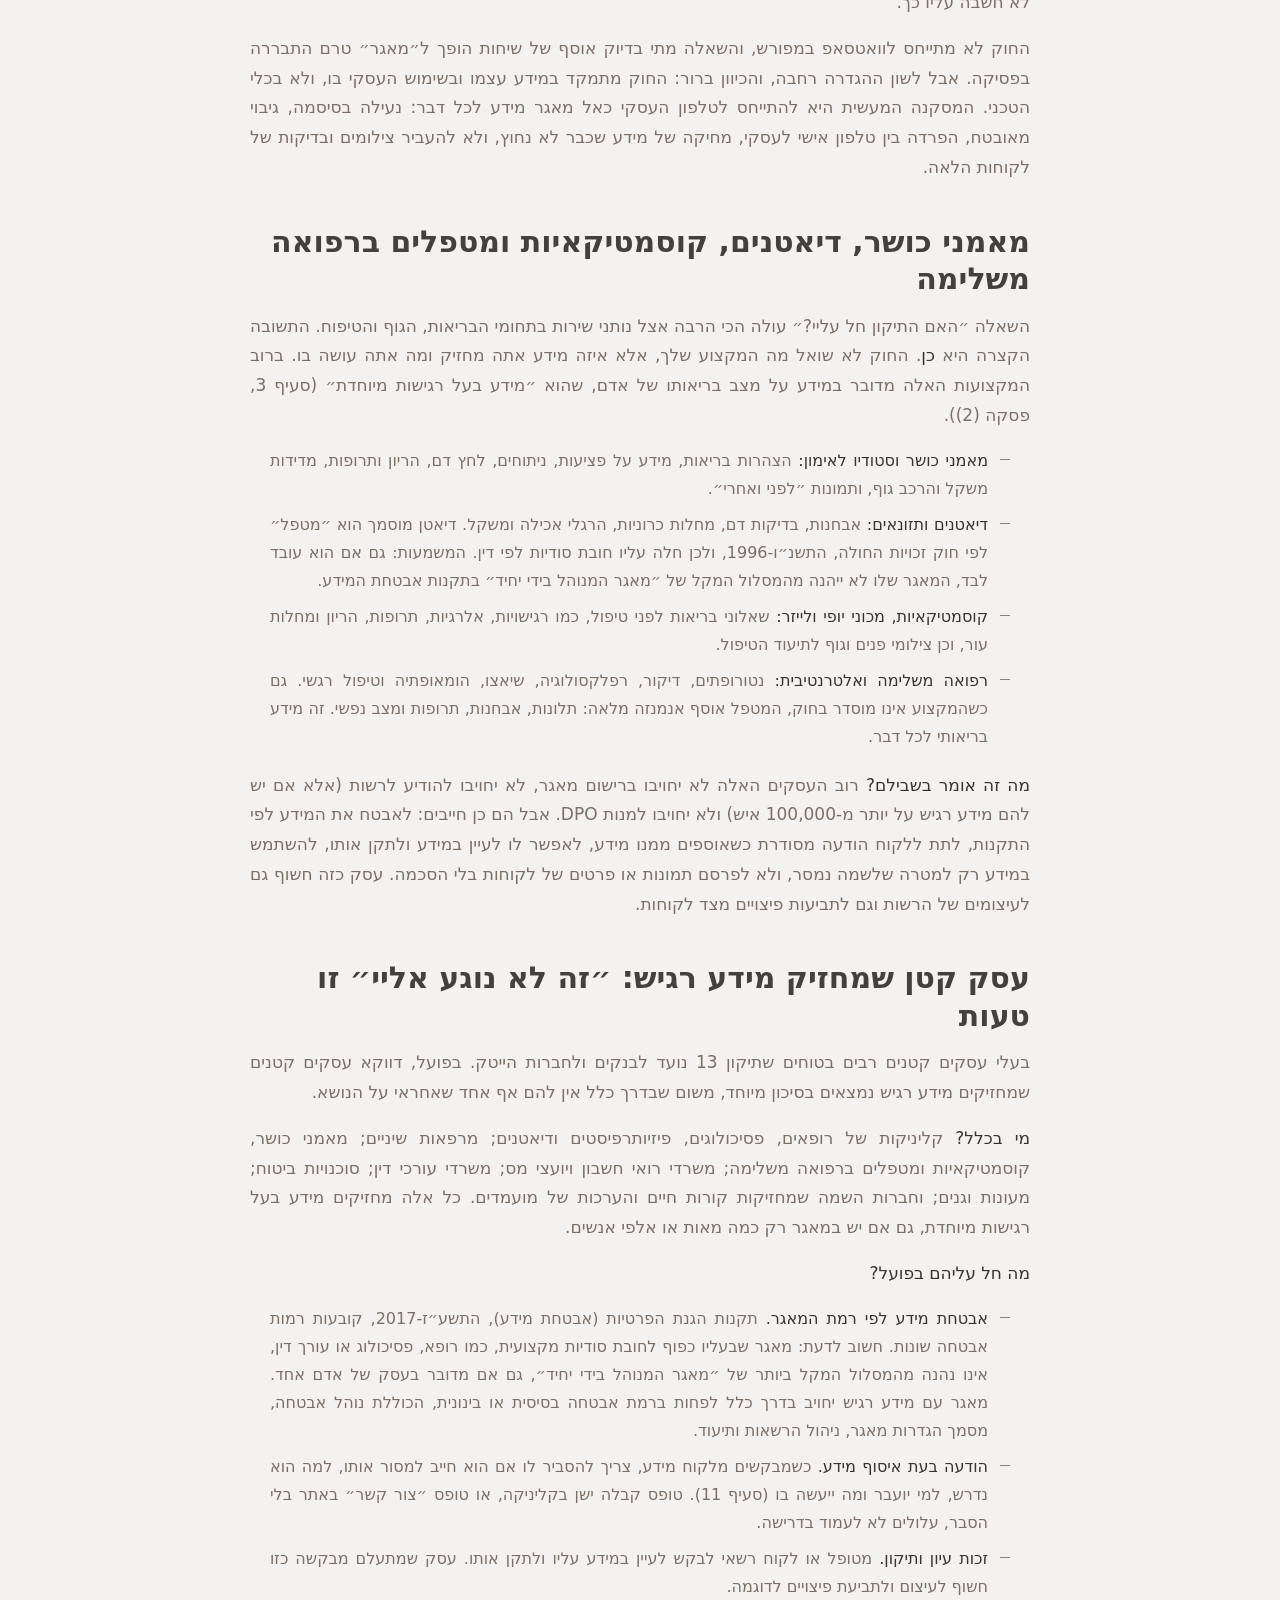
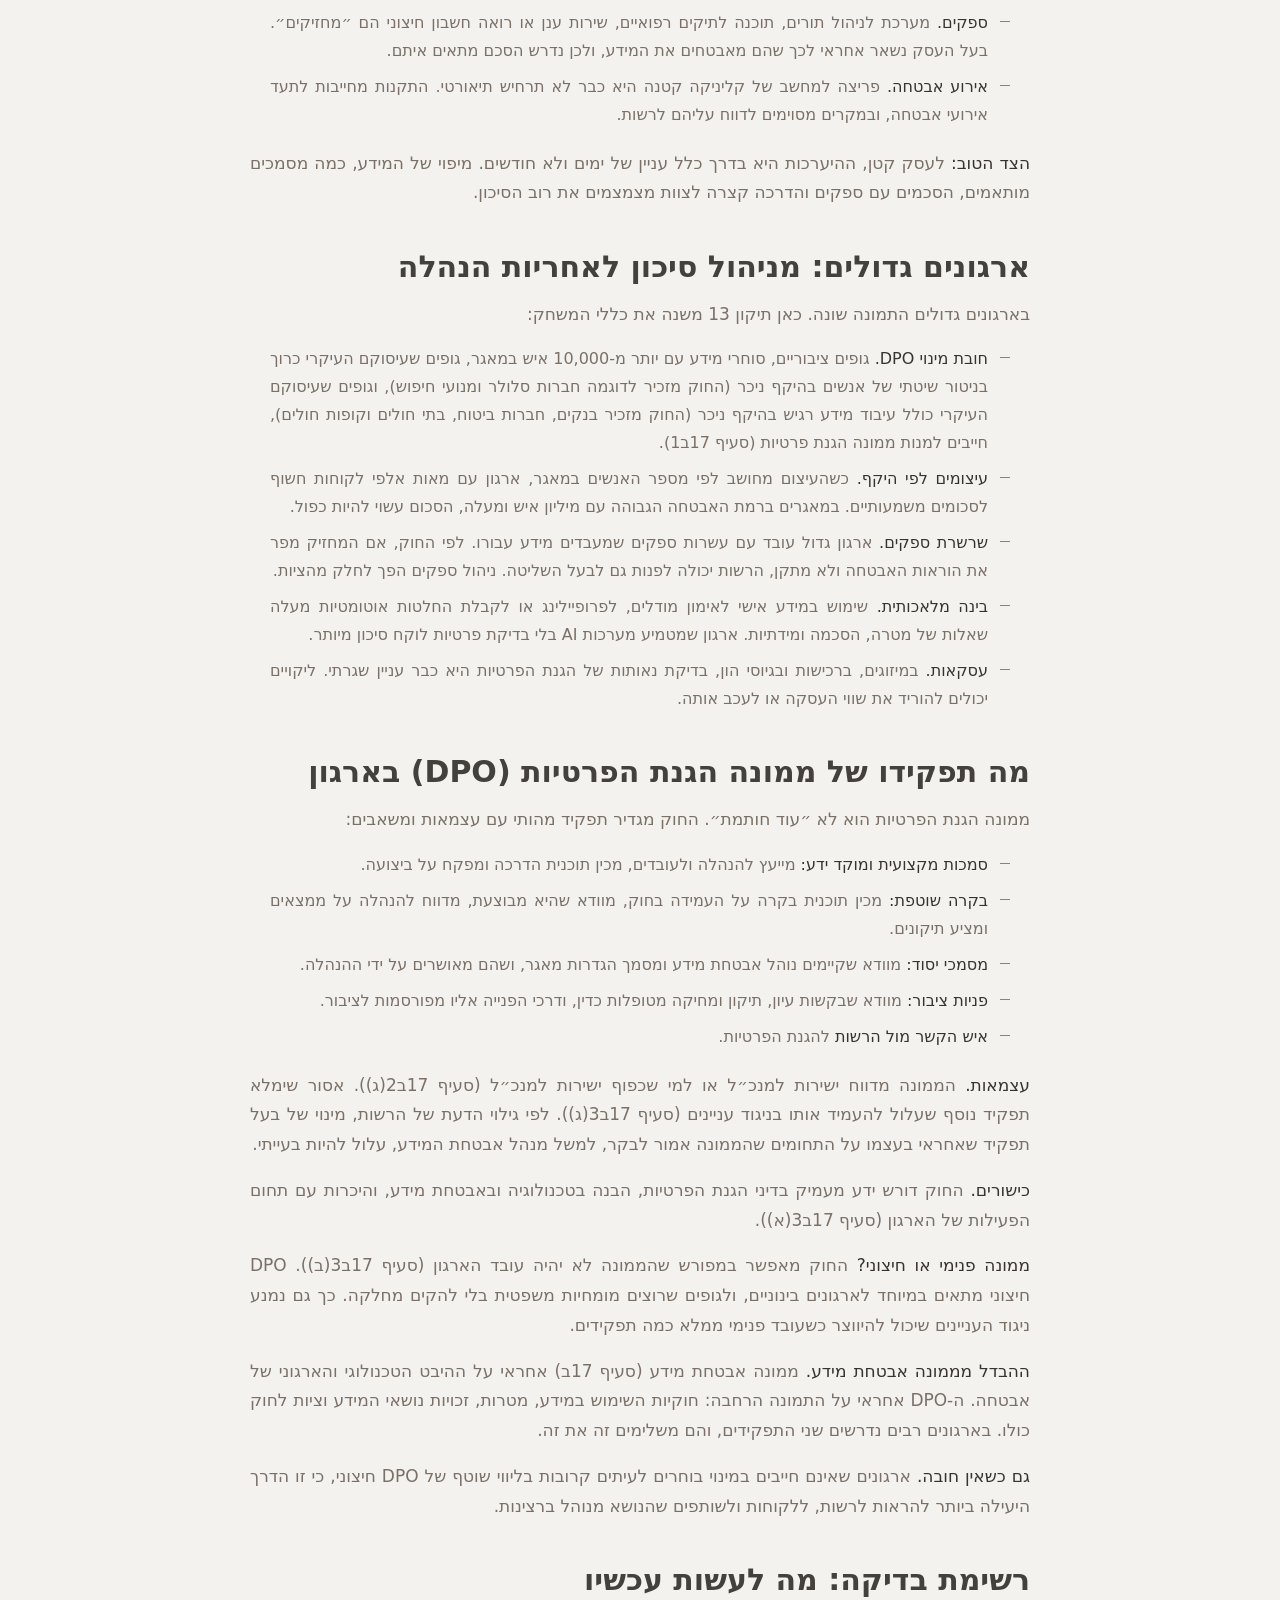
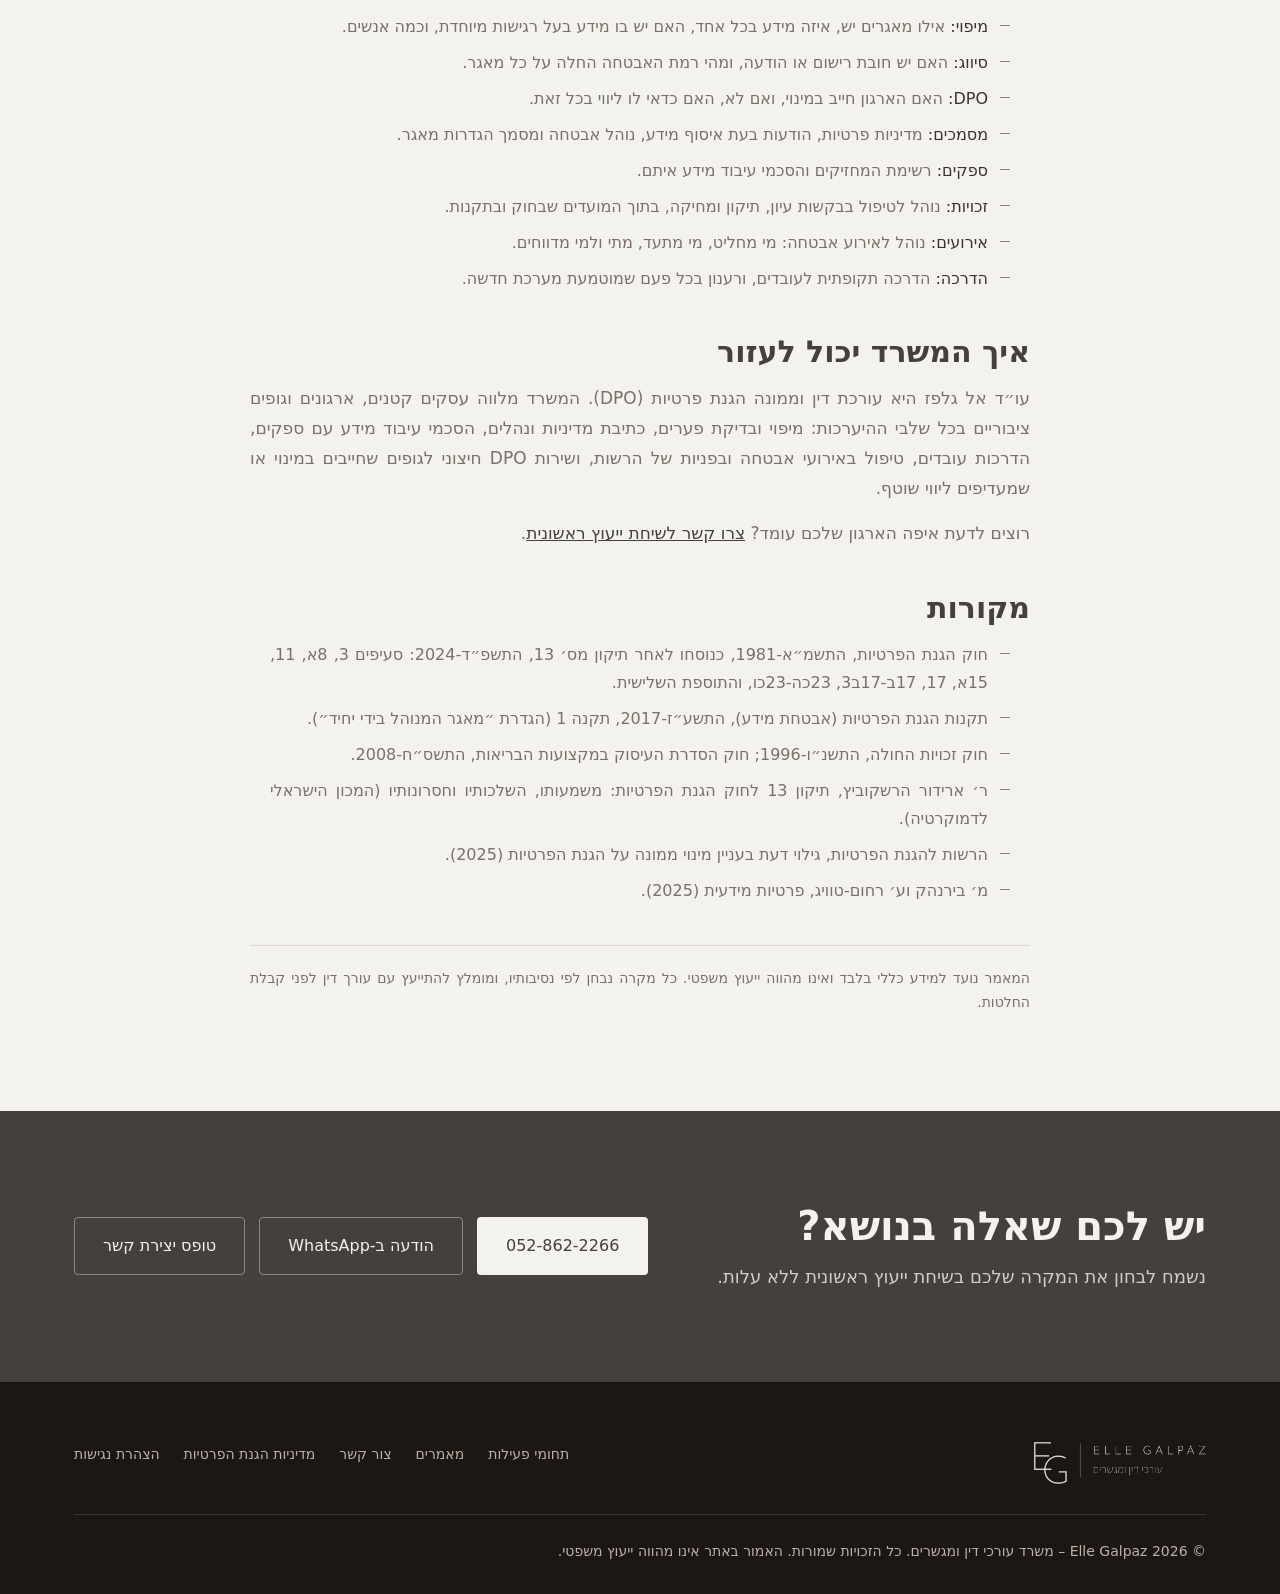
<file: articles/amendment-13-privacy/index.html>
<!doctype html>
<html lang="he" dir="rtl">
<head>
<meta charset="utf-8">
<meta name="viewport" content="width=device-width, initial-scale=1">
<title>תיקון 13 לחוק הגנת הפרטיות | עו״ד אל גלפז – עורכי דין ומגשרים</title>
<meta name="description" content="מדריך מעשי לתיקון 13 לחוק הגנת הפרטיות: איך הוא משפיע על עסק קטן שמחזיק מידע רגיש ועל ארגונים גדולים, מה תפקידו של ממונה הגנת הפרטיות (DPO), ולמה ניהול מידע הפך לשאלה אסטרטגית.">
<link rel="canonical" href="https://www.elle-adv.com/articles/amendment-13-privacy/">
<link rel="icon" href="/favicon.ico" sizes="48x48">
<link rel="icon" type="image/png" sizes="192x192" href="/assets/icon-192.png">
<link rel="apple-touch-icon" href="/assets/icon-180.png">
<meta property="og:title" content="תיקון 13 לחוק הגנת הפרטיות | עו״ד אל גלפז">
<meta property="og:description" content="מדריך מעשי לתיקון 13 לחוק הגנת הפרטיות: איך הוא משפיע על עסק קטן שמחזיק מידע רגיש ועל ארגונים גדולים, מה תפקידו של ממונה הגנת הפרטיות (DPO), ולמה ניהול מידע הפך לשאלה אסטרטגית.">
<meta property="og:image" content="https://www.elle-adv.com/assets/banner.jpg">
<script>document.documentElement.classList.add('js')</script>
<link rel="stylesheet" href="/assets/site.css">
</head>
<body>
<a class="skip" href="#main">דילוג לתוכן</a>
<header>
  <div class="wrap nav">
    <a href="/" class="brand" aria-label="Elle Galpaz – דף הבית"><img class="lockup" src="/assets/logo-lockup.png" alt="Elle Galpaz – עורכי דין ומגשרים" width="631" height="154"></a>
    <nav aria-label="ניווט ראשי">
      <ul class="links" id="menu">
        <li><a href="/#about">אודות</a></li>
        <li><a href="/#services">תחומי פעילות</a></li>
        <li><a href="/#process">איך זה עובד</a></li>
        <li><a href="/#testimonials">המלצות</a></li>
        <li><a href="/#faq">שאלות נפוצות</a></li>
        <li><a href="/articles/">מאמרים</a></li>
        <li><a href="/#contact" class="btn btn-dark">לתיאום פגישה</a></li>
      </ul>
    </nav>
    <button class="burger" aria-label="פתיחת תפריט" aria-expanded="false" aria-controls="menu"><span></span><span></span><span></span></button>
  </div>
</header>
<main id="main">
<section class="page-hero"><div class="wrap">
  <a class="back" href="/articles/">→ לכל המאמרים</a><br>
  <span class="eyebrow">הגנת פרטיות ו-DPO</span>
  <h1>תיקון 13 לחוק הגנת הפרטיות: מה זה אומר לעסק קטן, לארגון גדול, ולמה המידע הוא הנכס החשוב ביותר שלכם</h1>
  <p>מדריך מעשי לתיקון 13 לחוק הגנת הפרטיות: איך הוא משפיע על עסק קטן שמחזיק מידע רגיש ועל ארגונים גדולים, מה תפקידו של ממונה הגנת הפרטיות (DPO), ולמה ניהול מידע הפך לשאלה אסטרטגית.</p>
</div></section>
<section class="block"><div class="wrap"><article class="article">
<p class="art-meta">מאת עו״ד אל גלפז · נובמבר 2026 · 15 דקות קריאה</p>
<div class="tldr"><h2>בקצרה</h2><ul class="checks"><li>תיקון מס׳ 13 לחוק הגנת הפרטיות (התשפ״ד-2024) נכנס לתוקף באוגוסט 2025. הוא מעביר את מרכז הכובד מרישום טכני של מאגרים לאחריות אמיתית על המידע.</li><li>הרשות להגנת הפרטיות יכולה כעת להטיל עיצומים כספיים. בחלק מההפרות העיצום קבוע, ובאחרות הוא מחושב לפי מספר האנשים שבמאגר.</li><li>עסק קטן שמחזיק מידע רגיש, כמו קליניקה, מאמן כושר, דיאטן, קוסמטיקאית, מטפל ברפואה משלימה, רואה חשבון או עורך דין, נמצא בסיכון גם בלי שום חובת רישום, בעיקר בתחום אבטחת המידע ובטיפול בפניות של לקוחות.</li><li>״מאגר מידע״ הוא כל אוסף של מידע אישי שמעובד באמצעי דיגיטלי. גם תכתובות WhatsApp עסקיות עם לקוחות, שכוללות מידע בריאותי ותמונות, עשויות להיחשב מאגר מידע.</li><li>ארגונים גדולים, ובהם גופים ציבוריים, בנקים, חברות ביטוח, קופות חולים ובתי חולים, חייבים למנות ממונה הגנת פרטיות (DPO) עצמאי, שמדווח ישירות למנכ״ל.</li><li>מידע אישי הוא היום נכס עסקי. ארגון שמנהל אותו נכון מקטין סיכון משפטי ובונה אמון אצל לקוחות, משקיעים ושותפים.</li></ul></div>
<div class="prose"><h2>מידע הוא הנכס החשוב ביותר בעולם החדש</h2><p>לפני עשרים שנה, ״מידע על לקוחות״ היה כרטסת בארון. היום זה תיק רפואי בענן, היסטוריית רכישות, נתוני מיקום מאפליקציה, הקלטות שיחות ותוצרי מערכות בינה מלאכותית שמנתחות את כל אלה. המידע הזה מאפשר לעסקים לתת שירות טוב יותר, לשווק בדיוק רב יותר ולקבל החלטות מהר יותר. אבל הוא גם מטרה לפריצות, כלי לניצול לרעה ומקור לחשיפה משפטית.</p><p>המשמעות היא שהשאלה ״מה אנחנו עושים עם המידע שלנו?״ הפסיקה להיות שאלה טכנית של מחלקת המחשוב. היא שאלה של הנהלה. דליפת מידע אחת יכולה לפגוע במוניטין שנבנה שנים, לעצור עסקה, ולהוביל לתביעות ולעיצומים. מנגד, ארגון שיודע להראות שהוא שומר על המידע בצורה אחראית מקבל יתרון אמיתי: לקוחות סומכים עליו יותר, משקיעים ושותפים זרים מוכנים לעבוד איתו, והוא מוכן טוב יותר לעולם של בינה מלאכותית, שבו המידע הוא חומר הגלם.</p><p>תיקון 13 לחוק הגנת הפרטיות הוא התשובה של המחוקק הישראלי למציאות הזאת.</p><h2>מה השתנה בתיקון 13</h2><p>חוק הגנת הפרטיות, התשמ״א-1981, נכתב בעידן אחר. תיקון מס׳ 13, שפורסם באוגוסט 2024 ונכנס לתוקף באוגוסט 2025, הוא הרפורמה הרחבה ביותר בחוק מאז שנחקק. השינויים המרכזיים:</p><ul class="checks"><li><b>הגדרות חדשות.</b> ״מידע אישי״ מוגדר כעת כנתון הנוגע לאדם מזוהה או לאדם שניתן לזהות במאמץ סביר, במישרין או בעקיפין, למשל באמצעות מספר זהות, נתוני מיקום או מזהה מקוון. נוספה הגדרה ל״מידע בעל רגישות מיוחדת״, הכוללת בין היתר מידע על מצב בריאותי, מידע גנטי, מזהים ביומטריים, עבר פלילי, דעות פוליטיות ואמונות דתיות, הערכות אישיות, נתוני שכר ופעילות פיננסית, ומידע שחלה עליו חובת סודיות לפי דין (סעיף 3 לחוק).</li><li><b>מ״בעל מאגר״ ל״בעל שליטה״.</b> החוק מבחין כעת בין ״בעל שליטה במאגר מידע״, שקובע למה ואיך משתמשים במידע, לבין ״מחזיק״, גורם חיצוני שמעבד את המידע עבורו, כמו ספק ענן, מערכת CRM או חברת שכר. שניהם אחראים לאבטחת המידע (סעיף 17).</li><li><b>צמצום חובת הרישום, והרחבת האחריות.</b> רוב המאגרים כבר לא חייבים ברישום. החובה נשארה בעיקר לגופים ציבוריים ולמאגרים שמטרתם העיקרית היא מסירת מידע לאחרים (סוחרי מידע) עם יותר מ-10,000 איש. במקום זה נקבעה חובת הודעה לרשות על מאגר שיש בו מידע בעל רגישות מיוחדת על יותר מ-100,000 איש (סעיף 8א).</li><li><b>עיצומים כספיים.</b> לראשונה, הרשות להגנת הפרטיות מוסמכת להטיל עיצומים כספיים (סעיף 23כו). לדוגמה: סירוב לאפשר לאדם לעיין במידע עליו עלול להוביל לעיצום של 15,350 ש״ח, ואי-הודעה על מאגר שחייב בהודעה עלולה להוביל לעיצום של 153,540 ש״ח, וכפל הסכום אם במאגר יש מידע על מיליון איש ומעלה. בהפרות של תקנות אבטחת המידע ובהפרות נוספות העיצום מחושב לפי מספר האנשים שבמאגר, ולכן במאגרים גדולים הוא עלול להגיע לסכומים גבוהים מאוד.</li><li><b>פיצויים לדוגמה.</b> אדם שפנה לעסק בבקשה לעיין במידע עליו, לתקן אותו, או לקבל הודעה כנדרש על איסוף המידע, ולא נענה כדין, יכול לתבוע פיצויים של עד 10,000 ש״ח בלי להוכיח נזק (סעיף 15א).</li><li><b>ממונה הגנת פרטיות (DPO).</b> גופים מסוימים חייבים כעת למנות ממונה הגנת פרטיות (סעיפים 17ב1-17ב3). על כך בהרחבה בהמשך.</li></ul><p><i>הסכומים בחוק צמודים ומתעדכנים. הסכומים שבמאמר נכונים למועד כתיבתו.</i></p><h2>מה זה בכלל ״מאגר מידע״? רמז: גם הוואטסאפ של העסק</h2><p>רוב החובות בחוק הגנת הפרטיות חלות על מי שמחזיק ״מאגר מידע״. בעלי עסקים רבים חושבים שמאגר מידע הוא מערכת ממוחשבת גדולה, עם שרתים ותוכנה ייעודית. זו טעות.</p><p>אחרי תיקון 13, החוק מגדיר מאגר מידע כ<b>״אוסף פרטי מידע אישי המעובד באמצעי דיגיטלי״</b> (סעיף 3). ״עיבוד״ מוגדר בצורה רחבה מאוד: <b>כל פעולה</b> על מידע אישי, ובכלל זה קבלתו, איסופו, אחסונו, העתקתו, העיון בו והעברתו. ההגדרה כבר לא דורשת מערכת ייעודית או ״עיבוד ממוחשב״ במובן הישן.</p><p>יש רק שני חריגים עיקריים: אוסף לשימוש אישי שאינו למטרות עסק, ואוסף שכולל רק שם, כתובת ודרכי התקשרות, של עד 100,000 איש, שלא מלמד בעצמו על מידע נוסף עליהם, ובתנאי שאין לבעל העסק אוסף אחר עם מידע נוסף על אותם אנשים.</p><p><b>מה זה אומר בפועל?</b> טבלת אקסל עם פרטי לקוחות, תיקייה בענן עם שאלונים, מערכת זימון תורים, טפסי הצהרת בריאות סרוקים, ואפילו <b>תכתובות WhatsApp עסקיות</b>, כולן עשויות להיחשב מאגר מידע.</p><p><b>למה גם וואטסאפ?</b> קחו לדוגמה מאמנת כושר, קוסמטיקאית או דיאטנית שמנהלת את הקשר עם הלקוחות בוואטסאפ. לקוחות שולחים לה תמונות, מספרים על מחלות, תרופות, הריון, אלרגיות או משקל, ושולחים צילום של בדיקות דם. כל זה מידע אישי, וחלק גדול ממנו מידע בעל רגישות מיוחדת, כי הוא נוגע למצב הבריאותי. המידע נשמר בטלפון, מגובה לענן, ונאסף למטרות העסק. אוסף כזה של שיחות עסקיות עשוי להיחשב ״אוסף פרטי מידע אישי המעובד באמצעי דיגיטלי״, כלומר מאגר מידע, גם אם בעלת העסק מעולם לא חשבה עליו כך.</p><p>החוק לא מתייחס לוואטסאפ במפורש, והשאלה מתי בדיוק אוסף של שיחות הופך ל״מאגר״ טרם התבררה בפסיקה. אבל לשון ההגדרה רחבה, והכיוון ברור: החוק מתמקד במידע עצמו ובשימוש העסקי בו, ולא בכלי הטכני. המסקנה המעשית היא להתייחס לטלפון העסקי כאל מאגר מידע לכל דבר: נעילה בסיסמה, גיבוי מאובטח, הפרדה בין טלפון אישי לעסקי, מחיקה של מידע שכבר לא נחוץ, ולא להעביר צילומים ובדיקות של לקוחות הלאה.</p><h2>מאמני כושר, דיאטנים, קוסמטיקאיות ומטפלים ברפואה משלימה</h2><p>השאלה ״האם התיקון חל עליי?״ עולה הכי הרבה אצל נותני שירות בתחומי הבריאות, הגוף והטיפוח. התשובה הקצרה היא <b>כן</b>. החוק לא שואל מה המקצוע שלך, אלא איזה מידע אתה מחזיק ומה אתה עושה בו. ברוב המקצועות האלה מדובר במידע על מצב בריאותו של אדם, שהוא ״מידע בעל רגישות מיוחדת״ (סעיף 3, פסקה (2)).</p><ul class="checks"><li><b>מאמני כושר וסטודיו לאימון:</b> הצהרות בריאות, מידע על פציעות, ניתוחים, לחץ דם, הריון ותרופות, מדידות משקל והרכב גוף, ותמונות ״לפני ואחרי״.</li><li><b>דיאטנים ותזונאים:</b> אבחנות, בדיקות דם, מחלות כרוניות, הרגלי אכילה ומשקל. דיאטן מוסמך הוא ״מטפל״ לפי חוק זכויות החולה, התשנ״ו-1996, ולכן חלה עליו חובת סודיות לפי דין. המשמעות: גם אם הוא עובד לבד, המאגר שלו לא ייהנה מהמסלול המקל של ״מאגר המנוהל בידי יחיד״ בתקנות אבטחת המידע.</li><li><b>קוסמטיקאיות, מכוני יופי ולייזר:</b> שאלוני בריאות לפני טיפול, כמו רגישויות, אלרגיות, תרופות, הריון ומחלות עור, וכן צילומי פנים וגוף לתיעוד הטיפול.</li><li><b>רפואה משלימה ואלטרנטיבית:</b> נטורופתים, דיקור, רפלקסולוגיה, שיאצו, הומאופתיה וטיפול רגשי. גם כשהמקצוע אינו מוסדר בחוק, המטפל אוסף אנמנזה מלאה: תלונות, אבחנות, תרופות ומצב נפשי. זה מידע בריאותי לכל דבר.</li></ul><p><b>מה זה אומר בשבילם?</b> רוב העסקים האלה לא יחויבו ברישום מאגר, לא יחויבו להודיע לרשות (אלא אם יש להם מידע רגיש על יותר מ-100,000 איש) ולא יחויבו למנות DPO. אבל הם כן חייבים: לאבטח את המידע לפי התקנות, לתת ללקוח הודעה מסודרת כשאוספים ממנו מידע, לאפשר לו לעיין במידע ולתקן אותו, להשתמש במידע רק למטרה שלשמה נמסר, ולא לפרסם תמונות או פרטים של לקוחות בלי הסכמה. עסק כזה חשוף גם לעיצומים של הרשות וגם לתביעות פיצויים מצד לקוחות.</p><h2>עסק קטן שמחזיק מידע רגיש: ״זה לא נוגע אליי״ זו טעות</h2><p>בעלי עסקים קטנים רבים בטוחים שתיקון 13 נועד לבנקים ולחברות הייטק. בפועל, דווקא עסקים קטנים שמחזיקים מידע רגיש נמצאים בסיכון מיוחד, משום שבדרך כלל אין להם אף אחד שאחראי על הנושא.</p><p><b>מי בכלל?</b> קליניקות של רופאים, פסיכולוגים, פיזיותרפיסטים ודיאטנים; מרפאות שיניים; מאמני כושר, קוסמטיקאיות ומטפלים ברפואה משלימה; משרדי רואי חשבון ויועצי מס; משרדי עורכי דין; סוכנויות ביטוח; מעונות וגנים; וחברות השמה שמחזיקות קורות חיים והערכות של מועמדים. כל אלה מחזיקים מידע בעל רגישות מיוחדת, גם אם יש במאגר רק כמה מאות או אלפי אנשים.</p><p><b>מה חל עליהם בפועל?</b></p><ul class="checks"><li><b>אבטחת מידע לפי רמת המאגר.</b> תקנות הגנת הפרטיות (אבטחת מידע), התשע״ז-2017, קובעות רמות אבטחה שונות. חשוב לדעת: מאגר שבעליו כפוף לחובת סודיות מקצועית, כמו רופא, פסיכולוג או עורך דין, אינו נהנה מהמסלול המקל ביותר של ״מאגר המנוהל בידי יחיד״, גם אם מדובר בעסק של אדם אחד. מאגר עם מידע רגיש יחויב בדרך כלל לפחות ברמת אבטחה בסיסית או בינונית, הכוללת נוהל אבטחה, מסמך הגדרות מאגר, ניהול הרשאות ותיעוד.</li><li><b>הודעה בעת איסוף מידע.</b> כשמבקשים מלקוח מידע, צריך להסביר לו אם הוא חייב למסור אותו, למה הוא נדרש, למי יועבר ומה ייעשה בו (סעיף 11). טופס קבלה ישן בקליניקה, או טופס ״צור קשר״ באתר בלי הסבר, עלולים לא לעמוד בדרישה.</li><li><b>זכות עיון ותיקון.</b> מטופל או לקוח רשאי לבקש לעיין במידע עליו ולתקן אותו. עסק שמתעלם מבקשה כזו חשוף לעיצום ולתביעת פיצויים לדוגמה.</li><li><b>ספקים.</b> מערכת לניהול תורים, תוכנה לתיקים רפואיים, שירות ענן או רואה חשבון חיצוני הם ״מחזיקים״. בעל העסק נשאר אחראי לכך שהם מאבטחים את המידע, ולכן נדרש הסכם מתאים איתם.</li><li><b>אירוע אבטחה.</b> פריצה למחשב של קליניקה קטנה היא כבר לא תרחיש תיאורטי. התקנות מחייבות לתעד אירועי אבטחה, ובמקרים מסוימים לדווח עליהם לרשות.</li></ul><p><b>הצד הטוב:</b> לעסק קטן, ההיערכות היא בדרך כלל עניין של ימים ולא חודשים. מיפוי של המידע, כמה מסמכים מותאמים, הסכמים עם ספקים והדרכה קצרה לצוות מצמצמים את רוב הסיכון.</p><h2>ארגונים גדולים: מניהול סיכון לאחריות הנהלה</h2><p>בארגונים גדולים התמונה שונה. כאן תיקון 13 משנה את כללי המשחק:</p><ul class="checks"><li><b>חובת מינוי DPO.</b> גופים ציבוריים, סוחרי מידע עם יותר מ-10,000 איש במאגר, גופים שעיסוקם העיקרי כרוך בניטור שיטתי של אנשים בהיקף ניכר (החוק מזכיר לדוגמה חברות סלולר ומנועי חיפוש), וגופים שעיסוקם העיקרי כולל עיבוד מידע רגיש בהיקף ניכר (החוק מזכיר בנקים, חברות ביטוח, בתי חולים וקופות חולים), חייבים למנות ממונה הגנת פרטיות (סעיף 17ב1).</li><li><b>עיצומים לפי היקף.</b> כשהעיצום מחושב לפי מספר האנשים במאגר, ארגון עם מאות אלפי לקוחות חשוף לסכומים משמעותיים. במאגרים ברמת האבטחה הגבוהה עם מיליון איש ומעלה, הסכום עשוי להיות כפול.</li><li><b>שרשרת ספקים.</b> ארגון גדול עובד עם עשרות ספקים שמעבדים מידע עבורו. לפי החוק, אם המחזיק מפר את הוראות האבטחה ולא מתקן, הרשות יכולה לפנות גם לבעל השליטה. ניהול ספקים הפך לחלק מהציות.</li><li><b>בינה מלאכותית.</b> שימוש במידע אישי לאימון מודלים, לפרופיילינג או לקבלת החלטות אוטומטיות מעלה שאלות של מטרה, הסכמה ומידתיות. ארגון שמטמיע מערכות AI בלי בדיקת פרטיות לוקח סיכון מיותר.</li><li><b>עסקאות.</b> במיזוגים, ברכישות ובגיוסי הון, בדיקת נאותות של הגנת הפרטיות היא כבר עניין שגרתי. ליקויים יכולים להוריד את שווי העסקה או לעכב אותה.</li></ul><h2>מה תפקידו של ממונה הגנת הפרטיות (DPO) בארגון</h2><p>ממונה הגנת הפרטיות הוא לא ״עוד חותמת״. החוק מגדיר תפקיד מהותי עם עצמאות ומשאבים:</p><ul class="checks"><li><b>סמכות מקצועית ומוקד ידע:</b> מייעץ להנהלה ולעובדים, מכין תוכנית הדרכה ומפקח על ביצועה.</li><li><b>בקרה שוטפת:</b> מכין תוכנית בקרה על העמידה בחוק, מוודא שהיא מבוצעת, מדווח להנהלה על ממצאים ומציע תיקונים.</li><li><b>מסמכי יסוד:</b> מוודא שקיימים נוהל אבטחת מידע ומסמך הגדרות מאגר, ושהם מאושרים על ידי ההנהלה.</li><li><b>פניות ציבור:</b> מוודא שבקשות עיון, תיקון ומחיקה מטופלות כדין, ודרכי הפנייה אליו מפורסמות לציבור.</li><li><b>איש הקשר מול הרשות</b> להגנת הפרטיות.</li></ul><p><b>עצמאות.</b> הממונה מדווח ישירות למנכ״ל או למי שכפוף ישירות למנכ״ל (סעיף 17ב2(ג)). אסור שימלא תפקיד נוסף שעלול להעמיד אותו בניגוד עניינים (סעיף 17ב3(ג)). לפי גילוי הדעת של הרשות, מינוי של בעל תפקיד שאחראי בעצמו על התחומים שהממונה אמור לבקר, למשל מנהל אבטחת המידע, עלול להיות בעייתי.</p><p><b>כישורים.</b> החוק דורש ידע מעמיק בדיני הגנת הפרטיות, הבנה בטכנולוגיה ובאבטחת מידע, והיכרות עם תחום הפעילות של הארגון (סעיף 17ב3(א)).</p><p><b>ממונה פנימי או חיצוני?</b> החוק מאפשר במפורש שהממונה לא יהיה עובד הארגון (סעיף 17ב3(ב)). DPO חיצוני מתאים במיוחד לארגונים בינוניים, ולגופים שרוצים מומחיות משפטית בלי להקים מחלקה. כך גם נמנע ניגוד העניינים שיכול להיווצר כשעובד פנימי ממלא כמה תפקידים.</p><p><b>ההבדל מממונה אבטחת מידע.</b> ממונה אבטחת מידע (סעיף 17ב) אחראי על ההיבט הטכנולוגי והארגוני של אבטחה. ה-DPO אחראי על התמונה הרחבה: חוקיות השימוש במידע, מטרות, זכויות נושאי המידע וציות לחוק כולו. בארגונים רבים נדרשים שני התפקידים, והם משלימים זה את זה.</p><p><b>גם כשאין חובה.</b> ארגונים שאינם חייבים במינוי בוחרים לעיתים קרובות בליווי שוטף של DPO חיצוני, כי זו הדרך היעילה ביותר להראות לרשות, ללקוחות ולשותפים שהנושא מנוהל ברצינות.</p><h2>רשימת בדיקה: מה לעשות עכשיו</h2><ul class="checks"><li><b>מיפוי:</b> אילו מאגרים יש, איזה מידע בכל אחד, האם יש בו מידע בעל רגישות מיוחדת, וכמה אנשים.</li><li><b>סיווג:</b> האם יש חובת רישום או הודעה, ומהי רמת האבטחה החלה על כל מאגר.</li><li><b>DPO:</b> האם הארגון חייב במינוי, ואם לא, האם כדאי לו ליווי בכל זאת.</li><li><b>מסמכים:</b> מדיניות פרטיות, הודעות בעת איסוף מידע, נוהל אבטחה ומסמך הגדרות מאגר.</li><li><b>ספקים:</b> רשימת המחזיקים והסכמי עיבוד מידע איתם.</li><li><b>זכויות:</b> נוהל לטיפול בבקשות עיון, תיקון ומחיקה, בתוך המועדים שבחוק ובתקנות.</li><li><b>אירועים:</b> נוהל לאירוע אבטחה: מי מחליט, מי מתעד, מתי ולמי מדווחים.</li><li><b>הדרכה:</b> הדרכה תקופתית לעובדים, ורענון בכל פעם שמוטמעת מערכת חדשה.</li></ul><h2>איך המשרד יכול לעזור</h2><p>עו״ד אל גלפז היא עורכת דין וממונה הגנת פרטיות (DPO). המשרד מלווה עסקים קטנים, ארגונים וגופים ציבוריים בכל שלבי ההיערכות: מיפוי ובדיקת פערים, כתיבת מדיניות ונהלים, הסכמי עיבוד מידע עם ספקים, הדרכות עובדים, טיפול באירועי אבטחה ובפניות של הרשות, ושירות DPO חיצוני לגופים שחייבים במינוי או שמעדיפים ליווי שוטף.</p><p>רוצים לדעת איפה הארגון שלכם עומד? <a href="/#contact">צרו קשר לשיחת ייעוץ ראשונית</a>.</p><h2>מקורות</h2><ul class="checks"><li>חוק הגנת הפרטיות, התשמ״א-1981, כנוסחו לאחר תיקון מס׳ 13, התשפ״ד-2024: סעיפים 3, 8א, 11, 15א, 17, 17ב-17ב3, 23כה-23כו, והתוספת השלישית.</li><li>תקנות הגנת הפרטיות (אבטחת מידע), התשע״ז-2017, תקנה 1 (הגדרת ״מאגר המנוהל בידי יחיד״).</li><li>חוק זכויות החולה, התשנ״ו-1996; חוק הסדרת העיסוק במקצועות הבריאות, התשס״ח-2008.</li><li>ר׳ ארידור הרשקוביץ, תיקון 13 לחוק הגנת הפרטיות: משמעותו, השלכותיו וחסרונותיו (המכון הישראלי לדמוקרטיה).</li><li>הרשות להגנת הפרטיות, גילוי דעת בעניין מינוי ממונה על הגנת הפרטיות (2025).</li><li>מ׳ בירנהק וע׳ רחום-טוויג, פרטיות מידעית (2025).</li></ul><p class="art-note">המאמר נועד למידע כללי בלבד ואינו מהווה ייעוץ משפטי. כל מקרה נבחן לפי נסיבותיו, ומומלץ להתייעץ עם עורך דין לפני קבלת החלטות.</p></div>
</article></div></section>
<script type="application/ld+json">{"@context": "https://schema.org", "@type": "Article", "headline": "תיקון 13 לחוק הגנת הפרטיות: מה זה אומר לעסק קטן, לארגון גדול, ולמה המידע הוא הנכס החשוב ביותר שלכם", "description": "מדריך מעשי לתיקון 13 לחוק הגנת הפרטיות: איך הוא משפיע על עסק קטן שמחזיק מידע רגיש ועל ארגונים גדולים, מה תפקידו של ממונה הגנת הפרטיות (DPO), ולמה ניהול מידע הפך לשאלה אסטרטגית.", "datePublished": "2026-11-09", "dateModified": "2026-11-09", "inLanguage": "he", "mainEntityOfPage": "https://www.elle-adv.com/articles/amendment-13-privacy/", "author": {"@type": "Person", "name": "עו״ד אל גלפז", "alternateName": "Elle Galpaz", "url": "https://www.elle-adv.com/", "jobTitle": "עורכת דין, מגשרת מוסמכת וממונה הגנת פרטיות (DPO)"}, "publisher": {"@type": "LegalService", "name": "Elle Galpaz – עורכי דין ומגשרים", "url": "https://www.elle-adv.com/", "logo": {"@type": "ImageObject", "url": "https://www.elle-adv.com/assets/logo-lockup.png"}}}</script>
</main>
<div class="cta">
  <div class="wrap cta-grid">
    <div><h2>יש לכם שאלה בנושא?</h2><p>נשמח לבחון את המקרה שלכם בשיחת ייעוץ ראשונית ללא עלות.</p></div>
    <div class="ctas">
      <a href="tel:+972528622266" class="btn btn-light">052-862-2266</a>
      <a href="https://wa.me/972528622266" class="btn btn-ghost" target="_blank" rel="noopener">הודעה ב-WhatsApp</a>
      <a href="/#contact" class="btn btn-ghost">טופס יצירת קשר</a>
    </div>
  </div>
</div>
<footer>
  <div class="wrap">
    <div class="f-grid">
      <a href="/" class="brand"><img class="lockup" src="/assets/logo-lockup-light.png" alt="Elle Galpaz – עורכי דין ומגשרים" width="631" height="154"></a>
      <div class="f-links">
        <a href="/#services">תחומי פעילות</a>
        <a href="/articles/">מאמרים</a>
        <a href="/#contact">צור קשר</a>
        <a href="/privacy-policy/">מדיניות הגנת הפרטיות</a>
        <a href="/accessibility-statement/">הצהרת נגישות</a>
      </div>
    </div>
    <div>© <span id="y">2026</span> Elle Galpaz – משרד עורכי דין ומגשרים. כל הזכויות שמורות. האמור באתר אינו מהווה ייעוץ משפטי.</div>
  </div>
</footer>
<a class="wa" href="https://wa.me/972528622266" target="_blank" rel="noopener" aria-label="שליחת הודעה ב-WhatsApp">
  <svg width="30" height="30" viewBox="0 0 24 24" fill="#fff" aria-hidden="true"><path d="M17.5 14.4c-.3-.1-1.8-.9-2-1-.3-.1-.5-.1-.7.1-.2.3-.8 1-.9 1.2-.2.2-.3.2-.6.1-.3-.1-1.3-.5-2.4-1.5-.9-.8-1.5-1.8-1.7-2.1-.2-.3 0-.5.1-.6l.4-.5c.2-.2.2-.3.3-.5.1-.2 0-.4 0-.5l-.9-2.2c-.2-.6-.5-.5-.7-.5h-.6c-.2 0-.5.1-.8.4-.3.3-1 1-1 2.5s1.1 2.9 1.2 3.1c.1.2 2.1 3.2 5.1 4.5.7.3 1.3.5 1.7.6.7.2 1.4.2 1.9.1.6-.1 1.8-.7 2-1.4.2-.7.2-1.3.2-1.4-.1-.1-.3-.2-.6-.3zM12 21.8c-1.8 0-3.5-.5-5-1.4l-.4-.2-3.7 1 1-3.6-.2-.4C2.7 15.6 2.2 13.8 2.2 12 2.2 6.6 6.6 2.2 12 2.2c2.6 0 5.1 1 6.9 2.9 1.8 1.8 2.9 4.3 2.9 6.9 0 5.4-4.4 9.8-9.8 9.8zM20.5 3.5C18.2 1.2 15.2 0 12 0 5.4 0 0 5.4 0 12c0 2.1.6 4.2 1.6 6L0 24l6.2-1.6c1.8 1 3.8 1.5 5.8 1.5 6.6 0 12-5.4 12-12 0-3.2-1.2-6.2-3.5-8.4z"/></svg>
</a>
<script src="/assets/site.js"></script>
</body>
</html>
</file>
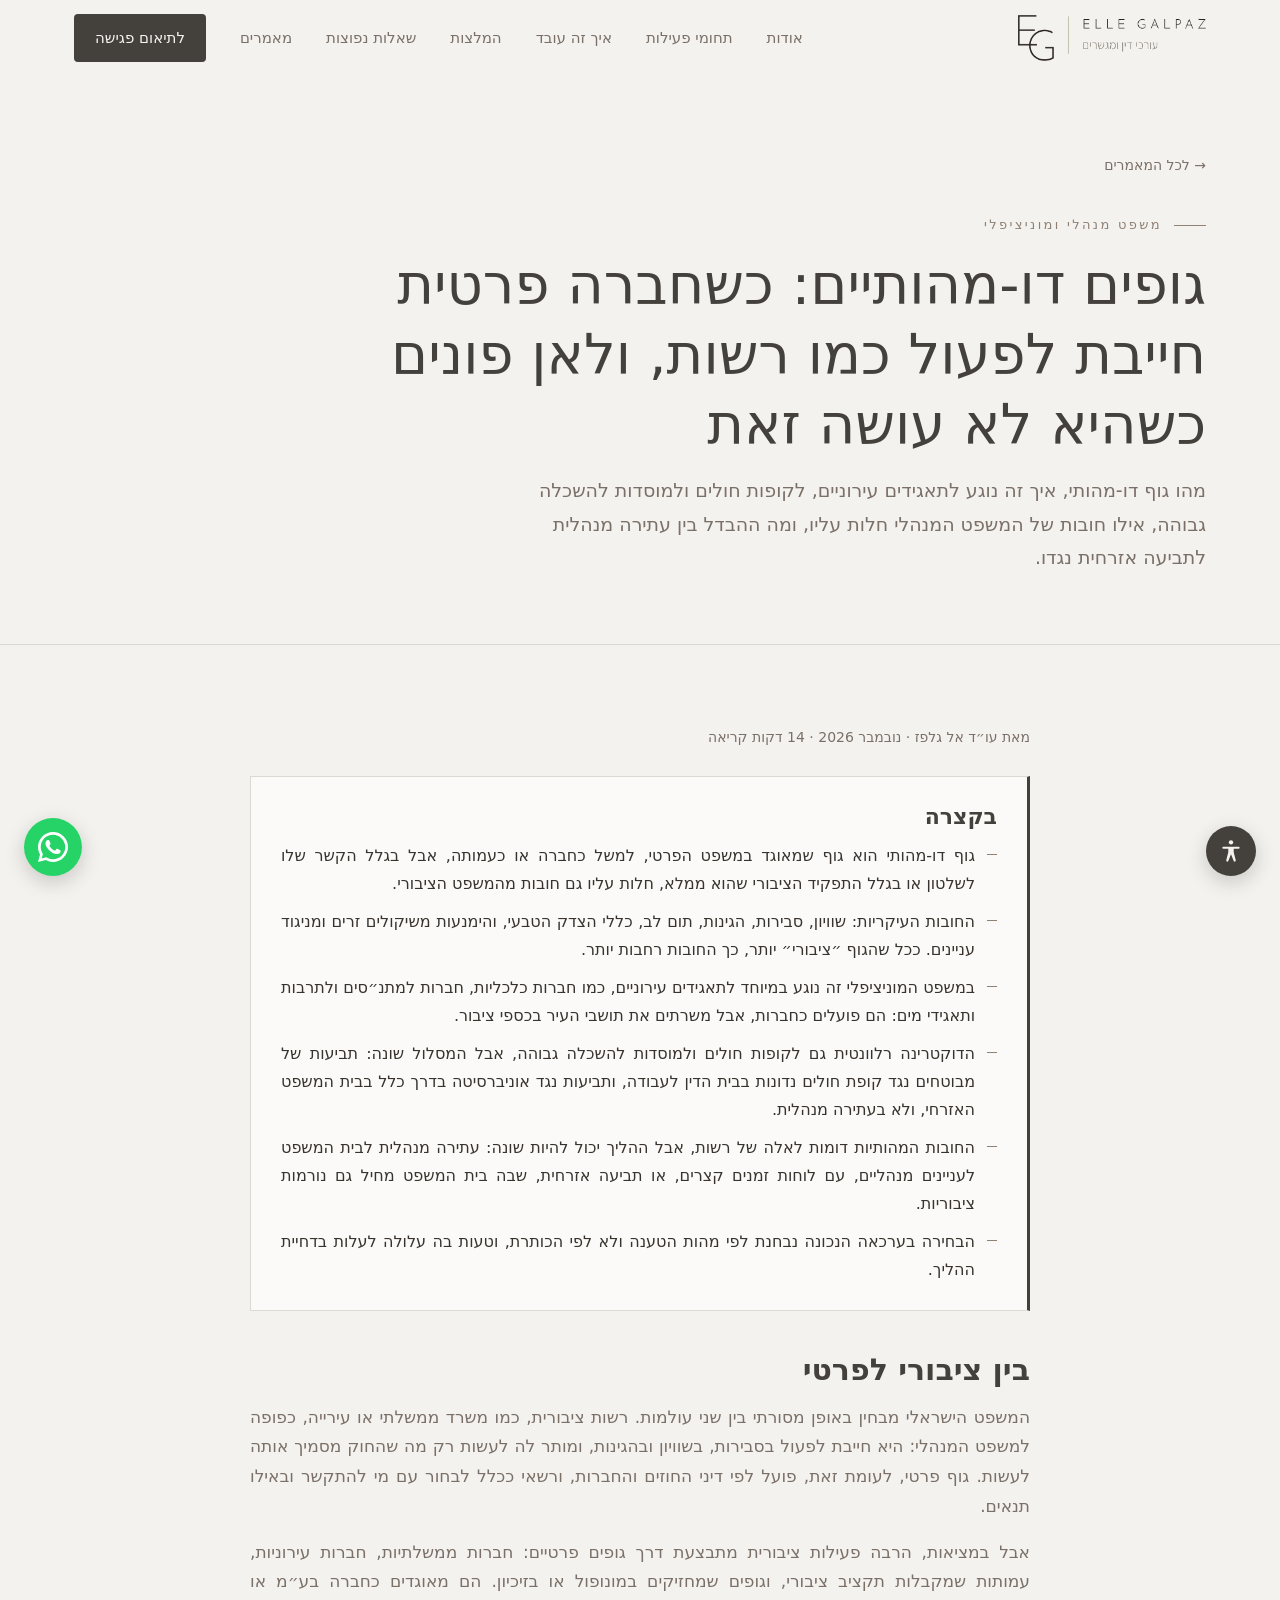
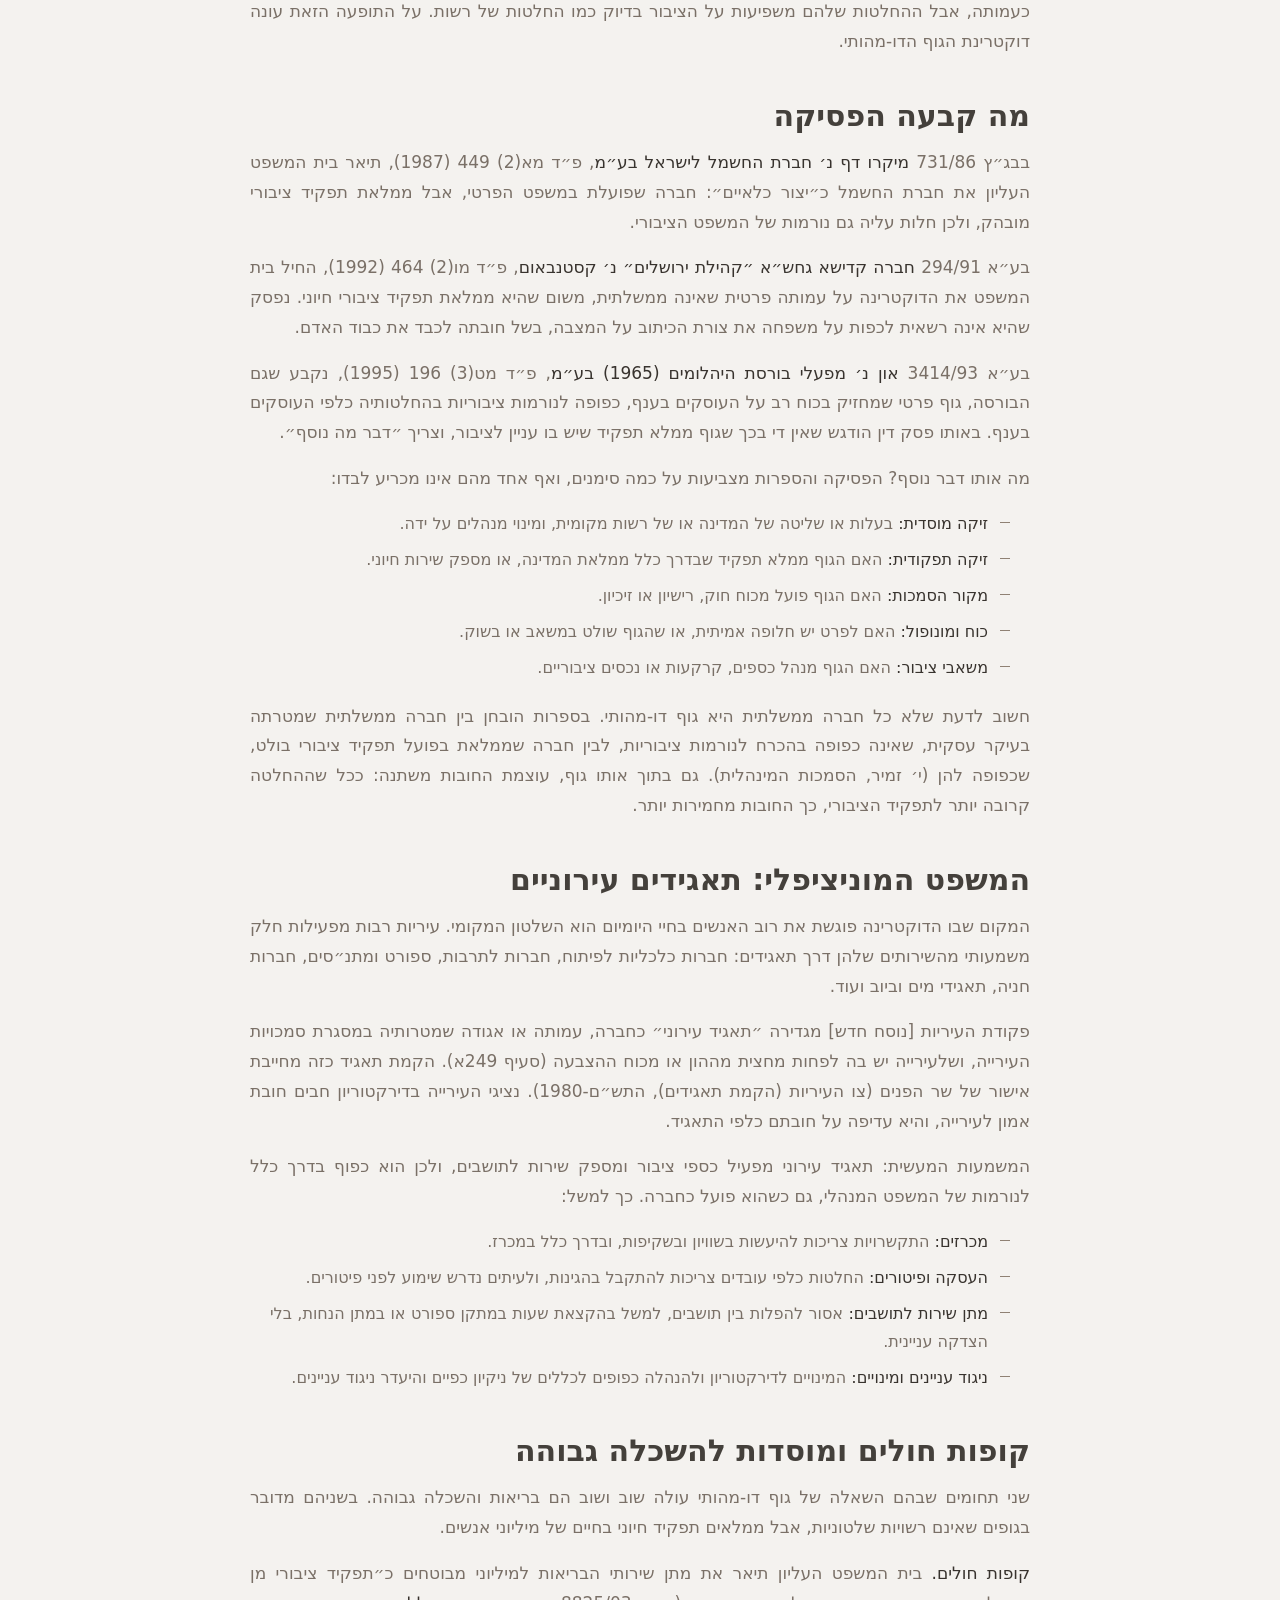
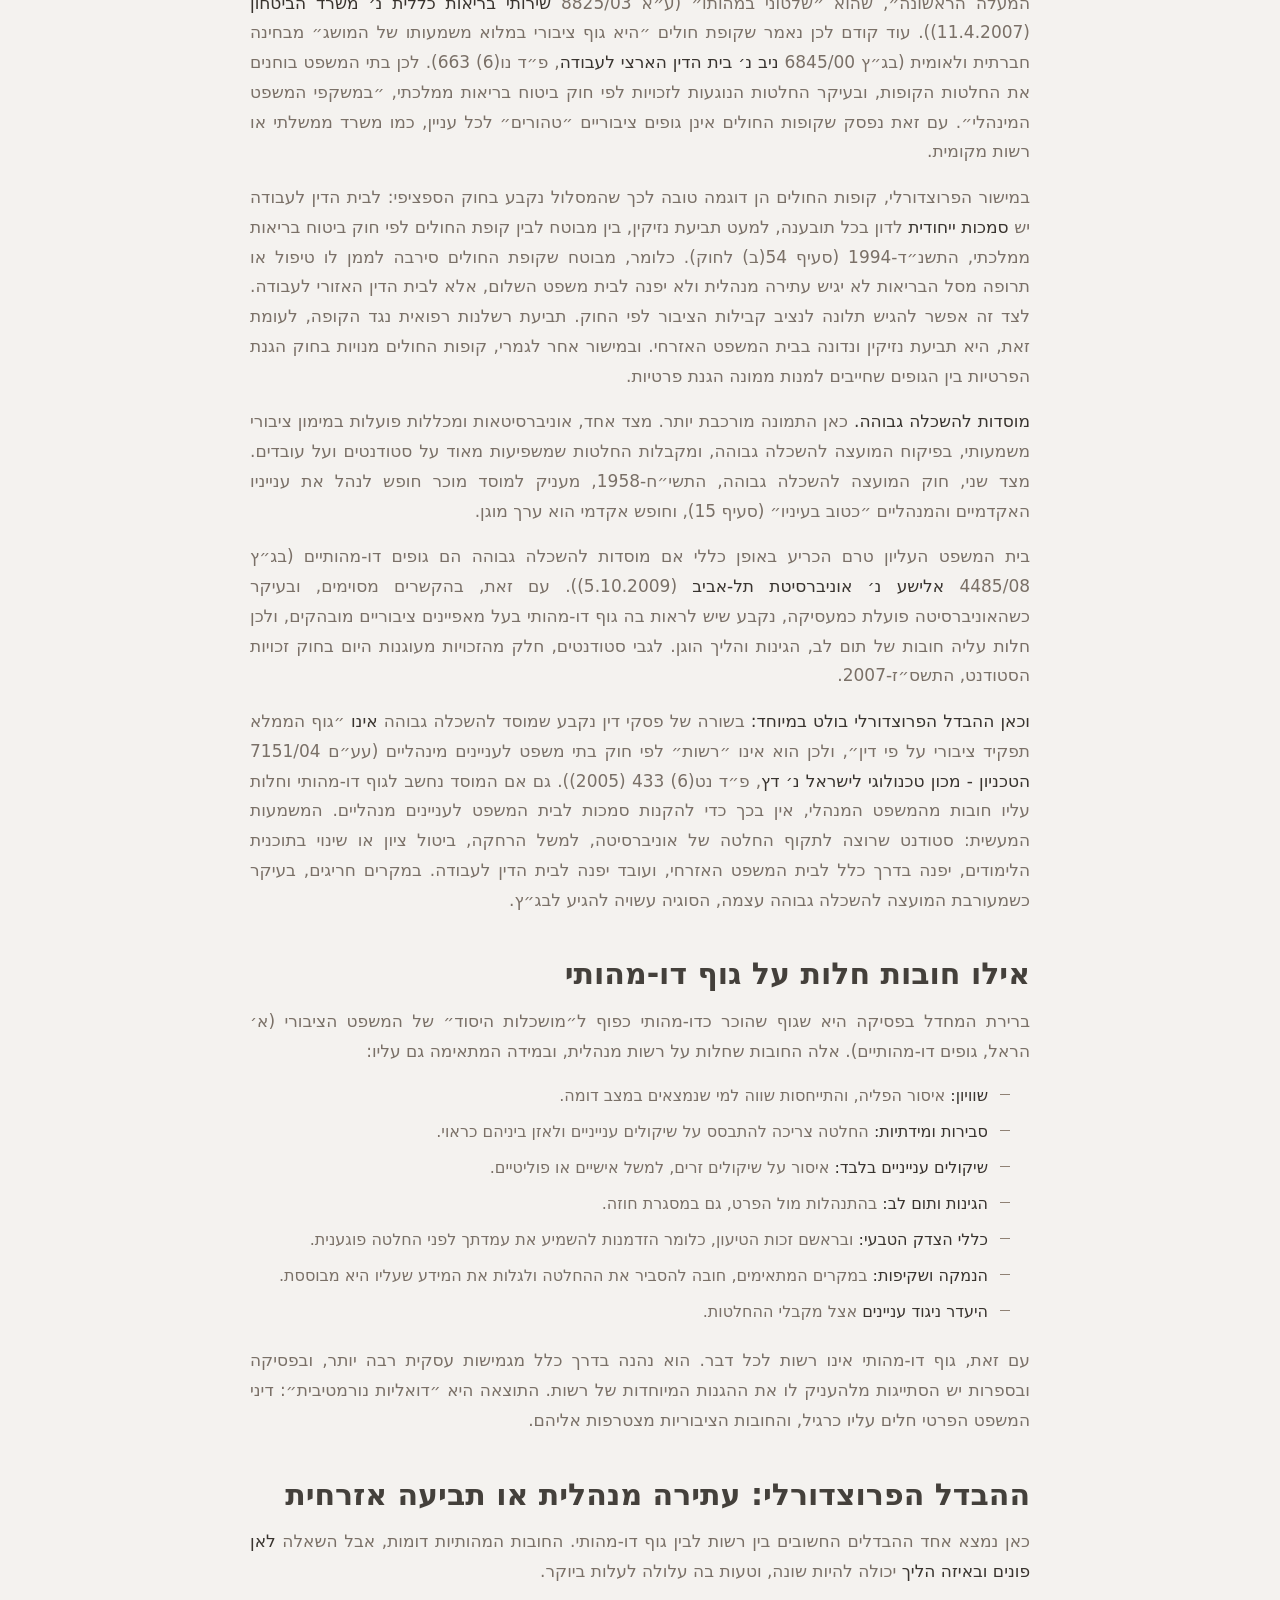
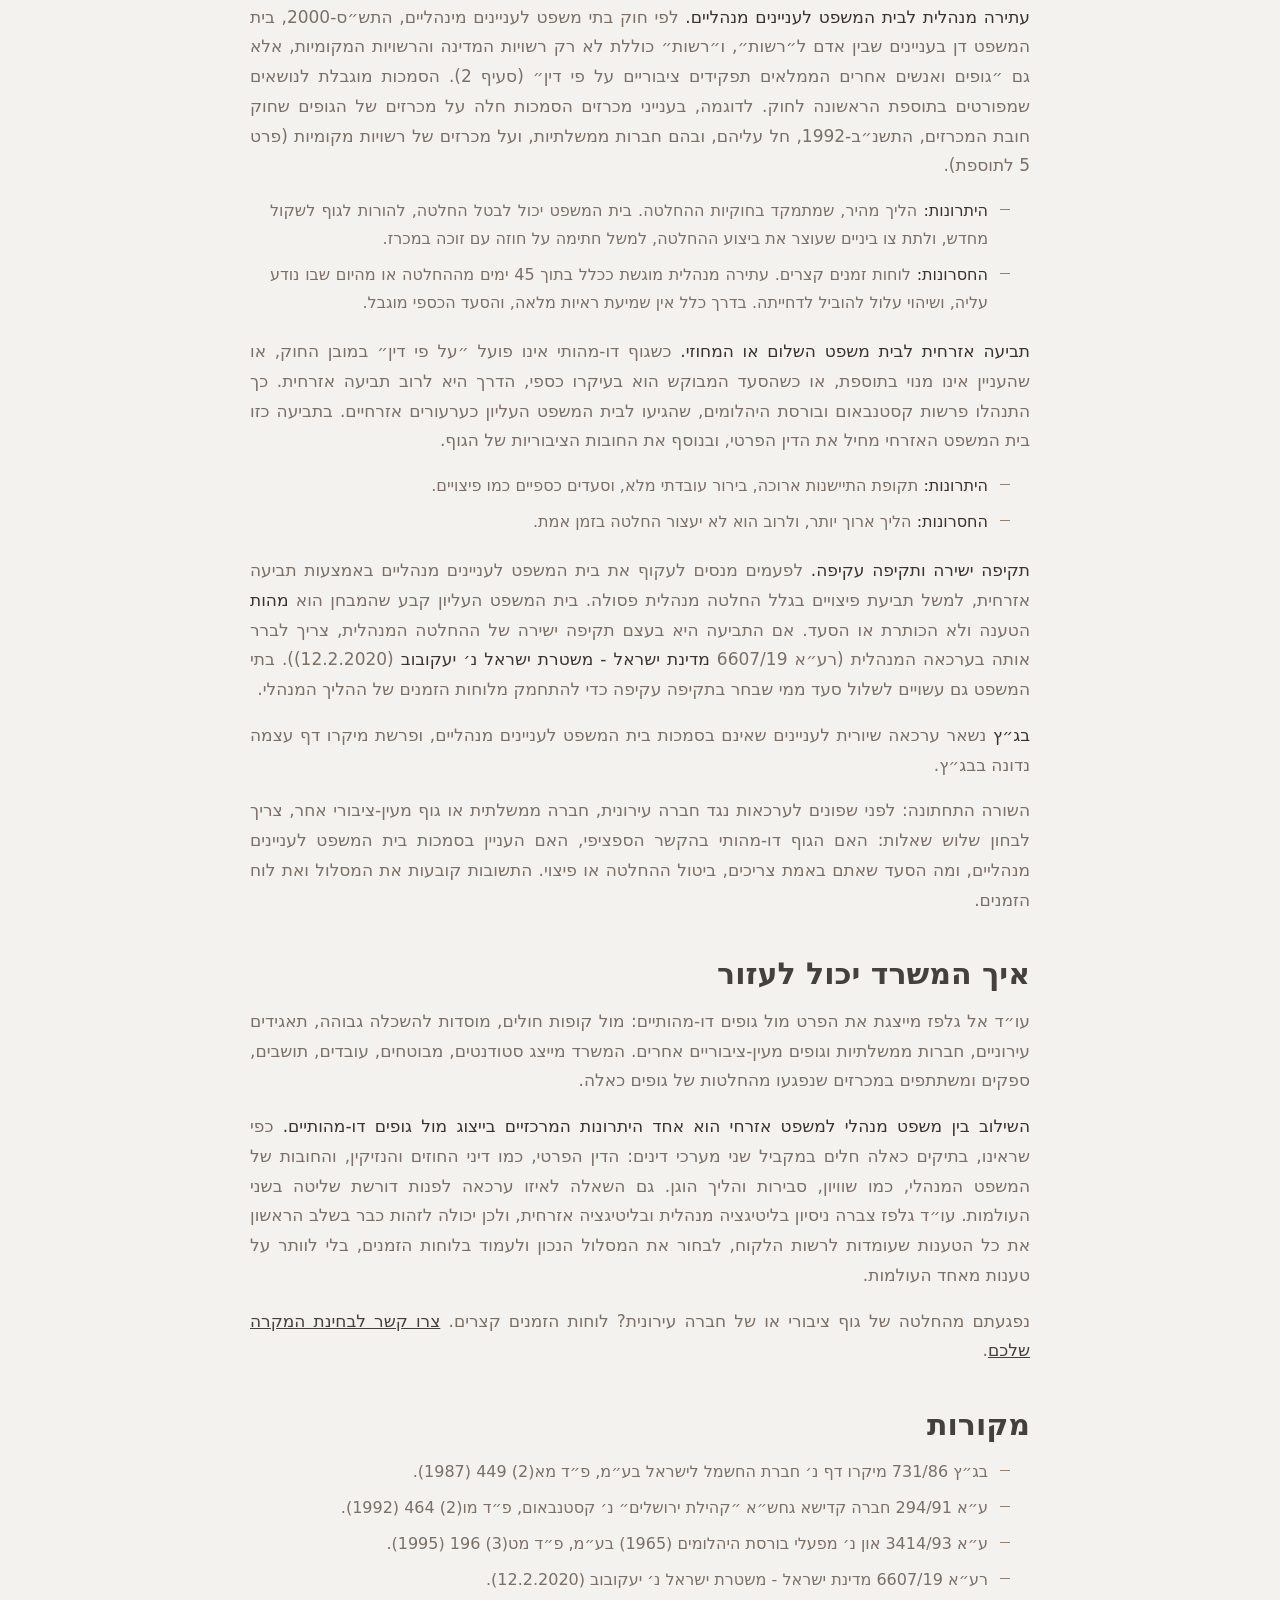
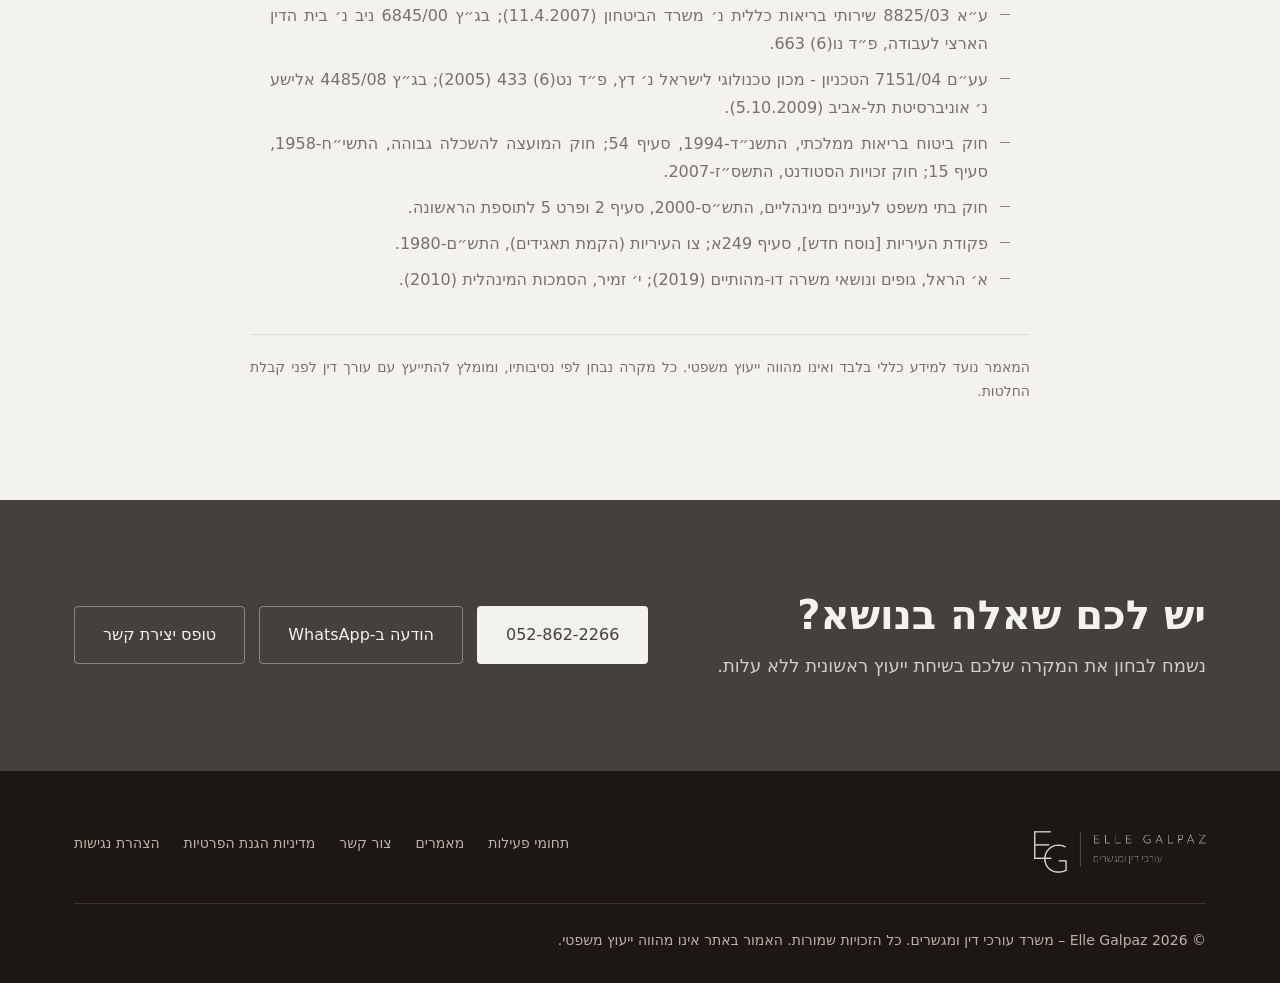
<file: articles/dual-nature-bodies/index.html>
<!doctype html>
<html lang="he" dir="rtl">
<head>
<meta charset="utf-8">
<meta name="viewport" content="width=device-width, initial-scale=1">
<title>גופים דו-מהותיים במשפט המנהלי | עו״ד אל גלפז – עורכי דין ומגשרים</title>
<meta name="description" content="מהו גוף דו-מהותי, איך זה נוגע לתאגידים עירוניים, לקופות חולים ולמוסדות להשכלה גבוהה, אילו חובות של המשפט המנהלי חלות עליו, ומה ההבדל בין עתירה מנהלית לתביעה אזרחית נגדו.">
<link rel="canonical" href="https://www.elle-adv.com/articles/dual-nature-bodies/">
<link rel="icon" href="/favicon.ico" sizes="48x48">
<link rel="icon" type="image/png" sizes="192x192" href="/assets/icon-192.png">
<link rel="apple-touch-icon" href="/assets/icon-180.png">
<meta property="og:title" content="גופים דו-מהותיים במשפט המנהלי | עו״ד אל גלפז">
<meta property="og:description" content="מהו גוף דו-מהותי, איך זה נוגע לתאגידים עירוניים, לקופות חולים ולמוסדות להשכלה גבוהה, אילו חובות של המשפט המנהלי חלות עליו, ומה ההבדל בין עתירה מנהלית לתביעה אזרחית נגדו.">
<meta property="og:image" content="https://www.elle-adv.com/assets/banner.jpg">
<script>document.documentElement.classList.add('js')</script>
<link rel="stylesheet" href="/assets/site.css">
</head>
<body>
<a class="skip" href="#main">דילוג לתוכן</a>
<header>
  <div class="wrap nav">
    <a href="/" class="brand" aria-label="Elle Galpaz – דף הבית"><img class="lockup" src="/assets/logo-lockup.png" alt="Elle Galpaz – עורכי דין ומגשרים" width="631" height="154"></a>
    <nav aria-label="ניווט ראשי">
      <ul class="links" id="menu">
        <li><a href="/#about">אודות</a></li>
        <li><a href="/#services">תחומי פעילות</a></li>
        <li><a href="/#process">איך זה עובד</a></li>
        <li><a href="/#testimonials">המלצות</a></li>
        <li><a href="/#faq">שאלות נפוצות</a></li>
        <li><a href="/articles/">מאמרים</a></li>
        <li><a href="/#contact" class="btn btn-dark">לתיאום פגישה</a></li>
      </ul>
    </nav>
    <button class="burger" aria-label="פתיחת תפריט" aria-expanded="false" aria-controls="menu"><span></span><span></span><span></span></button>
  </div>
</header>
<main id="main">
<section class="page-hero"><div class="wrap">
  <a class="back" href="/articles/">→ לכל המאמרים</a><br>
  <span class="eyebrow">משפט מנהלי ומוניציפלי</span>
  <h1>גופים דו-מהותיים: כשחברה פרטית חייבת לפעול כמו רשות, ולאן פונים כשהיא לא עושה זאת</h1>
  <p>מהו גוף דו-מהותי, איך זה נוגע לתאגידים עירוניים, לקופות חולים ולמוסדות להשכלה גבוהה, אילו חובות של המשפט המנהלי חלות עליו, ומה ההבדל בין עתירה מנהלית לתביעה אזרחית נגדו.</p>
</div></section>
<section class="block"><div class="wrap"><article class="article">
<p class="art-meta">מאת עו״ד אל גלפז · נובמבר 2026 · 14 דקות קריאה</p>
<div class="tldr"><h2>בקצרה</h2><ul class="checks"><li>גוף דו-מהותי הוא גוף שמאוגד במשפט הפרטי, למשל כחברה או כעמותה, אבל בגלל הקשר שלו לשלטון או בגלל התפקיד הציבורי שהוא ממלא, חלות עליו גם חובות מהמשפט הציבורי.</li><li>החובות העיקריות: שוויון, סבירות, הגינות, תום לב, כללי הצדק הטבעי, והימנעות משיקולים זרים ומניגוד עניינים. ככל שהגוף ״ציבורי״ יותר, כך החובות רחבות יותר.</li><li>במשפט המוניציפלי זה נוגע במיוחד לתאגידים עירוניים, כמו חברות כלכליות, חברות למתנ״סים ולתרבות ותאגידי מים: הם פועלים כחברות, אבל משרתים את תושבי העיר בכספי ציבור.</li><li>הדוקטרינה רלוונטית גם לקופות חולים ולמוסדות להשכלה גבוהה, אבל המסלול שונה: תביעות של מבוטחים נגד קופת חולים נדונות בבית הדין לעבודה, ותביעות נגד אוניברסיטה בדרך כלל בבית המשפט האזרחי, ולא בעתירה מנהלית.</li><li>החובות המהותיות דומות לאלה של רשות, אבל ההליך יכול להיות שונה: עתירה מנהלית לבית המשפט לעניינים מנהליים, עם לוחות זמנים קצרים, או תביעה אזרחית, שבה בית המשפט מחיל גם נורמות ציבוריות.</li><li>הבחירה בערכאה הנכונה נבחנת לפי מהות הטענה ולא לפי הכותרת, וטעות בה עלולה לעלות בדחיית ההליך.</li></ul></div>
<div class="prose"><h2>בין ציבורי לפרטי</h2><p>המשפט הישראלי מבחין באופן מסורתי בין שני עולמות. רשות ציבורית, כמו משרד ממשלתי או עירייה, כפופה למשפט המנהלי: היא חייבת לפעול בסבירות, בשוויון ובהגינות, ומותר לה לעשות רק מה שהחוק מסמיך אותה לעשות. גוף פרטי, לעומת זאת, פועל לפי דיני החוזים והחברות, ורשאי ככלל לבחור עם מי להתקשר ובאילו תנאים.</p><p>אבל במציאות, הרבה פעילות ציבורית מתבצעת דרך גופים פרטיים: חברות ממשלתיות, חברות עירוניות, עמותות שמקבלות תקציב ציבורי, וגופים שמחזיקים במונופול או בזיכיון. הם מאוגדים כחברה בע״מ או כעמותה, אבל ההחלטות שלהם משפיעות על הציבור בדיוק כמו החלטות של רשות. על התופעה הזאת עונה דוקטרינת הגוף הדו-מהותי.</p><h2>מה קבעה הפסיקה</h2><p>בבג״ץ 731/86 <b>מיקרו דף נ׳ חברת החשמל לישראל בע״מ</b>, פ״ד מא(2) 449 (1987), תיאר בית המשפט העליון את חברת החשמל כ״יצור כלאיים״: חברה שפועלת במשפט הפרטי, אבל ממלאת תפקיד ציבורי מובהק, ולכן חלות עליה גם נורמות של המשפט הציבורי.</p><p>בע״א 294/91 <b>חברה קדישא גחש״א ״קהילת ירושלים״ נ׳ קסטנבאום</b>, פ״ד מו(2) 464 (1992), החיל בית המשפט את הדוקטרינה על עמותה פרטית שאינה ממשלתית, משום שהיא ממלאת תפקיד ציבורי חיוני. נפסק שהיא אינה רשאית לכפות על משפחה את צורת הכיתוב על המצבה, בשל חובתה לכבד את כבוד האדם.</p><p>בע״א 3414/93 <b>און נ׳ מפעלי בורסת היהלומים (1965) בע״מ</b>, פ״ד מט(3) 196 (1995), נקבע שגם הבורסה, גוף פרטי שמחזיק בכוח רב על העוסקים בענף, כפופה לנורמות ציבוריות בהחלטותיה כלפי העוסקים בענף. באותו פסק דין הודגש שאין די בכך שגוף ממלא תפקיד שיש בו עניין לציבור, וצריך ״דבר מה נוסף״.</p><p>מה אותו דבר נוסף? הפסיקה והספרות מצביעות על כמה סימנים, ואף אחד מהם אינו מכריע לבדו:</p><ul class="checks"><li><b>זיקה מוסדית:</b> בעלות או שליטה של המדינה או של רשות מקומית, ומינוי מנהלים על ידה.</li><li><b>זיקה תפקודית:</b> האם הגוף ממלא תפקיד שבדרך כלל ממלאת המדינה, או מספק שירות חיוני.</li><li><b>מקור הסמכות:</b> האם הגוף פועל מכוח חוק, רישיון או זיכיון.</li><li><b>כוח ומונופול:</b> האם לפרט יש חלופה אמיתית, או שהגוף שולט במשאב או בשוק.</li><li><b>משאבי ציבור:</b> האם הגוף מנהל כספים, קרקעות או נכסים ציבוריים.</li></ul><p>חשוב לדעת שלא כל חברה ממשלתית היא גוף דו-מהותי. בספרות הובחן בין חברה ממשלתית שמטרתה בעיקר עסקית, שאינה כפופה בהכרח לנורמות ציבוריות, לבין חברה שממלאת בפועל תפקיד ציבורי בולט, שכפופה להן (י׳ זמיר, הסמכות המינהלית). גם בתוך אותו גוף, עוצמת החובות משתנה: ככל שההחלטה קרובה יותר לתפקיד הציבורי, כך החובות מחמירות יותר.</p><h2>המשפט המוניציפלי: תאגידים עירוניים</h2><p>המקום שבו הדוקטרינה פוגשת את רוב האנשים בחיי היומיום הוא השלטון המקומי. עיריות רבות מפעילות חלק משמעותי מהשירותים שלהן דרך תאגידים: חברות כלכליות לפיתוח, חברות לתרבות, ספורט ומתנ״סים, חברות חניה, תאגידי מים וביוב ועוד.</p><p>פקודת העיריות [נוסח חדש] מגדירה ״תאגיד עירוני״ כחברה, עמותה או אגודה שמטרותיה במסגרת סמכויות העירייה, ושלעירייה יש בה לפחות מחצית מההון או מכוח ההצבעה (סעיף 249א). הקמת תאגיד כזה מחייבת אישור של שר הפנים (צו העיריות (הקמת תאגידים), התש״ם-1980). נציגי העירייה בדירקטוריון חבים חובת אמון לעירייה, והיא עדיפה על חובתם כלפי התאגיד.</p><p>המשמעות המעשית: תאגיד עירוני מפעיל כספי ציבור ומספק שירות לתושבים, ולכן הוא כפוף בדרך כלל לנורמות של המשפט המנהלי, גם כשהוא פועל כחברה. כך למשל:</p><ul class="checks"><li><b>מכרזים:</b> התקשרויות צריכות להיעשות בשוויון ובשקיפות, ובדרך כלל במכרז.</li><li><b>העסקה ופיטורים:</b> החלטות כלפי עובדים צריכות להתקבל בהגינות, ולעיתים נדרש שימוע לפני פיטורים.</li><li><b>מתן שירות לתושבים:</b> אסור להפלות בין תושבים, למשל בהקצאת שעות במתקן ספורט או במתן הנחות, בלי הצדקה עניינית.</li><li><b>ניגוד עניינים ומינויים:</b> המינויים לדירקטוריון ולהנהלה כפופים לכללים של ניקיון כפיים והיעדר ניגוד עניינים.</li></ul><h2>קופות חולים ומוסדות להשכלה גבוהה</h2><p>שני תחומים שבהם השאלה של גוף דו-מהותי עולה שוב ושוב הם בריאות והשכלה גבוהה. בשניהם מדובר בגופים שאינם רשויות שלטוניות, אבל ממלאים תפקיד חיוני בחיים של מיליוני אנשים.</p><p><b>קופות חולים.</b> בית המשפט העליון תיאר את מתן שירותי הבריאות למיליוני מבוטחים כ״תפקיד ציבורי מן המעלה הראשונה״, שהוא ״שלטוני במהותו״ (ע״א 8825/03 <b>שירותי בריאות כללית נ׳ משרד הביטחון</b> (11.4.2007)). עוד קודם לכן נאמר שקופת חולים ״היא גוף ציבורי במלוא משמעותו של המושג״ מבחינה חברתית ולאומית (בג״ץ 6845/00 <b>ניב נ׳ בית הדין הארצי לעבודה</b>, פ״ד נו(6) 663). לכן בתי המשפט בוחנים את החלטות הקופות, ובעיקר החלטות הנוגעות לזכויות לפי חוק ביטוח בריאות ממלכתי, ״במשקפי המשפט המינהלי״. עם זאת נפסק שקופות החולים אינן גופים ציבוריים ״טהורים״ לכל עניין, כמו משרד ממשלתי או רשות מקומית.</p><p>במישור הפרוצדורלי, קופות החולים הן דוגמה טובה לכך שהמסלול נקבע בחוק הספציפי: לבית הדין לעבודה יש <b>סמכות ייחודית</b> לדון בכל תובענה, למעט תביעת נזיקין, בין מבוטח לבין קופת החולים לפי חוק ביטוח בריאות ממלכתי, התשנ״ד-1994 (סעיף 54(ב) לחוק). כלומר, מבוטח שקופת החולים סירבה לממן לו טיפול או תרופה מסל הבריאות לא יגיש עתירה מנהלית ולא יפנה לבית משפט השלום, אלא לבית הדין האזורי לעבודה. לצד זה אפשר להגיש תלונה לנציב קבילות הציבור לפי החוק. תביעת רשלנות רפואית נגד הקופה, לעומת זאת, היא תביעת נזיקין ונדונה בבית המשפט האזרחי. ובמישור אחר לגמרי, קופות החולים מנויות בחוק הגנת הפרטיות בין הגופים שחייבים למנות ממונה הגנת פרטיות.</p><p><b>מוסדות להשכלה גבוהה.</b> כאן התמונה מורכבת יותר. מצד אחד, אוניברסיטאות ומכללות פועלות במימון ציבורי משמעותי, בפיקוח המועצה להשכלה גבוהה, ומקבלות החלטות שמשפיעות מאוד על סטודנטים ועל עובדים. מצד שני, חוק המועצה להשכלה גבוהה, התשי״ח-1958, מעניק למוסד מוכר חופש לנהל את ענייניו האקדמיים והמנהליים ״כטוב בעיניו״ (סעיף 15), וחופש אקדמי הוא ערך מוגן.</p><p>בית המשפט העליון טרם הכריע באופן כללי אם מוסדות להשכלה גבוהה הם גופים דו-מהותיים (בג״ץ 4485/08 <b>אלישע נ׳ אוניברסיטת תל-אביב</b> (5.10.2009)). עם זאת, בהקשרים מסוימים, ובעיקר כשהאוניברסיטה פועלת כמעסיקה, נקבע שיש לראות בה גוף דו-מהותי בעל מאפיינים ציבוריים מובהקים, ולכן חלות עליה חובות של תום לב, הגינות והליך הוגן. לגבי סטודנטים, חלק מהזכויות מעוגנות היום בחוק זכויות הסטודנט, התשס״ז-2007.</p><p><b>וכאן ההבדל הפרוצדורלי בולט במיוחד:</b> בשורה של פסקי דין נקבע שמוסד להשכלה גבוהה <b>אינו</b> ״גוף הממלא תפקיד ציבורי על פי דין״, ולכן הוא אינו ״רשות״ לפי חוק בתי משפט לעניינים מינהליים (עע״ם 7151/04 <b>הטכניון - מכון טכנולוגי לישראל נ׳ דץ</b>, פ״ד נט(6) 433 (2005)). גם אם המוסד נחשב לגוף דו-מהותי וחלות עליו חובות מהמשפט המנהלי, אין בכך כדי להקנות סמכות לבית המשפט לעניינים מנהליים. המשמעות המעשית: סטודנט שרוצה לתקוף החלטה של אוניברסיטה, למשל הרחקה, ביטול ציון או שינוי בתוכנית הלימודים, יפנה בדרך כלל לבית המשפט האזרחי, ועובד יפנה לבית הדין לעבודה. במקרים חריגים, בעיקר כשמעורבת המועצה להשכלה גבוהה עצמה, הסוגיה עשויה להגיע לבג״ץ.</p><h2>אילו חובות חלות על גוף דו-מהותי</h2><p>ברירת המחדל בפסיקה היא שגוף שהוכר כדו-מהותי כפוף ל״מושכלות היסוד״ של המשפט הציבורי (א׳ הראל, גופים דו-מהותיים). אלה החובות שחלות על רשות מנהלית, ובמידה המתאימה גם עליו:</p><ul class="checks"><li><b>שוויון:</b> איסור הפליה, והתייחסות שווה למי שנמצאים במצב דומה.</li><li><b>סבירות ומידתיות:</b> החלטה צריכה להתבסס על שיקולים ענייניים ולאזן ביניהם כראוי.</li><li><b>שיקולים ענייניים בלבד:</b> איסור על שיקולים זרים, למשל אישיים או פוליטיים.</li><li><b>הגינות ותום לב:</b> בהתנהלות מול הפרט, גם במסגרת חוזה.</li><li><b>כללי הצדק הטבעי:</b> ובראשם זכות הטיעון, כלומר הזדמנות להשמיע את עמדתך לפני החלטה פוגענית.</li><li><b>הנמקה ושקיפות:</b> במקרים המתאימים, חובה להסביר את ההחלטה ולגלות את המידע שעליו היא מבוססת.</li><li><b>היעדר ניגוד עניינים</b> אצל מקבלי ההחלטות.</li></ul><p>עם זאת, גוף דו-מהותי אינו רשות לכל דבר. הוא נהנה בדרך כלל מגמישות עסקית רבה יותר, ובפסיקה ובספרות יש הסתייגות מלהעניק לו את ההגנות המיוחדות של רשות. התוצאה היא ״דואליות נורמטיבית״: דיני המשפט הפרטי חלים עליו כרגיל, והחובות הציבוריות מצטרפות אליהם.</p><h2>ההבדל הפרוצדורלי: עתירה מנהלית או תביעה אזרחית</h2><p>כאן נמצא אחד ההבדלים החשובים בין רשות לבין גוף דו-מהותי. החובות המהותיות דומות, אבל השאלה <b>לאן פונים ובאיזה הליך</b> יכולה להיות שונה, וטעות בה עלולה לעלות ביוקר.</p><p><b>עתירה מנהלית לבית המשפט לעניינים מנהליים.</b> לפי חוק בתי משפט לעניינים מינהליים, התש״ס-2000, בית המשפט דן בעניינים שבין אדם ל״רשות״, ו״רשות״ כוללת לא רק רשויות המדינה והרשויות המקומיות, אלא גם ״גופים ואנשים אחרים הממלאים תפקידים ציבוריים על פי דין״ (סעיף 2). הסמכות מוגבלת לנושאים שמפורטים בתוספת הראשונה לחוק. לדוגמה, בענייני מכרזים הסמכות חלה על מכרזים של הגופים שחוק חובת המכרזים, התשנ״ב-1992, חל עליהם, ובהם חברות ממשלתיות, ועל מכרזים של רשויות מקומיות (פרט 5 לתוספת).</p><ul class="checks"><li><b>היתרונות:</b> הליך מהיר, שמתמקד בחוקיות ההחלטה. בית המשפט יכול לבטל החלטה, להורות לגוף לשקול מחדש, ולתת צו ביניים שעוצר את ביצוע ההחלטה, למשל חתימה על חוזה עם זוכה במכרז.</li><li><b>החסרונות:</b> לוחות זמנים קצרים. עתירה מנהלית מוגשת ככלל בתוך 45 ימים מההחלטה או מהיום שבו נודע עליה, ושיהוי עלול להוביל לדחייתה. בדרך כלל אין שמיעת ראיות מלאה, והסעד הכספי מוגבל.</li></ul><p><b>תביעה אזרחית לבית משפט השלום או המחוזי.</b> כשגוף דו-מהותי אינו פועל ״על פי דין״ במובן החוק, או שהעניין אינו מנוי בתוספת, או כשהסעד המבוקש הוא בעיקרו כספי, הדרך היא לרוב תביעה אזרחית. כך התנהלו פרשות קסטנבאום ובורסת היהלומים, שהגיעו לבית המשפט העליון כערעורים אזרחיים. בתביעה כזו בית המשפט האזרחי מחיל את הדין הפרטי, ובנוסף את החובות הציבוריות של הגוף.</p><ul class="checks"><li><b>היתרונות:</b> תקופת התיישנות ארוכה, בירור עובדתי מלא, וסעדים כספיים כמו פיצויים.</li><li><b>החסרונות:</b> הליך ארוך יותר, ולרוב הוא לא יעצור החלטה בזמן אמת.</li></ul><p><b>תקיפה ישירה ותקיפה עקיפה.</b> לפעמים מנסים לעקוף את בית המשפט לעניינים מנהליים באמצעות תביעה אזרחית, למשל תביעת פיצויים בגלל החלטה מנהלית פסולה. בית המשפט העליון קבע שהמבחן הוא <b>מהות</b> הטענה ולא הכותרת או הסעד. אם התביעה היא בעצם תקיפה ישירה של ההחלטה המנהלית, צריך לברר אותה בערכאה המנהלית (רע״א 6607/19 <b>מדינת ישראל - משטרת ישראל נ׳ יעקובוב</b> (12.2.2020)). בתי המשפט גם עשויים לשלול סעד ממי שבחר בתקיפה עקיפה כדי להתחמק מלוחות הזמנים של ההליך המנהלי.</p><p><b>בג״ץ</b> נשאר ערכאה שיורית לעניינים שאינם בסמכות בית המשפט לעניינים מנהליים, ופרשת מיקרו דף עצמה נדונה בבג״ץ.</p><p>השורה התחתונה: לפני שפונים לערכאות נגד חברה עירונית, חברה ממשלתית או גוף מעין-ציבורי אחר, צריך לבחון שלוש שאלות: האם הגוף דו-מהותי בהקשר הספציפי, האם העניין בסמכות בית המשפט לעניינים מנהליים, ומה הסעד שאתם באמת צריכים, ביטול ההחלטה או פיצוי. התשובות קובעות את המסלול ואת לוח הזמנים.</p><h2>איך המשרד יכול לעזור</h2><p>עו״ד אל גלפז מייצגת את הפרט מול גופים דו-מהותיים: מול קופות חולים, מוסדות להשכלה גבוהה, תאגידים עירוניים, חברות ממשלתיות וגופים מעין-ציבוריים אחרים. המשרד מייצג סטודנטים, מבוטחים, עובדים, תושבים, ספקים ומשתתפים במכרזים שנפגעו מהחלטות של גופים כאלה.</p><p><b>השילוב בין משפט מנהלי למשפט אזרחי הוא אחד היתרונות המרכזיים בייצוג מול גופים דו-מהותיים.</b> כפי שראינו, בתיקים כאלה חלים במקביל שני מערכי דינים: הדין הפרטי, כמו דיני החוזים והנזיקין, והחובות של המשפט המנהלי, כמו שוויון, סבירות והליך הוגן. גם השאלה לאיזו ערכאה לפנות דורשת שליטה בשני העולמות. עו״ד גלפז צברה ניסיון בליטיגציה מנהלית ובליטיגציה אזרחית, ולכן יכולה לזהות כבר בשלב הראשון את כל הטענות שעומדות לרשות הלקוח, לבחור את המסלול הנכון ולעמוד בלוחות הזמנים, בלי לוותר על טענות מאחד העולמות.</p><p>נפגעתם מהחלטה של גוף ציבורי או של חברה עירונית? לוחות הזמנים קצרים. <a href="/#contact">צרו קשר לבחינת המקרה שלכם</a>.</p><h2>מקורות</h2><ul class="checks"><li>בג״ץ 731/86 מיקרו דף נ׳ חברת החשמל לישראל בע״מ, פ״ד מא(2) 449 (1987).</li><li>ע״א 294/91 חברה קדישא גחש״א ״קהילת ירושלים״ נ׳ קסטנבאום, פ״ד מו(2) 464 (1992).</li><li>ע״א 3414/93 און נ׳ מפעלי בורסת היהלומים (1965) בע״מ, פ״ד מט(3) 196 (1995).</li><li>רע״א 6607/19 מדינת ישראל - משטרת ישראל נ׳ יעקובוב (12.2.2020).</li><li>ע״א 8825/03 שירותי בריאות כללית נ׳ משרד הביטחון (11.4.2007); בג״ץ 6845/00 ניב נ׳ בית הדין הארצי לעבודה, פ״ד נו(6) 663.</li><li>עע״ם 7151/04 הטכניון - מכון טכנולוגי לישראל נ׳ דץ, פ״ד נט(6) 433 (2005); בג״ץ 4485/08 אלישע נ׳ אוניברסיטת תל-אביב (5.10.2009).</li><li>חוק ביטוח בריאות ממלכתי, התשנ״ד-1994, סעיף 54; חוק המועצה להשכלה גבוהה, התשי״ח-1958, סעיף 15; חוק זכויות הסטודנט, התשס״ז-2007.</li><li>חוק בתי משפט לעניינים מינהליים, התש״ס-2000, סעיף 2 ופרט 5 לתוספת הראשונה.</li><li>פקודת העיריות [נוסח חדש], סעיף 249א; צו העיריות (הקמת תאגידים), התש״ם-1980.</li><li>א׳ הראל, גופים ונושאי משרה דו-מהותיים (2019); י׳ זמיר, הסמכות המינהלית (2010).</li></ul><p class="art-note">המאמר נועד למידע כללי בלבד ואינו מהווה ייעוץ משפטי. כל מקרה נבחן לפי נסיבותיו, ומומלץ להתייעץ עם עורך דין לפני קבלת החלטות.</p></div>
</article></div></section>
<script type="application/ld+json">{"@context": "https://schema.org", "@type": "Article", "headline": "גופים דו-מהותיים: כשחברה פרטית חייבת לפעול כמו רשות, ולאן פונים כשהיא לא עושה זאת", "description": "מהו גוף דו-מהותי, איך זה נוגע לתאגידים עירוניים, לקופות חולים ולמוסדות להשכלה גבוהה, אילו חובות של המשפט המנהלי חלות עליו, ומה ההבדל בין עתירה מנהלית לתביעה אזרחית נגדו.", "datePublished": "2026-11-09", "dateModified": "2026-11-09", "inLanguage": "he", "mainEntityOfPage": "https://www.elle-adv.com/articles/dual-nature-bodies/", "author": {"@type": "Person", "name": "עו״ד אל גלפז", "alternateName": "Elle Galpaz", "url": "https://www.elle-adv.com/", "jobTitle": "עורכת דין, מגשרת מוסמכת וממונה הגנת פרטיות (DPO)"}, "publisher": {"@type": "LegalService", "name": "Elle Galpaz – עורכי דין ומגשרים", "url": "https://www.elle-adv.com/", "logo": {"@type": "ImageObject", "url": "https://www.elle-adv.com/assets/logo-lockup.png"}}}</script>
</main>
<div class="cta">
  <div class="wrap cta-grid">
    <div><h2>יש לכם שאלה בנושא?</h2><p>נשמח לבחון את המקרה שלכם בשיחת ייעוץ ראשונית ללא עלות.</p></div>
    <div class="ctas">
      <a href="tel:+972528622266" class="btn btn-light">052-862-2266</a>
      <a href="https://wa.me/972528622266" class="btn btn-ghost" target="_blank" rel="noopener">הודעה ב-WhatsApp</a>
      <a href="/#contact" class="btn btn-ghost">טופס יצירת קשר</a>
    </div>
  </div>
</div>
<footer>
  <div class="wrap">
    <div class="f-grid">
      <a href="/" class="brand"><img class="lockup" src="/assets/logo-lockup-light.png" alt="Elle Galpaz – עורכי דין ומגשרים" width="631" height="154"></a>
      <div class="f-links">
        <a href="/#services">תחומי פעילות</a>
        <a href="/articles/">מאמרים</a>
        <a href="/#contact">צור קשר</a>
        <a href="/privacy-policy/">מדיניות הגנת הפרטיות</a>
        <a href="/accessibility-statement/">הצהרת נגישות</a>
      </div>
    </div>
    <div>© <span id="y">2026</span> Elle Galpaz – משרד עורכי דין ומגשרים. כל הזכויות שמורות. האמור באתר אינו מהווה ייעוץ משפטי.</div>
  </div>
</footer>
<a class="wa" href="https://wa.me/972528622266" target="_blank" rel="noopener" aria-label="שליחת הודעה ב-WhatsApp">
  <svg width="30" height="30" viewBox="0 0 24 24" fill="#fff" aria-hidden="true"><path d="M17.5 14.4c-.3-.1-1.8-.9-2-1-.3-.1-.5-.1-.7.1-.2.3-.8 1-.9 1.2-.2.2-.3.2-.6.1-.3-.1-1.3-.5-2.4-1.5-.9-.8-1.5-1.8-1.7-2.1-.2-.3 0-.5.1-.6l.4-.5c.2-.2.2-.3.3-.5.1-.2 0-.4 0-.5l-.9-2.2c-.2-.6-.5-.5-.7-.5h-.6c-.2 0-.5.1-.8.4-.3.3-1 1-1 2.5s1.1 2.9 1.2 3.1c.1.2 2.1 3.2 5.1 4.5.7.3 1.3.5 1.7.6.7.2 1.4.2 1.9.1.6-.1 1.8-.7 2-1.4.2-.7.2-1.3.2-1.4-.1-.1-.3-.2-.6-.3zM12 21.8c-1.8 0-3.5-.5-5-1.4l-.4-.2-3.7 1 1-3.6-.2-.4C2.7 15.6 2.2 13.8 2.2 12 2.2 6.6 6.6 2.2 12 2.2c2.6 0 5.1 1 6.9 2.9 1.8 1.8 2.9 4.3 2.9 6.9 0 5.4-4.4 9.8-9.8 9.8zM20.5 3.5C18.2 1.2 15.2 0 12 0 5.4 0 0 5.4 0 12c0 2.1.6 4.2 1.6 6L0 24l6.2-1.6c1.8 1 3.8 1.5 5.8 1.5 6.6 0 12-5.4 12-12 0-3.2-1.2-6.2-3.5-8.4z"/></svg>
</a>
<script src="/assets/site.js"></script>
</body>
</html>
</file>
<file: assets/site.css>
:root{
  --cream:#F4F2EF; --cream-2:#E5E0DB; --paper:#FCFAF8;
  --ink:#38332E; --ink-2:#7A7067; --brown:#44403B; --brown-2:#5C5650;
  --gold:#8F8174; --line:#DDD8D2;
  --serif:ui-sans-serif,system-ui,-apple-system,"Segoe UI",Arial,sans-serif; --sans:ui-sans-serif,system-ui,-apple-system,"Segoe UI",Arial,sans-serif;
  --r:4px; --max:1180px;
}
*{box-sizing:border-box;margin:0;padding:0}
html{scroll-behavior:smooth;scroll-padding-top:84px}
body{font-family:var(--sans);background:var(--cream);color:var(--ink);font-size:17px;line-height:1.75;-webkit-font-smoothing:antialiased;overflow-x:hidden}
img{max-width:100%;display:block}
a{color:inherit;text-decoration:none}
.wrap{max-width:var(--max);margin:0 auto;padding:0 24px}
h1,h2,h3{font-family:var(--serif);font-weight:700;line-height:1.25;color:var(--brown)}
.eyebrow{font-size:13px;letter-spacing:.18em;color:var(--gold);font-weight:500;display:inline-flex;align-items:center;gap:12px}
.eyebrow::before{content:"";width:32px;height:1px;background:var(--gold)}
.btn{display:inline-flex;align-items:center;gap:10px;padding:14px 28px;border-radius:var(--r);font-weight:500;font-size:16px;transition:.25s;border:1px solid transparent;cursor:pointer;font-family:inherit}
.btn-dark{background:var(--brown);color:var(--cream)}
.btn-dark:hover{background:var(--brown-2)}
.btn-line{border-color:var(--brown);color:var(--brown)}
.btn-line:hover{background:var(--brown);color:var(--cream)}
.btn-light{background:var(--cream);color:var(--brown)}
.btn-light:hover{background:#fff}
.btn-ghost{border-color:rgba(244,242,240,.4);color:var(--cream)}
.btn-ghost:hover{border-color:var(--cream)}
:focus-visible{outline:2px solid var(--gold);outline-offset:3px}

/* header */
header{position:fixed;inset:0 0 auto 0;z-index:50;transition:.3s;background:rgba(244,242,240,0)}
header.scrolled{background:rgba(244,242,240,.94);backdrop-filter:blur(10px);box-shadow:0 1px 0 var(--line)}
.nav{display:flex;align-items:center;justify-content:space-between;height:76px}
.brand{display:flex;align-items:center;gap:14px}
.brand .mono{font-family:var(--serif);font-size:30px;color:var(--brown);line-height:1;letter-spacing:-.06em;border-left:1px solid var(--line);padding-left:14px}
.brand .name{font-size:14px;letter-spacing:.2em;font-weight:600;color:var(--brown);line-height:1.3}
.brand .name small{display:block;letter-spacing:0;font-weight:400;font-size:13px;color:var(--ink-2)}
.links{display:flex;gap:34px;align-items:center;list-style:none;font-size:15px}
.links a:not(.btn){position:relative;color:var(--ink-2)}
.links a:not(.btn):hover{color:var(--brown)}
.links a:not(.btn)::after{content:"";position:absolute;right:0;bottom:-4px;width:0;height:1px;background:var(--brown);transition:.25s}
.links a:not(.btn):hover::after{width:100%}
.links .btn{padding:10px 20px;font-size:15px}
.burger{display:none;background:none;border:0;width:44px;height:44px;cursor:pointer}
.burger span{display:block;width:24px;height:1.5px;background:var(--brown);margin:6px auto;transition:.3s}

/* hero */
.hero{min-height:100vh;display:grid;align-items:center;padding:120px 0 70px;position:relative}
.hero-grid{display:grid;grid-template-columns:1.1fr .9fr;gap:70px;align-items:center}
.hero h1{font-size:clamp(34px,4.6vw,56px);margin:22px 0 26px;font-weight:700}
.hero h1 em{font-style:normal;color:var(--gold)}
.hero p.lead{font-size:19px;color:var(--ink-2);max-width:520px;margin-bottom:38px}
.hero .ctas{display:flex;gap:14px;flex-wrap:wrap}
.creds{display:flex;gap:28px;margin-top:54px;padding-top:28px;border-top:1px solid var(--line);flex-wrap:wrap}
.creds div{font-size:14px;color:var(--ink-2);line-height:1.4}
.creds b{display:block;font-family:var(--serif);font-size:19px;color:var(--brown);font-weight:700}
.portrait{position:relative;justify-self:center;width:100%;max-width:340px;padding:14px;border:1px solid var(--brown)}
.portrait img{position:relative;z-index:1;aspect-ratio:4/5;object-fit:cover;object-position:center 20%;width:100%;height:auto;display:block}
.portrait .tag{position:absolute;z-index:2;bottom:36px;right:-20px;background:var(--brown);color:var(--cream);padding:16px 22px;font-size:14px;line-height:1.5}
.portrait .tag b{font-family:var(--serif);font-size:18px;font-weight:700;display:block}

/* quote band */
.band{position:relative;color:var(--cream);text-align:center;padding:130px 0;overflow:hidden;background:#1c1714}
.band::before{content:"";position:absolute;inset:0;background:url(band.jpg) center 45%/cover no-repeat;opacity:.5;filter:grayscale(1)}
.band blockquote,.band cite{text-shadow:0 2px 18px rgba(0,0,0,.65)}
.band .wrap{position:relative}
.band blockquote{font-family:var(--serif);font-size:clamp(28px,3.8vw,46px);line-height:1.4;max-width:860px;margin:0 auto 22px;font-weight:600}
.band cite{font-style:normal;font-size:14px;letter-spacing:.2em;color:#D8C4A8}
.band .credit{position:absolute;bottom:-100px;left:24px;font-size:11px;opacity:.5}

section{padding:120px 0}
.head{max-width:680px;margin-bottom:60px}
.head h2{font-size:clamp(32px,3.6vw,46px);margin-top:16px}
.head p{color:var(--ink-2);margin-top:16px;font-size:18px}

/* about */
.about-grid{display:grid;grid-template-columns:.8fr 1.2fr;gap:80px;align-items:start}
.about-grid .head{position:sticky;top:120px}
.about-body p{margin-bottom:22px;color:var(--ink-2)}
.about-body p:first-child{font-family:var(--serif);font-size:24px;line-height:1.6;color:var(--brown)}
.timeline{margin-top:40px;border-right:1px solid var(--line);padding-right:28px;display:grid;gap:26px}
.timeline div{position:relative}
.timeline div::before{content:"";position:absolute;right:-33px;top:9px;width:9px;height:9px;border-radius:50%;background:var(--cream);border:1px solid var(--brown)}
.timeline b{font-family:var(--serif);font-weight:700;color:var(--brown);font-size:19px;display:block}
.timeline span{color:var(--ink-2);font-size:15px}

/* services */
.services{background:var(--paper)}
.svc-grid{display:grid;grid-template-columns:repeat(3,1fr);border-top:1px solid var(--line);border-right:1px solid var(--line)}
.svc{border-left:1px solid var(--line);border-bottom:1px solid var(--line);padding:44px 38px;transition:.3s;position:relative;background:var(--paper)}
.svc:hover{background:var(--cream)}
.svc .num{font-family:var(--serif);color:var(--gold);font-size:15px}
.svc h3{font-size:26px;margin:14px 0 10px}
.svc > p{color:var(--ink-2);font-size:15.5px;margin-bottom:22px}
.svc ul{list-style:none;display:grid;gap:8px;font-size:15px}
.svc li{padding-right:20px;position:relative}
.svc li::before{content:"";position:absolute;right:0;top:12px;width:8px;height:1px;background:var(--gold)}
.svc .more{margin-top:26px;display:inline-flex;gap:8px;font-size:14px;color:var(--brown);font-weight:500;border-bottom:1px solid var(--brown);padding-bottom:2px}
.svc .more:hover{gap:14px}

/* process */
.steps{display:grid;grid-template-columns:repeat(4,1fr);gap:40px;counter-reset:s}
.step{counter-increment:s}
.step::before{content:"0" counter(s);font-family:var(--serif);font-size:54px;color:var(--line);line-height:1;display:block;margin-bottom:16px}
.step h3{font-size:22px;margin-bottom:8px}
.step p{color:var(--ink-2);font-size:15.5px}

/* cta */
.cta{background:var(--brown);color:var(--cream);padding:90px 0}
.cta-grid{display:flex;justify-content:space-between;align-items:center;gap:40px;flex-wrap:wrap}
.cta h2{color:var(--cream);font-size:clamp(28px,3.2vw,40px)}
.cta p{opacity:.8;margin-top:10px;font-size:18px}
.cta .ctas{display:flex;gap:14px;flex-wrap:wrap}

/* testimonials */
.t-grid{display:grid;grid-template-columns:repeat(2,1fr);gap:28px}
.t{background:var(--paper);padding:40px;border:1px solid var(--line);position:relative}
.t::before{content:"״";font-family:var(--serif);font-size:90px;color:var(--gold);line-height:.6;display:block;height:36px;opacity:.6}
.t p{font-family:var(--serif);font-size:21px;line-height:1.6;color:var(--brown);margin-bottom:20px}
.t span{font-size:14px;color:var(--ink-2);letter-spacing:.05em}
.t.wide{grid-column:1/-1}

/* faq */
.faq{background:var(--paper)}
.faq-grid{display:grid;grid-template-columns:.8fr 1.2fr;gap:80px}
details{border-bottom:1px solid var(--line)}
details:first-child{border-top:1px solid var(--line)}
summary{list-style:none;cursor:pointer;padding:24px 0;font-family:var(--serif);font-size:20px;color:var(--brown);display:flex;justify-content:space-between;gap:20px;align-items:center}
summary::-webkit-details-marker{display:none}
summary::after{content:"+";font-family:var(--sans);font-weight:300;font-size:26px;color:var(--gold);transition:.3s}
details[open] summary::after{transform:rotate(45deg)}
details p{padding:0 0 26px;color:var(--ink-2);max-width:640px}

/* contact */
.contact-grid{display:grid;grid-template-columns:.9fr 1.1fr;gap:80px}
.info{display:grid;gap:30px;margin-top:10px}
.info div{display:grid;gap:2px}
.info small{font-size:13px;letter-spacing:.15em;color:var(--gold)}
.info a,.info span{font-family:var(--serif);font-size:21px;color:var(--brown)}
.info a:hover{color:var(--gold)}
form{background:var(--paper);padding:44px;border:1px solid var(--line);display:grid;gap:18px}
.row{display:grid;grid-template-columns:1fr 1fr;gap:18px}
label{font-size:14px;color:var(--ink-2);display:grid;gap:6px}
input,select,textarea{font:inherit;font-size:16px;padding:13px 14px;border:1px solid var(--line);background:var(--cream);border-radius:var(--r);color:var(--ink);width:100%}
input:focus,select:focus,textarea:focus{outline:none;border-color:var(--brown);background:#fff}
textarea{min-height:120px;resize:vertical}
.check{display:flex;gap:10px;align-items:flex-start;font-size:14px}
.check input{width:auto;margin-top:5px}
.check a{text-decoration:underline}
.form-actions{display:flex;gap:12px;flex-wrap:wrap}
.form-note{font-size:13px;color:var(--ink-2)}

footer{background:#1c1714;color:#BDB2A6;padding:60px 0 30px;font-size:14px}
.f-grid{display:flex;justify-content:space-between;gap:30px;flex-wrap:wrap;align-items:flex-start;padding-bottom:30px;border-bottom:1px solid #3a322c;margin-bottom:24px}
footer .brand .mono{color:var(--cream);border-color:#3a322c}
footer .brand .name{color:var(--cream)}
footer .brand .name small{color:#BDB2A6}
.f-links{display:flex;gap:24px;flex-wrap:wrap}
.f-links a:hover{color:var(--cream)}

.wa{position:fixed;bottom:24px;left:24px;z-index:60;width:58px;height:58px;border-radius:50%;background:#25D366;display:grid;place-items:center;box-shadow:0 6px 20px rgba(0,0,0,.18);transition:.25s}
.wa:hover{transform:scale(1.07)}

.js .reveal{opacity:0;transform:translateY(24px);transition:opacity .7s ease,transform .7s ease}
.js .reveal.in{opacity:1;transform:none}
@media (prefers-reduced-motion:reduce){.reveal{opacity:1;transform:none;transition:none}html{scroll-behavior:auto}}

@media (max-width:980px){
  .hero-grid,.about-grid,.faq-grid,.contact-grid{grid-template-columns:1fr;gap:50px}
  .about-grid .head{position:static}
  .svc-grid{grid-template-columns:1fr 1fr}
  .steps{grid-template-columns:1fr 1fr}
  .portrait{max-width:300px;justify-self:center;margin-top:20px}
  .links{position:fixed;inset:76px 0 auto 0;background:var(--cream);flex-direction:column;gap:0;padding:10px 24px 24px;border-bottom:1px solid var(--line);transform:translateY(-120%);transition:.35s;z-index:-1;align-items:stretch}
  .links li a:not(.btn){display:block;padding:14px 0;border-bottom:1px solid var(--line)}
  .links .btn{margin-top:16px;justify-content:center}
  header.open .links{transform:none}
  header.open{background:var(--cream)}
  .burger{display:block}
  header.open .burger span:nth-child(1){transform:translateY(7.5px) rotate(45deg)}
  header.open .burger span:nth-child(2){opacity:0}
  header.open .burger span:nth-child(3){transform:translateY(-7.5px) rotate(-45deg)}
}
@media (max-width:640px){
  body{font-size:16px}
  .wrap{padding:0 16px}
  section{padding:80px 0}
  .hero{padding-top:110px;min-height:auto}
  .svc-grid,.steps,.t-grid,.row{grid-template-columns:1fr}
  .svc{padding:34px 24px}
  .portrait .tag{right:-8px}
  form{padding:26px 20px}
  .creds{gap:20px}
  .t{padding:30px 24px}
  .band{padding:90px 0}
}

/* skip link + accessibility menu */
.skip{position:absolute;right:16px;top:-60px;z-index:100;background:var(--brown);color:var(--cream);padding:10px 16px;border-radius:var(--r)}
.skip:focus{top:12px}
.a11y{position:fixed;bottom:24px;right:24px;z-index:60}
.a11y-btn{width:50px;height:50px;border-radius:50%;border:0;background:var(--brown);color:var(--cream);display:grid;place-items:center;cursor:pointer;box-shadow:0 6px 20px rgba(0,0,0,.18)}
.a11y-panel{position:absolute;bottom:62px;right:0;background:var(--paper);border:1px solid var(--line);padding:16px;width:220px;display:grid;gap:6px;box-shadow:0 10px 30px rgba(0,0,0,.12);font-size:15px}
.a11y-panel[hidden]{display:none}
.a11y-panel b{font-family:var(--serif);color:var(--brown);font-size:18px;margin-bottom:4px}
.a11y-panel button{font:inherit;text-align:right;background:var(--cream);border:1px solid var(--line);padding:8px 12px;border-radius:var(--r);cursor:pointer;color:var(--ink)}
.a11y-panel button[aria-pressed="true"]{background:var(--brown);color:var(--cream)}
.a11y-panel a{text-decoration:underline;font-size:14px;margin-top:4px;color:var(--brown)}
.a11y-contrast{--cream:#fff;--paper:#fff;--ink:#000;--ink-2:#1a1a1a;--brown:#2a0f0a;--gold:#6b4a1f;--line:#555}
.a11y-contrast .band::before{opacity:.08}
.a11y-links a{text-decoration:underline!important}
.a11y-still *{transition:none!important;animation:none!important}
.a11y-still .reveal{opacity:1!important;transform:none!important}

/* inner pages */
.page-hero{padding:150px 0 70px;border-bottom:1px solid var(--line)}
.back{font-size:14px;color:var(--ink-2);display:inline-flex;gap:8px;margin-bottom:28px}
.back:hover{color:var(--brown)}
.page-hero h1{font-size:clamp(34px,4.6vw,56px);font-weight:400;margin:14px 0 14px;max-width:900px}
.page-hero p{font-size:19px;color:var(--ink-2);max-width:700px}
.block{padding:80px 0;border-bottom:1px solid var(--line)}
.block:last-of-type{border-bottom:0}
.block h2{font-size:clamp(26px,3vw,36px);margin-bottom:28px}
.split{display:grid;grid-template-columns:.75fr 1.25fr;gap:70px}
.prose p{color:var(--ink-2);margin-bottom:18px;max-width:720px}
.prose p:first-child{font-family:var(--serif);font-size:22px;line-height:1.6;color:var(--brown)}
.prose ul{margin:0 0 22px;padding-right:20px;color:var(--ink-2);display:grid;gap:8px;max-width:760px}
.prose b{color:var(--ink);font-weight:500}
.lists{display:grid;grid-template-columns:repeat(auto-fit,minmax(300px,1fr));gap:28px}
.list-card{background:var(--paper);border:1px solid var(--line);padding:36px}
.list-card h3{font-size:22px;margin-bottom:18px}
.checks{list-style:none;display:grid;gap:10px;font-size:16px}
.checks li{padding-right:22px;position:relative}
.checks li::before{content:"";position:absolute;right:0;top:12px;width:10px;height:1px;background:var(--gold)}
.cards{display:grid;grid-template-columns:repeat(auto-fit,minmax(280px,1fr));gap:24px}
.card{background:var(--paper);border:1px solid var(--line);padding:32px}
.card h3{font-size:21px;margin-bottom:12px}
.card p{color:var(--ink-2);font-size:15.5px}
.steps.flex{grid-template-columns:repeat(auto-fit,minmax(180px,1fr))}
@media (max-width:980px){.split{grid-template-columns:1fr;gap:20px}}
@media (max-width:640px){.page-hero{padding:120px 0 50px}.block{padding:60px 0}.list-card,.card{padding:26px 22px}.a11y{bottom:24px;right:16px}}

.brand img.lockup{height:46px;width:auto;display:block}
footer .brand img.lockup{height:42px}
@media (max-width:640px){.brand img.lockup{height:36px}}

/* articles */
.article{max-width:780px;margin:0 auto}
.art-meta{color:var(--ink-2);font-size:14px;margin-bottom:26px}
.tldr{background:var(--paper);border:1px solid var(--line);border-right:3px solid var(--brown);padding:26px 30px;margin-bottom:40px}
.tldr h2{font-size:22px;margin-bottom:12px}
.article .prose h2{font-size:clamp(24px,2.6vw,30px);margin:40px 0 14px}
.article .prose p{margin-bottom:16px}
.article .prose ul.checks{margin:6px 0 20px}
.article .prose a{text-decoration:underline;color:var(--brown)}
.art-note{margin-top:40px;padding-top:20px;border-top:1px solid var(--line);font-size:14px;color:var(--ink-2)}
.art-card h3{font-size:21px;line-height:1.4;margin:10px 0}
.art-card h3 a:hover{text-decoration:underline}
.art-card .more{display:inline-flex;margin-top:14px;font-size:14px;color:var(--brown);font-weight:600;border-bottom:1px solid var(--brown)}
.articles-home{background:var(--paper)}
/* justified article text */
.article .prose p,.article .prose li,.tldr li{text-align:justify;text-justify:inter-word}
.article .prose p{max-width:none}
.svc li a{text-decoration:underline;text-underline-offset:3px;color:inherit}.svc li a:hover{color:var(--brown)}
</file>
